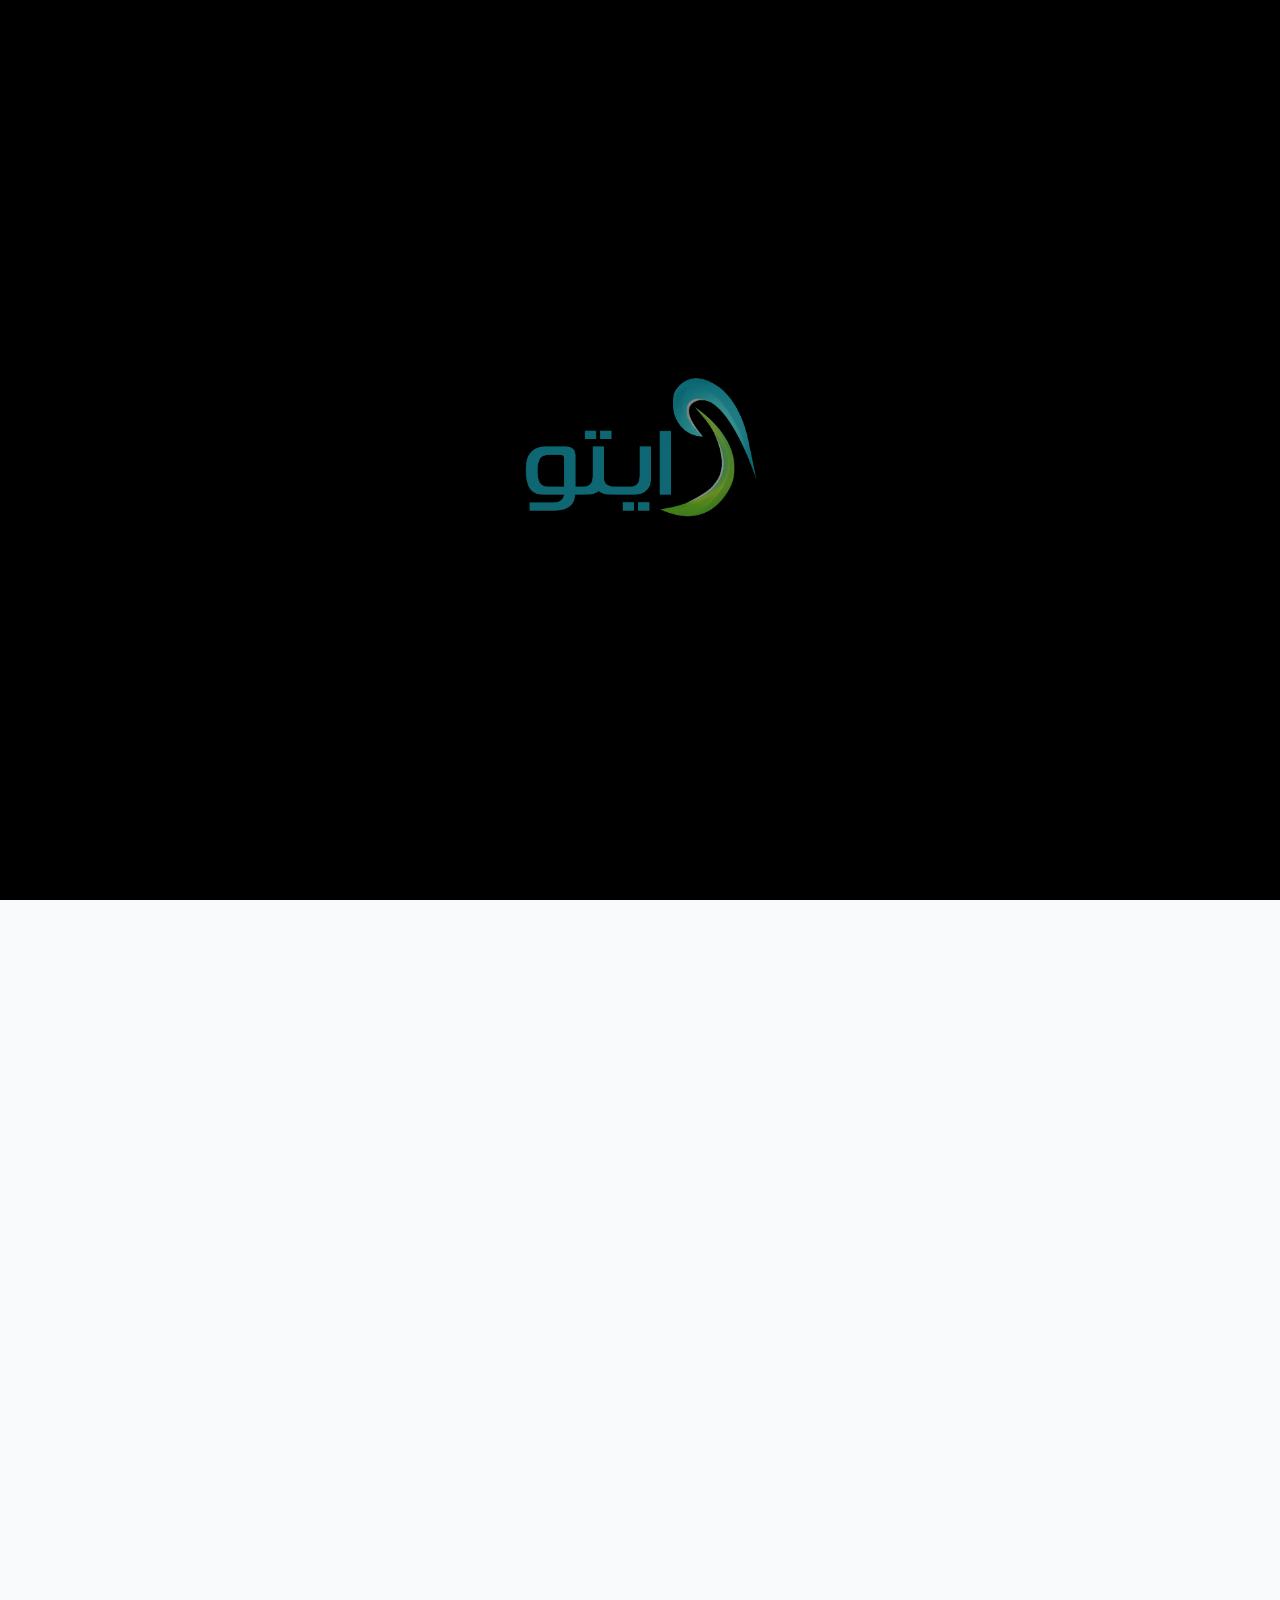
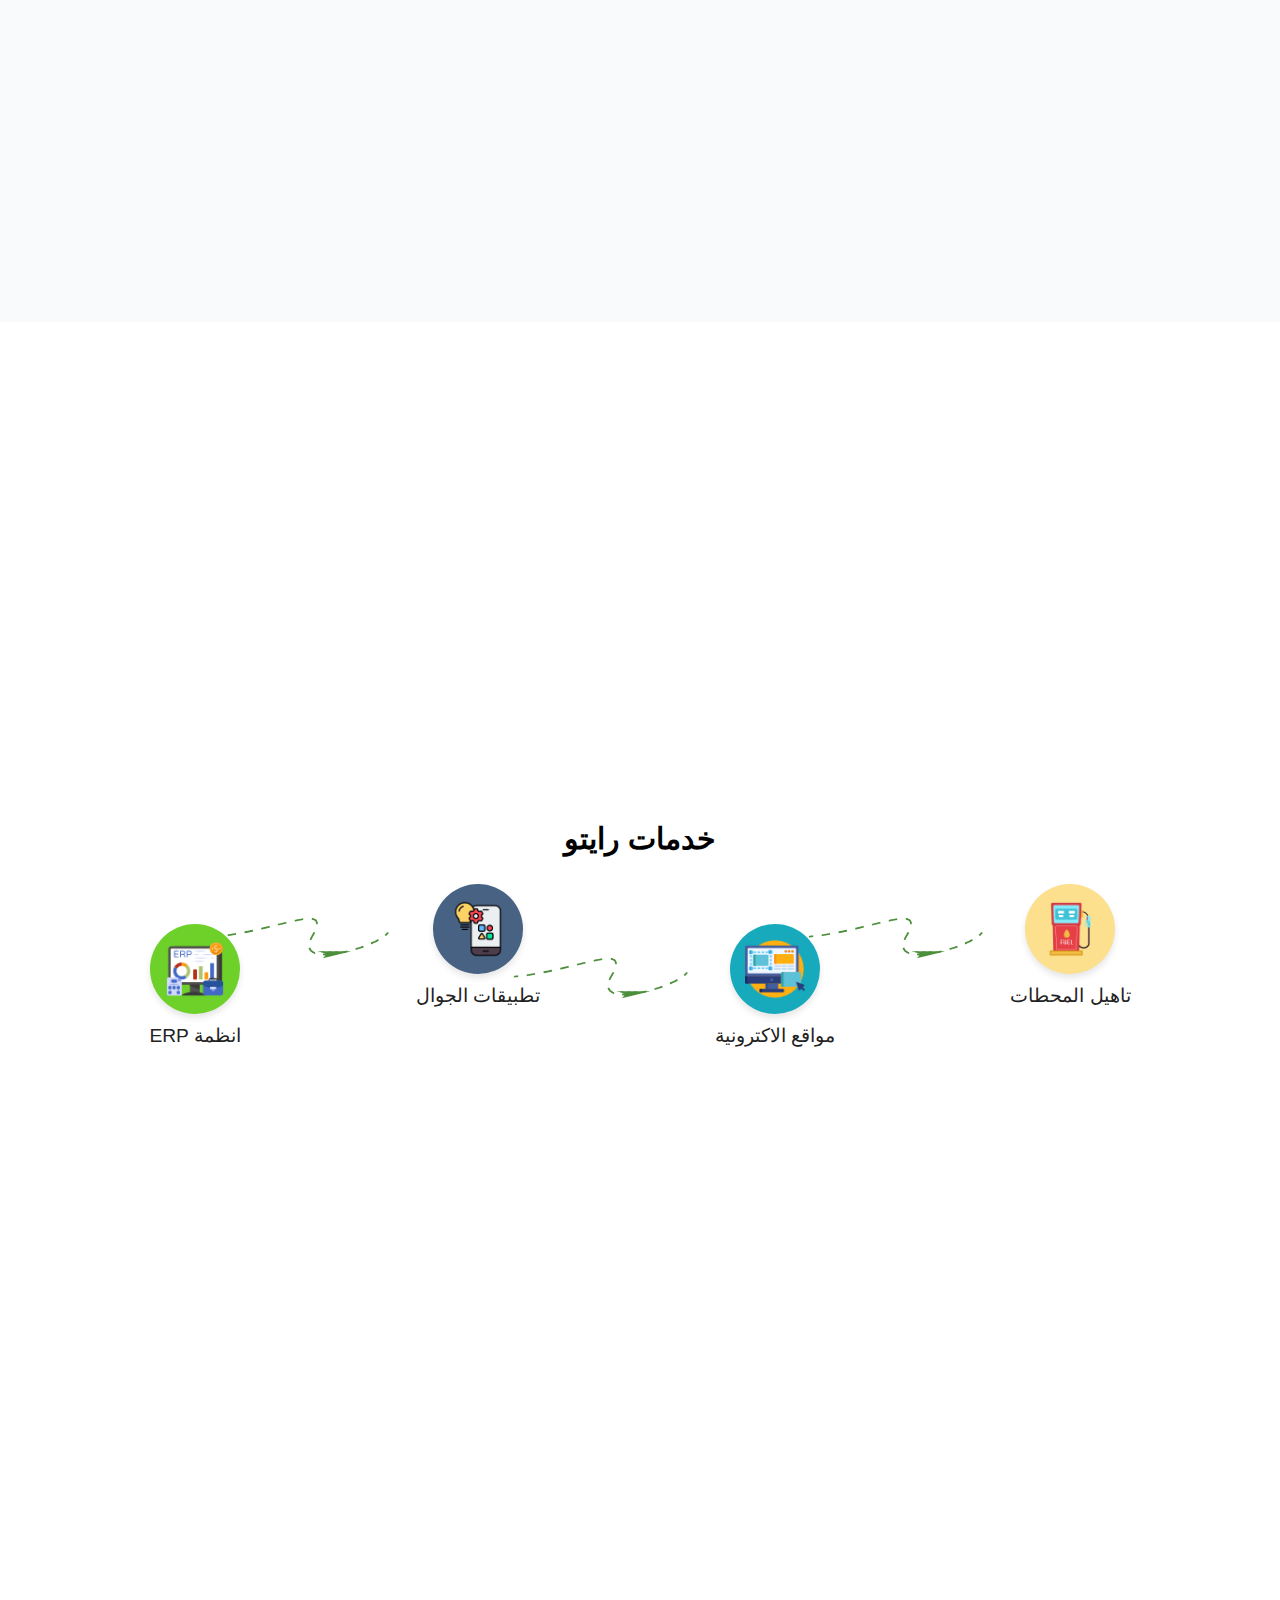
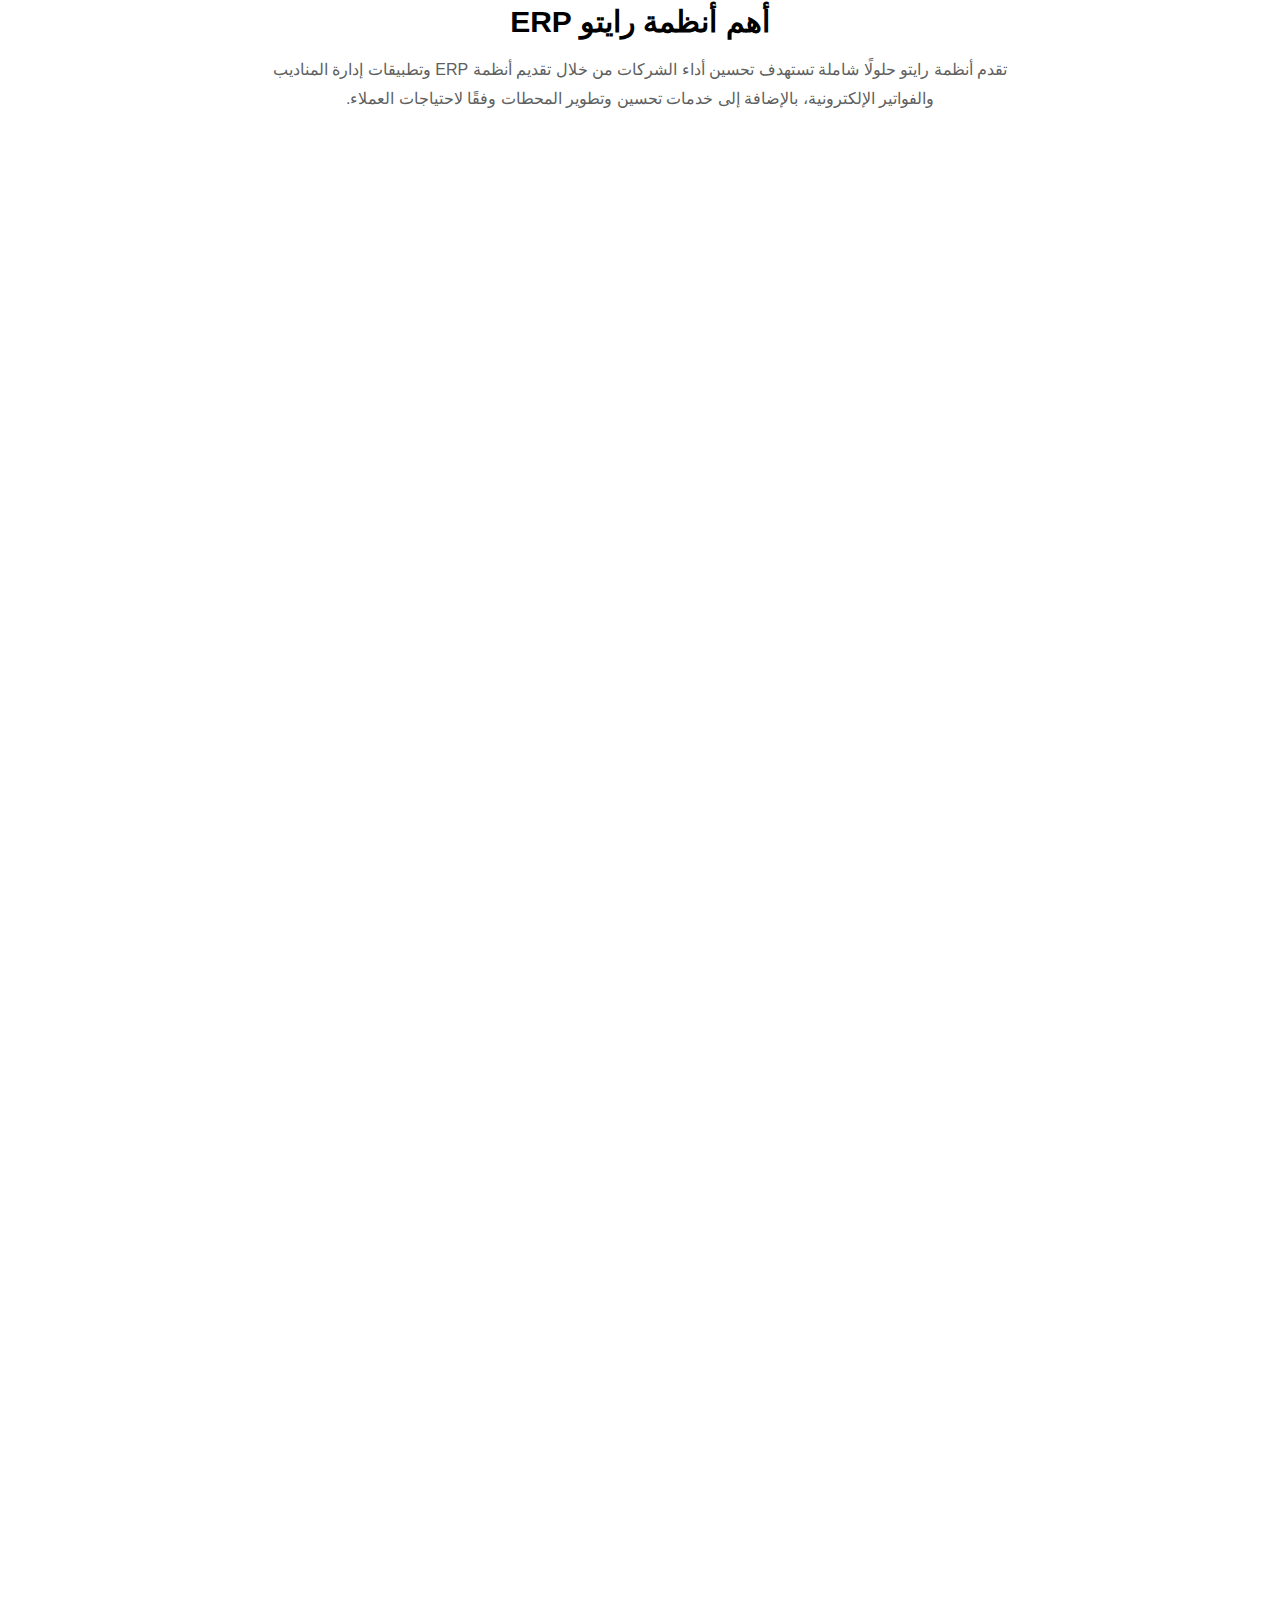
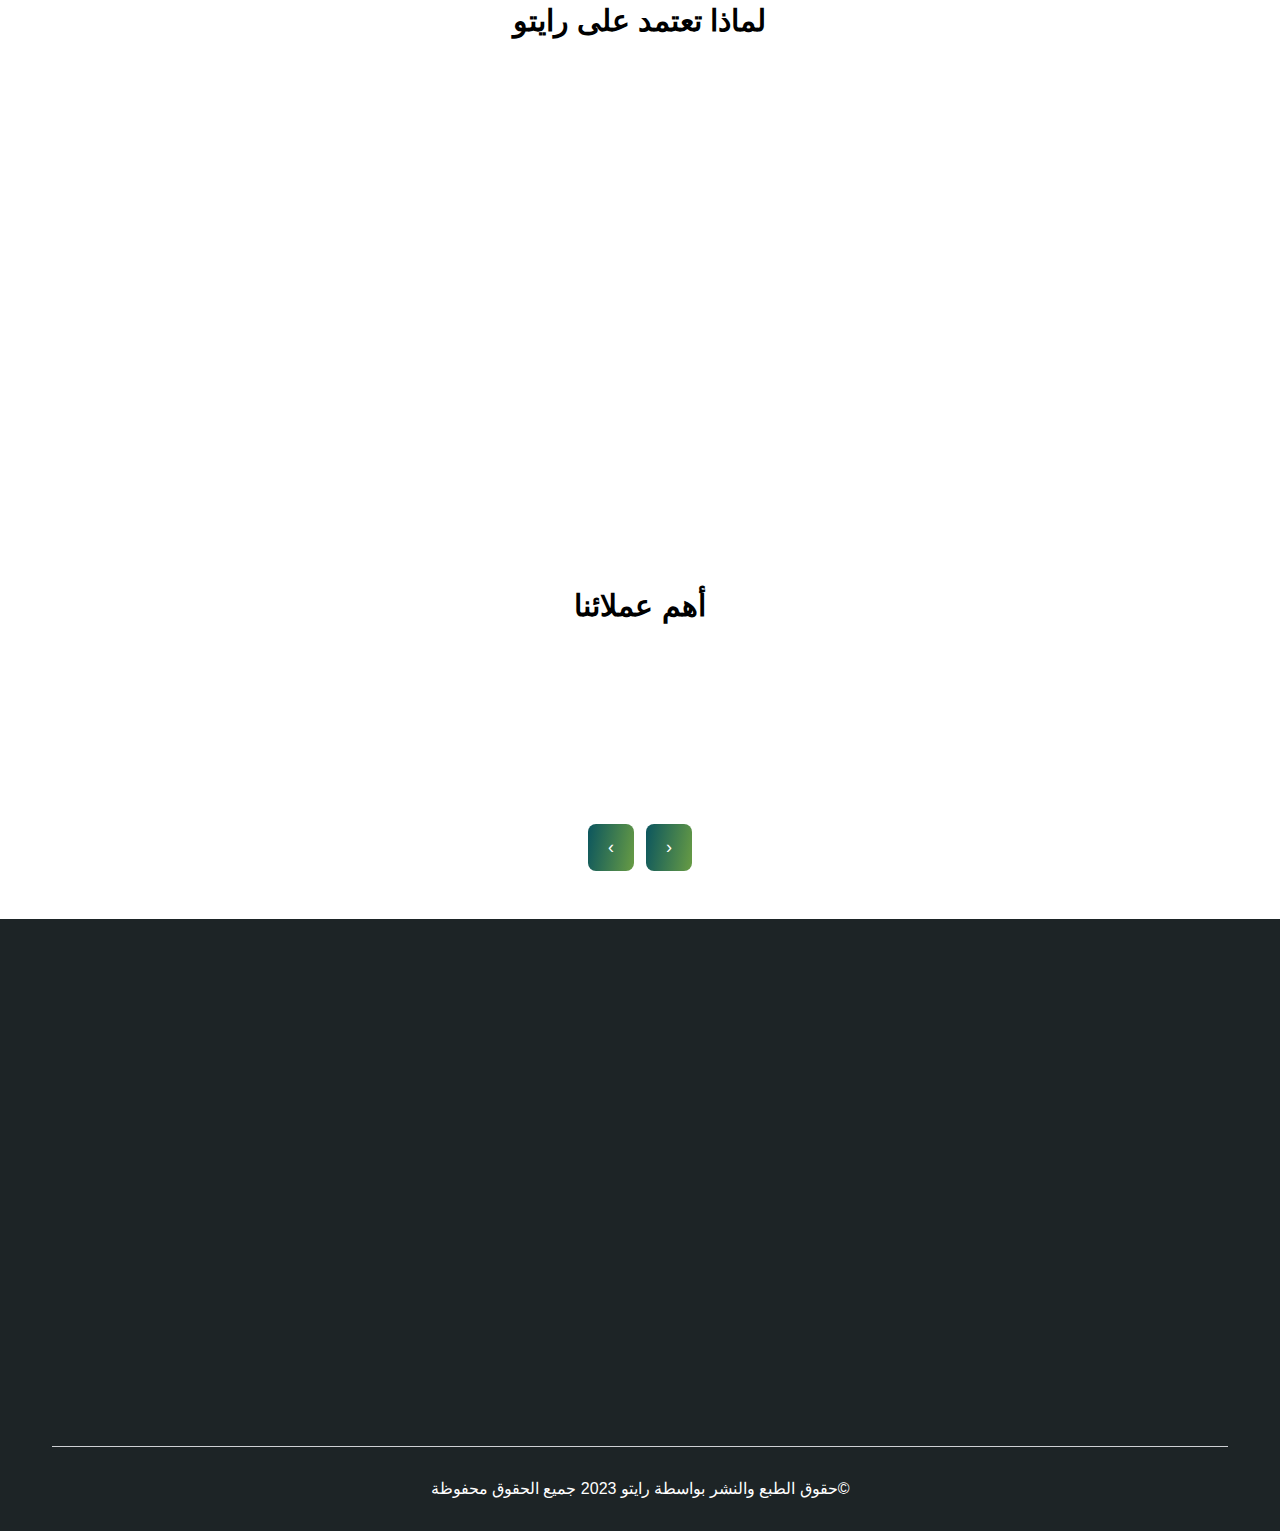
<file: index.html>
<!DOCTYPE html>
<html lang="ar" dir="rtl">
<head>
     <meta charset="UTF-8">
     <meta http-equiv="X-UA-Compatible" content="IE=edge">
     <meta name="viewport" content="width=device-width, initial-scale=1.0">
     <meta name="keywords" content="مع رايتو أحصل على حلول برمجية وأنظمة برمجية مبتكرة ">
     <meta name="description" content="اكتشف حلول برمجية مبتكرة وأنظمة برمجية متخصصة تلبي احتياجات شركتك مع رايتو. نحن نقدم حلولًا مخصصة لتحسين كفاءة العمليات وزيادة الإنتاجية.
     ">
     <meta name="author" content="hadeer hussein">
     <meta property="og:title" content="حلول برمجية مبتكرة وأنظمة برمجية متخصصة - شركة رايتو"/>
     <meta property="og:type" content="Website"/>
     <meta property="og:url" content="" />
     <meta property="og:image" content="assets/img/LOGO.png"/>
     <link href="assets/img/LOGO.png"  rel="shortcut icon"/>
     <title> أنظمة رايتو المحاسبية - Raito ERP systems</title>
     <link href="./assets/css/bootstrap.min.css"  rel="preload" as="style" onload="this.onload=null;this.rel='stylesheet'">
     <noscript><link href="./assets/css/bootstrap.min.css" rel="stylesheet"></noscript>

     <link rel="stylesheet" href="assets/css/owl.carousel.min.css" rel="stylesheet" media="print" onload="this.media='all'">
     <link rel="stylesheet" href="assets/css/owl.theme.default.min.css" >
     <link rel="stylesheet" href="https://unpkg.com/aos@next/dist/aos.css" rel="stylesheet" media="print" onload="this.media='all'">
     <noscript>
      <link href="https://raitotec.com/css/owl.carousel.min.css" rel="stylesheet">
      <link href="https://unpkg.com/dist/aos.css" rel="stylesheet">
  </noscript>
     <link href="./assets/font/font-awesome/css/all.css" rel="stylesheet" >
    <!-- Font Awesome CDN -->
    <link rel="stylesheet" href="https://cdnjs.cloudflare.com/ajax/libs/font-awesome/6.5.2/css/all.min.css" integrity="sha512-SnH5WK+bZxgPHs44uWIX+LLJAJ9/2PkPKZ5QiAj6Ta86w+fsb2TkcmfRyVX3pBnMFcV7oQPJkl9QevSCWr3W6A==" crossorigin="anonymous" referrerpolicy="no-referrer" />
    <!-- باقي الـ CSS أو الـ Scripts -->
     <link href="./assets/css/style.css" rel="stylesheet" >
     <link href="./assets/css/style-en.css" rel="stylesheet">
     <link href="./assets/css/style-system.css" rel="stylesheet"><!--لينك خاص بالتصميم الجديد-->

     
    
</head>
<body>
     <!-------------------------start-loading-pag------------------------->
     <div class="component-stert">
          <div class="component--intro status--loaded">
              <img src="./assets/img/logoar.webp" alt="logo" loading="lazy">
          </div>
      </div>
      <!---------------------------end-loading-pag------------------------->
     <!--nav-->
     <nav class="navbar navbar-expand-xl bg-body-tertiary fixed-top navber-index">
      <div class="container">
        <a class="navbar-brand" href="index.html">
           <img src="./assets/img/logoar.webp" alt="logo">
        </a>
        <button class="navbar-toggler" type="button" data-bs-toggle="collapse" data-bs-target="#navbarSupportedContent" aria-controls="navbarSupportedContent" aria-expanded="false" aria-label="Toggle navigation">
          <span class="navbar-toggler-icon"></span>
        </button>
        <div class="collapse navbar-collapse" id="navbarSupportedContent">
          <ul class="navbar-nav me-auto mb-2 mb-lg-0 align-items-center">
            <li class="nav-item">
              <a class="nav-link" aria-current="page" href="index.html">الرئيسية</a>
            </li>
            <li class="nav-item">
              <a class="nav-link" href="about.html">من نحن</a>
            </li>
            
           <li class="nav-item dropdown">
            <a class="nav-link dropdown-toggle" href="Services.html">
              الخدمات
            </a>
              <ul class="dropdown-menu">
                <li><a class="dropdown-item" href="services-web.html">تصميم المواقع الاكترونية </a></li>
              <li><a class="dropdown-item" href="services-mobile.html">تصميم تطبيقات الجوال  </a></li>
              </ul>
            </li>
            <li class="nav-item dropdown">
              <a class="nav-link dropdown-toggle" href="Programs.html" role="button">
                البرامج
              </a>
              <ul class="dropdown-menu">
                <li><a class="dropdown-item" href="Programs-Asset-system-tow.html">    برنامج ادارة الاصول  والصيانة</a></li>

                <li><a class="dropdown-item" href="Programs-Accounting.html"> برنامج المحاسبة</a></li>
                <li><a class="dropdown-item" href="Programs-stores.html">  برنامج ادارة المخازن </a></li>
                <li><a class="dropdown-item" href="Programs-delegates.html">  برنامج ادارة المناديب  </a></li>
                <li><a class="dropdown-item" href="Programs-Personnel.html">  برنامج ادارة   المحطات  </a></li>
             
              </ul>
            </li>
            <li class="nav-item">
                <a class="nav-link" href="prices.html"> اسعارنا</a>
           </li>
           <li class="nav-item">
                <a class="nav-link" href="Blog.html">المدونة</a>
              </li>
            <li class="nav-item nav-login-lang">
              <a class="nav-link" href="contact.html">تواصل معنا</a>
            </li>
            <!-- <li class="nav-item nav-login-lang">
                <a class="nav-link" href="login.html">  تسجيل الدخول</a>
           </li> -->
           <li class="nav-item lang-item">
                <!-- <a class="nav-link" href="#"> en</a> -->
                <div class="language-switcher">
                  <button class="lang-btn btn" id="arabic-btn" title="Switch to Arabic" >
                    <img src="./assets/Asset-system/icon/Flag-Saudi-Arabia.webp" alt="Arabic" loading="lazy" />
                  </button>
                  <button class="lang-btn btn" id="english-btn" title="Switch to english" style="display: none;">
                    <img src="./assets/Asset-system/icon/united-kingdom.png" alt="English" loading="lazy" />
                  </button>
                </div>
           </li>
          
          </ul>
         
        </div>
      </div>
    </nav>
     <!--end-nav-->
     <!--carousel-->
     <section id="home" class="hero-section">
      <div class="container" style="position:relative;">
        <div class="row align-items-center min-vh-80">
          <div class="col-lg-6 order-md-1 order-2 carousel-caption-left" style="position:relative;">
            <div class="absolute-section">
            <h2 class="hero-title mb-3 mt-5 my-lg-5">
              نظام <span class="text-gradient">ERP</span> شامل
              <br />
              تخصيص مرن، دعم فني<br />  مستمر
            </h2>
            <p class="hero-description mb-3 mb-lg-5">
              برنامج رائد ERP هو الحل الأمثل الذي يلبي احتياجات إدارة أعمالك،
              تم تطويره باستخدام أحدث التقنيات المتقدمة لضمان السرعة والأداء
              الأمثل. فريق دعم البرنامج يعمل بمعايا التطور المستمر كضمان
              للنجاح منذ بداية تأسيسه!
            </p>
            <div class="hero-buttons">
              <a href="#" class="btn btn-primary btn-lg demo-btn">
                <i class="fas fa-play"></i>
                نسخة تجريبية
              </a>
              <a class="btn btn-success btn-lg whatsapp-btn" href="https://wa.me/966538499438">
                <i class="fab fa-whatsapp fs-4"></i>
                تواصل واتساب
              </a>
            </div>
            </div>
          </div>
          <div class="col-lg-6 order-md-2 order-1 img-slider-carousel" style="position:relative;">
            <img src="./assets/Asset-system/سلايدر الموقع/مقاس 2 png.png" class="d-block w-100 min-vh-80" alt="slider" loading="lazy">
            <!-- Accessories -->
            <div class="accessory calculator">
              <i class="fas fa-calculator"></i>
            </div>
            <div class="accessory gear">
              <i class="fas fa-cog"></i>
            </div>
            <div class="accessory chart">
              <i class="fas fa-chart-bar"></i>
            </div>
            <div class="accessory gas">
              <i class="fas fa-gas-pump"></i>
            </div>
          </div>
        </div>
        <div class="floating-element floating-1" data-speed="2">
          <i class="fas fa-chart-pie"></i>
        </div>
        <div class="floating-element floating-2" data-speed="3">
          <i class="fas fa-shopping-cart"></i>
        </div>
        <div class="floating-element floating-3" data-speed="1.5">
          <i class="fas fa-handshake"></i>
        </div>
        <div class="floating-element floating-4" data-speed="2.5">
          <i class="fas fa-cogs"></i>
        </div>
        <div class="floating-element floating-5" data-speed="2.5">
          <i class="fas fa-boxes"></i>
        </div>
      </div>
     </section>
     <!--end-carousel-->
     <section id="features" class="features-section section-padding">
      <div class="container">
        <div class="row">
          <div class="col-12 text-center mb-3">
            <h1 class="section-title mb-3">
              <span class="fw-extrabold z-1" style="position: relative;">
                خدمات رايتو
                <img src="assets/Asset-system/section-title-icon.png" alt="laptop charging" class="section-title-img position-absolute object-fit-contain bottom-0 z-n1">
              </span>
            </h1>
            <p class="section-subtitle">
              حلول متكاملة لإدارة أعمالك بكفاءة عالية
            </p>
          </div>
        </div>
            <!-- Main Content -->
          <div class="main-content">
                    <!-- Category Filters -->
            <div class="filter-section aos-init aos-animate" data-aos="fade-up" data-aos-delay="100">
              <div class="text-center mb-4">
                <!-- <h4 class="filter-title">تصفية حسب الفئة</h4> -->
                <div class="filter-buttons">
                  <button class="btn filter-btn active" data-filter="all">
                    <i class="fas fa-th-large me-1"></i>
                    الكل
                  </button>
                  <button class="btn filter-btn" data-filter="management">
                    <i class="fas fa-users-cog me-1"></i>
                    الإدارة
                  </button>
                  <button class="btn filter-btn" data-filter="finance">
                    <i class="fas fa-coins me-1"></i>
                    المالية
                  </button>
                  <button class="btn filter-btn" data-filter="marketing">
                    <i class="fas fa-bullhorn me-1"></i>
                    التسويق
                  </button>
                  <button class="btn filter-btn" data-filter="digital">
                    <i class="fas fa-laptop me-1"></i>
                    الرقمية
                  </button>
                  <button class="btn filter-btn" data-filter="analytics">
                    <i class="fas fa-chart-line me-1"></i>
                    التحليلات
                  </button>
                </div>
                <div class="search-container mx-auto">
                  <input
                    type="text"
                    class="form-control search-input"
                    placeholder="ابحث عن الخدمة التي تريدها..."
                  />
                  <i class="fas fa-search search-icon"></i>
                </div>
              </div>
            </div>
            <!-- Dashboard Sections -->
             <div class="row justify-content-center">
              <div class="col-xl-9 col-xxl-8 text-center">
                <div class="row g-4" id="dashboardGrid">
                  <!-- الاشتراكات -->
                  <div class="col-lg-2 col-md-3 col-sm-4 col-6 aos-init aos-animate"  data-aos="fade-up" data-aos-delay="200">
                    <div class="dashboard-card" data-category="management">
                      <div class="card-icon gradient-orange">
                        <i class="fas fa-users"></i>
                      </div>
                      <h6 class="card-title">الاشتراكات</h6>
                      <a href="#" class="card-overlay">
                        <p>إدارة اشتراكات العملاء</p>
                      </a>
                    </div>
                  </div>
    
                  <!-- الاستوديو -->
                  <div class="col-lg-2 col-md-3 col-sm-4 col-6 aos-init aos-animate"  data-aos="fade-up" data-aos-delay="250">
                    <div class="dashboard-card" data-category="creative">
                      <div class="card-icon gradient-blue">
                        <i class="fas fa-video"></i>
                      </div>
                      <h6 class="card-title">الاستوديو</h6>
                      <a href="#" class="card-overlay">
                        <p>إنتاج ومونتاج المحتوى</p>
                      </a>
                    </div>
                  </div>
    
                  <!-- إدارة علاقات العملاء -->
                  <div class="col-lg-2 col-md-3 col-sm-4 col-6 aos-init aos-animate"  data-aos="fade-up" data-aos-delay="300">
                    <div class="dashboard-card" data-category="management">
                      <div class="card-icon gradient-teal">
                        <i class="fas fa-handshake"></i>
                      </div>
                      <h6 class="card-title">إدارة علاقات العملاء</h6>
                      <a href="#" class="card-overlay">
                        <p>CRM متكامل للعملاء</p>
                      </a>
                    </div>
                  </div>
    
                  <!-- التوقيع الإلكتروني -->
                  <div class="col-lg-2 col-md-3 col-sm-4 col-6 aos-init aos-animate"  data-aos="fade-up" data-aos-delay="350">
                    <div class="dashboard-card" data-category="digital">
                      <div class="card-icon gradient-blue-dark">
                        <i class="fas fa-signature"></i>
                      </div>
                      <h6 class="card-title">التوقيع الإلكتروني</h6>
                      <a href="#" class="card-overlay">
                        <p>توقيع المستندات إلكترونياً</p>
                      </a>
                    </div>
                  </div>
    
                  <!-- المعرفة -->
                  <div class="col-lg-2 col-md-3 col-sm-4 col-6 aos-init aos-animate"  data-aos="fade-up" data-aos-delay="400">
                    <div class="dashboard-card" data-category="knowledge">
                      <div class="card-icon gradient-purple">
                        <i class="fas fa-bookmark"></i>
                      </div>
                      <h6 class="card-title">المعرفة</h6>
                      <a href="#" class="card-overlay">
                        <p>قاعدة معلومات شاملة</p>
                      </a>
                    </div>
                  </div>
    
                  <!-- المحاسبة -->
                  <div class="col-lg-2 col-md-3 col-sm-4 col-6 aos-init aos-animate"  data-aos="fade-up" data-aos-delay="450">
                    <div class="dashboard-card" data-category="finance">
                      <div class="card-icon gradient-yellow">
                        <i class="fas fa-calculator"></i>
                      </div>
                      <h6 class="card-title">المحاسبة</h6>
                      <a href="#" class="card-overlay">
                        <p>إدارة مالية متكاملة</p>
                      </a>
                    </div>
                  </div>
    
                  <!-- الجداول الزمنية -->
                  <div class="col-lg-2 col-md-3 col-sm-4 col-6 aos-init aos-animate"  data-aos="fade-up" data-aos-delay="200">
                    <div class="dashboard-card" data-category="planning">
                      <div class="card-icon gradient-dark-blue">
                        <i class="fas fa-clock"></i>
                      </div>
                      <h6 class="card-title">الجداول الزمنية</h6>
                      <a href="#" class="card-overlay">
                        <p>تخطيط وجدولة المهام</p>
                      </a>
                    </div>
                  </div>
    
                  <!-- المشروع -->
                  <div class="col-lg-2 col-md-3 col-sm-4 col-6 aos-init aos-animate"  data-aos="fade-up" data-aos-delay="250">
                    <div class="dashboard-card" data-category="management">
                      <div class="card-icon gradient-green">
                        <i class="fas fa-tasks"></i>
                      </div>
                      <h6 class="card-title">المشروع</h6>
                      <a href="#" class="card-overlay">
                        <p>إدارة المشاريع بكفاءة</p>
                      </a>
                    </div>
                  </div>
    
                  <!-- المستندات -->
                  <div class="col-lg-2 col-md-3 col-sm-4 col-6 aos-init aos-animate"  data-aos="fade-up" data-aos-delay="300">
                    <div class="dashboard-card" data-category="digital">
                      <div class="card-icon gradient-orange-red">
                        <i class="fas fa-folder-open"></i>
                      </div>
                      <h6 class="card-title">المستندات</h6>
                      <a href="#" class="card-overlay">
                        <p>أرشفة ومشاركة الملفات</p>
                      </a>
                    </div>
                  </div>
    
                  <!-- المنافسة -->
                  <div class="col-lg-2 col-md-3 col-sm-4 col-6 aos-init aos-animate"  data-aos="fade-up" data-aos-delay="350">
                    <div class="dashboard-card" data-category="analytics">
                      <div class="card-icon gradient-red">
                        <i class="fas fa-chart-line"></i>
                      </div>
                      <h6 class="card-title">المنافسة</h6>
                      <a href="#" class="card-overlay">
                        <p>تحليل السوق والمنافسين</p>
                      </a>
                    </div>
                  </div>
    
                  <!-- نقطة البيع -->
                  <div class="col-lg-2 col-md-3 col-sm-4 col-6 aos-init aos-animate"  data-aos="fade-up" data-aos-delay="400">
                    <div class="dashboard-card" data-category="sales">
                      <div class="card-icon gradient-purple-pink">
                        <i class="fas fa-cash-register"></i>
                      </div>
                      <h6 class="card-title">نقطة البيع</h6>
                      <a href="#" class="card-overlay">
                        <p>نظام POS متكامل</p>
                      </a>
                    </div>
                  </div>
    
                  <!-- التأخير -->
                  <div class="col-lg-2 col-md-3 col-sm-4 col-6 aos-init aos-animate"  data-aos="fade-up" data-aos-delay="450">
                    <div class="dashboard-card" data-category="planning">
                      <div class="card-icon gradient-teal-blue">
                        <i class="fas fa-stopwatch"></i>
                      </div>
                      <h6 class="card-title">التأخير</h6>
                      <a href="#" class="card-overlay">
                        <p>متابعة التأخيرات</p>
                      </a>
                    </div>
                  </div>
    
                  <!-- التسويق الإلكتروني -->
                  <div class="col-lg-2 col-md-3 col-sm-4 col-6 aos-init aos-animate"  data-aos="fade-up" data-aos-delay="200">
                    <div class="dashboard-card" data-category="marketing">
                      <div class="card-icon gradient-blue-light">
                        <i class="fas fa-paper-plane"></i>
                      </div>
                      <h6 class="card-title">التسويق الإلكتروني</h6>
                      <a href="#" class="card-overlay">
                        <p>حملات تسويقية ذكية</p>
                      </a>
                    </div>
                  </div>
    
                  <!-- التسويق الاجتماعي -->
                  <div class="col-lg-2 col-md-3 col-sm-4 col-6 aos-init aos-animate"  data-aos="fade-up" data-aos-delay="250">
                    <div class="dashboard-card" data-category="marketing">
                      <div class="card-icon gradient-pink">
                        <i class="fas fa-heart"></i>
                      </div>
                      <h6 class="card-title">التسويق الاجتماعي</h6>
                      <a href="#" class="card-overlay">
                        <p>إدارة وسائل التواصل</p>
                      </a>
                    </div>
                  </div>
    
                  <!-- الموقع الإلكتروني -->
                  <div class="col-lg-2 col-md-3 col-sm-4 col-6 aos-init aos-animate"  data-aos="fade-up" data-aos-delay="300">
                    <div class="dashboard-card" data-category="digital">
                      <div class="card-icon gradient-cyan">
                        <i class="fas fa-globe"></i>
                      </div>
                      <h6 class="card-title">الموقع الإلكتروني</h6>
                      <a href="#" class="card-overlay">
                        <p>بناء مواقع احترافية</p>
                      </a>
                    </div>
                  </div>
    
                  <!-- مكتب المساعدة -->
                  <div class="col-lg-2 col-md-3 col-sm-4 col-6 aos-init aos-animate"  data-aos="fade-up" data-aos-delay="350">
                    <div class="dashboard-card" data-category="support">
                      <div class="card-icon gradient-green-light">
                        <i class="fas fa-life-ring"></i>
                      </div>
                      <h6 class="card-title">مكتب المساعدة</h6>
                      <a href="#" class="card-overlay">
                        <p>دعم فني متميز</p>
                      </a>
                    </div>
                  </div>
    
                  <!-- التخطيط -->
                  <div class="col-lg-2 col-md-3 col-sm-4 col-6 aos-init aos-animate"  data-aos="fade-up" data-aos-delay="400">
                    <div class="dashboard-card" data-category="planning">
                      <div class="card-icon gradient-orange-yellow">
                        <i class="fas fa-map"></i>
                      </div>
                      <h6 class="card-title">التخطيط</h6>
                      <a href="#" class="card-overlay">
                        <p>تخطيط استراتيجي شامل</p>
                      </a>
                    </div>
                  </div>
    
                  <!-- الخدمة الميدانية -->
                  <div class="col-lg-2 col-md-3 col-sm-4 col-6 aos-init aos-animate"  data-aos="fade-up" data-aos-delay="450">
                    <div class="dashboard-card" data-category="service">
                      <div class="card-icon gradient-yellow-orange">
                        <i class="fas fa-tools"></i>
                      </div>
                      <h6 class="card-title">الخدمة الميدانية</h6>
                      <a href="#" class="card-overlay">
                        <p>خدمات ميدانية متطورة</p>
                      </a>
                    </div>
                  </div>
    
                  <!-- لوحة البيانات -->
                  <div class="col-lg-2 col-md-3 col-sm-4 col-6 aos-init aos-animate"  data-aos="fade-up" data-aos-delay="200">
                    <div class="dashboard-card" data-category="analytics">
                      <div class="card-icon gradient-purple-dark">
                        <i class="fas fa-chart-pie"></i>
                      </div>
                      <h6 class="card-title">لوحة البيانات</h6>
                      <a href="#" class="card-overlay">
                        <p>تحليلات ذكية للبيانات</p>
                      </a>
                    </div>
                  </div>
    
                  <!-- الموارد البشرية -->
                  <div class="col-lg-2 col-md-3 col-sm-4 col-6 aos-init aos-animate"  data-aos="fade-up" data-aos-delay="250">
                    <div class="dashboard-card" data-category="hr">
                      <div class="card-icon gradient-indigo">
                        <i class="fas fa-user-tie"></i>
                      </div>
                      <h6 class="card-title">الموارد البشرية</h6>
                      <a href="#" class="card-overlay">
                        <p>إدارة شاملة للموظفين</p>
                      </a>
                    </div>
                  </div>
    
                  <!-- المبيعات -->
                  <div class="col-lg-2 col-md-3 col-sm-4 col-6 aos-init aos-animate"  data-aos="fade-up" data-aos-delay="300">
                    <div class="dashboard-card" data-category="sales">
                      <div class="card-icon gradient-blue-purple">
                        <i class="fas fa-chart-bar"></i>
                      </div>
                      <h6 class="card-title">المبيعات</h6>
                      <a href="#" class="card-overlay">
                        <p>تتبع وإدارة المبيعات</p>
                      </a>
                    </div>
                  </div>
    
                  <!-- التصنيع -->
                  <div class="col-lg-2 col-md-3 col-sm-4 col-6 aos-init aos-animate"  data-aos="fade-up" data-aos-delay="350">
                    <div class="dashboard-card" data-category="manufacturing">
                      <div class="card-icon gradient-teal-green">
                        <i class="fas fa-cogs"></i>
                      </div>
                      <h6 class="card-title">التصنيع</h6>
                      <a href="#" class="card-overlay">
                        <p>إدارة عمليات الإنتاج</p>
                      </a>
                    </div>
                  </div>
    
                  <!-- المخزون -->
                  <div class="col-lg-2 col-md-3 col-sm-4 col-6 aos-init aos-animate"  data-aos="fade-up" data-aos-delay="400">
                    <div class="dashboard-card" data-category="inventory">
                      <div class="card-icon gradient-orange-dark">
                        <i class="fas fa-boxes"></i>
                      </div>
                      <h6 class="card-title">المخزون</h6>
                      <a href="#" class="card-overlay">
                        <p>تتبع المخزون بدقة</p>
                      </a>
                    </div>
                  </div>
    
                  <!-- المشتريات -->
                  <div class="col-lg-2 col-md-3 col-sm-4 col-6 aos-init aos-animate"  data-aos="fade-up" data-aos-delay="450">
                    <div class="dashboard-card" data-category="purchase">
                      <div class="card-icon gradient-purple-blue">
                        <i class="fas fa-shopping-cart"></i>
                      </div>
                      <h6 class="card-title">المشتريات</h6>
                      <a href="#" class="card-overlay">
                        <p>إدارة متكاملة للمشتريات</p>
                      </a>
                    </div>
                  </div>
                </div>
              </div>
             </div>
          </div>

      </div>
    </section>
     <!--about-->
     <section class="component-about pt-5 pb-5">
      <div class="container">
        <div class="row g-4 row-cols-lg-2 row-cols-md-2 row-cols-1  mx-0">
          <div class="col content-column mt-4">
            <h5 class="mb-2 aos-init aos-animate" data-aos="fade-up" data-aos-delay="100">من نحن</h5>
            <h2 class="mb-2 aos-init aos-animate" data-aos="fade-up" data-aos-delay="200">
              نبذة عن الشركة
            </h2>
            <p data-aos="fade-up" data-aos-delay="300" class="aos-init aos-animate p-decerption mt-3">
              
            
              شركة رايتو للبرمجيات هي شركة تقنية رائدة تقدم منتجات وخدمات عالية الجودة لعملائها في جميع أنحاء العالم، تلتزم الشركة بالابتكار والتميز التقني، وتهدف لمساعدة عملائها على تحقيق أهدافهم، كما تمتلك الشركة فريقًا موهوبًا من المتخصصين في تطوير البرمجيات وتصميم الواجهات وإدارة المشاريع، وتستخدم الشركة أحدث التقنيات والأدوات لتطوير حلول برمجية مبتكرة ومخصصة تلبي متطلبات السوق الحالية والمستقبلية.
            </p>
            
            <div class="btn-box mb-lg-0 mb-4 aos-init pt-4" data-aos="fade-up" data-aos-delay="300"><a class="p-2 px-3 button-stert button-mor" target="_blank" href="about.html">قراة المزيد</a></div>
          </div>
          <div class="col video-column aos-init aos-animate" data-aos="fade-up" data-aos-delay="400">
            <div class="video-box">
              <div class="video-date">
                <div class="div-button">
                    <div id="myBtn"></div>
                </div>
                <video  loop="" id="myVideo" poster="https://raitotec.com/public/assets_site/img/video_cover.webp" style="object-fit:cover;">
                    <source src="https://raitotec.com/public/attachments/aboutUs/1702904407988.mp4" type="video/mp4">
                    <track kind="captions" src="https://raitotec.com/public/attachments/aboutUs/captions.vtt" srclang="ar" label="العربية" default="">

                  </video>
            
              </div> 
            </div>
           </div>
          
        </div>
        </div>
      </div>
   
    <!--about-us-->
   
     </section>
     <!--end-about-->
     <section class="component-about component-services pt-5 pb-5">
      <div class="container">
            <div class="row mx-0 justify-content-center">
              <div class="col-md-8 text-center">
                <h2 class="title-title">   خدمات رايتو </h2>
               
              </div>
          </div>
          <div class="steps-container pt-5">
            <div class="step">
              <a href="#" class="icon-container">
                <img src="./assets/Asset-system/fuel.png" loading="lazy" alt="Discover Icon" />
              </a>
              <h3>تاهيل المحطات</h3>
            
            </div>
        
            <div class="step">
              <a href="#" class="icon-container">
                <img src="./assets/Asset-system/ux.png" loading="lazy" alt="Discover Icon" />
              </a>
              <h3>مواقع الاكترونية</h3>
          
            </div>
            
            <div class="step">
              <a href="#" class="icon-container">
                <img src="./assets/Asset-system/app-development.png" loading="lazy" alt="Discover Icon" />

              </a>
              <h3>تطبيقات الجوال</h3>
          
            </div>
            <div class="step">
              <a href="#" class="icon-container">
                <img src="./assets/Asset-system/erp.png" loading="lazy" alt="Discover Icon" />
              </a>
              <h3> انظمة ERP</h3>
          
            </div>
          </div>
      </div>
     </section>
       <!--about-->
       <section class="component-about pt-5 pb-5">
        <div class="container">
          <div class="row g-4 row-cols-lg-2 row-cols-md-2 row-cols-1  mx-0">
            <div class="col content-column mt-4">
              <h5 class="mb-2 aos-init aos-animate" data-aos="fade-up" data-aos-delay="100"> نبذة عن<h5>
              <h2 class="mb-2 aos-init aos-animate" data-aos="fade-up" data-aos-delay="200">
                تأهيل محطات الوقود
              </h2>
              <p data-aos="fade-up" data-aos-delay="300" class="aos-init aos-animate p-decerption mt-3">
                
              
                حن نقدم حلولًا متكاملة لتحويل المحطات العادية إلى محطات ذكية باستخدام أحدث التقنيات البرمجية والأجهزة المخصصة لهذا الغرض. نحن نعمل على تنفيذ أنظمة ERP المتكاملة لإدارة ورصد عمليات المحطة بشكل شامل، بما في ذلك إدارة المبيعات والمخزون والمحاسبة والموارد البشرية والعملاء.
              
              
              </p>
              
              <div class="btn-box mb-lg-0 mb-4 aos-init pt-4" data-aos="fade-up" data-aos-delay="300"><a class="p-2 px-3 button-stert button-mor" target="_blank" href="about.html">قراة المزيد</a></div>
            </div>
            <div class="col video-column aos-init aos-animate" data-aos="fade-up" data-aos-delay="400">
              <div class="video-box">
                <div class="video-date">
                  <div class="div-button">
                      <div id="myBtn"></div>
                  </div>
                  <video  loop="" id="myVideo" poster="https://raitotec.com/public/assets_site/img/video_cover.webp" style="object-fit:cover;">
                      <source src="https://raitotec.com/public/attachments/aboutUs/1702904407988.mp4" type="video/mp4">
                      <track kind="captions" src="https://raitotec.com/public/attachments/aboutUs/captions.vtt" srclang="ar" label="العربية" default="">
  
                    </video>
              
                </div> 
              </div>
             </div>
            
          </div>
          </div>
        </div>
     
      <!--about-us-->
     
       </section>
       <!--end-about-->
     <!--services-->
      <section class="component-services pt-5 pb-5">
        <div class="container">
          <div class="row mx-0 justify-content-center">
             <div class="col-md-8 text-center">
                <h2 class="title-title"> أهم أنظمة رايتو ERP</h2>
                <p class="pt-3 p-decerption">
                  تقدم أنظمة رايتو حلولًا شاملة تستهدف تحسين أداء الشركات من خلال تقديم أنظمة ERP وتطبيقات إدارة المناديب والفواتير الإلكترونية، بالإضافة إلى خدمات تحسين وتطوير المحطات وفقًا لاحتياجات العملاء.
                </p>
             </div>
          </div>

          <div class="content-solut mt-5">
            <div class="col aos-init aos-animate" data-aos="fade-up" data-aos-anchor-placement="center-bottom">
                 <div class="item-solut ">
                      <div class="content-content-soult d-flex">
                           <div class="img-it-solut">
                                <img src="./assets/Asset-system/control-panel.png" loading="lazy"  alt="المحاسبة العامة" class="icon">
                             </div>
                             <div class="p-md-3 p-1">
                              <h3 class="title-s fw-bold">  المحاسبة العامة</h3>
                              <p class="pt-2 p-decerption">
                                نقدم لكم برامج المحاسبة لكافة المنشأت، ويتم من خلال هذه البرامج إدارة المدفوعات - القيـود اليوميـة - الايداعات - التحويلات البنكية بيـن الحسابات- تسوية الحسابات البنكية الشــركات وغيرها.
  
                              </p>
                             </div>
                          
                      </div>
                        
                 </div> 
            </div>
            <div class="col aos-init aos-animate" data-aos="fade-up" data-aos-anchor-placement="center-bottom">
                 <div class="item-solut ">
                      <div class="content-content-soult d-flex">
                              <div class="img-it-solut">
                                <img src="./assets/Asset-system/control-panel.png" loading="lazy"  alt="المحاسبة العامة" class="icon">
                              </div>
                             <div class="p-md-3 p-1">
                              <h6 class="title-s fw-bold">     إدارة المخزون</h6>
                             <p class="pt-2 p-decerption">
                              يمكـن مـن خلال نظـام رايتو ERP السـحابي إدارة كل مـن عمليـات أقسـام المخـزون و التصنيع و المشتريات والمبيعات ويتميز هذا النظام بأنه مترابط مـع تطبيـق الجـوال الخاص بمندوبي المبيعات (نقاط البيع المتحركة)
                             </p>
                             </div>
                      </div>
                        
                 </div> 
            </div>
            <div class="col aos-init aos-animate" data-aos="fade-up" data-aos-anchor-placement="center-bottom">
                 <div class="item-solut ">
                      <div class="content-content-soult d-flex">
                           <div class="img-it-solut">
                            <img src="./assets/Asset-system/control-panel.png" loading="lazy"  alt="المحاسبة العامة" class="icon">
                          </div>
                             <div class="p-md-3 p-1">
                              <h6 class="title-s fw-bold"> برنامج إدارة المناديب</h6>
                             <p class="pt-2 p-decerption">
                              نؤسس لك برنامج يساعدك على على إدارة وتتبع مبيعاتك عبر المندوبين في منشأتك بكل سهولة وذلك من خلال توفير ميزة تسجيل فواتير المبيعات والمردودات مع تطبيق كل سياسات المنشأة الخاصة بالعملاء والأسعار عند إصدار الفاتورة.                             </p>
                             </div>    
                            
                            
                            </div>
                        
                 </div> 
            </div>
            <div class="col aos-init" data-aos="fade-up" data-aos-anchor-placement="center-bottom">
                 <div class="item-solut ">
                      <div class="content-content-soult d-flex">
                           <div class="img-it-solut">
                            <img src="./assets/Asset-system/control-panel.png" loading="lazy"  alt="المحاسبة العامة" class="icon">
                             </div>
                             <div class="p-md-3 p-1">
                              <h6 class="title-s fw-bold">       برنامج إدارة الموارد البشرية</h6>
                              <p class="pt-2 p-decerption">ننشئ لك برنامج يساعد في إدارة جميع بيانات الموظفين بكفاءة في ملف تعريف واحد، بالإضافة إلى تنظيم دورة العهدة من البداية إلى النهاية، ويساعدك البرنامج في إعداد استراتيجية المكافآت والعقوبات، ومتابعة تدفقات عمل الموارد البشرية.</p>
                             </div>
                          
                      </div>
                        
                 </div> 
            </div>
            <div class="col aos-init" data-aos="fade-up" data-aos-anchor-placement="center-bottom">
                 <div class="item-solut ">
                      <div class="content-content-soult d-flex">
                           <div class="img-it-solut">
                            <img src="./assets/Asset-system/control-panel.png" loading="lazy"  alt="المحاسبة العامة" class="icon">
                             </div>
                             <div class="p-md-3 p-1">
                              <h6 class="title-s fw-bold">  برامج إدارة المبيعات
                              </h6>
                              <p class="pt-2 p-decerption">
                                نقدم برنامج نقط البيع POS الذي يعزز الأنشطة التجارية ويساهم في زيادة الأرباح، ويعتبر هذا البرنامج نظام مبيعات متكامل يوفر حلولاً شاملة لتسهيل عملية البيع وجميع الجوانب المرتبطة بها
                              </p>
                             </div>
                           
                      </div>
                        
                 </div> 
            </div>
            <div class="col aos-init" data-aos="fade-up" data-aos-anchor-placement="center-bottom">
                 <div class="item-solut ">
                      <div class="content-content-soult d-flex">
                           <div class="img-it-solut">
                            <img src="./assets/Asset-system/control-panel.png" loading="lazy"  alt="المحاسبة العامة" class="icon">
                             </div>
                             <div class="p-md-3 p-1">
                              <h6 class="title-s fw-bold"> برنامج إدارة الصيانة</h6>
                              <p class="pt-2 p-decerption">
                                احصل على برنامج إدارة صيانة يوفر لك تجربة استخدام سهلة وواجهة مريحة، لتنظيم ومتابعة صيانة الأصول بفعالية، وتقليل الأعطال المفاجئة، وتحسين كفاءة عملياتك اليومية
                              </p>
                             </div>
                      </div>
                        
                 </div> 
            </div>
            <div class="col aos-init" data-aos="fade-up" data-aos-anchor-placement="center-bottom">
              <div class="item-solut ">
                   <div class="content-content-soult d-flex">
                        <div class="img-it-solut">
                          <img src="./assets/Asset-system/control-panel.png" loading="lazy"  alt="المحاسبة العامة" class="icon">
                        </div>
                          <div class="p-md-3 p-1">
                           <h6 class="title-s"> برامج أخرى</h6>
                           <p class="pt-2 p-decerption">
                            في رايتو نقدم الكثير من البرامج الأخرى، مثل برامج إدارة الأصول الذي يستخدم في تنظيم تلك الأصول وإدارتها، بالإضافة إلى برامج لإدارة المدارس وبرامج لإدارة العقارات، كما تتوفر أنظمة لإدارة المحاماة وغيرها.                           </p>
                          </div>
                   </div>
                     
              </div> 
         </div>
       </div>
        </div>
      </section>
     <!--ens-services-->
   
    
    <section class="pt-5 pb-5">
      <div class="container">
        <div class="row mx-0 justify-content-center">
          <div class="col-md-8 text-center">
            <h3 class="title-title"> 
             لماذا تعتمد على رايتو
            </h3>
        
          </div>
        </div>

            <div class="mt-4 row mx-0 row-cols-lg-4 row-cols-md-3 row-cols-1 g-4">
           
              <div class="col aos-init" data-aos="fade-up" data-aos-anchor-placement="center-bottom">
                <div class=" card-depends about-item-best p-3">
                  <img class="img-repet" src="./assets/Asset-system/icon/services-1.svg" alt="Assets" loading="lazy">
                  <div class="item-asset pt-3">
                    <h4 class="title-asset">
                     	دعم فني مجاني دايمًا معاك
                    </h4>
                 
                  </div>
                </div>
              </div>
              <div class=" col aos-init"  data-aos="fade-up" data-aos-anchor-placement="center-bottom"> 
                <div class="card-depends about-item-best p-3">
                  <img class="img-repet" src="./assets/Asset-system/icon/Assets/Assets-2.png" alt="Assets" loading="lazy">
                  <div class="item-asset pt-3">
                    <h4 class="title-asset">
                      	نعدّل النظام مجاني عشان يناسبك
                    </h4>
               
                  </div>
                </div>
               
                </div>
              <div class="col aos-init"  data-aos="fade-up" data-aos-anchor-placement="center-bottom">
                <div class="card-depends about-item-best p-3">
                  <img class="img-repet" src="./assets/Asset-system/icon/Assets/Assets-3.png" alt="Assets" loading="lazy">
                  <div class="item-asset pt-3">
                    <h6 class="title-asset">
                     	الوصول من أي مكان وفي أي وقت 
                    </h6>
                   
                  </div>
                </div> 
             
                </div>
              <div class="col aos-init"  data-aos="fade-up" data-aos-anchor-placement="center-bottom"> 
                <div class="card-depends about-item-best p-3">
                  <img class="img-repet" src="./assets/Asset-system/icon/decision-making/إدارة المصاريف.png" loading="lazy" alt="Assets">
                  <div class="item-asset pt-3">
                    <h6 class="title-asset">
                     	سعر مناسب ليك

                    </h6>
                
                  </div>
                </div> 
                                 
              </div>
              <div class="col aos-init"  data-aos="fade-up" data-aos-anchor-placement="center-bottom"> 
                <div class="card-depends about-item-best p-3">
                  <img class="img-repet" src="./assets/Asset-system/icon/Assets/Assets-4.png" alt="Assets" loading="lazy">
                  <div class="item-asset pt-3">
                    <h6 class="title-asset">
                     	تحليلات ذكية بذكاء اصطناعي

                    </h6>
                
                  </div>
                </div> 
                                 
              </div>
              <div class="col aos-init"  data-aos="fade-up" data-aos-anchor-placement="center-bottom"> 
                <div class="card-depends about-item-best p-3">
                  <img class="img-repet" src="./assets/Asset-system/icon/Assets/Assets-4.png" alt="Assets" loading="lazy">
                  <div class="item-asset pt-3">
                    <h6 class="title-asset">
                     	متوافق مع المعايير الحكومية

                    </h6>
                
                  </div>
                </div> 
                                 
              </div>
              <div class="col aos-init"  data-aos="fade-up" data-aos-anchor-placement="center-bottom"> 
                <div class="card-depends about-item-best p-3">
                  <img class="img-repet" src="./assets/Asset-system/icon/application/application-1.png" alt="Assets" loading="lazy">
                  <div class="item-asset pt-3">
                    <h6 class="title-asset">
                      	نظام يشتغل مع كل الأجهزة والأنظمة

                    </h6>
                
                  </div>
                </div> 
                                 
              </div>
              <div class="col aos-init"  data-aos="fade-up" data-aos-anchor-placement="center-bottom"> 
                <div class="card-depends about-item-best p-3">
                  <img class="img-repet" src="./assets/Asset-system/icon/Assets/Assets-4.png" alt="Assets" loading="lazy">
                  <div class="item-asset pt-3">
                    <h6 class="title-asset">
                    	كل التقارير اللي تحتاجها جاهزة

                    </h6>
                
                  </div>
                </div> 
                                 
              </div>
          

            </div>
           
         
          
         
      </div>
     </section>
    <!--custumer-img-->
    <section class="component-custemer mt-5 pb-5" role="region" aria-labelledby="customer-title">
      <div class="text-center">
        <h2 class="title-title">    أهم عملائنا </h2>
  
    </div>
      <div class="owl-carousel component-team-new pt-5">
             
                  <div class="ms-3 me-5">
                        <img src="./assets/img/hader01.webp" alt="custemer" loading="lazy">
                  </div>
                  <div class="ms-3 me-5">
                        <img src="./assets/img/hader02.webp" alt="custemer" loading="lazy">
                  </div>
                  <div class="ms-3 me-5">
                      <img src="./assets/img/hader03.webp" alt="custemer" loading="lazy">
                  </div>
                  <div class="ms-3 me-5">
                    <img src="./assets/img/hader04.webp" alt="custemer" loading="lazy">
                </div>
                  <div class="ms-3 me-5">
                        <img src="./assets/img/hader05.webp" alt="custemer" loading="lazy">
                  </div>
                  <div class="ms-3 me-5">
                      <img src="./assets/img/hader06.webp" alt="custemer" loading="lazy">
                  </div>
                  <div class="ms-3 me-5">
                    <img src="./assets/img/hader07.webp" alt="custemer" loading="lazy">
                  </div>
                  <div class="ms-3 me-5">
                    <img src="./assets/img/hader08.webp" alt="custemer" loading="lazy">
                  </div>
                  <div class="ms-3 me-5">
                    <img src="./assets/img/hader09.webp" alt="custemer" loading="lazy">
                  </div>
                  <div class="ms-3 me-5">
                    <img src="./assets/img/hader10.webp" alt="custemer" loading="lazy">
                  </div>
                  <div class="ms-3 me-5">
                    <img src="./assets/img/hader11.webp" alt="custemer" loading="lazy">
                  </div>
                  <div class="ms-3 me-5">
                    <img src="./assets/img/hader12.webp" alt="custemer" loading="lazy">
                  </div>
                  <div class="ms-3 me-5">
                    <img src="./assets/img/hader13.webp" alt="custemer"loading="lazy">
                  </div>
                  <div class="ms-3 me-5">
                    <img src="./assets/img/hader14.png" alt="custemer" loading="lazy">
                  </div>
      </div>
    </section>
     <!--custumer-img-->

      
      <footer class="component-footer  pt-55">
        <div class="container">
          <div class="row mx-0 pb-55 row-footer">
              <div class="col-lg-4 ">
                <div class="aos-init aos-animate"data-aos="fade-up" data-aos-delay="30">
                  <div class="logo-footer">
                    <a href="index.html">
                      <img class="img-footer-logo" src="./assets/img/logoar.webp"alt="logo" loading="lazy">
                    </a>
                  </div>
                
                  <p class="p-footer pt-4">
                    
                    نحن شركة رائدة في مجال تطوير الحلول المحاسبية ERP، نقدم حلولًا مبتكرة ومخصصة للشركات لتلبية احتياجاتها الفريدة، كما نعتمد على التقنيات السحابية الحديثة، تتميز خدماتنا بالأمان العالي والدعم الفني المتميز، نلتزم بتقديم حلول عالية الجودة، اكتشف كيف يمكن لشركتك الاستفادة من خبرتنا وانضم إلى قائمة
                    عملائنا المرموقة.
  
                  </p>
                  <div class="a-google">
                    <a href="https://apps.apple.com/us/developer/raitotec/id1545363149">
                      <img src="./assets/img/app_store.svg" alt="app" loading="lazy">
                    </a>
                    <a href="https://play.google.com/store/apps/developer?id=Raitotec&hl=ar&gl=US">
                      <img src="./assets/img/google_play.svg" alt="google" loading="lazy">
                    </a>
                  </div>
                </div>
               
              </div>
              <div class="col-lg-2">
                
              <div class="aos-init aos-animate" data-aos="fade-up" data-aos-delay="40">
                <h4 class="title-footer">عناوين سريعة
                </h4>
                <ul class="footer-nav pt-4">
                  <li><a href="index.html">الرئيسية</a></li>
                  <li><a href="about.html">من نحن </a></li>
                  <li><a href="Services.html">خدمات  </a></li>
                  <li><a href="prices.html">الأسعار</a></li>
                  <li><a href="Blog.html">المدونة</a></li>
                  <li><a href="contact.html">تواصل معنا</a></li>
              </ul>
              </div>
                
              </div>
              <div class="col-lg-3">
                <div class="aos-init aos-animate" data-aos="fade-up" data-aos-delay="50">
                  <h4 class="title-footer">تواصل معنا</h4>
                  <div class="pt-4">
                    <div class="contact-content mb-2">
                      <a class="content-box" href="https://maps.app.goo.gl/YTLGN9WXiyjrZhZK9">
                          <i class="fa fa-location-dot"></i>
                          الرياض ، المملكة العربية السعودية ، 4000
                          طريق دائري 12993 ، 27              
                      </a>
                    </div>
                    <div class="contact-content mb-2">
                      <a href="tel:+966538499438" class="content-box">
                          <i class="fa fa-phone"></i>
                          <span>966538499438+</span>
                      </a>
                    </div>
                    <div class="contact-content mb-2">
                      <a href="mailto:info@raitotec.com" class="content-box">
                          <i class="fas fa-envelope"></i>
                          info@raitotec.com
                      </a>
                  </div>
                  </div>
                </div>
               
              </div>
              <div class="col-lg-3">
                <div class="aos-init aos-animate" data-aos="fade-up" data-aos-delay="60">
                  <h4 class="title-footer">وسائل التواصل الاجتماعى
                  </h4>
                  <ul class="footer-nav pt-4">
                    <li><a href="https://twitter.com/raitotec" target="_blank"><i class="fab fa-twitter"></i>تويتر</a></li>
                    <li><a href="https://www.facebook.com/Raitotec" target="_blank">  <i class="fab fa-facebook-f"></i>فيسبوك</a></li>
                    <li><a href="https://www.youtube.com/@Raitotec" target="_blank"><i class="fa-brands fa-youtube"></i>يوتيوب</a></li>
                    <li><a href="https://www.instagram.com/raitotec1/" target="_blank"><i class="fab fa-instagram"></i>انستجرام</a></li>
                    <li><a href="https://www.linkedin.com/in/raito-erp-software-830920234/" target="_blank"> <i class="fab fa-linkedin-in"></i>لينكدأن</a></li>
                    <li><a href="https://wa.me/+966539387625?text=I'm%20interested%20in%20your%20website" target="_blank"><i class="fab fa-whatsapp"></i>واتساب</a></li>
                    <li><a href="https://www.linkedin.com/in/raito-erp-software-830920234/" target="_blank"> <i class="fa-brands fa-snapchat"></i>سناب شات</a></li>
                </ul>
                </div>
                  
              </div>
          </div>
          <div class="footer-copyright">

                    <div class="text text-center">
                        <p class="mb-0">©حقوق الطبع والنشر بواسطة رايتو 2023 جميع الحقوق محفوظة </p>
                    </div>
          </div>
          <div class="shape-footer">
            <img class="shape-right" src="./assets/img/shap.webp" alt="shape" loading="lazy">
          </div>
        </div>
      </footer>
     
        <!--whatsapp-->
        <div class="compoent-price-hadder">
          <div class="back">
                <a href="https://wa.me/966538499438" class="img-whatsapp px-2" title="تواصل واتساب"> 
                  <img src="./assets/Asset-system/icon/whatsapp.png" alt="whatsapp" loading="lazy">
                 </a>
          </div>
          
        </div>
    
       <!--advertisements-->
     <script src="./assets/js/jquery.js" ></script>
     <script src="assets/js/owl.carousel.min.js"async ></script>
     <script src="https://cdn.jsdelivr.net/npm/bootstrap@5.3.0/dist/js/bootstrap.bundle.min.js"></script>
     <script src="./assets/js/bootstrap.bundle.min.js" async></script>
     <script src="https://unpkg.com/aos@next/dist/aos.js" ></script>
     <script src="./assets/js/loade.js" ></script>
     <script src="./assets/js/chang-langth.js" ></script>
   <script>
      document.addEventListener("DOMContentLoaded", function () {
      // Initialize Bootstrap Tooltips
        function initializeTooltips() {
          const tooltipTriggerList = [].slice.call(
            document.querySelectorAll('[data-bs-toggle="tooltip"]')
          );
          const tooltipList = tooltipTriggerList.map(function (tooltipTriggerEl) {
            return new bootstrap.Tooltip(tooltipTriggerEl, {
              placement: "top",
              trigger: "hover",
            });
          });
        }
      });
   </script>
    <script>
    // Initialize floating elements
    initializeFloatingElements();
    </script>
    <script>
            document.addEventListener("DOMContentLoaded", function () {
        // Search functionality
        const searchInput = document.querySelector(".search-input");
        const dashboardCards = document.querySelectorAll(".dashboard-card");
        const filterButtons = document.querySelectorAll(".filter-btn");

                // Search feature
        searchInput.addEventListener("input", function () {
          const searchTerm = this.value.toLowerCase().trim();

          dashboardCards.forEach((card) => {
            const cardTitle = card
              .querySelector(".card-title")
              .textContent.toLowerCase();
            const cardOverlay = card
              .querySelector(".card-overlay p")
              .textContent.toLowerCase();

            if (
              cardTitle.includes(searchTerm) ||
              cardOverlay.includes(searchTerm)
            ) {
              card.style.display = "block";
              card.classList.remove("fade-out");
              card.classList.add("fade-in");
            } else {
              card.classList.add("fade-out");
              card.classList.remove("fade-in");
              setTimeout(() => {
                if (card.classList.contains("fade-out")) {
                  card.style.display = "none";
                }
              }, 300);
            }
          });
        });

                // Filter functionality
        filterButtons.forEach((button) => {
          button.addEventListener("click", function () {
            // Remove active class from all buttons
            filterButtons.forEach((btn) => btn.classList.remove("active"));
            // Add active class to clicked button
            this.classList.add("active");

            const filterValue = this.getAttribute("data-filter");

            dashboardCards.forEach((card) => {
              const cardCategory = card.getAttribute("data-category");

              if (filterValue === "all" || cardCategory === filterValue) {
                card.style.display = "block";
                card.classList.remove("fade-out");
                card.classList.add("fade-in");
              } else {
                card.classList.add("fade-out");
                card.classList.remove("fade-in");
                setTimeout(() => {
                  if (card.classList.contains("fade-out")) {
                    card.style.display = "none";
                  }
                }, 300);
              }
            });
          });
        });

                // Card click animation
        dashboardCards.forEach((card) => {
          card.addEventListener("click", function () {
            // Add click effect
            this.style.transform = "scale(0.95)";
            setTimeout(() => {
              this.style.transform = "";
            }, 150);

            // Add ripple effect
            const ripple = document.createElement("div");
            ripple.classList.add("ripple");
            this.appendChild(ripple);

            setTimeout(() => {
              ripple.remove();
            }, 600);
          });
        });

                // Intersection Observer for scroll animations
        const observerOptions = {
          threshold: 0.1,
          rootMargin: "0px 0px -50px 0px",
        };

        const observer = new IntersectionObserver(function (entries) {
          entries.forEach((entry) => {
            if (entry.isIntersecting) {
              entry.target.style.animationDelay = Math.random() * 0.5 + "s";
              entry.target.classList.add("animate-in");
            }
          });
        }, observerOptions);

        dashboardCards.forEach((card) => {
          observer.observe(card);
        });

        // Keyboard navigation
        document.addEventListener("keydown", function (e) {
          // Press '/' to focus search
          if (e.key === "/") {
            e.preventDefault();
            searchInput.focus();
          }

          // Press Escape to clear search
          if (e.key === "Escape") {
            searchInput.value = "";
            searchInput.blur();
            // Show all cards
            dashboardCards.forEach((card) => {
              card.style.display = "block";
              card.classList.remove("fade-out");
              card.classList.add("fade-in");
            });
          }
        });

                // Add loading animation to cards on page load
        dashboardCards.forEach((card, index) => {
          card.style.opacity = "0";
          card.style.transform = "translateY(20px)";

          setTimeout(() => {
            card.style.transition = "all 0.6s ease";
            card.style.opacity = "1";
            card.style.transform = "translateY(0)";
          }, index * 50);
        });

                // Dynamic background particles
        createBackgroundParticles();

                function createBackgroundParticles() {
          const particleCount = 50;

          for (let i = 0; i < particleCount; i++) {
            createParticle();
          }
        }

        function createParticle() {
          const particle = document.createElement("div");
          particle.className = "particle";
          particle.style.cssText = `
            position: fixed;
            width: 4px;
            height: 4px;
            background: rgba(255, 255, 255, 0.1);
            border-radius: 50%;
            pointer-events: none;
            z-index: -1;
            animation: float ${Math.random() * 6 + 4}s infinite linear;
            left: ${Math.random() * 100}vw;
            animation-delay: ${Math.random() * 6}s;
        `;

          document.body.appendChild(particle);

          // Remove particle after animation
          setTimeout(() => {
            particle.remove();
            createParticle(); // Create new particle
          }, (Math.random() * 6 + 4) * 1000);
        }
            });
                  // Performance optimization: Debounce search
      function debounce(func, wait) {
        let timeout;
        return function executedFunction(...args) {
          const later = () => {
            clearTimeout(timeout);
            func(...args);
          };
          clearTimeout(timeout);
          timeout = setTimeout(later, wait);
        };
      }

      // Service Worker for caching (Progressive Web App)
      if ("serviceWorker" in navigator) {
        window.addEventListener("load", () => {
          navigator.serviceWorker
            .register("/sw.js")
            .then((registration) => {
              console.log("SW registered: ", registration);
            })
            .catch((registrationError) => {
              console.log("SW registration failed: ", registrationError);
            });
        });
      }
    </script>
    </body>
</html>
</file>
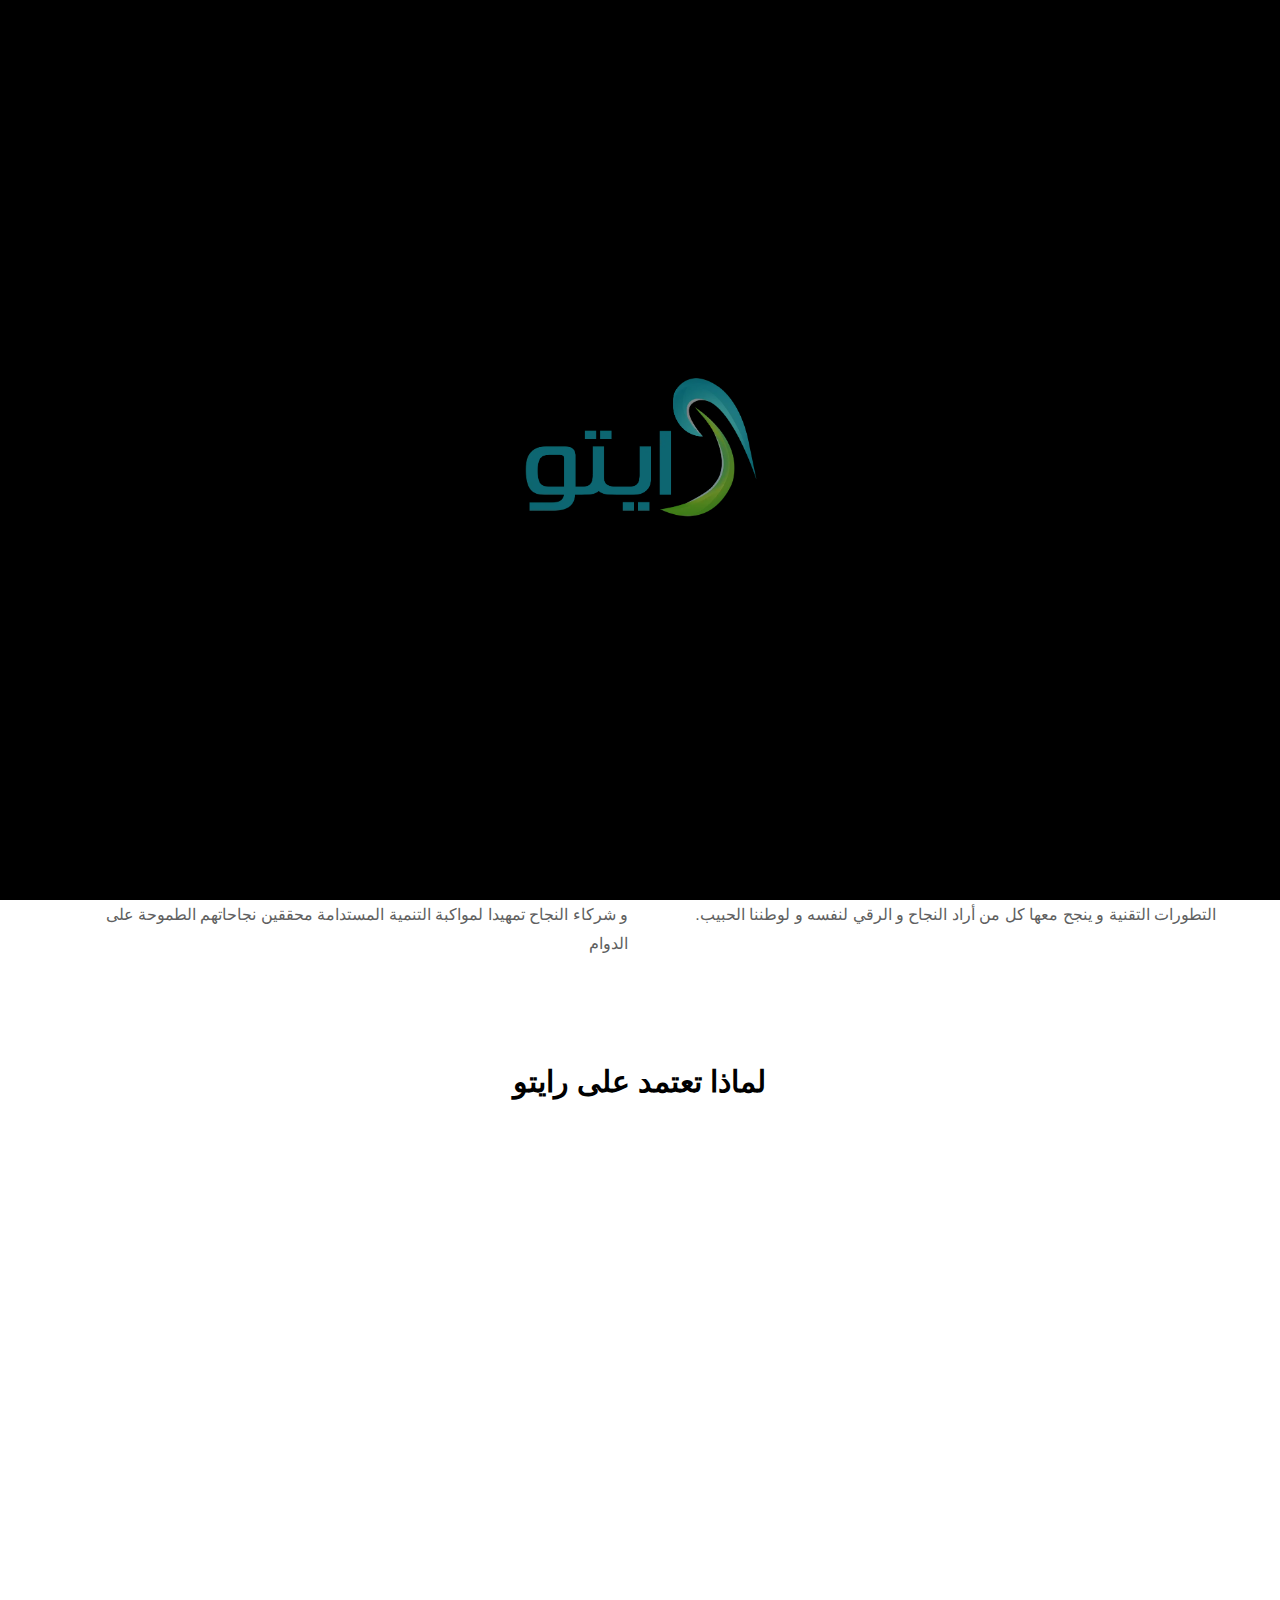
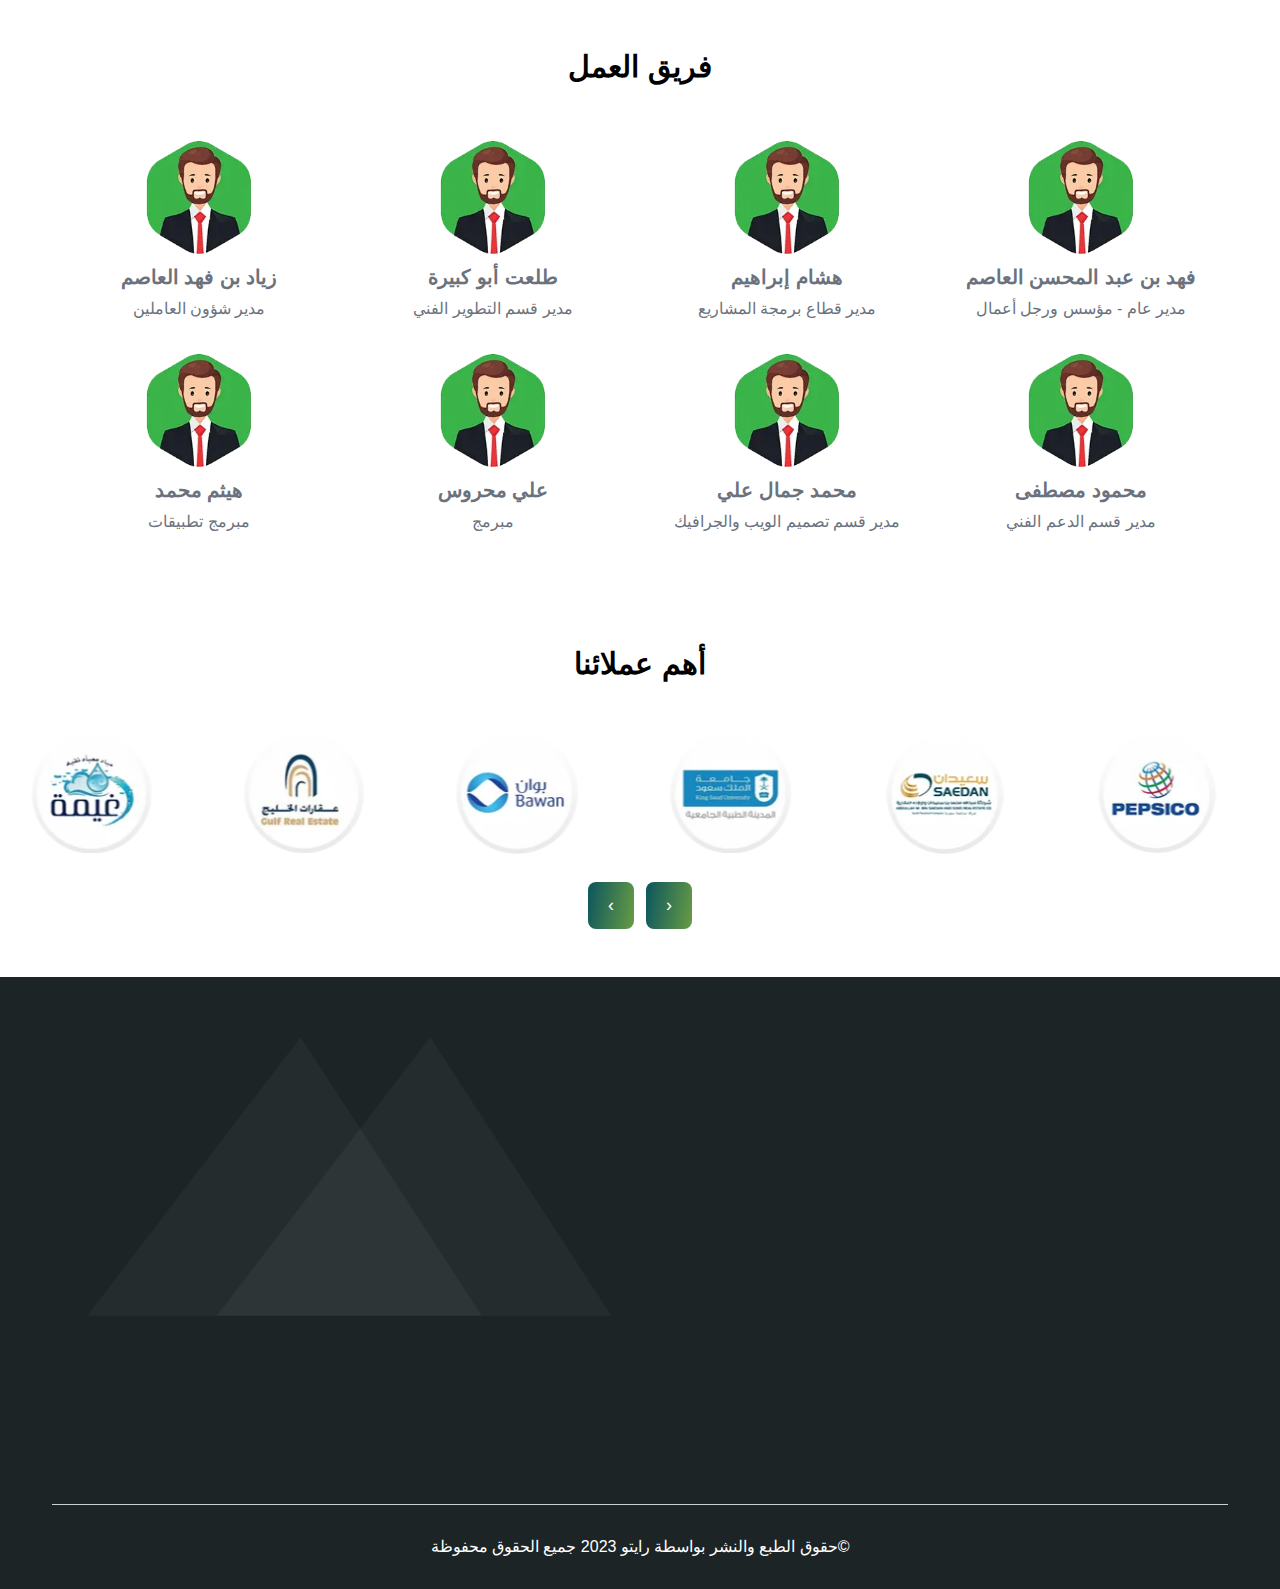
<file: about.html>
<!DOCTYPE html>
<html lang="ar" dir="rtl">
  <head>
    <meta charset="UTF-8">
    <meta http-equiv="X-UA-Compatible" content="IE=edge">
    <meta name="viewport" content="width=device-width, initial-scale=1.0">
    <meta name="keywords" content="من نحن - شركة رايتو | حلول برمجية وأنظمة برمجية مبتكرة">
    <meta name="description" content="نحن شركة رايتو المتخصصة في تقديم حلول برمجية وأنظمة برمجية مبتكرة لتلبية احتياجات عملك. نقدم تصميم وتطوير برامج مخصصة، وتنفيذ أنظمة متكاملة، وحلول تحسين الأداء.">
    <meta name="author" content="hadeer hussein">
    <meta property="og:title" content="من نحن - شركة رايتو | حلول برمجية وأنظمة برمجية مبتكرة"/>
    <meta property="og:type" content="Website"/>
    <meta property="og:url" content="" />
    <meta property="og:image" content="assets/img/LOGO.png"/>
    <link href="assets/img/LOGO.png"  rel="shortcut icon"/>
    <title> أنظمة رايتو المحاسبية - Raito ERP systems</title>
    <link href="./assets/css/bootstrap.min.css" rel="stylesheet">
    <link rel="stylesheet" href="assets/css/owl.carousel.min.css">
    <link rel="stylesheet" href="assets/css/owl.theme.default.min.css">
    <link rel="stylesheet" href="https://unpkg.com/aos@next/dist/aos.css" />
    <link href="./assets/font/font-awesome/css/all.css" rel="stylesheet">
    <link href="./assets/css/style.css" rel="stylesheet">

    <link href="./assets/css/style-en.css" rel="stylesheet">
    <link href="./assets/css/style-system.css" rel="stylesheet"><!--لينك خاص بالتصميم الجديد-->

   
</head>
<body>
     <!-------------------------start-loading-pag------------------------->
     <div class="component-stert">
          <div class="component--intro status--loaded">
              <img src="./assets/img/logoar.webp" alt="logo" loading="lazy">
          </div>
      </div>
      <!---------------------------end-loading-pag------------------------->
     <!--nav-->
     <nav class="navbar navbar-expand-xl bg-body-tertiary fixed-top navber-index">
      <div class="container">
        <a class="navbar-brand" href="index.html">
           <img src="./assets/img/logoar.webp" alt="logo">
        </a>
        <button class="navbar-toggler" type="button" data-bs-toggle="collapse" data-bs-target="#navbarSupportedContent" aria-controls="navbarSupportedContent" aria-expanded="false" aria-label="Toggle navigation">
          <span class="navbar-toggler-icon"></span>
        </button>
        <div class="collapse navbar-collapse" id="navbarSupportedContent">
          <ul class="navbar-nav me-auto mb-2 mb-lg-0 align-items-center">
            <li class="nav-item">
              <a class="nav-link" aria-current="page" href="index.html">الرئيسية</a>
            </li>
            <li class="nav-item">
              <a class="nav-link" href="about.html">من نحن</a>
            </li>
            
           <li class="nav-item dropdown">
            <a class="nav-link dropdown-toggle" href="Services.html">
              الخدمات
            </a>
              <ul class="dropdown-menu">
                <li><a class="dropdown-item" href="services-web.html">تصميم المواقع الاكترونية </a></li>
              <li><a class="dropdown-item" href="services-mobile.html">تصميم تطبيقات الجوال  </a></li>
              </ul>
            </li>
            <li class="nav-item dropdown">
              <a class="nav-link dropdown-toggle" href="Programs.html" role="button">
                البرامج
              </a>
              <ul class="dropdown-menu">
                <li><a class="dropdown-item" href="Programs-Asset-system-tow.html">    برنامج ادارة الاصول  والصيانة</a></li>

                <li><a class="dropdown-item" href="Programs-Accounting.html"> برنامج المحاسبة</a></li>
                <li><a class="dropdown-item" href="Programs-stores.html">  برنامج ادارة المخازن </a></li>
                <li><a class="dropdown-item" href="Programs-delegates.html">  برنامج ادارة المناديب  </a></li>
                <li><a class="dropdown-item" href="Programs-Personnel.html">  برنامج ادارة   المحطات  </a></li>
             
              </ul>
            </li>
            <li class="nav-item">
                <a class="nav-link" href="prices.html"> اسعارنا</a>
           </li>
           <li class="nav-item">
                <a class="nav-link" href="Blog.html">المدونة</a>
              </li>
            <li class="nav-item nav-login-lang">
              <a class="nav-link" href="contact.html">تواصل معنا</a>
            </li>
            <!-- <li class="nav-item nav-login-lang">
                <a class="nav-link" href="login.html">  تسجيل الدخول</a>
           </li> -->
           <li class="nav-item lang-item">
                <!-- <a class="nav-link" href="#"> en</a> -->
                <div class="language-switcher">
                  <button class="lang-btn btn" id="arabic-btn" title="Switch to Arabic" >
                    <img src="./assets/Asset-system/icon/Flag-Saudi-Arabia.webp" alt="Arabic" loading="lazy" />
                  </button>
                  <button class="lang-btn btn" id="english-btn" title="Switch to english" style="display: none;">
                    <img src="./assets/Asset-system/icon/united-kingdom.png" alt="English" loading="lazy" />
                  </button>
                </div>
           </li>
          
          </ul>
         
        </div>
      </div>
    </nav>
     <!--end-nav-->
     <section class="component-hadeer">
      <img src="./assets/Asset-system/pngwing.com (1).png" alt="img" loading="lazy">

      <div class="container">
          <h2 class="page-title"> من نحن</h2>
      </div>
     </section>
      <!--about-->
      <section class="component-about pt-5 pb-5">
        <div class="container">
          <div class="row g-4 row-cols-lg-2 row-cols-md-2 row-cols-1  mx-0">
            <div class="col content-column mt-4">
              <h5 class="mb-2 aos-init aos-animate" data-aos="fade-up" data-aos-delay="100">من نحن</h5>
              <h2 class="mb-2 aos-init aos-animate" data-aos="fade-up" data-aos-delay="200">
                نبذة عن الشركة
              </h2>
              <p data-aos="fade-up" data-aos-delay="300" class="aos-init aos-animate p-decerption mt-3">
                
              
                شركة رايتو للبرمجيات هي شركة تقنية رائدة تقدم منتجات وخدمات عالية الجودة لعملائها في جميع أنحاء العالم، تلتزم الشركة بالابتكار والتميز التقني، وتهدف لمساعدة عملائها على تحقيق أهدافهم، كما تمتلك الشركة فريقًا موهوبًا من المتخصصين في تطوير البرمجيات وتصميم الواجهات وإدارة المشاريع، وتستخدم الشركة أحدث التقنيات والأدوات لتطوير حلول برمجية مبتكرة ومخصصة تلبي متطلبات السوق الحالية والمستقبلية.
              </p>
              
            </div>
            <div class="col video-column aos-init aos-animate" data-aos="fade-up" data-aos-delay="400">
              <div class="video-box">
                <div class="video-date">
                  <div class="div-button">
                      <div id="myBtn"></div>
                  </div>
                  <video  loop="" id="myVideo" poster="https://raitotec.com/public/assets_site/img/video_cover.webp" style="object-fit:cover;">
                      <source src="https://raitotec.com/public/attachments/aboutUs/1702904407988.mp4" type="video/mp4">
                      <track kind="captions" src="https://raitotec.com/public/attachments/aboutUs/captions.vtt" srclang="ar" label="العربية" default="">
  
                    </video>
              
                </div> 
              </div>
             </div>
            
          </div>
        </div>
       </section>
       <!--end-about-->
       <!--vision-->
       <section class="component-vision pt-5 pb-5">
          <div class="container">
             <div class="row mx-0 row-cols-lg-2 row-cols-1 g-4">
                  <div class="col">
                    <img class="img-vision" src="./assets/img/mission.webp" alt="vision">
                    <h4 class="title-title pt-2 aos-init"data-aos="fade-up" data-aos-delay="300">رؤيتنا</h4>
                    <p class="p-decerption pt-4">التطوير التقني ليس حكراً أن يستفيد منه كل فرد، و قد عقدنا العزم أن يصل لأحدث التطورات التقنية و ينجح معها كل من أراد النجاح و الرقي لنفسه و لوطننا الحبيب.
                    </p>
                  </div>
                  <div class="col">

                    <img class="img-vision"src="./assets/img/vision.webp" alt="mission">
                    <h4 class="title-title pt-2 aos-init"data-aos="fade-up" data-aos-delay="300">رسالتنا</h4>
                    <p class="p-decerption pt-4"> 

طرح التقنية المعلوماتية بأسهل و أوضح طريقة وأكثرها إتقان و ملائمة و إنتاجية لعملائنا و شركاء النجاح تمهيدا لمواكبة التنمية المستدامة محققين نجاحاتهم الطموحة على الدوام

                    </p>
                  </div>
             </div>
          </div>
       </section>
       <!--vision-->
         <!--ens-services-->
   
    
    <section class="pt-5 pb-5">
      <div class="container">
        <div class="row mx-0 justify-content-center">
          <div class="col-md-8 text-center">
            <h3 class="title-title"> 
             لماذا تعتمد على رايتو
            </h3>
        
          </div>
        </div>

            <div class="mt-4 row mx-0 row-cols-lg-4 row-cols-md-3 row-cols-1 g-4">
           
              <div class="col aos-init" data-aos="fade-up" data-aos-anchor-placement="center-bottom">
                <div class=" card-depends about-item-best p-3">
                  <img class="img-repet" src="./assets/Asset-system/icon/services-1.svg" alt="Assets">
                  <div class="item-asset pt-3">
                    <h4 class="title-asset">
                     	دعم فني مجاني دايمًا معاك
                    </h4>
                 
                  </div>
                </div>
              </div>
              <div class=" col aos-init"  data-aos="fade-up" data-aos-anchor-placement="center-bottom"> 
                <div class="card-depends about-item-best p-3">
                  <img class="img-repet" src="./assets/Asset-system/icon/Assets/Assets-2.png" alt="Assets">
                  <div class="item-asset pt-3">
                    <h4 class="title-asset">
                      	نعدّل النظام مجاني عشان يناسبك
                    </h4>
               
                  </div>
                </div>
               
                </div>
              <div class="col aos-init"  data-aos="fade-up" data-aos-anchor-placement="center-bottom">
                <div class="card-depends about-item-best p-3">
                  <img class="img-repet" src="./assets/Asset-system/icon/Assets/Assets-3.png" alt="Assets">
                  <div class="item-asset pt-3">
                    <h6 class="title-asset">
                     	الوصول من أي مكان وفي أي وقت 
                    </h6>
                   
                  </div>
                </div> 
             
                </div>
              <div class="col aos-init"  data-aos="fade-up" data-aos-anchor-placement="center-bottom"> 
                <div class="card-depends about-item-best p-3">
                  <img class="img-repet" src="./assets/Asset-system/icon/decision-making/إدارة المصاريف.png" alt="Assets">
                  <div class="item-asset pt-3">
                    <h6 class="title-asset">
                     	سعر مناسب ليك

                    </h6>
                
                  </div>
                </div> 
                                 
              </div>
              <div class="col aos-init"  data-aos="fade-up" data-aos-anchor-placement="center-bottom"> 
                <div class="card-depends about-item-best p-3">
                  <img class="img-repet" src="./assets/Asset-system/icon/Assets/Assets-4.png" alt="Assets">
                  <div class="item-asset pt-3">
                    <h6 class="title-asset">
                     	تحليلات ذكية بذكاء اصطناعي

                    </h6>
                
                  </div>
                </div> 
                                 
              </div>
              <div class="col aos-init"  data-aos="fade-up" data-aos-anchor-placement="center-bottom"> 
                <div class="card-depends about-item-best p-3">
                  <img class="img-repet" src="./assets/Asset-system/icon/Assets/Assets-4.png" alt="Assets" loading="lazy">
                  <div class="item-asset pt-3">
                    <h6 class="title-asset">
                     	متوافق مع المعايير الحكومية

                    </h6>
                
                  </div>
                </div> 
                                 
              </div>
              <div class="col aos-init"  data-aos="fade-up" data-aos-anchor-placement="center-bottom"> 
                <div class="card-depends about-item-best p-3">
                  <img class="img-repet" src="./assets/Asset-system/icon/application/application-1.png" alt="Assets" loading="lazy">
                  <div class="item-asset pt-3">
                    <h6 class="title-asset">
                      	نظام يشتغل مع كل الأجهزة والأنظمة

                    </h6>
                
                  </div>
                </div> 
                                 
              </div>
              <div class="col aos-init"  data-aos="fade-up" data-aos-anchor-placement="center-bottom"> 
                <div class="card-depends about-item-best p-3">
                  <img class="img-repet" src="./assets/Asset-system/icon/Assets/Assets-4.png" alt="Assets" loading="lazy">
                  <div class="item-asset pt-3">
                    <h6 class="title-asset">
                    	كل التقارير اللي تحتاجها جاهزة

                    </h6>
                
                  </div>
                </div> 
                                 
              </div>
          

            </div>
           
         
          
         
      </div>
     </section>
       <!---->
     
     <!--team-->
     <section class="component-team pt-5 pb-5">
       <div class="container">
          <div class="text-center">
            <h2 class="title-title ">فريق العمل</h2>
          </div>
         <div class="row mx-0 row-cols-lg-4 row-cols-md-2 row-cols-1 g-2 pt-5">
           <!---->
            <div class="col">
              <div class="component-team text-center">
                 <img class="img-team" src="./assets/img/ceo.webp" alt="ceo">
                 <h6 class="title-tem pt-1"> فهد بن عبد المحسن العاصم
                </h6>
                 <p class="p-team pt-2">  مدير عام - مؤسس ورجل أعمال
                 </p>
              </div>
            </div>
            <!---->
             <!---->
             <div class="col">
              <div class="component-team text-center">
                 <img class="img-team" src="./assets/img/ceo.webp" alt="ceo">
                 <h6 class="title-tem pt-1">هشام إبراهيم</h6>
                 <p class="p-team pt-2">مدير قطاع برمجة المشاريع

                 </p>
              </div>
            </div>
            <!---->
             <!---->
             <div class="col">
              <div class="component-team text-center">
                 <img class="img-team" src="./assets/img/ceo.webp" alt="ceo">
                 <h6 class="title-tem pt-1"> طلعت أبو كبيرة</h6>
                 <p class="p-team pt-2">   مدير قسم التطوير الفني
                 </p>
              </div>
            </div>
            <!---->
             <!---->
             <div class="col">
              <div class="component-team text-center">
                 <img class="img-team" src="./assets/img/ceo.webp" alt="ceo">
                 <h6 class="title-tem pt-1"> زياد بن فهد العاصم
                </h6>
                 <p class="p-team pt-2"> مدير شؤون العاملين </p>
              </div>
            </div>
            <!---->
            <!---->
            <div class="col">
              <div class="component-team text-center">
                 <img class="img-team" src="./assets/img/ceo.webp" alt="ceo">
                 <h6 class="title-tem pt-1">  محمود مصطفى
                </h6>
                 <p class="p-team pt-2">   مدير قسم الدعم الفني

                 </p>
              </div>
            </div>
            <!---->
            <!---->
            <div class="col">
              <div class="component-team text-center">
                 <img class="img-team" src="./assets/img/ceo.webp" alt="ceo">
                 <h6 class="title-tem pt-1">  محمد جمال علي
                </h6>
                 <p class="p-team pt-2">   مدير قسم تصميم الويب والجرافيك

                 </p>
              </div>
            </div>
            <!---->
            <!---->
            <div class="col">
              <div class="component-team text-center">
                 <img class="img-team" src="./assets/img/ceo.webp" alt="ceo">
                 <h6 class="title-tem pt-1">  علي محروس
                </h6>
                 <p class="p-team pt-2">  مبرمج

                 </p>
              </div>
            </div>
            <!---->
            <!---->
            <div class="col">
              <div class="component-team text-center">
                 <img class="img-team" src="./assets/img/ceo.webp" alt="ceo">
                 <h6 class="title-tem pt-1"> هيثم محمد
                </h6>
                 <p class="p-team pt-2">   مبرمج تطبيقات

                 </p>
              </div>
            </div>
            <!---->
         </div>
       </div>
     </section>
     <!--team-->
     <!--custumer-img-->
     <section class="component-custemer mt-5 pb-5">
      <div class="text-center">
        <h2 class="title-title">    أهم عملائنا </h2>
  
    </div>
      <div class="owl-carousel component-team-new pt-5">
             
                  <div class="ms-3 me-5">
                        <img src="./assets/img/hader01.webp" alt="custemer">
                  </div>
                  <div class="ms-3 me-5">
                        <img src="./assets/img/hader02.webp" alt="custemer">
                  </div>
                  <div class="ms-3 me-5">
                      <img src="./assets/img/hader03.webp" alt="custemer">
                  </div>
                  <div class="ms-3 me-5">
                    <img src="./assets/img/hader04.webp" alt="custemer">
                </div>
                  <div class="ms-3 me-5">
                        <img src="./assets/img/hader05.webp" alt="custemer">
                  </div>
                  <div class="ms-3 me-5">
                      <img src="./assets/img/hader06.webp" alt="custemer">
                  </div>
                  <div class="ms-3 me-5">
                    <img src="./assets/img/hader07.webp" alt="custemer">
                  </div>
                  <div class="ms-3 me-5">
                    <img src="./assets/img/hader08.webp" alt="custemer">
                  </div>
                  <div class="ms-3 me-5">
                    <img src="./assets/img/hader09.webp" alt="custemer">
                  </div>
                  <div class="ms-3 me-5">
                    <img src="./assets/img/hader10.webp" alt="custemer">
                  </div>
                  <div class="ms-3 me-5">
                    <img src="./assets/img/hader11.webp" alt="custemer">
                  </div>
                  <div class="ms-3 me-5">
                    <img src="./assets/img/hader12.webp" alt="custemer">
                  </div>
                  <div class="ms-3 me-5">
                    <img src="./assets/img/hader13.webp" alt="custemer">
                  </div>
                  <div class="ms-3 me-5">
                    <img src="./assets/img/hader14.png" alt="custemer">
                  </div>
      </div>
    </section>
     <!--custumer-img-->
    
    
    
   <footer class="component-footer  pt-55">
    <div class="container">
      <div class="row mx-0 pb-55 row-footer">
          <div class="col-lg-4 ">
            <div class="aos-init aos-animate"data-aos="fade-up" data-aos-delay="30">
              <div class="logo-footer">
                <a href="index.html">
                  <img class="img-footer-logo" src="./assets/img/logoar.webp"alt="logo">
                </a>
              </div>
            
              <p class="p-footer pt-4">
                
                نحن شركة رائدة في مجال تطوير الحلول المحاسبية ERP، نقدم حلولًا مبتكرة ومخصصة للشركات لتلبية احتياجاتها الفريدة، كما نعتمد على التقنيات السحابية الحديثة، تتميز خدماتنا بالأمان العالي والدعم الفني المتميز، نلتزم بتقديم حلول عالية الجودة، اكتشف كيف يمكن لشركتك الاستفادة من خبرتنا وانضم إلى قائمة
                عملائنا المرموقة.

              </p>
              <div class="a-google">
                <a href="https://apps.apple.com/us/developer/raitotec/id1545363149">
                  <img src="./assets/img/app_store.svg" alt="app">
                </a>
                <a href="https://play.google.com/store/apps/developer?id=Raitotec&hl=ar&gl=US">
                  <img src="./assets/img/google_play.svg" alt="google">
                </a>
              </div>
            </div>
           
          </div>
          <div class="col-lg-2">
            
          <div class="aos-init aos-animate" data-aos="fade-up" data-aos-delay="40">
            <h4 class="title-footer">عناوين سريعة
            </h4>
            <ul class="footer-nav pt-4">
              <li><a href="index.html">الرئيسية</a></li>
              <li><a href="about.html">من نحن </a></li>
              <li><a href="Services.html">خدمات  </a></li>
              <li><a href="prices.html">الأسعار</a></li>
              <li><a href="Blog.html">المدونة</a></li>
              <li><a href="contact.html">تواصل معنا</a></li>
          </ul>
          </div>
            
          </div>
          <div class="col-lg-3">
            <div class="aos-init aos-animate" data-aos="fade-up" data-aos-delay="50">
              <h4 class="title-footer">تواصل معنا</h4>
              <div class="pt-4">
                <div class="contact-content mb-2">
                  <a class="content-box" href="https://maps.app.goo.gl/YTLGN9WXiyjrZhZK9">
                      <i class="fa fa-location-dot"></i>
                      الرياض ، المملكة العربية السعودية ، 4000
                      طريق دائري 12993 ، 27              
                  </a>
                </div>
                <div class="contact-content mb-2">
                  <a href="tel:+966538499438" class="content-box">
                      <i class="fa fa-phone"></i>
                      <span>966538499438+</span>
                  </a>
                </div>
                <div class="contact-content mb-2">
                  <a href="mailto:info@raitotec.com" class="content-box">
                      <i class="fas fa-envelope"></i>
                      info@raitotec.com
                  </a>
              </div>
              </div>
            </div>
           
          </div>
          <div class="col-lg-3">
            <div class="aos-init aos-animate" data-aos="fade-up" data-aos-delay="60">
              <h4 class="title-footer">وسائل التواصل الاجتماعى
              </h4>
              <ul class="footer-nav pt-4">
                <li><a href="https://twitter.com/raitotec" target="_blank"><i class="fab fa-twitter"></i>تويتر</a></li>
                <li><a href="https://www.facebook.com/Raitotec" target="_blank">  <i class="fab fa-facebook-f"></i>فيسبوك</a></li>
                <li><a href="https://www.youtube.com/@Raitotec" target="_blank"><i class="fa-brands fa-youtube"></i>يوتيوب</a></li>
                <li><a href="https://www.instagram.com/raitotec1/" target="_blank"><i class="fab fa-instagram"></i>انستجرام</a></li>
                <li><a href="https://www.linkedin.com/in/raito-erp-software-830920234/" target="_blank"> <i class="fab fa-linkedin-in"></i>لينكدأن</a></li>
                <li><a href="https://wa.me/+966539387625?text=I'm%20interested%20in%20your%20website" target="_blank"><i class="fab fa-whatsapp"></i>واتساب</a></li>
                <li><a href="https://www.linkedin.com/in/raito-erp-software-830920234/" target="_blank"> <i class="fa-brands fa-snapchat"></i>سناب شات</a></li>
            </ul>
            </div>
              
          </div>
      </div>
      <div class="footer-copyright">

                <div class="text text-center">
                    <p class="mb-0">©حقوق الطبع والنشر بواسطة رايتو 2023 جميع الحقوق محفوظة </p>
                </div>
      </div>
      <div class="shape-footer">
        <img class="shape-right" src="./assets/img/shap.webp" alt="shape">
      </div>
    </div>
  </footer>
    <!--whatsapp-->
    <div class="compoent-price-hadder">
      <div class="back">
            <a href="https://wa.me/966538499438" class="img-whatsapp px-2" title="تواصل واتساب"> 
              <img src="./assets/Asset-system/icon/whatsapp.png" alt="whatsapp" loading="lazy">
             </a>
      </div>
      
    </div>
     <!--advertisements-->
     <script src="./assets/js/jquery.js"></script>
     <script src="assets/js/owl.carousel.min.js"></script>
     <script src="./assets/js/bootstrap.bundle.min.js"></script>
     <script src="https://unpkg.com/aos@next/dist/aos.js"></script>
     <script src="./assets/js/loade.js"></script>
     <script src="./assets/js/chang-langth.js" ></script>
  
</body>
</html>
</file>
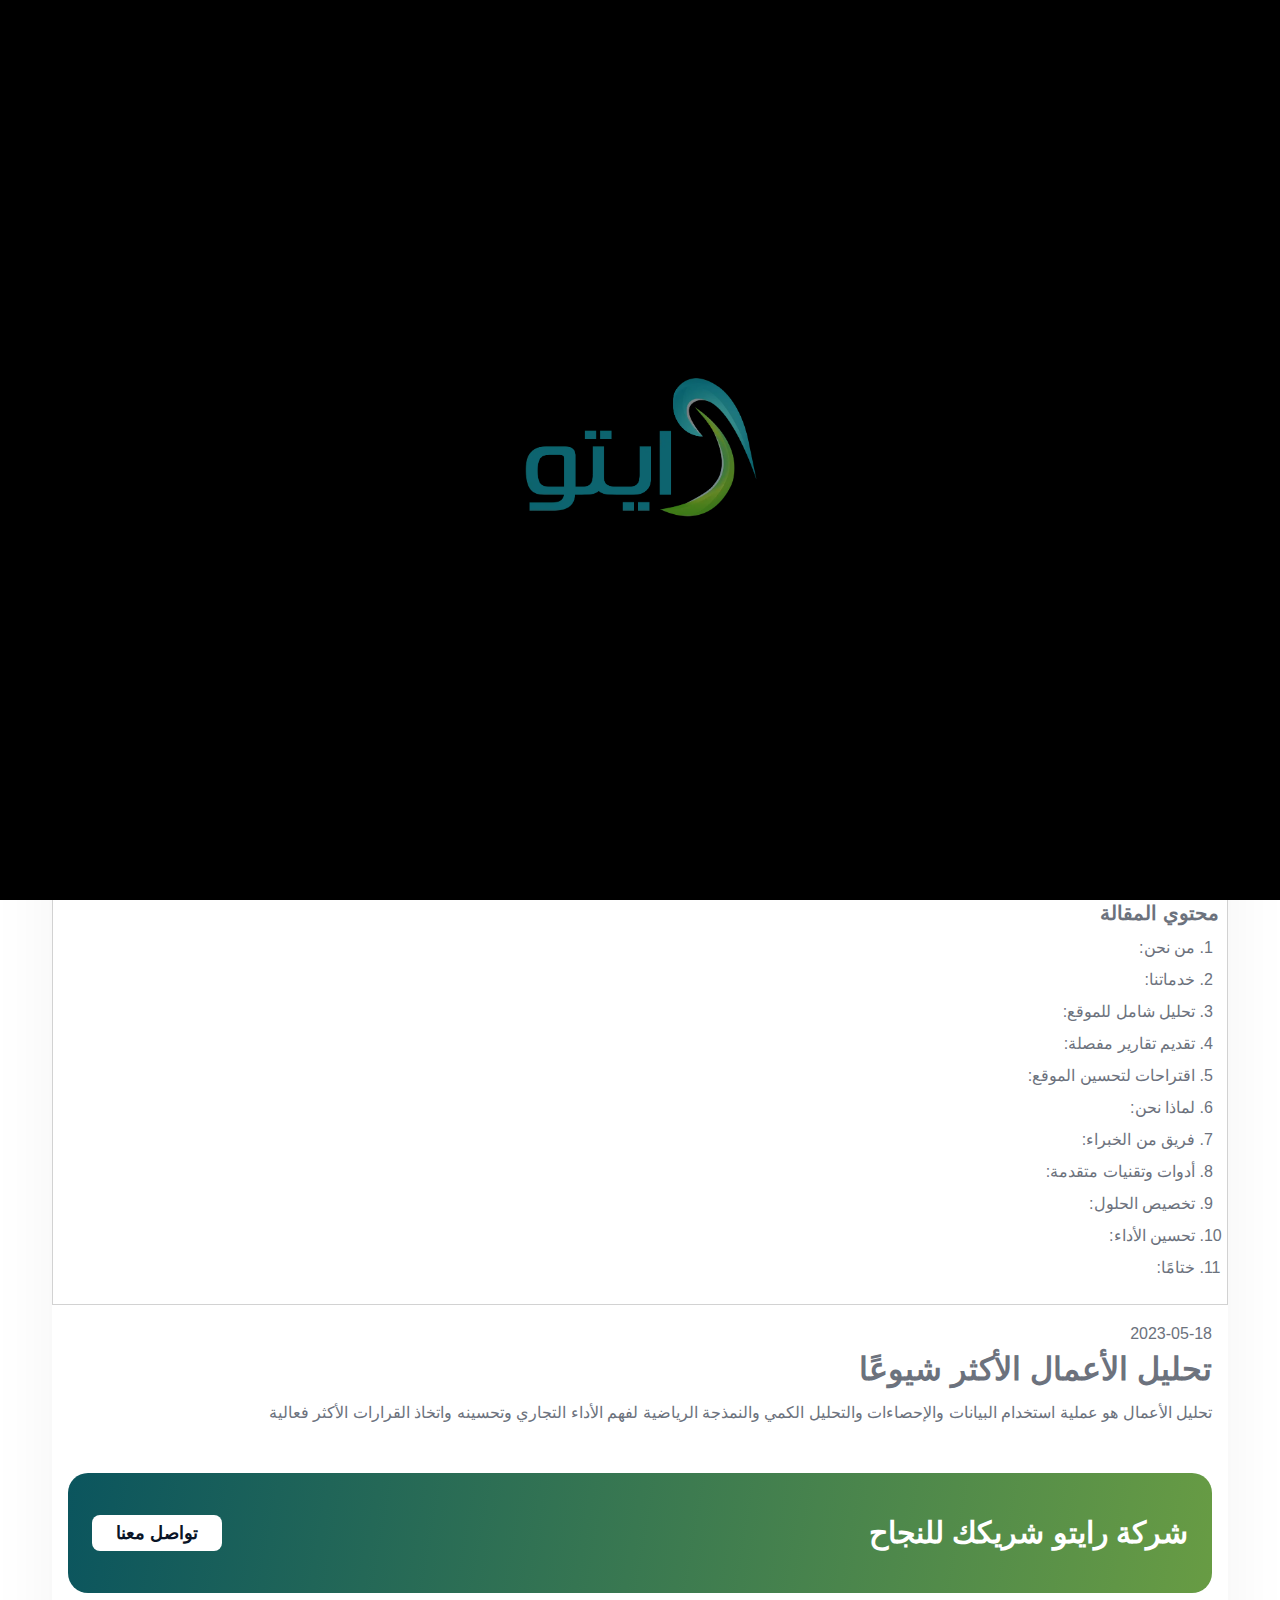
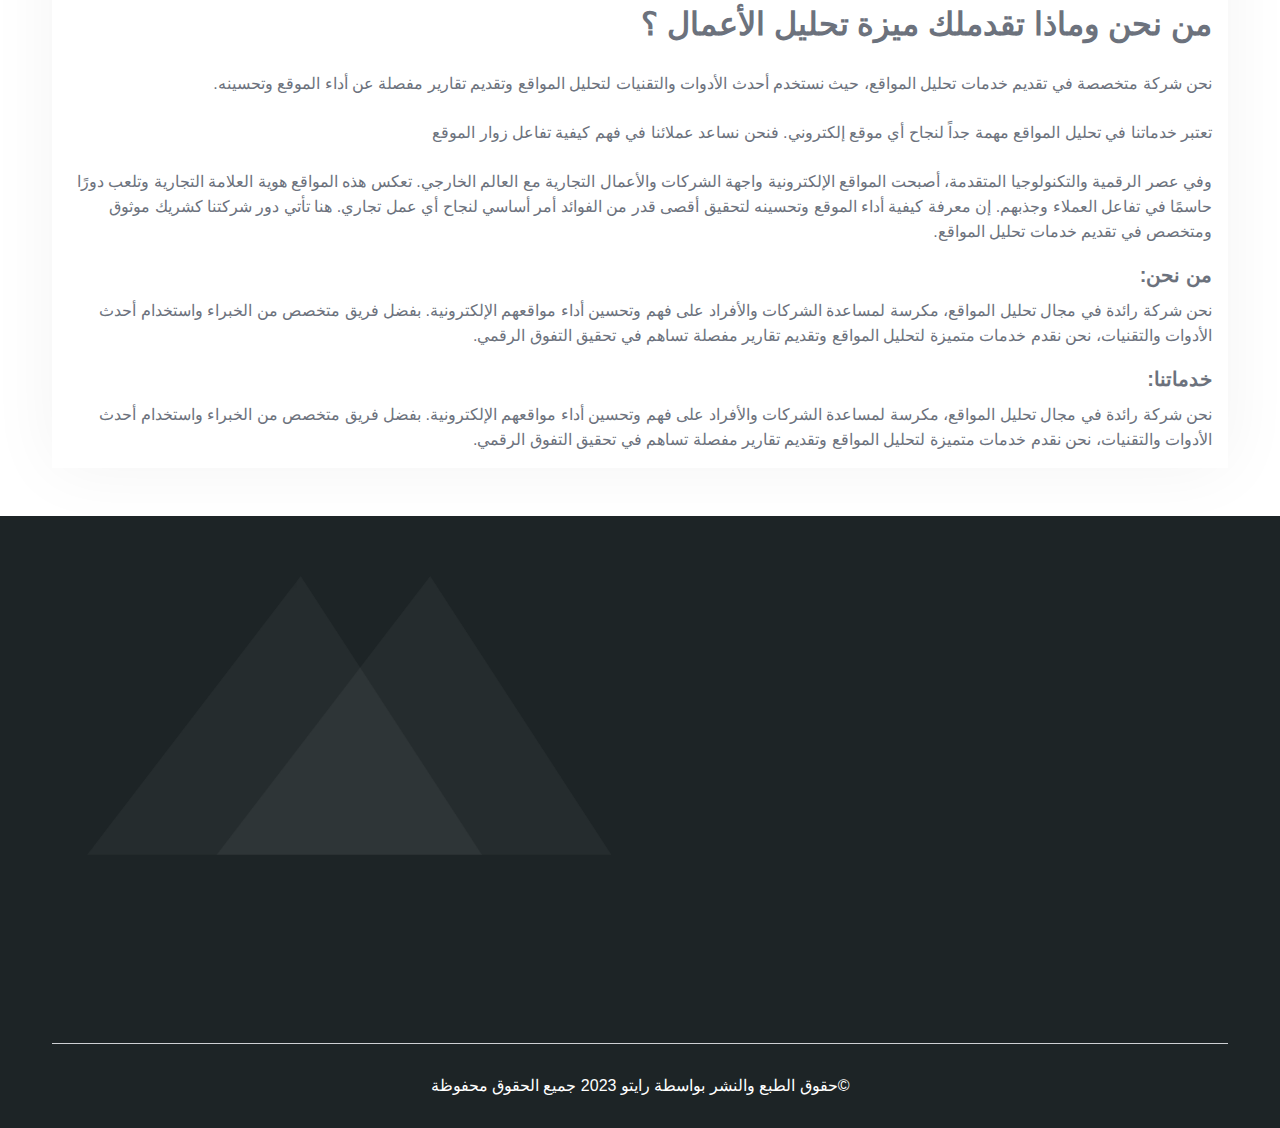
<file: blog-defintion.html>
<!DOCTYPE html>
<html lang="ar" dir="rtl">
  <head>
    <meta charset="UTF-8">
    <meta http-equiv="X-UA-Compatible" content="IE=edge">
    <meta name="viewport" content="width=device-width, initial-scale=1.0">
    <meta name="keywords" content="">
    <meta name="description" content="">
    <meta name="author" content="hadeer hussein">
    <meta property="og:title" content=""/>
    <meta property="og:type" content="Website"/>
    <meta property="og:url" content="" />
    <meta property="og:image" content="assets/img/LOGO.png"/>
    <link href="assets/img/LOGO.png"  rel="shortcut icon"/>
    <title> أنظمة رايتو المحاسبية - Raito ERP systems</title>
    <link href="./assets/css/bootstrap.min.css" rel="stylesheet">
    <link rel="stylesheet" href="assets/css/owl.carousel.min.css">
    <link rel="stylesheet" href="assets/css/owl.theme.default.min.css">
    <link rel="stylesheet" href="https://unpkg.com/aos@next/dist/aos.css" />
    <link href="./assets/font/font-awesome/css/all.css" rel="stylesheet">
    <link href="./assets/css/style.css" rel="stylesheet">
    <link href="./assets/css/style-en.css" rel="stylesheet">
    <link href="./assets/css/style-system.css" rel="stylesheet"><!--لينك خاص بالتصميم الجديد-->

</head>
<body>
     <!-------------------------start-loading-pag------------------------->
     <div class="component-stert">
          <div class="component--intro status--loaded">
              <img src="./assets/img/logoar.webp" alt="logo" loading="lazy">
          </div>
      </div>
      <!---------------------------end-loading-pag------------------------->
     <!--nav-->
     <nav class="navbar navbar-expand-xl bg-body-tertiary fixed-top navber-index">
      <div class="container">
        <a class="navbar-brand" href="index.html">
           <img src="./assets/img/logoar.webp" alt="logo">
        </a>
        <button class="navbar-toggler" type="button" data-bs-toggle="collapse" data-bs-target="#navbarSupportedContent" aria-controls="navbarSupportedContent" aria-expanded="false" aria-label="Toggle navigation">
          <span class="navbar-toggler-icon"></span>
        </button>
        <div class="collapse navbar-collapse" id="navbarSupportedContent">
          <ul class="navbar-nav me-auto mb-2 mb-lg-0 align-items-center">
            <li class="nav-item">
              <a class="nav-link" aria-current="page" href="index.html">الرئيسية</a>
            </li>
            <li class="nav-item">
              <a class="nav-link" href="about.html">من نحن</a>
            </li>
            
           <li class="nav-item dropdown">
            <a class="nav-link dropdown-toggle" href="Services.html">
              الخدمات
            </a>
              <ul class="dropdown-menu">
                <li><a class="dropdown-item" href="services-web.html">تصميم المواقع الاكترونية </a></li>
              <li><a class="dropdown-item" href="services-mobile.html">تصميم تطبيقات الجوال  </a></li>
              </ul>
            </li>
            <li class="nav-item dropdown">
              <a class="nav-link dropdown-toggle" href="Programs.html" role="button">
                البرامج
              </a>
              <ul class="dropdown-menu">
                <li><a class="dropdown-item" href="Programs-Asset-system-tow.html">    برنامج ادارة الاصول  والصيانة</a></li>

                <li><a class="dropdown-item" href="Programs-Accounting.html"> برنامج المحاسبة</a></li>
                <li><a class="dropdown-item" href="Programs-stores.html">  برنامج ادارة المخازن </a></li>
                <li><a class="dropdown-item" href="Programs-delegates.html">  برنامج ادارة المناديب  </a></li>
                <li><a class="dropdown-item" href="Programs-Personnel.html">  برنامج ادارة   المحطات  </a></li>
             
              </ul>
            </li>
            <li class="nav-item">
                <a class="nav-link" href="prices.html"> اسعارنا</a>
           </li>
           <li class="nav-item">
                <a class="nav-link" href="Blog.html">المدونة</a>
              </li>
            <li class="nav-item nav-login-lang">
              <a class="nav-link" href="contact.html">تواصل معنا</a>
            </li>
            <!-- <li class="nav-item nav-login-lang">
                <a class="nav-link" href="login.html">  تسجيل الدخول</a>
           </li> -->
           <li class="nav-item lang-item">
                <!-- <a class="nav-link" href="#"> en</a> -->
                <div class="language-switcher">
                  <button class="lang-btn btn" id="arabic-btn" title="Switch to Arabic" >
                    <img src="./assets/Asset-system/icon/Flag-Saudi-Arabia.webp" alt="Arabic" loading="lazy" />
                  </button>
                  <button class="lang-btn btn" id="english-btn" title="Switch to english" style="display: none;">
                    <img src="./assets/Asset-system/icon/united-kingdom.png" alt="English" loading="lazy" />
                  </button>
                </div>
           </li>
          
          </ul>
         
        </div>
      </div>
    </nav>
     <!--end-nav-->
     <section class="component-hadeer">
      <img src="./assets/Asset-system/pngwing.com (1).png" alt="img" loading="lazy">

      <div class="container">
          <h2 class="page-title">  المدونة</h2>
      </div>
     </section>
      <!--about-->
      <!---->
      <section class="component-blog pt-5 pb-5">
        <div class="container">
              <!--start-->
             
                <div class="card card-blog card-definti-blog">
                          <div class="img-blog-date">
                              <img class="blog-img" src="./assets/img//test_720.png" alt="Blog">
                          
                          </div>
                          <div class="defintion-blog p-2">
                            <strong class="title-card">محتوي المقالة</strong>
                            <ul class="toc_list px-4 pt-2">
                              <li>
                                 <a href="#0">من نحن:</a>
                              </li>
                              <li>
                                 <a href="#1">
                                     خدماتنا:
                                 </a>
                              </li>
                              <li>
                                 <a href="#2">
                                     تحليل شامل للموقع:
                                 </a>
                              </li>
                              <li>
                                 <a href="#3">
                                     تقديم تقارير مفصلة:
                                 </a>
                              </li>
                              <li>
                                 <a href="#4">
                                     اقتراحات لتحسين الموقع:
                                 </a>
                              </li>
                              <li>
                                 <a href="#5">
                                     لماذا نحن:
                                 </a>
                              </li>
                              <li>
                                 <a href="#6">
                                     فريق من الخبراء:
                                 </a>
                              </li>
                              <li>
                                 <a href="#7">
                                     أدوات وتقنيات متقدمة:
                                 </a>
                              </li>
                              <li>
                                 <a href="#8">
                                     تخصيص الحلول:
                                 </a>
                              </li>
                              <li>
                                 <a href="#9">
                                     تحسين الأداء:
                                 </a>
                              </li>
                              <li>
                                 <a href="#10">
                                     ختامًا:
                                 </a>
                              </li>
                             </ul>
                          </div>
                          <div class="card-body">
                            
                            <div class="date pb-2">
                            
                                <i class="far fa-calendar-alt mx-2"></i>2023-05-18 
                            </div>
                              <h6 class="title-card fs-2">تحليل الأعمال الأكثر شيوعًا</h6>
                              <p class="title-p pt-3">
                                تحليل الأعمال هو عملية استخدام البيانات والإحصاءات والتحليل الكمي والنمذجة الرياضية لفهم الأداء التجاري وتحسينه واتخاذ القرارات الأكثر فعالية        

                              </p>
                              <section class="content-project content-project-blog mt-5">
                                <div class="container">
                                   <div class="row mx-0 row-cols-lg-2 row-cols-md-2 row-cols-1 justify-content-between align-items-center">
                                      <div class="col defintion-abver">
                                        <h6>  
                                          شركة رايتو شريكك للنجاح
                          
                                       </h6>
                                      
                                      </div>
                                      <div class="col text-start">
                                       <a href="contact.html" class="p-2 px-4 button-wiet">  تواصل معنا</a>
                                      </div>
                                   </div>
                                  
                                </div>
                             </section>
                             <h5 class="title-card fs-2 pt-3 mb-4">من نحن وماذا تقدملك ميزة تحليل الأعمال ؟
                            </h5>
                            <p class="title-p pt-2">
                              نحن شركة متخصصة في تقديم خدمات تحليل المواقع، حيث نستخدم أحدث الأدوات والتقنيات لتحليل المواقع وتقديم تقارير مفصلة عن أداء الموقع وتحسينه.      
                            </p>
                            <p class="title-p pt-2">
                              تعتبر خدماتنا في تحليل المواقع مهمة جداً لنجاح أي موقع إلكتروني. فنحن نساعد عملائنا في فهم كيفية تفاعل زوار الموقع            
                            
                            </p>
                            <p class="title-p pt-2">
                              وفي عصر الرقمية والتكنولوجيا المتقدمة، أصبحت المواقع الإلكترونية واجهة الشركات والأعمال التجارية مع العالم الخارجي. تعكس هذه المواقع هوية العلامة التجارية وتلعب دورًا حاسمًا في تفاعل العملاء وجذبهم. إن معرفة كيفية أداء الموقع وتحسينه لتحقيق أقصى قدر من الفوائد أمر أساسي لنجاح أي عمل تجاري. هنا تأتي دور شركتنا كشريك موثوق ومتخصص في تقديم خدمات تحليل المواقع.

                            </p>
                            <strong id="0" class="title-id title-card">من نحن:</strong>
                            <p class="title-p pt-2">
                              نحن شركة رائدة في مجال تحليل المواقع، مكرسة لمساعدة الشركات والأفراد على فهم وتحسين أداء مواقعهم الإلكترونية. بفضل فريق متخصص من الخبراء واستخدام أحدث الأدوات والتقنيات، نحن نقدم خدمات متميزة لتحليل المواقع وتقديم تقارير مفصلة تساهم في تحقيق التفوق الرقمي.
                            </p>
                            <strong id="1" class="title-id title-card">خدماتنا: </strong>
                            <p class="title-p pt-2">
                              نحن شركة رائدة في مجال تحليل المواقع، مكرسة لمساعدة الشركات والأفراد على فهم وتحسين أداء مواقعهم الإلكترونية. بفضل فريق متخصص من الخبراء واستخدام أحدث الأدوات والتقنيات، نحن نقدم خدمات متميزة لتحليل المواقع وتقديم تقارير مفصلة تساهم في تحقيق التفوق الرقمي.
                            </p>
                          </div>                 
                </div>
                    

        </div>
           
      </section>
    
   <footer class="component-footer  pt-55">
    <div class="container">
      <div class="row mx-0 pb-55 row-footer">
          <div class="col-lg-4 ">
            <div class="aos-init aos-animate"data-aos="fade-up" data-aos-delay="30">
              <div class="logo-footer">
                <a href="index.html">
                  <img class="img-footer-logo" src="./assets/img/logoar.webp"alt="logo">
                </a>
              </div>
            
              <p class="p-footer pt-4">
                
                نحن شركة رائدة في مجال تطوير الحلول المحاسبية ERP، نقدم حلولًا مبتكرة ومخصصة للشركات لتلبية احتياجاتها الفريدة، كما نعتمد على التقنيات السحابية الحديثة، تتميز خدماتنا بالأمان العالي والدعم الفني المتميز، نلتزم بتقديم حلول عالية الجودة، اكتشف كيف يمكن لشركتك الاستفادة من خبرتنا وانضم إلى قائمة
                عملائنا المرموقة.

              </p>
              <div class="a-google">
                <a href="https://apps.apple.com/us/developer/raitotec/id1545363149">
                  <img src="./assets/img/app_store.svg" alt="app">
                </a>
                <a href="https://play.google.com/store/apps/developer?id=Raitotec&hl=ar&gl=US">
                  <img src="./assets/img/google_play.svg" alt="google">
                </a>
              </div>
            </div>
           
          </div>
          <div class="col-lg-2">
            
          <div class="aos-init aos-animate" data-aos="fade-up" data-aos-delay="40">
            <h4 class="title-footer">عناوين سريعة
            </h4>
            <ul class="footer-nav pt-4">
              <li><a href="index.html">الرئيسية</a></li>
              <li><a href="about.html">من نحن </a></li>
              <li><a href="Services.html">خدمات  </a></li>
              <li><a href="prices.html">الأسعار</a></li>
              <li><a href="Blog.html">المدونة</a></li>
              <li><a href="contact.html">تواصل معنا</a></li>
          </ul>
          </div>
            
          </div>
          <div class="col-lg-3">
            <div class="aos-init aos-animate" data-aos="fade-up" data-aos-delay="50">
              <h4 class="title-footer">تواصل معنا</h4>
              <div class="pt-4">
                <div class="contact-content mb-2">
                  <a class="content-box" href="https://maps.app.goo.gl/YTLGN9WXiyjrZhZK9">
                      <i class="fa fa-location-dot"></i>
                      الرياض ، المملكة العربية السعودية ، 4000
                      طريق دائري 12993 ، 27              
                  </a>
                </div>
                <div class="contact-content mb-2">
                  <a href="tel:+966538499438" class="content-box">
                      <i class="fa fa-phone"></i>
                      <span>966538499438+</span>
                  </a>
                </div>
                <div class="contact-content mb-2">
                  <a href="mailto:info@raitotec.com" class="content-box">
                      <i class="fas fa-envelope"></i>
                      info@raitotec.com
                  </a>
              </div>
              </div>
            </div>
           
          </div>
          <div class="col-lg-3">
            <div class="aos-init aos-animate" data-aos="fade-up" data-aos-delay="60">
              <h4 class="title-footer">وسائل التواصل الاجتماعى
              </h4>
              <ul class="footer-nav pt-4">
                <li><a href="https://twitter.com/raitotec" target="_blank"><i class="fab fa-twitter"></i>تويتر</a></li>
                <li><a href="https://www.facebook.com/Raitotec" target="_blank">  <i class="fab fa-facebook-f"></i>فيسبوك</a></li>
                <li><a href="https://www.youtube.com/@Raitotec" target="_blank"><i class="fa-brands fa-youtube"></i>يوتيوب</a></li>
                <li><a href="https://www.instagram.com/raitotec1/" target="_blank"><i class="fab fa-instagram"></i>انستجرام</a></li>
                <li><a href="https://www.linkedin.com/in/raito-erp-software-830920234/" target="_blank"> <i class="fab fa-linkedin-in"></i>لينكدأن</a></li>
                <li><a href="https://wa.me/+966539387625?text=I'm%20interested%20in%20your%20website" target="_blank"><i class="fab fa-whatsapp"></i>واتساب</a></li>
                <li><a href="https://www.linkedin.com/in/raito-erp-software-830920234/" target="_blank"> <i class="fa-brands fa-snapchat"></i>سناب شات</a></li>
            </ul>
            </div>
              
          </div>
      </div>
      <div class="footer-copyright">

                <div class="text text-center">
                    <p class="mb-0">©حقوق الطبع والنشر بواسطة رايتو 2023 جميع الحقوق محفوظة </p>
                </div>
      </div>
      <div class="shape-footer">
        <img class="shape-right" src="./assets/img/shap.webp" alt="shape">
      </div>
    </div>
  </footer>
    <!--whatsapp-->
    <div class="compoent-price-hadder">
      <div class="back">
            <a href="https://wa.me/966538499438" class="img-whatsapp px-2" title="تواصل واتساب"> 
              <img src="./assets/Asset-system/icon/whatsapp.png" alt="whatsapp" loading="lazy">
             </a>
      </div>
      
    </div>
     <!--advertisements-->
   <script src="./assets/js/jquery.js"></script>
   <script src="assets/js/owl.carousel.min.js"></script>
   <script src="./assets/js/bootstrap.bundle.min.js"></script>
   <script src="https://unpkg.com/aos@next/dist/aos.js"></script>
   <script src="./assets/js/loade.js"></script>
</body>
</html>
</file>
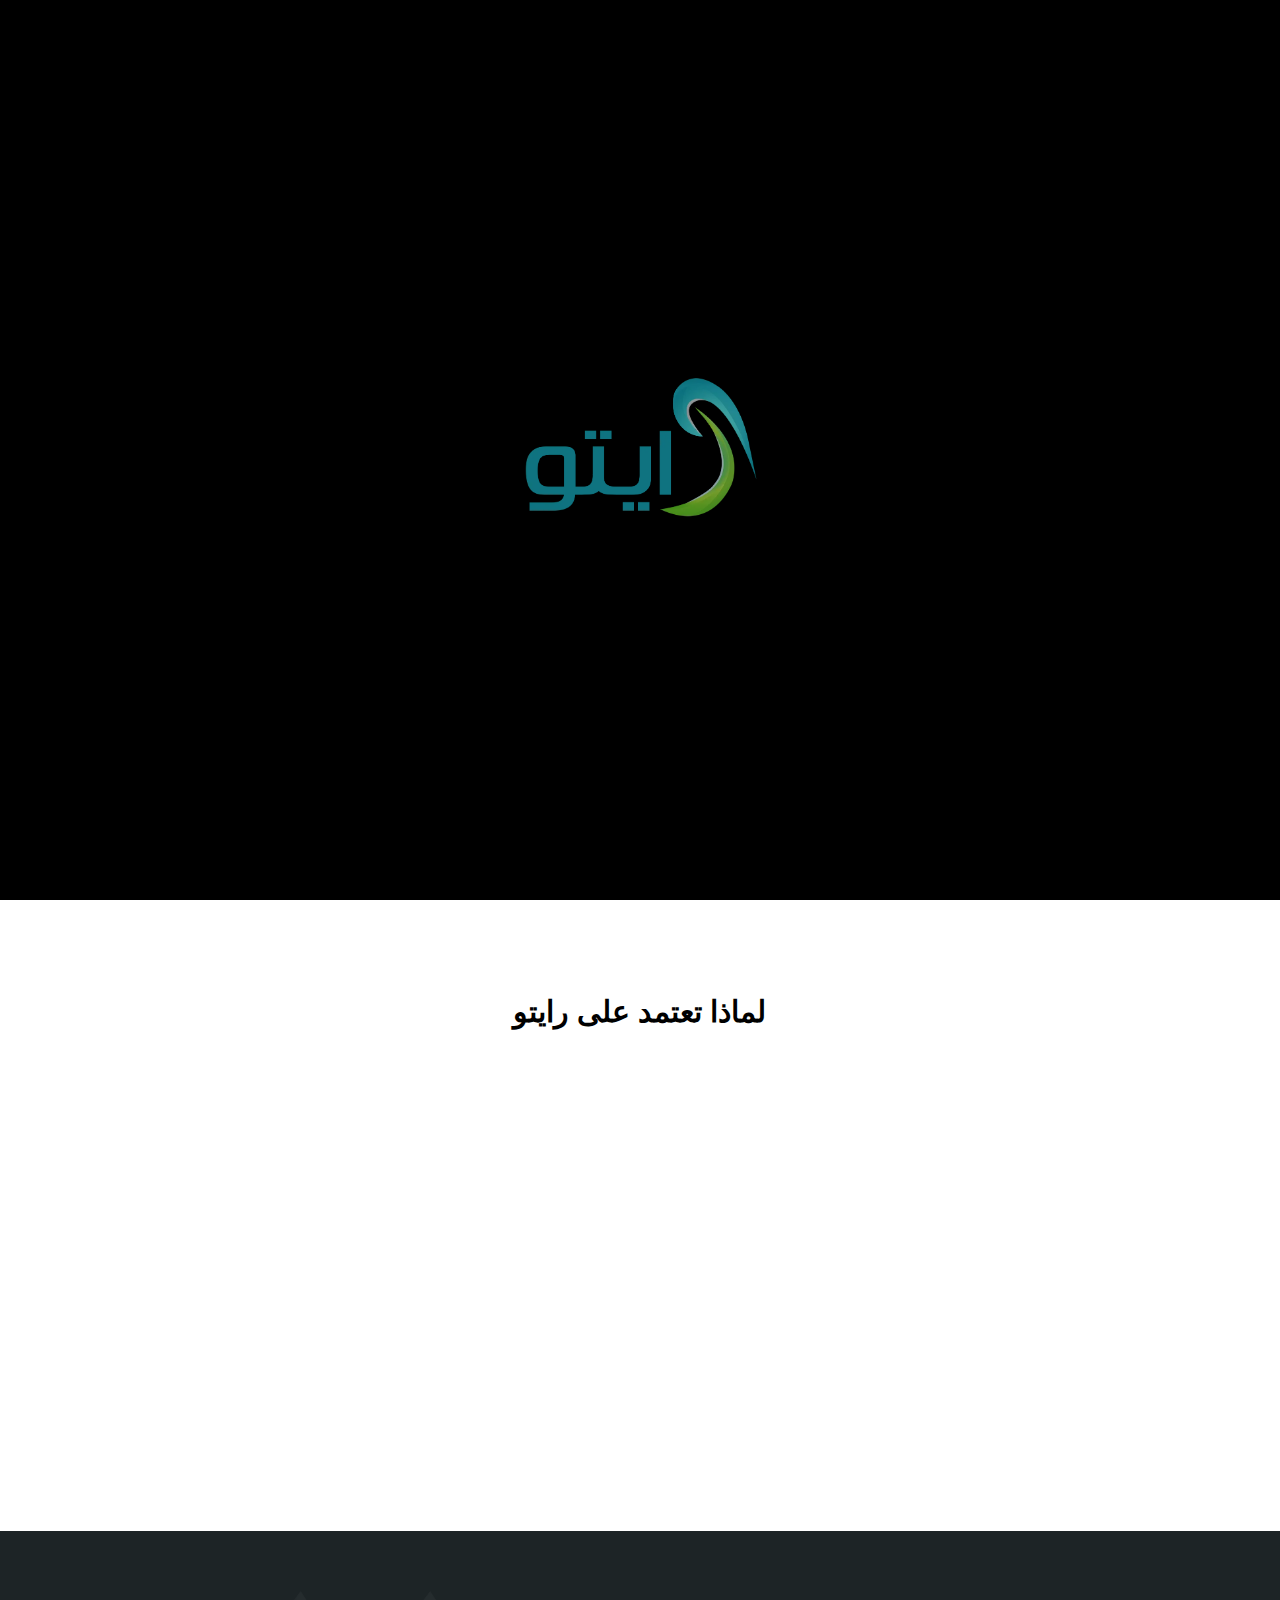
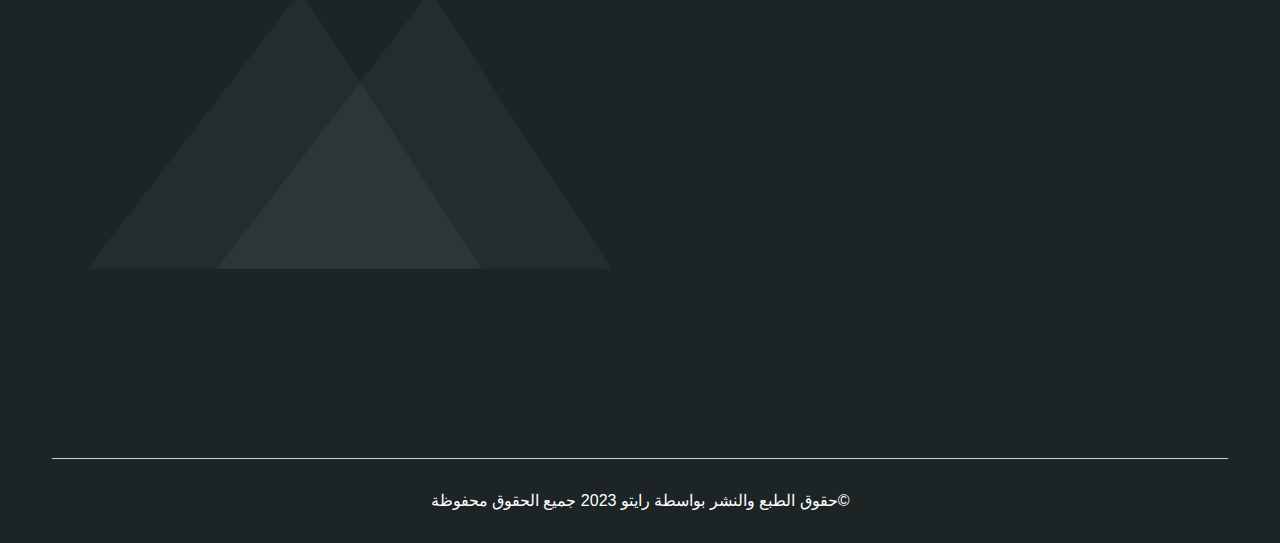
<file: Blog.html>
<!DOCTYPE html>
<html lang="ar" dir="rtl">
  <head>
    <meta charset="UTF-8">
    <meta http-equiv="X-UA-Compatible" content="IE=edge">
    <meta name="viewport" content="width=device-width, initial-scale=1.0">
    <meta name="keywords" content="المدونة | نصائح وأفكار حول الحلول البرمجية">
    <meta name="description" content="استكشف مقالاتنا الممتعة والمفيدة في مدونة رايتو، حيث نقدم نصائح وأفكار حول حلول البرمجة بالإضافة إلى الأنظمة البرمجية وحول تطبيقات الجوال والمواقع الإلكترونية">
    <meta name="author" content="hadeer hussein">
    <meta property="og:title" content="مدونة رايتو للحلول البرمجية والأنظمة البرمجية"/>
    <meta property="og:type" content="Website"/>
    <meta property="og:url" content="" />
    <meta property="og:image" content="assets/img/LOGO.png"/>
    <link href="assets/img/LOGO.png"  rel="shortcut icon"/>
    <title> أنظمة رايتو المحاسبية - Raito ERP systems</title>
    <link href="./assets/css/bootstrap.min.css" rel="stylesheet">
    <link rel="stylesheet" href="assets/css/owl.carousel.min.css">
    <link rel="stylesheet" href="assets/css/owl.theme.default.min.css">
    <link rel="stylesheet" href="https://unpkg.com/aos@next/dist/aos.css" />
    <link href="./assets/font/font-awesome/css/all.css" rel="stylesheet">
    <link href="./assets/css/style.css" rel="stylesheet">
    <link href="./assets/css/style-en.css" rel="stylesheet">
    <link href="./assets/css/style-system.css" rel="stylesheet"><!--لينك خاص بالتصميم الجديد-->

</head>
<body>
     <!-------------------------start-loading-pag------------------------->
     <div class="component-stert">
          <div class="component--intro status--loaded">
              <img src="./assets/img/logoar.webp" alt="logo" loading="lazy">
          </div>
      </div>
      <!---------------------------end-loading-pag------------------------->
     <!--nav-->
     <nav class="navbar navbar-expand-xl bg-body-tertiary fixed-top navber-index">
      <div class="container">
        <a class="navbar-brand" href="index.html">
           <img src="./assets/img/logoar.webp" alt="logo">
        </a>
        <button class="navbar-toggler" type="button" data-bs-toggle="collapse" data-bs-target="#navbarSupportedContent" aria-controls="navbarSupportedContent" aria-expanded="false" aria-label="Toggle navigation">
          <span class="navbar-toggler-icon"></span>
        </button>
        <div class="collapse navbar-collapse" id="navbarSupportedContent">
          <ul class="navbar-nav me-auto mb-2 mb-lg-0 align-items-center">
            <li class="nav-item">
              <a class="nav-link" aria-current="page" href="index.html">الرئيسية</a>
            </li>
            <li class="nav-item">
              <a class="nav-link" href="about.html">من نحن</a>
            </li>
            
           <li class="nav-item dropdown">
            <a class="nav-link dropdown-toggle" href="Services.html">
              الخدمات
            </a>
              <ul class="dropdown-menu">
                <li><a class="dropdown-item" href="services-web.html">تصميم المواقع الاكترونية </a></li>
              <li><a class="dropdown-item" href="services-mobile.html">تصميم تطبيقات الجوال  </a></li>
              </ul>
            </li>
            <li class="nav-item dropdown">
              <a class="nav-link dropdown-toggle" href="Programs.html" role="button">
                البرامج
              </a>
              <ul class="dropdown-menu">
                <li><a class="dropdown-item" href="Programs-Asset-system-tow.html">    برنامج ادارة الاصول  والصيانة</a></li>

                <li><a class="dropdown-item" href="Programs-Accounting.html"> برنامج المحاسبة</a></li>
                <li><a class="dropdown-item" href="Programs-stores.html">  برنامج ادارة المخازن </a></li>
                <li><a class="dropdown-item" href="Programs-delegates.html">  برنامج ادارة المناديب  </a></li>
                <li><a class="dropdown-item" href="Programs-Personnel.html">  برنامج ادارة   المحطات  </a></li>
             
              </ul>
            </li>
            <li class="nav-item">
                <a class="nav-link" href="prices.html"> اسعارنا</a>
           </li>
           <li class="nav-item">
                <a class="nav-link" href="Blog.html">المدونة</a>
              </li>
            <li class="nav-item nav-login-lang">
              <a class="nav-link" href="contact.html">تواصل معنا</a>
            </li>
            <!-- <li class="nav-item nav-login-lang">
                <a class="nav-link" href="login.html">  تسجيل الدخول</a>
           </li> -->
           <li class="nav-item lang-item">
                <!-- <a class="nav-link" href="#"> en</a> -->
                <div class="language-switcher">
                  <button class="lang-btn btn" id="arabic-btn" title="Switch to Arabic" >
                    <img src="./assets/Asset-system/icon/Flag-Saudi-Arabia.webp" alt="Arabic" loading="lazy" />
                  </button>
                  <button class="lang-btn btn" id="english-btn" title="Switch to english" style="display: none;">
                    <img src="./assets/Asset-system/icon/united-kingdom.png" alt="English" loading="lazy" />
                  </button>
                </div>
           </li>
          
          </ul>
         
        </div>
      </div>
    </nav>
     <!--end-nav-->
     <section class="component-hadeer">
      <img src="./assets/Asset-system/pngwing.com (1).png" alt="img" loading="lazy">

      <div class="container">
          <h2 class="page-title">  المدونة</h2>
      </div>
     </section>
      <!--about-->
      <!---->
      <section class="component-blog pt-5 pb-5">
        <div class="container">
            
                  <div class="component-serch">
                    <h4 class="title-serch">بحث</h4>
                    <form action="" method="GET" role="search" class="mt-2">
                      <div class="input-group">
                          <input type="search" class="form_control" placeholder="بحث...." name="search" value="" required="">
                          <button type="submit" class="search-btn"><i class="fas fa-search"></i></button>
                      </div>
                  </form>
                  </div>
                  <div class="row row-cols-lg-3 row-cols-md-2 row-cols-1 mx-0 pt-5">
                      <!--start-->
                        <div class="col col-serves aos-init aos-animate d-flex" data-aos="fade-up" data-aos-delay="20">
                          <div class="card card-blog">
                              <a href="blog-defintion.html">
                                    <div class="img-blog-date">
                                        <img class="blog-img" src="./assets/img/test_720.png" alt="Blog">
                                        <div class="date-time">
                                              <div class="number-time">25</div>
                                              <div>Sep</div>
                                        </div>
                                    </div>
                                    <div class="card-body">
                                      <div class="date">
                                      
                                          <i class="far fa-calendar-alt mx-2"></i>2023-05-18 
                                      </div>
                                        <h6 class="title-card">تحليل الأعمال الأكثر شيوعًا</h6>
                                        <p class="title-p">
                                          تحليل الأعمال هو عملية استخدام البيانات والإحصاءات والتحليل الكمي والنمذجة الرياضية لفهم الأداء التج...
        
        
                                        </p>
                                      
                                    </div>
                                    <div class="component-Know">
                                        <a class="btn btn-primar px-3 link-more" href="blog-defintion.html">
                                          قرأة المزيد 
                                        </a>
                                    </div> 
                              </a>
                                                          
                          </div>
                        </div>
                    <!--end-->
                    <!--start-->
                    <div class="col col-serves aos-init aos-animate d-flex" data-aos="fade-up" data-aos-delay="20">
                      <div class="card card-blog">
                          <a href="blog-defintion.html">
                                <div class="img-blog-date">
                                    <img class="blog-img" src="./assets/img/Blog-design.webp" alt="Blog">
                                    <div class="date-time">
                                          <div class="number-time">25</div>
                                          <div>Sep</div>
                                    </div>
                                </div>
                                <div class="card-body">
                                  <div class="date">
                                      
                                    <i class="far fa-calendar-alt mx-2"></i>2023-05-18 
                                </div>
                                    <h6 class="title-card">   تصميم مواقع</h6>
                                    <p class="title-p">
                                      نحن نقوم باستخدام الأساليب الحديثة في تصميم وتطوير الواجهات الأمامية والخلفية، واستخدام التصميم الإب...
        
                                    </p>
                                  
                                </div>
                                <div class="component-Know">
                                    <a class="btn btn-primar px-3 link-more" href="blog-defintion.html">
                                      قرأة المزيد 
                                    </a>
                                </div> 
                          </a>
                                                      
                      </div>
                    </div>
                    <!--end-->
                    <!--start-->
                    <div class="col col-serves aos-init aos-animate d-flex"data-aos="fade-up"data-aos-delay="20">
                      <div class="card card-blog">
                          <a href="blog-defintion.html">
                                <div class="img-blog-date">
                                    <img class="blog-img" src="./assets/img/bolog3.webp" alt="Blog">
                                    <div class="date-time">
                                          <div class="number-time">25</div>
                                          <div>Sep</div>
                                    </div>
                                </div>
                                <div class="card-body">
                                  <div class="date">
                                      
                                    <i class="far fa-calendar-alt mx-2"></i>2023-05-18 
                                </div>
                                    <h6 class="title-card">    الاستضافة السحابية</h6>
                                    <p class="title-p">
                                      نعتمد على ربط عدد من خوادم الويب ببعضها البعض لتكوين شبكة متصلة من خوادم الاستضافة السحابية
        
        
                                    </p>
                                  
                                </div>
                                <div class="component-Know">
                                    <a class="btn btn-primar px-3 link-more" href="blog-defintion.html">
                                      قرأة المزيد 
                                    </a>
                                </div> 
                          </a>
                                                      
                      </div>
                    </div>
                    <!--end-->
                  </div>
                
          
        </div>
           
      </section>
      <section class="pt-5 pb-5">
        <div class="container">
          <div class="row mx-0 justify-content-center">
            <div class="col-md-8 text-center">
              <h3 class="title-title"> 
               لماذا تعتمد على رايتو
              </h3>
          
            </div>
          </div>
  
              <div class="mt-4 row mx-0 row-cols-lg-4 row-cols-md-3 row-cols-1 g-4">
             
                <div class="col aos-init" data-aos="fade-up" data-aos-anchor-placement="center-bottom">
                  <div class=" card-depends about-item-best p-3">
                    <img class="img-repet" src="./assets/Asset-system/icon/services-1.svg" alt="Assets">
                    <div class="item-asset pt-3">
                      <h4 class="title-asset">
                         دعم فني مجاني دايمًا معاك
                      </h4>
                   
                    </div>
                  </div>
                </div>
                <div class=" col aos-init"  data-aos="fade-up" data-aos-anchor-placement="center-bottom"> 
                  <div class="card-depends about-item-best p-3">
                    <img class="img-repet" src="./assets/Asset-system/icon/Assets/Assets-2.png" alt="Assets">
                    <div class="item-asset pt-3">
                      <h4 class="title-asset">
                          نعدّل النظام مجاني عشان يناسبك
                      </h4>
                 
                    </div>
                  </div>
                 
                  </div>
                <div class="col aos-init"  data-aos="fade-up" data-aos-anchor-placement="center-bottom">
                  <div class="card-depends about-item-best p-3">
                    <img class="img-repet" src="./assets/Asset-system/icon/Assets/Assets-3.png" alt="Assets">
                    <div class="item-asset pt-3">
                      <h6 class="title-asset">
                         الوصول من أي مكان وفي أي وقت 
                      </h6>
                     
                    </div>
                  </div> 
               
                  </div>
                <div class="col aos-init"  data-aos="fade-up" data-aos-anchor-placement="center-bottom"> 
                  <div class="card-depends about-item-best p-3">
                    <img class="img-repet" src="./assets/Asset-system/icon/decision-making/إدارة المصاريف.png" alt="Assets">
                    <div class="item-asset pt-3">
                      <h6 class="title-asset">
                         سعر مناسب ليك
  
                      </h6>
                  
                    </div>
                  </div> 
                                   
                </div>
                <div class="col aos-init"  data-aos="fade-up" data-aos-anchor-placement="center-bottom"> 
                  <div class="card-depends about-item-best p-3">
                    <img class="img-repet" src="./assets/Asset-system/icon/Assets/Assets-4.png" alt="Assets">
                    <div class="item-asset pt-3">
                      <h6 class="title-asset">
                         تحليلات ذكية بذكاء اصطناعي
  
                      </h6>
                  
                    </div>
                  </div> 
                                   
                </div>
                <div class="col aos-init"  data-aos="fade-up" data-aos-anchor-placement="center-bottom"> 
                  <div class="card-depends about-item-best p-3">
                    <img class="img-repet" src="./assets/Asset-system/icon/Assets/Assets-4.png" alt="Assets" loading="lazy">
                    <div class="item-asset pt-3">
                      <h6 class="title-asset">
                         متوافق مع المعايير الحكومية
  
                      </h6>
                  
                    </div>
                  </div> 
                                   
                </div>
                <div class="col aos-init"  data-aos="fade-up" data-aos-anchor-placement="center-bottom"> 
                  <div class="card-depends about-item-best p-3">
                    <img class="img-repet" src="./assets/Asset-system/icon/application/application-1.png" alt="Assets" loading="lazy">
                    <div class="item-asset pt-3">
                      <h6 class="title-asset">
                          نظام يشتغل مع كل الأجهزة والأنظمة
  
                      </h6>
                  
                    </div>
                  </div> 
                                   
                </div>
                <div class="col aos-init"  data-aos="fade-up" data-aos-anchor-placement="center-bottom"> 
                  <div class="card-depends about-item-best p-3">
                    <img class="img-repet" src="./assets/Asset-system/icon/Assets/Assets-4.png" alt="Assets" loading="lazy">
                    <div class="item-asset pt-3">
                      <h6 class="title-asset">
                        كل التقارير اللي تحتاجها جاهزة
  
                      </h6>
                  
                    </div>
                  </div> 
                                   
                </div>
            
  
              </div>
             
           
            
           
        </div>
       </section>
   <footer class="component-footer  pt-55">
    <div class="container">
      <div class="row mx-0 pb-55 row-footer">
          <div class="col-lg-4 ">
            <div class="aos-init aos-animate"data-aos="fade-up" data-aos-delay="30">
              <div class="logo-footer">
                <a href="index.html">
                  <img class="img-footer-logo" src="./assets/img/logoar.webp"alt="logo">
                </a>
              </div>
            
              <p class="p-footer pt-4">
                
                نحن شركة رائدة في مجال تطوير الحلول المحاسبية ERP، نقدم حلولًا مبتكرة ومخصصة للشركات لتلبية احتياجاتها الفريدة، كما نعتمد على التقنيات السحابية الحديثة، تتميز خدماتنا بالأمان العالي والدعم الفني المتميز، نلتزم بتقديم حلول عالية الجودة، اكتشف كيف يمكن لشركتك الاستفادة من خبرتنا وانضم إلى قائمة
                عملائنا المرموقة.

              </p>
              <div class="a-google">
                <a href="https://apps.apple.com/us/developer/raitotec/id1545363149">
                  <img src="./assets/img/app_store.svg" alt="app">
                </a>
                <a href="https://play.google.com/store/apps/developer?id=Raitotec&hl=ar&gl=US">
                  <img src="./assets/img/google_play.svg" alt="google">
                </a>
              </div>
            </div>
           
          </div>
          <div class="col-lg-2">
            
          <div class="aos-init aos-animate" data-aos="fade-up" data-aos-delay="40">
            <h4 class="title-footer">عناوين سريعة
            </h4>
            <ul class="footer-nav pt-4">
              <li><a href="index.html">الرئيسية</a></li>
              <li><a href="about.html">من نحن </a></li>
              <li><a href="Services.html">خدمات  </a></li>
              <li><a href="prices.html">الأسعار</a></li>
              <li><a href="Blog.html">المدونة</a></li>
              <li><a href="contact.html">تواصل معنا</a></li>
          </ul>
          </div>
            
          </div>
          <div class="col-lg-3">
            <div class="aos-init aos-animate" data-aos="fade-up" data-aos-delay="50">
              <h4 class="title-footer">تواصل معنا</h4>
              <div class="pt-4">
                <div class="contact-content mb-2">
                  <a class="content-box" href="https://maps.app.goo.gl/YTLGN9WXiyjrZhZK9">
                      <i class="fa fa-location-dot"></i>
                      الرياض ، المملكة العربية السعودية ، 4000
                      طريق دائري 12993 ، 27              
                  </a>
                </div>
                <div class="contact-content mb-2">
                  <a href="tel:+966538499438" class="content-box">
                      <i class="fa fa-phone"></i>
                      <span>966538499438+</span>
                  </a>
                </div>
                <div class="contact-content mb-2">
                  <a href="mailto:info@raitotec.com" class="content-box">
                      <i class="fas fa-envelope"></i>
                      info@raitotec.com
                  </a>
              </div>
              </div>
            </div>
           
          </div>
          <div class="col-lg-3">
            <div class="aos-init aos-animate" data-aos="fade-up" data-aos-delay="60">
              <h4 class="title-footer">وسائل التواصل الاجتماعى
              </h4>
              <ul class="footer-nav pt-4">
                <li><a href="https://twitter.com/raitotec" target="_blank"><i class="fab fa-twitter"></i>تويتر</a></li>
                <li><a href="https://www.facebook.com/Raitotec" target="_blank">  <i class="fab fa-facebook-f"></i>فيسبوك</a></li>
                <li><a href="https://www.youtube.com/@Raitotec" target="_blank"><i class="fa-brands fa-youtube"></i>يوتيوب</a></li>
                <li><a href="https://www.instagram.com/raitotec1/" target="_blank"><i class="fab fa-instagram"></i>انستجرام</a></li>
                <li><a href="https://www.linkedin.com/in/raito-erp-software-830920234/" target="_blank"> <i class="fab fa-linkedin-in"></i>لينكدأن</a></li>
                <li><a href="https://wa.me/+966539387625?text=I'm%20interested%20in%20your%20website" target="_blank"><i class="fab fa-whatsapp"></i>واتساب</a></li>
                <li><a href="https://www.linkedin.com/in/raito-erp-software-830920234/" target="_blank"> <i class="fa-brands fa-snapchat"></i>سناب شات</a></li>
            </ul>
            </div>
              
          </div>
      </div>
      <div class="footer-copyright">

                <div class="text text-center">
                    <p class="mb-0">©حقوق الطبع والنشر بواسطة رايتو 2023 جميع الحقوق محفوظة </p>
                </div>
      </div>
      <div class="shape-footer">
        <img class="shape-right" src="./assets/img/shap.webp" alt="shape">
      </div>
    </div>
  </footer>
    <!--whatsapp-->
    <div class="compoent-price-hadder">
      <div class="back">
            <a href="https://wa.me/966538499438" class="img-whatsapp px-2" title="تواصل واتساب"> 
              <img src="./assets/Asset-system/icon/whatsapp.png" alt="whatsapp" loading="lazy">
             </a>
      </div>
      
    </div>
     <!--advertisements-->
     <script src="./assets/js/jquery.js"></script>
     <script src="assets/js/owl.carousel.min.js"></script>
     <script src="./assets/js/bootstrap.bundle.min.js"></script>
     <script src="https://unpkg.com/aos@next/dist/aos.js"></script>
     <script src="./assets/js/loade.js"></script>
     <script src="./assets/js/chang-langth.js" ></script>
</body>
</html>
</file>
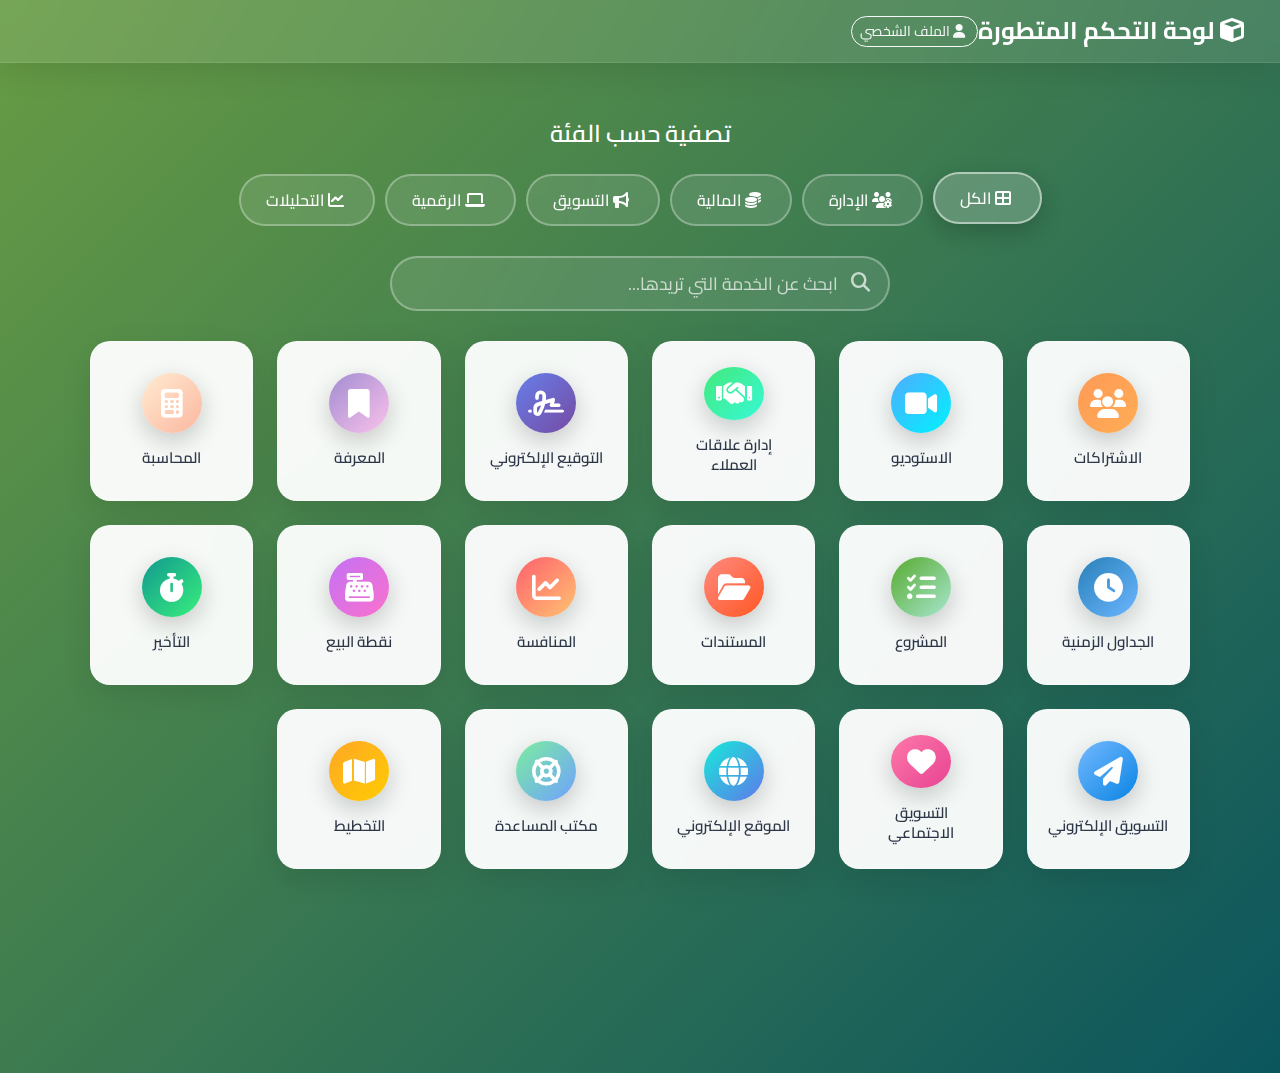
<file: card.html>
<!DOCTYPE html>
<html lang="ar" dir="rtl">
  <head>
    <meta charset="UTF-8" />
    <meta name="viewport" content="width=device-width, initial-scale=1.0" />
    <title>لوحة التحكم المتطورة</title>
    <link
      href="https://cdn.jsdelivr.net/npm/bootstrap@5.3.0/dist/css/bootstrap.min.css"
      rel="stylesheet"
    />
    <link
      href="https://cdnjs.cloudflare.com/ajax/libs/font-awesome/6.4.0/css/all.min.css"
      rel="stylesheet"
    />
    <link rel="preconnect" href="https://fonts.googleapis.com" />
    <link rel="preconnect" href="https://fonts.gstatic.com" crossorigin />
    <link
      href="https://fonts.googleapis.com/css2?family=Cairo:wght@300;400;500;600;700&display=swap"
      rel="stylesheet"
    />
    <style>
      /* Custom Font */
      * {
        font-family: "Cairo", sans-serif;
      }

      /* Global Styles */
      body {
        background: linear-gradient(135deg, #428315cc 0%, #0b555e 100%);
        min-height: 100vh;
        margin: 0;
        direction: rtl;
      }

      /* Custom Navbar */
      .custom-navbar {
        background: rgba(255, 255, 255, 0.1);
        backdrop-filter: blur(20px);
        border-bottom: 1px solid rgba(255, 255, 255, 0.1);
        box-shadow: 0 8px 32px rgba(0, 0, 0, 0.1);
      }

      .navbar-brand {
        color: white !important;
        font-size: 1.5rem;
        font-weight: 700;
      }

      /* Main Content */
      .main-content {
        margin-top: 100px;
        padding: 20px;
      }

      /* Hero Section */
      .hero-section {
        background: rgba(255, 255, 255, 0.1);
        border-radius: 20px;
        padding: 60px 20px;
        backdrop-filter: blur(20px);
        border: 1px solid rgba(255, 255, 255, 0.2);
        margin-bottom: 40px;
        box-shadow: 0 20px 40px rgba(0, 0, 0, 0.1);
      }

      .hero-title {
        color: white;
        font-size: 3rem;
        font-weight: 700;
        text-shadow: 2px 2px 4px rgba(0, 0, 0, 0.3);
      }

      .hero-subtitle {
        color: rgba(255, 255, 255, 0.9);
        font-size: 1.2rem;
        margin-bottom: 30px;
      }

      /* Search Container */
      .search-container {
        position: relative;
        max-width: 500px;
        margin: 30px auto;
      }

      .search-input {
        height: 55px;
        border-radius: 50px;
        border: 2px solid rgba(255, 255, 255, 0.3);
        background: rgba(255, 255, 255, 0.1);
        color: white;
        font-size: 1.1rem;
        padding-right: 50px;
        backdrop-filter: blur(20px);
        transition: all 0.3s ease;
      }

      .search-input:focus {
        background: rgba(255, 255, 255, 0.2);
        border-color: rgba(255, 255, 255, 0.5);
        box-shadow: 0 0 20px rgba(255, 255, 255, 0.3);
        outline: none;
      }

      .search-input::placeholder {
        color: rgba(255, 255, 255, 0.7);
      }

      .search-icon {
        position: absolute;
        right: 20px;
        top: 50%;
        transform: translateY(-50%);
        color: rgba(255, 255, 255, 0.7);
        font-size: 1.2rem;
      }

      /* Dashboard Cards */
      .dashboard-card {
        background: rgba(255, 255, 255, 0.95);
        border-radius: 20px;
        padding: 25px 20px;
        text-align: center;
        transition: all 0.4s ease;
        cursor: pointer;
        position: relative;
        overflow: hidden;
        border: 1px solid rgba(255, 255, 255, 0.3);
        backdrop-filter: blur(20px);
        box-shadow: 0 10px 30px rgba(0, 0, 0, 0.1);
        height: 160px;
        display: flex;
        flex-direction: column;
        align-items: center;
        justify-content: center;
      }

      .dashboard-card:hover {
        transform: translateY(-10px) scale(1.05);
        box-shadow: 0 20px 50px rgba(0, 0, 0, 0.2);
        background: rgba(255, 255, 255, 1);
      }

      .dashboard-card::before {
        content: "";
        position: absolute;
        top: 0;
        left: 0;
        right: 0;
        height: 4px;
        background: linear-gradient(135deg, #428315cc 0%, #0b555e 100%);
        transform: scaleX(0);
        transition: transform 0.3s ease;
      }

      .dashboard-card:hover::before {
        transform: scaleX(1);
      }

      /* Card Icons */
      .card-icon {
        width: 60px;
        height: 60px;
        border-radius: 50%;
        display: flex;
        align-items: center;
        justify-content: center;
        margin: 0 auto 15px;
        font-size: 1.8rem;
        color: white;
        box-shadow: 0 8px 25px rgba(0, 0, 0, 0.2);
        transition: all 0.3s ease;
      }

      .dashboard-card:hover .card-icon {
        transform: rotateY(360deg) scale(1.1);
        box-shadow: 0 12px 35px rgba(0, 0, 0, 0.3);
      }

      /* Gradient Classes */
      .gradient-orange {
        background: linear-gradient(135deg, #ff9a56, #ffad56);
      }
      .gradient-blue {
        background: linear-gradient(135deg, #4facfe, #00f2fe);
      }
      .gradient-teal {
        background: linear-gradient(135deg, #43e97b, #38f9d7);
      }
      .gradient-blue-dark {
        background: linear-gradient(135deg, #667eea, #764ba2);
      }
      .gradient-purple {
        background: linear-gradient(135deg, #a18cd1, #fbc2eb);
      }
      .gradient-yellow {
        background: linear-gradient(135deg, #ffecd2, #fcb69f);
      }
      .gradient-dark-blue {
        background: linear-gradient(135deg, #2980b9, #6bb6ff);
      }
      .gradient-green {
        background: linear-gradient(135deg, #56ab2f, #a8e6cf);
      }
      .gradient-orange-red {
        background: linear-gradient(135deg, #ff8a80, #ff5722);
      }
      .gradient-red {
        background: linear-gradient(135deg, #ff5f6d, #ffc371);
      }
      .gradient-purple-pink {
        background: linear-gradient(135deg, #c471f5, #fa71cd);
      }
      .gradient-teal-blue {
        background: linear-gradient(135deg, #11998e, #38ef7d);
      }
      .gradient-blue-light {
        background: linear-gradient(135deg, #74b9ff, #0984e3);
      }
      .gradient-pink {
        background: linear-gradient(135deg, #fd79a8, #e84393);
      }
      .gradient-cyan {
        background: linear-gradient(135deg, #17ead9, #6078ea);
      }
      .gradient-green-light {
        background: linear-gradient(135deg, #7bed9f, #70a1ff);
      }
      .gradient-orange-yellow {
        background: linear-gradient(135deg, #ffa726, #ffcc02);
      }
      .gradient-yellow-orange {
        background: linear-gradient(135deg, #f0932b, #eb4d4b);
      }
      .gradient-purple-dark {
        background: linear-gradient(135deg, #6c5ce7, #a29bfe);
      }
      .gradient-indigo {
        background: linear-gradient(135deg, #5f27cd, #00d2d3);
      }
      .gradient-blue-purple {
        background: linear-gradient(135deg, #3742fa, #2f3542);
      }
      .gradient-teal-green {
        background: linear-gradient(135deg, #0be881, #05c46b);
      }
      .gradient-orange-dark {
        background: linear-gradient(135deg, #ff3838, #ff9500);
      }
      .gradient-purple-blue {
        background: linear-gradient(135deg, #833ab4, #405de6);
      }

      /* Card Title */
      .card-title {
        color: #2d3748;
        font-weight: 600;
        font-size: 0.95rem;
        margin: 0;
        line-height: 1.3;
        transition: all 0.3s ease;
      }

      .dashboard-card:hover .card-title {
        color: #1a202c;
        transform: translateY(-2px);
      }

      /* Card Overlay */
      .card-overlay {
        position: absolute;
        top: 0;
        left: 0;
        right: 0;
        bottom: 0;
        background: linear-gradient(135deg, #428315cc 0%, #0b555e 100%);
        color: white;
        display: flex;
        align-items: center;
        justify-content: center;
        opacity: 0;
        transform: scale(0.8);
        transition: all 0.3s ease;
        border-radius: 20px;
      }

      .dashboard-card:hover .card-overlay {
        opacity: 1;
        transform: scale(1);
      }

      .card-overlay p {
        font-size: 1rem;
        font-weight: 500;
        text-align: center;
        margin: 0;
      }

      /* Filter Section */
      .filter-section {
        text-align: center;
      }

      .filter-title {
        color: white;
        font-weight: 600;
        margin-bottom: 25px;
      }

      .filter-buttons {
        display: flex;
        flex-wrap: wrap;
        justify-content: center;
        gap: 10px;
      }

      .filter-btn {
        background: rgba(255, 255, 255, 0.1);
        border: 2px solid rgba(255, 255, 255, 0.3);
        color: white;
        border-radius: 50px;
        padding: 12px 25px;
        font-weight: 500;
        transition: all 0.3s ease;
        backdrop-filter: blur(20px);
      }

      .filter-btn:hover,
      .filter-btn.active {
        background: rgba(255, 255, 255, 0.2);
        border-color: rgba(255, 255, 255, 0.5);
        color: white;
        transform: translateY(-2px);
        box-shadow: 0 8px 25px rgba(0, 0, 0, 0.2);
      }

      /* Animation Classes */
      .fade-out {
        opacity: 0;
        transform: scale(0.8);
        transition: all 0.3s ease;
      }

      .fade-in {
        opacity: 1;
        transform: scale(1);
        transition: all 0.3s ease;
      }

      /* Responsive Design */
      @media (max-width: 768px) {
        .hero-title {
          font-size: 2rem;
        }

        .hero-subtitle {
          font-size: 1rem;
        }

        .search-input {
          height: 50px;
          font-size: 1rem;
        }

        .dashboard-card {
          height: 140px;
          padding: 20px 15px;
        }

        .card-icon {
          width: 50px;
          height: 50px;
          font-size: 1.5rem;
        }

        .card-title {
          font-size: 0.9rem;
        }

        .filter-buttons {
          flex-direction: column;
          align-items: center;
        }

        .filter-btn {
          width: 200px;
        }
      }

      @media (max-width: 576px) {
        .main-content {
          padding: 10px;
        }

        .hero-section {
          padding: 40px 15px;
        }

        .hero-title {
          font-size: 1.8rem;
        }

        .dashboard-card {
          height: 120px;
          padding: 15px 10px;
        }

        .card-icon {
          width: 45px;
          height: 45px;
          font-size: 1.3rem;
          margin-bottom: 10px;
        }

        .card-title {
          font-size: 0.8rem;
        }
      }

      /* Loading Animation */
      .loading {
        display: inline-block;
        width: 20px;
        height: 20px;
        border: 3px solid rgba(255, 255, 255, 0.3);
        border-radius: 50%;
        border-top-color: #fff;
        animation: spin 1s ease-in-out infinite;
      }

      @keyframes spin {
        to {
          transform: rotate(360deg);
        }
      }

      /* Custom Scrollbar */
      ::-webkit-scrollbar {
        width: 8px;
      }

      ::-webkit-scrollbar-track {
        background: rgba(255, 255, 255, 0.1);
      }

      ::-webkit-scrollbar-thumb {
        background: rgba(255, 255, 255, 0.3);
        border-radius: 4px;
      }

      ::-webkit-scrollbar-thumb:hover {
        background: rgba(255, 255, 255, 0.5);
      }
    </style>
  </head>
  <body>
    <!-- Header -->
    <nav class="navbar navbar-expand-lg fixed-top custom-navbar">
      <div class="container-fluid">
        <a class="navbar-brand fw-bold" href="#">
          <i class="fas fa-cube me-2"></i>
          لوحة التحكم المتطورة
        </a>
        <div class="navbar-nav ms-auto">
          <div class="nav-item">
            <button class="btn btn-outline-light btn-sm rounded-pill">
              <i class="fas fa-user me-1"></i>
              الملف الشخصي
            </button>
          </div>
        </div>
      </div>
    </nav>

    <!-- Main Content -->
    <div class="container main-content">
              <!-- Category Filters -->
      <div class="filter-section">
        <div class="text-center mb-4">
          <h4 class="filter-title">تصفية حسب الفئة</h4>
          <div class="filter-buttons">
            <button class="btn filter-btn active" data-filter="all">
              <i class="fas fa-th-large me-1"></i>
              الكل
            </button>
            <button class="btn filter-btn" data-filter="management">
              <i class="fas fa-users-cog me-1"></i>
              الإدارة
            </button>
            <button class="btn filter-btn" data-filter="finance">
              <i class="fas fa-coins me-1"></i>
              المالية
            </button>
            <button class="btn filter-btn" data-filter="marketing">
              <i class="fas fa-bullhorn me-1"></i>
              التسويق
            </button>
            <button class="btn filter-btn" data-filter="digital">
              <i class="fas fa-laptop me-1"></i>
              الرقمية
            </button>
            <button class="btn filter-btn" data-filter="analytics">
              <i class="fas fa-chart-line me-1"></i>
              التحليلات
            </button>
          </div>
          <div class="search-container mx-auto">
            <input
              type="text"
              class="form-control search-input"
              placeholder="ابحث عن الخدمة التي تريدها..."
            />
            <i class="fas fa-search search-icon"></i>
          </div>
        </div>
      </div>
      <!-- Dashboard Sections -->
      <div class="row g-4" id="dashboardGrid">
        <!-- الاشتراكات -->
        <div class="col-lg-2 col-md-3 col-sm-4 col-6">
          <div class="dashboard-card" data-category="management">
            <div class="card-icon gradient-orange">
              <i class="fas fa-users"></i>
            </div>
            <h6 class="card-title">الاشتراكات</h6>
            <div class="card-overlay">
              <p>إدارة اشتراكات العملاء</p>
            </div>
          </div>
        </div>

        <!-- الاستوديو -->
        <div class="col-lg-2 col-md-3 col-sm-4 col-6">
          <div class="dashboard-card" data-category="creative">
            <div class="card-icon gradient-blue">
              <i class="fas fa-video"></i>
            </div>
            <h6 class="card-title">الاستوديو</h6>
            <div class="card-overlay">
              <p>إنتاج ومونتاج المحتوى</p>
            </div>
          </div>
        </div>

        <!-- إدارة علاقات العملاء -->
        <div class="col-lg-2 col-md-3 col-sm-4 col-6">
          <div class="dashboard-card" data-category="management">
            <div class="card-icon gradient-teal">
              <i class="fas fa-handshake"></i>
            </div>
            <h6 class="card-title">إدارة علاقات العملاء</h6>
            <div class="card-overlay">
              <p>CRM متكامل للعملاء</p>
            </div>
          </div>
        </div>

        <!-- التوقيع الإلكتروني -->
        <div class="col-lg-2 col-md-3 col-sm-4 col-6">
          <div class="dashboard-card" data-category="digital">
            <div class="card-icon gradient-blue-dark">
              <i class="fas fa-signature"></i>
            </div>
            <h6 class="card-title">التوقيع الإلكتروني</h6>
            <div class="card-overlay">
              <p>توقيع المستندات إلكترونياً</p>
            </div>
          </div>
        </div>

        <!-- المعرفة -->
        <div class="col-lg-2 col-md-3 col-sm-4 col-6">
          <div class="dashboard-card" data-category="knowledge">
            <div class="card-icon gradient-purple">
              <i class="fas fa-bookmark"></i>
            </div>
            <h6 class="card-title">المعرفة</h6>
            <div class="card-overlay">
              <p>قاعدة معلومات شاملة</p>
            </div>
          </div>
        </div>

        <!-- المحاسبة -->
        <div class="col-lg-2 col-md-3 col-sm-4 col-6">
          <div class="dashboard-card" data-category="finance">
            <div class="card-icon gradient-yellow">
              <i class="fas fa-calculator"></i>
            </div>
            <h6 class="card-title">المحاسبة</h6>
            <div class="card-overlay">
              <p>إدارة مالية متكاملة</p>
            </div>
          </div>
        </div>

        <!-- الجداول الزمنية -->
        <div class="col-lg-2 col-md-3 col-sm-4 col-6">
          <div class="dashboard-card" data-category="planning">
            <div class="card-icon gradient-dark-blue">
              <i class="fas fa-clock"></i>
            </div>
            <h6 class="card-title">الجداول الزمنية</h6>
            <div class="card-overlay">
              <p>تخطيط وجدولة المهام</p>
            </div>
          </div>
        </div>

        <!-- المشروع -->
        <div class="col-lg-2 col-md-3 col-sm-4 col-6">
          <div class="dashboard-card" data-category="management">
            <div class="card-icon gradient-green">
              <i class="fas fa-tasks"></i>
            </div>
            <h6 class="card-title">المشروع</h6>
            <div class="card-overlay">
              <p>إدارة المشاريع بكفاءة</p>
            </div>
          </div>
        </div>

        <!-- المستندات -->
        <div class="col-lg-2 col-md-3 col-sm-4 col-6">
          <div class="dashboard-card" data-category="digital">
            <div class="card-icon gradient-orange-red">
              <i class="fas fa-folder-open"></i>
            </div>
            <h6 class="card-title">المستندات</h6>
            <div class="card-overlay">
              <p>أرشفة ومشاركة الملفات</p>
            </div>
          </div>
        </div>

        <!-- المنافسة -->
        <div class="col-lg-2 col-md-3 col-sm-4 col-6">
          <div class="dashboard-card" data-category="analytics">
            <div class="card-icon gradient-red">
              <i class="fas fa-chart-line"></i>
            </div>
            <h6 class="card-title">المنافسة</h6>
            <div class="card-overlay">
              <p>تحليل السوق والمنافسين</p>
            </div>
          </div>
        </div>

        <!-- نقطة البيع -->
        <div class="col-lg-2 col-md-3 col-sm-4 col-6">
          <div class="dashboard-card" data-category="sales">
            <div class="card-icon gradient-purple-pink">
              <i class="fas fa-cash-register"></i>
            </div>
            <h6 class="card-title">نقطة البيع</h6>
            <div class="card-overlay">
              <p>نظام POS متكامل</p>
            </div>
          </div>
        </div>

        <!-- التأخير -->
        <div class="col-lg-2 col-md-3 col-sm-4 col-6">
          <div class="dashboard-card" data-category="planning">
            <div class="card-icon gradient-teal-blue">
              <i class="fas fa-stopwatch"></i>
            </div>
            <h6 class="card-title">التأخير</h6>
            <div class="card-overlay">
              <p>متابعة التأخيرات</p>
            </div>
          </div>
        </div>

        <!-- التسويق الإلكتروني -->
        <div class="col-lg-2 col-md-3 col-sm-4 col-6">
          <div class="dashboard-card" data-category="marketing">
            <div class="card-icon gradient-blue-light">
              <i class="fas fa-paper-plane"></i>
            </div>
            <h6 class="card-title">التسويق الإلكتروني</h6>
            <div class="card-overlay">
              <p>حملات تسويقية ذكية</p>
            </div>
          </div>
        </div>

        <!-- التسويق الاجتماعي -->
        <div class="col-lg-2 col-md-3 col-sm-4 col-6">
          <div class="dashboard-card" data-category="marketing">
            <div class="card-icon gradient-pink">
              <i class="fas fa-heart"></i>
            </div>
            <h6 class="card-title">التسويق الاجتماعي</h6>
            <div class="card-overlay">
              <p>إدارة وسائل التواصل</p>
            </div>
          </div>
        </div>

        <!-- الموقع الإلكتروني -->
        <div class="col-lg-2 col-md-3 col-sm-4 col-6">
          <div class="dashboard-card" data-category="digital">
            <div class="card-icon gradient-cyan">
              <i class="fas fa-globe"></i>
            </div>
            <h6 class="card-title">الموقع الإلكتروني</h6>
            <div class="card-overlay">
              <p>بناء مواقع احترافية</p>
            </div>
          </div>
        </div>

        <!-- مكتب المساعدة -->
        <div class="col-lg-2 col-md-3 col-sm-4 col-6">
          <div class="dashboard-card" data-category="support">
            <div class="card-icon gradient-green-light">
              <i class="fas fa-life-ring"></i>
            </div>
            <h6 class="card-title">مكتب المساعدة</h6>
            <div class="card-overlay">
              <p>دعم فني متميز</p>
            </div>
          </div>
        </div>

        <!-- التخطيط -->
        <div class="col-lg-2 col-md-3 col-sm-4 col-6">
          <div class="dashboard-card" data-category="planning">
            <div class="card-icon gradient-orange-yellow">
              <i class="fas fa-map"></i>
            </div>
            <h6 class="card-title">التخطيط</h6>
            <div class="card-overlay">
              <p>تخطيط استراتيجي شامل</p>
            </div>
          </div>
        </div>

        <!-- الخدمة الميدانية -->
        <div class="col-lg-2 col-md-3 col-sm-4 col-6">
          <div class="dashboard-card" data-category="service">
            <div class="card-icon gradient-yellow-orange">
              <i class="fas fa-tools"></i>
            </div>
            <h6 class="card-title">الخدمة الميدانية</h6>
            <div class="card-overlay">
              <p>خدمات ميدانية متطورة</p>
            </div>
          </div>
        </div>

        <!-- لوحة البيانات -->
        <div class="col-lg-2 col-md-3 col-sm-4 col-6">
          <div class="dashboard-card" data-category="analytics">
            <div class="card-icon gradient-purple-dark">
              <i class="fas fa-chart-pie"></i>
            </div>
            <h6 class="card-title">لوحة البيانات</h6>
            <div class="card-overlay">
              <p>تحليلات ذكية للبيانات</p>
            </div>
          </div>
        </div>

        <!-- الموارد البشرية -->
        <div class="col-lg-2 col-md-3 col-sm-4 col-6">
          <div class="dashboard-card" data-category="hr">
            <div class="card-icon gradient-indigo">
              <i class="fas fa-user-tie"></i>
            </div>
            <h6 class="card-title">الموارد البشرية</h6>
            <div class="card-overlay">
              <p>إدارة شاملة للموظفين</p>
            </div>
          </div>
        </div>

        <!-- المبيعات -->
        <div class="col-lg-2 col-md-3 col-sm-4 col-6">
          <div class="dashboard-card" data-category="sales">
            <div class="card-icon gradient-blue-purple">
              <i class="fas fa-chart-bar"></i>
            </div>
            <h6 class="card-title">المبيعات</h6>
            <div class="card-overlay">
              <p>تتبع وإدارة المبيعات</p>
            </div>
          </div>
        </div>

        <!-- التصنيع -->
        <div class="col-lg-2 col-md-3 col-sm-4 col-6">
          <div class="dashboard-card" data-category="manufacturing">
            <div class="card-icon gradient-teal-green">
              <i class="fas fa-cogs"></i>
            </div>
            <h6 class="card-title">التصنيع</h6>
            <div class="card-overlay">
              <p>إدارة عمليات الإنتاج</p>
            </div>
          </div>
        </div>

        <!-- المخزون -->
        <div class="col-lg-2 col-md-3 col-sm-4 col-6">
          <div class="dashboard-card" data-category="inventory">
            <div class="card-icon gradient-orange-dark">
              <i class="fas fa-boxes"></i>
            </div>
            <h6 class="card-title">المخزون</h6>
            <div class="card-overlay">
              <p>تتبع المخزون بدقة</p>
            </div>
          </div>
        </div>

        <!-- المشتريات -->
        <div class="col-lg-2 col-md-3 col-sm-4 col-6">
          <div class="dashboard-card" data-category="purchase">
            <div class="card-icon gradient-purple-blue">
              <i class="fas fa-shopping-cart"></i>
            </div>
            <h6 class="card-title">المشتريات</h6>
            <div class="card-overlay">
              <p>إدارة متكاملة للمشتريات</p>
            </div>
          </div>
        </div>
      </div>
    </div>

    <!-- Bootstrap JS -->
    <script src="https://cdn.jsdelivr.net/npm/bootstrap@5.3.0/dist/js/bootstrap.bundle.min.js"></script>
    <script>
      document.addEventListener("DOMContentLoaded", function () {
        // Search functionality
        const searchInput = document.querySelector(".search-input");
        const dashboardCards = document.querySelectorAll(".dashboard-card");
        const filterButtons = document.querySelectorAll(".filter-btn");

        // Search feature
        searchInput.addEventListener("input", function () {
          const searchTerm = this.value.toLowerCase().trim();

          dashboardCards.forEach((card) => {
            const cardTitle = card
              .querySelector(".card-title")
              .textContent.toLowerCase();
            const cardOverlay = card
              .querySelector(".card-overlay p")
              .textContent.toLowerCase();

            if (
              cardTitle.includes(searchTerm) ||
              cardOverlay.includes(searchTerm)
            ) {
              card.style.display = "block";
              card.classList.remove("fade-out");
              card.classList.add("fade-in");
            } else {
              card.classList.add("fade-out");
              card.classList.remove("fade-in");
              setTimeout(() => {
                if (card.classList.contains("fade-out")) {
                  card.style.display = "none";
                }
              }, 300);
            }
          });
        });

        // Filter functionality
        filterButtons.forEach((button) => {
          button.addEventListener("click", function () {
            // Remove active class from all buttons
            filterButtons.forEach((btn) => btn.classList.remove("active"));
            // Add active class to clicked button
            this.classList.add("active");

            const filterValue = this.getAttribute("data-filter");

            dashboardCards.forEach((card) => {
              const cardCategory = card.getAttribute("data-category");

              if (filterValue === "all" || cardCategory === filterValue) {
                card.style.display = "block";
                card.classList.remove("fade-out");
                card.classList.add("fade-in");
              } else {
                card.classList.add("fade-out");
                card.classList.remove("fade-in");
                setTimeout(() => {
                  if (card.classList.contains("fade-out")) {
                    card.style.display = "none";
                  }
                }, 300);
              }
            });
          });
        });

        // Card click animation
        dashboardCards.forEach((card) => {
          card.addEventListener("click", function () {
            // Add click effect
            this.style.transform = "scale(0.95)";
            setTimeout(() => {
              this.style.transform = "";
            }, 150);

            // Add ripple effect
            const ripple = document.createElement("div");
            ripple.classList.add("ripple");
            this.appendChild(ripple);

            setTimeout(() => {
              ripple.remove();
            }, 600);
          });
        });

        // Intersection Observer for scroll animations
        const observerOptions = {
          threshold: 0.1,
          rootMargin: "0px 0px -50px 0px",
        };

        const observer = new IntersectionObserver(function (entries) {
          entries.forEach((entry) => {
            if (entry.isIntersecting) {
              entry.target.style.animationDelay = Math.random() * 0.5 + "s";
              entry.target.classList.add("animate-in");
            }
          });
        }, observerOptions);

        dashboardCards.forEach((card) => {
          observer.observe(card);
        });

        // Navbar scroll effect
        window.addEventListener("scroll", function () {
          const navbar = document.querySelector(".custom-navbar");
          if (window.scrollY > 100) {
            navbar.style.background = "rgba(255, 255, 255, 0.2)";
            navbar.style.backdropFilter = "blur(25px)";
          } else {
            navbar.style.background = "rgba(255, 255, 255, 0.1)";
            navbar.style.backdropFilter = "blur(20px)";
          }
        });

        // Keyboard navigation
        document.addEventListener("keydown", function (e) {
          // Press '/' to focus search
          if (e.key === "/") {
            e.preventDefault();
            searchInput.focus();
          }

          // Press Escape to clear search
          if (e.key === "Escape") {
            searchInput.value = "";
            searchInput.blur();
            // Show all cards
            dashboardCards.forEach((card) => {
              card.style.display = "block";
              card.classList.remove("fade-out");
              card.classList.add("fade-in");
            });
          }
        });

        // Add loading animation to cards on page load
        dashboardCards.forEach((card, index) => {
          card.style.opacity = "0";
          card.style.transform = "translateY(20px)";

          setTimeout(() => {
            card.style.transition = "all 0.6s ease";
            card.style.opacity = "1";
            card.style.transform = "translateY(0)";
          }, index * 50);
        });

        // Dynamic background particles
        createBackgroundParticles();

        function createBackgroundParticles() {
          const particleCount = 50;

          for (let i = 0; i < particleCount; i++) {
            createParticle();
          }
        }

        function createParticle() {
          const particle = document.createElement("div");
          particle.className = "particle";
          particle.style.cssText = `
            position: fixed;
            width: 4px;
            height: 4px;
            background: rgba(255, 255, 255, 0.1);
            border-radius: 50%;
            pointer-events: none;
            z-index: -1;
            animation: float ${Math.random() * 6 + 4}s infinite linear;
            left: ${Math.random() * 100}vw;
            animation-delay: ${Math.random() * 6}s;
        `;

          document.body.appendChild(particle);

          // Remove particle after animation
          setTimeout(() => {
            particle.remove();
            createParticle(); // Create new particle
          }, (Math.random() * 6 + 4) * 1000);
        }

        // Add CSS animation for particles
        const style = document.createElement("style");
        style.textContent = `
        @keyframes float {
            0% {
                transform: translateY(100vh) rotate(0deg);
                opacity: 0;
            }
            10% {
                opacity: 1;
            }
            90% {
                opacity: 1;
            }
            100% {
                transform: translateY(-100vh) rotate(360deg);
                opacity: 0;
            }
        }
        
        .animate-in {
            animation: slideInUp 0.6s ease forwards;
        }
        
        @keyframes slideInUp {
            from {
                opacity: 0;
                transform: translateY(30px);
            }
            to {
                opacity: 1;
                transform: translateY(0);
            }
        }
        
        .ripple {
            position: absolute;
            border-radius: 50%;
            background: rgba(255, 255, 255, 0.3);
            transform: scale(0);
            animation: ripple-animation 0.6s linear;
            width: 100px;
            height: 100px;
            left: 50%;
            top: 50%;
            margin-left: -50px;
            margin-top: -50px;
        }
        
        @keyframes ripple-animation {
            to {
                transform: scale(4);
                opacity: 0;
            }
        }
    `;
        document.head.appendChild(style);
      });

      // Performance optimization: Debounce search
      function debounce(func, wait) {
        let timeout;
        return function executedFunction(...args) {
          const later = () => {
            clearTimeout(timeout);
            func(...args);
          };
          clearTimeout(timeout);
          timeout = setTimeout(later, wait);
        };
      }

      // Service Worker for caching (Progressive Web App)
      if ("serviceWorker" in navigator) {
        window.addEventListener("load", () => {
          navigator.serviceWorker
            .register("/sw.js")
            .then((registration) => {
              console.log("SW registered: ", registration);
            })
            .catch((registrationError) => {
              console.log("SW registration failed: ", registrationError);
            });
        });
      }
    </script>
  </body>
</html>
</file>
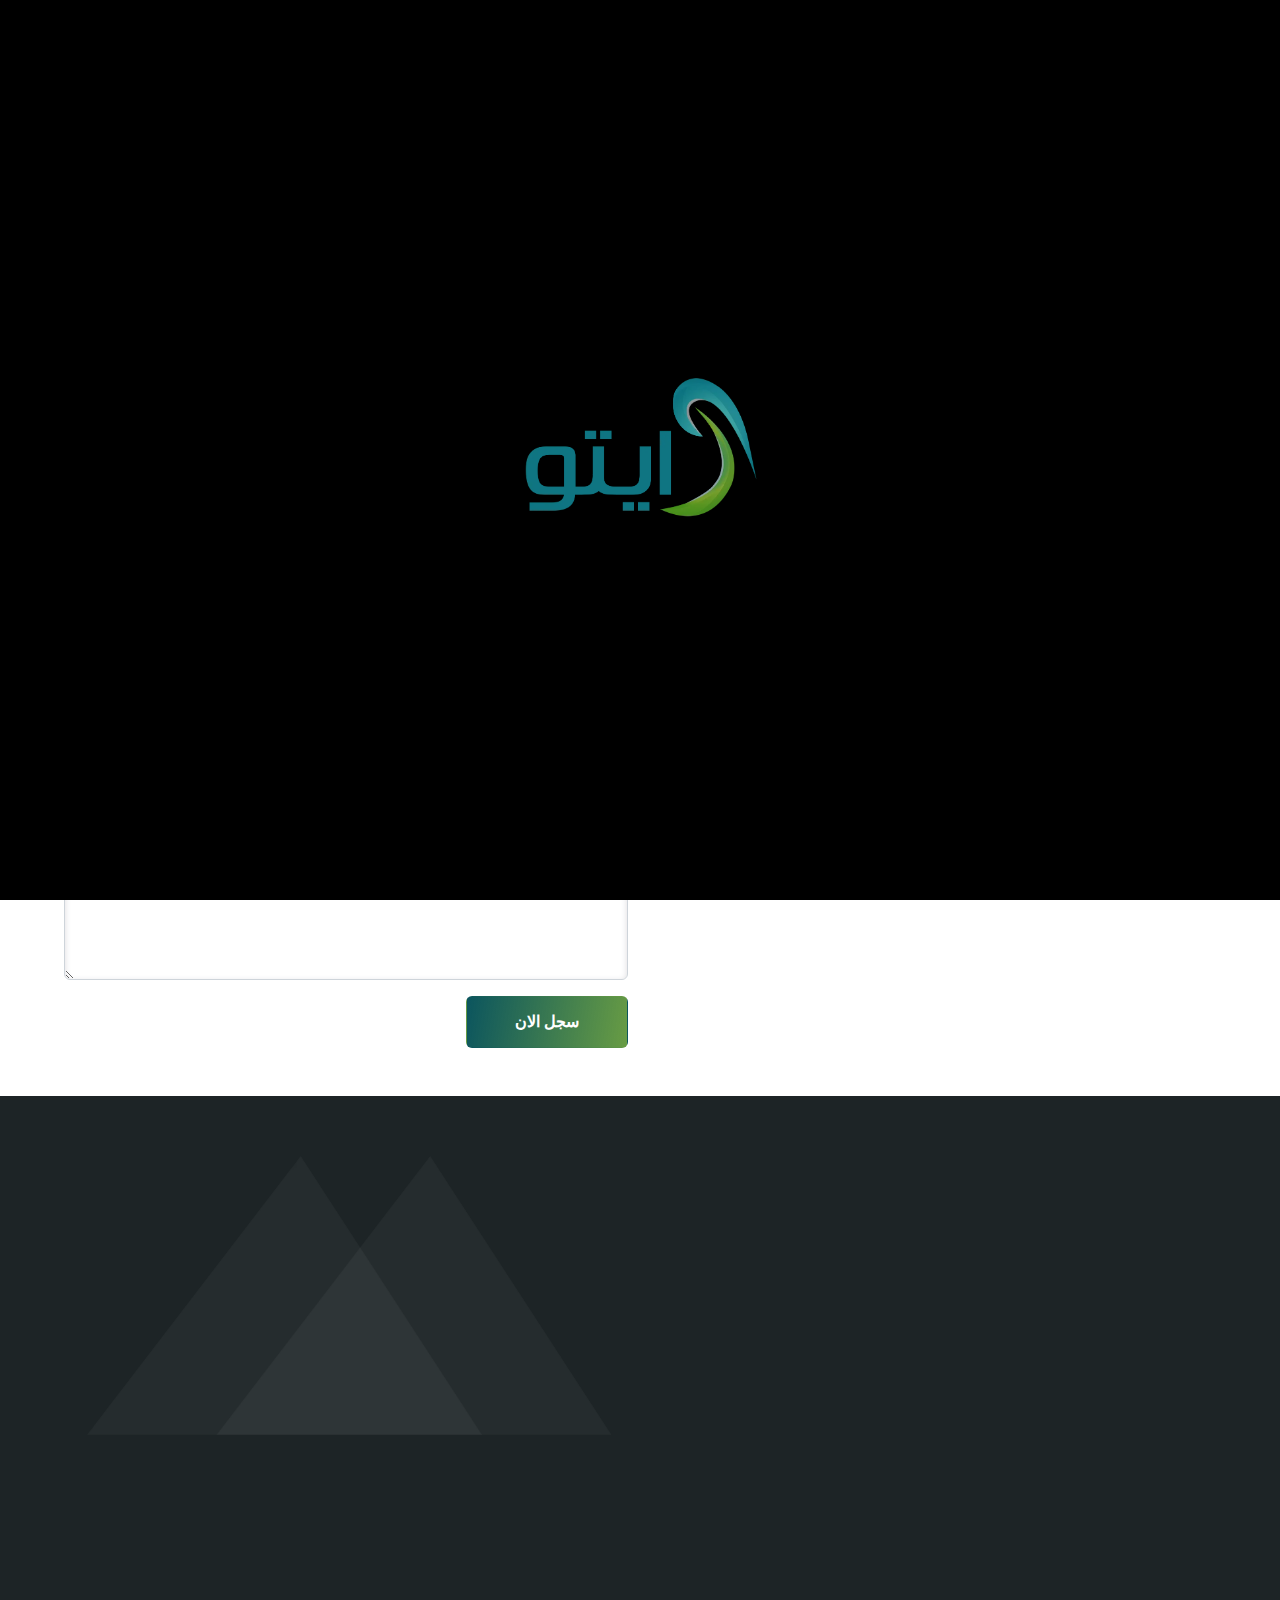
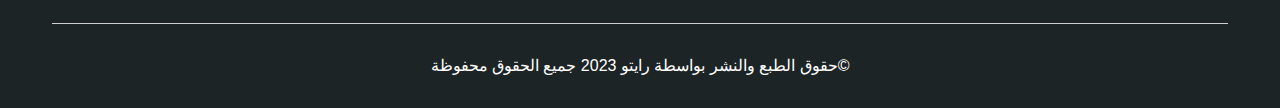
<file: contact.html>
<!DOCTYPE html>
<html lang="ar" dir="rtl">
  <head>
    <meta charset="UTF-8">
    <meta http-equiv="X-UA-Compatible" content="IE=edge">
    <meta name="viewport" content="width=device-width, initial-scale=1.0">
    <meta name="keywords" content="تواصل معنا واستفد من حلول برمجية وأنظمة برمجية مخصص">
    <meta name="description" content="اتصل بفريق رايتو للحصول على الدعم المتعلق بحلول برمجية وأنظمة برمجية، نحن نقدم خدمة العملاء الممتازة والاستشارات المخصصة لمساعدتك في تحقيق أهدافك التقنية.
    ">
    <meta name="author" content="hadeer hussein">
    <meta property="og:title" content="تواصل معنا | شركة رايتو لحلول برمجية وأنظمة برمجية
    "/>
    <meta property="og:type" content="Website"/>
    <meta property="og:url" content="" />
    <meta property="og:image" content="assets/img/LOGO.png"/>
    <link href="assets/img/LOGO.png"  rel="shortcut icon"/>
    <title> أنظمة رايتو المحاسبية - Raito ERP systems</title>
    <link href="./assets/css/bootstrap.min.css" rel="stylesheet">
    <link rel="stylesheet" href="assets/css/owl.carousel.min.css">
    <link rel="stylesheet" href="assets/css/owl.theme.default.min.css">
    <link rel="stylesheet" href="https://unpkg.com/aos@next/dist/aos.css" />
    <link href="./assets/font/font-awesome/css/all.css" rel="stylesheet">
    <link href="./assets/css/style.css" rel="stylesheet">
    <link href="./assets/css/style-en.css" rel="stylesheet">
    <link href="./assets/css/style-system.css" rel="stylesheet"><!--لينك خاص بالتصميم الجديد-->

</head>
<body>
     <!-------------------------start-loading-pag------------------------->
     <div class="component-stert">
          <div class="component--intro status--loaded">
              <img src="./assets/img/logoar.webp" alt="logo" loading="lazy">
          </div>
      </div>
      <!---------------------------end-loading-pag------------------------->
     <!--nav-->
     <nav class="navbar navbar-expand-xl bg-body-tertiary fixed-top navber-index">
      <div class="container">
        <a class="navbar-brand" href="index.html">
           <img src="./assets/img/logoar.webp" alt="logo">
        </a>
        <button class="navbar-toggler" type="button" data-bs-toggle="collapse" data-bs-target="#navbarSupportedContent" aria-controls="navbarSupportedContent" aria-expanded="false" aria-label="Toggle navigation">
          <span class="navbar-toggler-icon"></span>
        </button>
        <div class="collapse navbar-collapse" id="navbarSupportedContent">
          <ul class="navbar-nav me-auto mb-2 mb-lg-0 align-items-center">
            <li class="nav-item">
              <a class="nav-link" aria-current="page" href="index.html">الرئيسية</a>
            </li>
            <li class="nav-item">
              <a class="nav-link" href="about.html">من نحن</a>
            </li>
            
           <li class="nav-item dropdown">
            <a class="nav-link dropdown-toggle" href="Services.html">
              الخدمات
            </a>
              <ul class="dropdown-menu">
                <li><a class="dropdown-item" href="services-web.html">تصميم المواقع الاكترونية </a></li>
              <li><a class="dropdown-item" href="services-mobile.html">تصميم تطبيقات الجوال  </a></li>
              </ul>
            </li>
            <li class="nav-item dropdown">
              <a class="nav-link dropdown-toggle" href="Programs.html" role="button">
                البرامج
              </a>
              <ul class="dropdown-menu">
                <li><a class="dropdown-item" href="Programs-Asset-system-tow.html">    برنامج ادارة الاصول  والصيانة</a></li>

                <li><a class="dropdown-item" href="Programs-Accounting.html"> برنامج المحاسبة</a></li>
                <li><a class="dropdown-item" href="Programs-stores.html">  برنامج ادارة المخازن </a></li>
                <li><a class="dropdown-item" href="Programs-delegates.html">  برنامج ادارة المناديب  </a></li>
                <li><a class="dropdown-item" href="Programs-Personnel.html">  برنامج ادارة   المحطات  </a></li>
             
              </ul>
            </li>
            <li class="nav-item">
                <a class="nav-link" href="prices.html"> اسعارنا</a>
           </li>
           <li class="nav-item">
                <a class="nav-link" href="Blog.html">المدونة</a>
              </li>
            <li class="nav-item nav-login-lang">
              <a class="nav-link" href="contact.html">تواصل معنا</a>
            </li>
            <!-- <li class="nav-item nav-login-lang">
                <a class="nav-link" href="login.html">  تسجيل الدخول</a>
           </li> -->
           <li class="nav-item lang-item">
                <!-- <a class="nav-link" href="#"> en</a> -->
                <div class="language-switcher">
                  <button class="lang-btn btn" id="arabic-btn" title="Switch to Arabic" >
                    <img src="./assets/Asset-system/icon/Flag-Saudi-Arabia.webp" alt="Arabic" loading="lazy" />
                  </button>
                  <button class="lang-btn btn" id="english-btn" title="Switch to english" style="display: none;">
                    <img src="./assets/Asset-system/icon/united-kingdom.png" alt="English" loading="lazy" />
                  </button>
                </div>
           </li>
          
          </ul>
         
        </div>
      </div>
    </nav>
     <!--end-nav-->
     <!---->
     <section class="component-hadeer">
      <img src="./assets/Asset-system/pngwing.com (1).png" alt="img" loading="lazy">

        <div class="container">
            <h2 class="page-title">تواصل معنا</h2>
        </div>
     </section>
     <section class="content-content mt-5 pb-5">
        <div class="container">
          <div class="row mx-0 justify-content-center">
            <div class="col-md-8 text-center">
               <h6 class="title-title">   جاهزون لدعم عملك على مدار 24 ساعة </h6>
               <p class="pt-3 p-decerption">
                نمتلك قسم كامل من خدمة العملاء يساعدك طوال اليوم، إذا أردت أن تطرح سؤالًا بخصوص الحلول البرمجية أو الأنظمة المحاسبية، لا تتردد في التواصل معنا.               </p>
            </div>
         </div>
          
           <div class="row mx-0 row-cols-lg-2 row-cols-1 pt-5">
              <div class="col">
                <h6  class="title-title">معلومات  الاتصال</h6>
                <div class="component-contents pt-5">
                  <div class="contact-content-c mb-3">
                    <a class="content-box" href="https://maps.app.goo.gl/YTLGN9WXiyjrZhZK9">
                      
                        <i class="fa fa-location-dot"></i>
                        الرياض ، المملكة العربية السعودية ، 4000
                        طريق دائري 12993 ، 27              
                    </a>
                  </div>
                  <div class="contact-content-c mb-3">
                    <a href="tel:+966538499438" class="content-box">
                        <i class="fa fa-phone"></i>
                        <span>966538499438+</span>
                    </a>
                  </div>
                  <div class="contact-content-c mb-3">
                    <a href="mailto:info@raitotec.com" class="content-box">
                        <i class="fas fa-envelope"></i>
                        info@raitotec.com
                    </a>
                  </div>
                </div>
               
              </div>
              <div class="col">
                <form class="form-content">
                  <div class="mb-3">
                    <label for="exampleInput" class="form-label">الأسم بالكامل<span>*</span></label>
                    <input type="text" class="form-control" id="exampleInput">
                  </div>
                  <div class="mb-3">
                    <label for="exampleInputEmail1" class="form-label">البريد الالكتروني <span>*</span></label>
                    <input type="email" class="form-control" id="exampleInputEmail1" aria-describedby="emailHelp">
                  </div>
                  <div class="mb-3">
                    <label for="exampleInput" class="form-label"> نوع المشروع <span>*</span></label>

                    <select class="form-select" aria-label="Default select example">
                      <option selected>Open this select menu</option>
                      <option value="1">One</option>
                      <option value="2">Two</option>
                      <option value="3">Three</option>
                    </select>
                  </div>
                  <div class="mb-3">
                    <label for="exampleInput" class="form-label"> الجوال<span>*</span></label>
                    <input type="phone" class="form-control" id="exampleInput">
                  </div>
                  <div class="mb-3">
                    <label for="exampleInput" class="form-label"> وصف المشروع<span>*</span></label>
                    <textarea class="form-control" placeholder="Leave a comment here" id="floatingTextarea2" rows="6"></textarea>

                  </div>
                  <button type="submit" class="btn btn-primar  px-5 pt-3 pb-3">سجل الان</button>
                </form>
              </div>
           </div>
        </div>
     </section>
    
    <footer class="component-footer  pt-55">
      <div class="container">
        <div class="row mx-0 pb-55 row-footer">
            <div class="col-lg-4 ">
              <div class="aos-init aos-animate"data-aos="fade-up" data-aos-delay="30">
                <div class="logo-footer">
                  <a href="index.html">
                    <img class="img-footer-logo" src="./assets/img/logoar.webp"alt="logo">
                  </a>
                </div>
              
                <p class="p-footer pt-4">
                  
                  نحن شركة رائدة في مجال تطوير الحلول المحاسبية ERP، نقدم حلولًا مبتكرة ومخصصة للشركات لتلبية احتياجاتها الفريدة، كما نعتمد على التقنيات السحابية الحديثة، تتميز خدماتنا بالأمان العالي والدعم الفني المتميز، نلتزم بتقديم حلول عالية الجودة، اكتشف كيف يمكن لشركتك الاستفادة من خبرتنا وانضم إلى قائمة
                  عملائنا المرموقة.

                </p>
                <div class="a-google">
                  <a href="https://apps.apple.com/us/developer/raitotec/id1545363149">
                    <img src="./assets/img/app_store.svg" alt="app">
                  </a>
                  <a href="https://play.google.com/store/apps/developer?id=Raitotec&hl=ar&gl=US">
                    <img src="./assets/img/google_play.svg" alt="google">
                  </a>
                </div>
              </div>
             
            </div>
            <div class="col-lg-2">
              
            <div class="aos-init aos-animate" data-aos="fade-up" data-aos-delay="40">
              <h4 class="title-footer">عناوين سريعة
              </h4>
              <ul class="footer-nav pt-4">
                <li><a href="index.html">الرئيسية</a></li>
                <li><a href="about.html">من نحن </a></li>
                <li><a href="Services.html">خدمات  </a></li>
                <li><a href="prices.html">الأسعار</a></li>
                <li><a href="Blog.html">المدونة</a></li>
                <li><a href="contact.html">تواصل معنا</a></li>
            </ul>
            </div>
              
            </div>
            <div class="col-lg-3">
              <div class="aos-init aos-animate" data-aos="fade-up" data-aos-delay="50">
                <h4 class="title-footer">تواصل معنا</h4>
                <div class="pt-4">
                  <div class="contact-content mb-2">
                    <a class="content-box" href="https://maps.app.goo.gl/YTLGN9WXiyjrZhZK9">
                        <i class="fa fa-location-dot"></i>
                        الرياض ، المملكة العربية السعودية ، 4000
                        طريق دائري 12993 ، 27              
                    </a>
                  </div>
                  <div class="contact-content mb-2">
                    <a href="tel:+966538499438" class="content-box">
                        <i class="fa fa-phone"></i>
                        <span>966538499438+</span>
                    </a>
                  </div>
                  <div class="contact-content mb-2">
                    <a href="mailto:info@raitotec.com" class="content-box">
                        <i class="fas fa-envelope"></i>
                        info@raitotec.com
                    </a>
                </div>
                </div>
              </div>
             
            </div>
            <div class="col-lg-3">
              <div class="aos-init aos-animate" data-aos="fade-up" data-aos-delay="60">
                <h4 class="title-footer">وسائل التواصل الاجتماعى
                </h4>
                <ul class="footer-nav pt-4">
                  <li><a href="https://twitter.com/raitotec" target="_blank"><i class="fab fa-twitter"></i>تويتر</a></li>
                  <li><a href="https://www.facebook.com/Raitotec" target="_blank">  <i class="fab fa-facebook-f"></i>فيسبوك</a></li>
                  <li><a href="https://www.youtube.com/@Raitotec" target="_blank"><i class="fa-brands fa-youtube"></i>يوتيوب</a></li>
                  <li><a href="https://www.instagram.com/raitotec1/" target="_blank"><i class="fab fa-instagram"></i>انستجرام</a></li>
                  <li><a href="https://www.linkedin.com/in/raito-erp-software-830920234/" target="_blank"> <i class="fab fa-linkedin-in"></i>لينكدأن</a></li>
                  <li><a href="https://wa.me/+966539387625?text=I'm%20interested%20in%20your%20website" target="_blank"><i class="fab fa-whatsapp"></i>واتساب</a></li>
                  <li><a href="https://www.linkedin.com/in/raito-erp-software-830920234/" target="_blank"> <i class="fa-brands fa-snapchat"></i>سناب شات</a></li>
              </ul>
              </div>
                
            </div>
        </div>
        <div class="footer-copyright">

                  <div class="text text-center">
                      <p class="mb-0">©حقوق الطبع والنشر بواسطة رايتو 2023 جميع الحقوق محفوظة </p>
                  </div>
        </div>
        <div class="shape-footer">
          <img class="shape-right" src="./assets/img/shap.webp" alt="shape">
        </div>
      </div>
    </footer>
     <!--whatsapp-->
     <div class="compoent-price-hadder">
      <div class="back">
            <a href="https://wa.me/966538499438" class="img-whatsapp px-2" title="تواصل واتساب"> 
              <img src="./assets/Asset-system/icon/whatsapp.png" alt="whatsapp" loading="lazy">
             </a>
      </div>
      
    </div>
     <!--advertisements-->
     <script src="./assets/js/jquery.js"></script>
     <script src="assets/js/owl.carousel.min.js"></script>
     <script src="./assets/js/bootstrap.bundle.min.js"></script>
     <script src="https://unpkg.com/aos@next/dist/aos.js"></script>
     <script src="./assets/js/loade.js"></script>
     <script src="./assets/js/chang-langth.js" ></script>
</body>
</html>
</file>
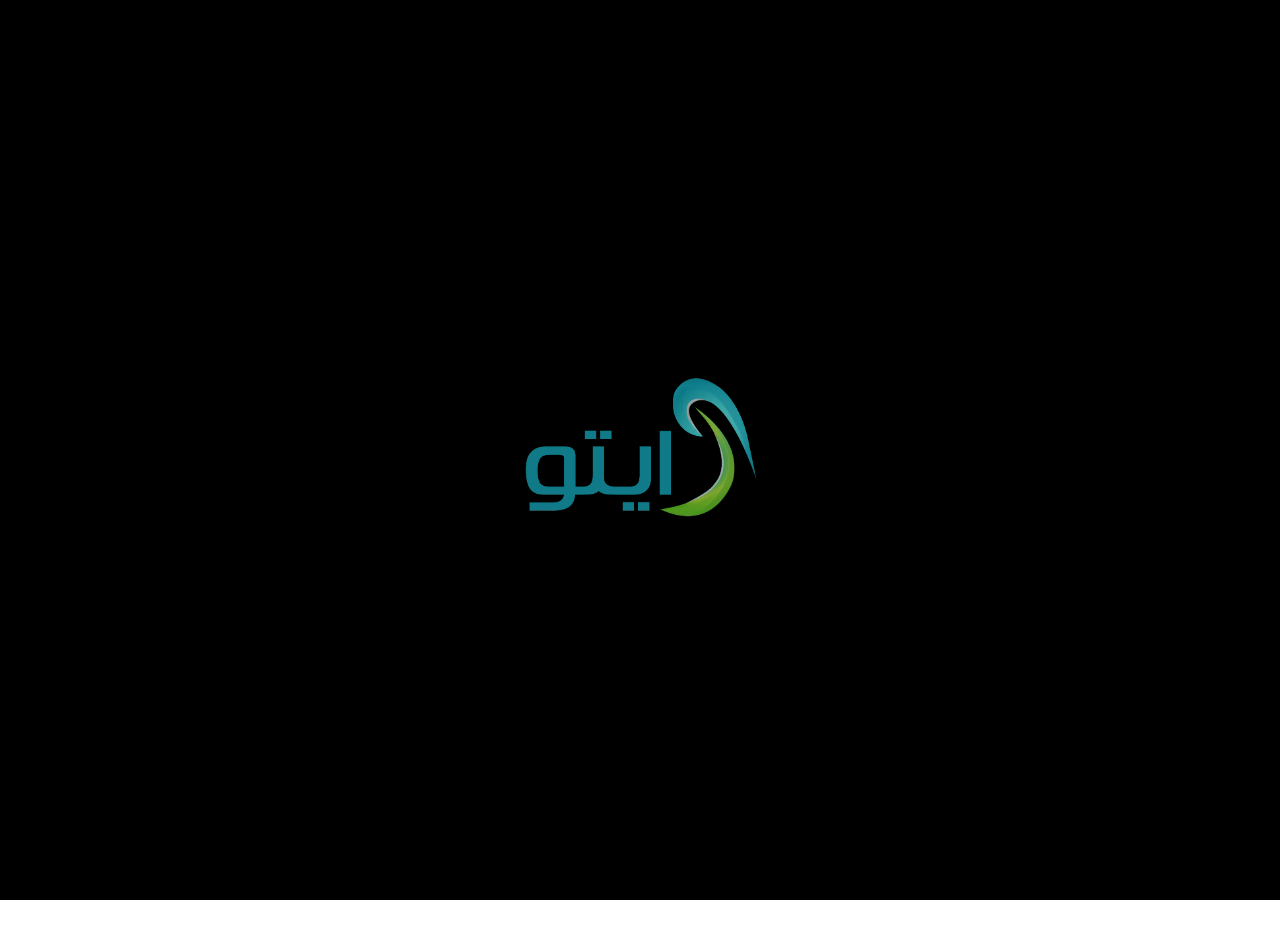
<file: login.html>
<!DOCTYPE html>
<html lang="ar" dir="rtl">
  <head>
    <meta charset="UTF-8">
    <meta http-equiv="X-UA-Compatible" content="IE=edge">
    <meta name="viewport" content="width=device-width, initial-scale=1.0">
    <meta name="keywords" content="">
    <meta name="description" content="">
    <meta name="author" content="hadeer hussein">
    <meta property="og:title" content=""/>
    <meta property="og:type" content="Website"/>
    <meta property="og:url" content="" />
    <meta property="og:image" content="assets/img/LOGO.png"/>
    <link href="assets/img/LOGO.png"  rel="shortcut icon"/>
    <title> أنظمة رايتو المحاسبية - Raito ERP systems</title>
    <link href="./assets/css/bootstrap.min.css" rel="stylesheet">
    <link rel="stylesheet" href="assets/css/owl.carousel.min.css">
    <link rel="stylesheet" href="assets/css/owl.theme.default.min.css">
    <link rel="stylesheet" href="https://unpkg.com/aos@next/dist/aos.css" />
    <link href="./assets/font/font-awesome/css/all.css" rel="stylesheet">
    <link href="./assets/css/style.css" rel="stylesheet">
    <link href="./assets/css/style-en.css" rel="stylesheet">
</head>
<body>
     <!-------------------------start-loading-pag------------------------->
     <div class="component-stert">
          <div class="component--intro status--loaded">
              <img src="./assets/img/logoar.webp" alt="logo">
          </div>
      </div>
      <!---------------------------end-loading-pag------------------------->

     <section class="content-content mt-5 pb-5">
        <div class="container">
          
           <div class="row mx-0 row-cols-lg-2 row-cols-1 row-login">
              
              <div class="col pt-5">
                <div class="mx-auto text-center">
                  <a href="index.html">
                    <img class="logo-login"src="./assets/img/logoar.webp" alt="logo">
                  </a>
                  <h2 class="pt-3 title-login">مرحبا بك مجددا</h2>
                  <p class="pt-3 p-login">مرحبًا بعودتك! الرجاء إدخال التفاصيل الخاصة بك</p>
                </div>
                
                <form class="form-content col-md-8 mx-auto pt-3">
                  
                  <div class="mb-3">
                    <label for="exampleInputEmail1" class="form-label">البريد الالكتروني <span>*</span></label>
                    <input type="email" class="form-control" id="exampleInputEmail1" aria-describedby="emailHelp">
                  </div>
                 
                  <div class="mb-3">
                    <label for="exampleInput" class="form-label"> كلمة المرور<span>*</span></label>
                    <input type="password" class="form-control" id="exampleInput">
                  </div>
                  <div class="text-center">
                    <button type="submit" class="btn btn-primar  px-5 pt-2 pb-2"> تسجيل دخول</button>

                  </div>
                </form>
                <p class="p-login text-center pt-3">ليس لديك  حساب <a href="register.html" class="mx-2  link-login">سجل هنا</a></p>
              </div>
              <div class="col px-0">
                <img class="w-100 img-login"src="./assets/img/login.png" alt="login">
               
              </div>
           </div>
        </div>
     </section>
    
  
    
     <!--advertisements-->
   <script src="./assets/js/jquery.js"></script>
   <script src="assets/js/owl.carousel.min.js"></script>
   <script src="./assets/js/bootstrap.bundle.min.js"></script>
   <script src="https://unpkg.com/aos@next/dist/aos.js"></script>
   <script src="./assets/js/loade.js"></script>
</body>
</html>
</file>
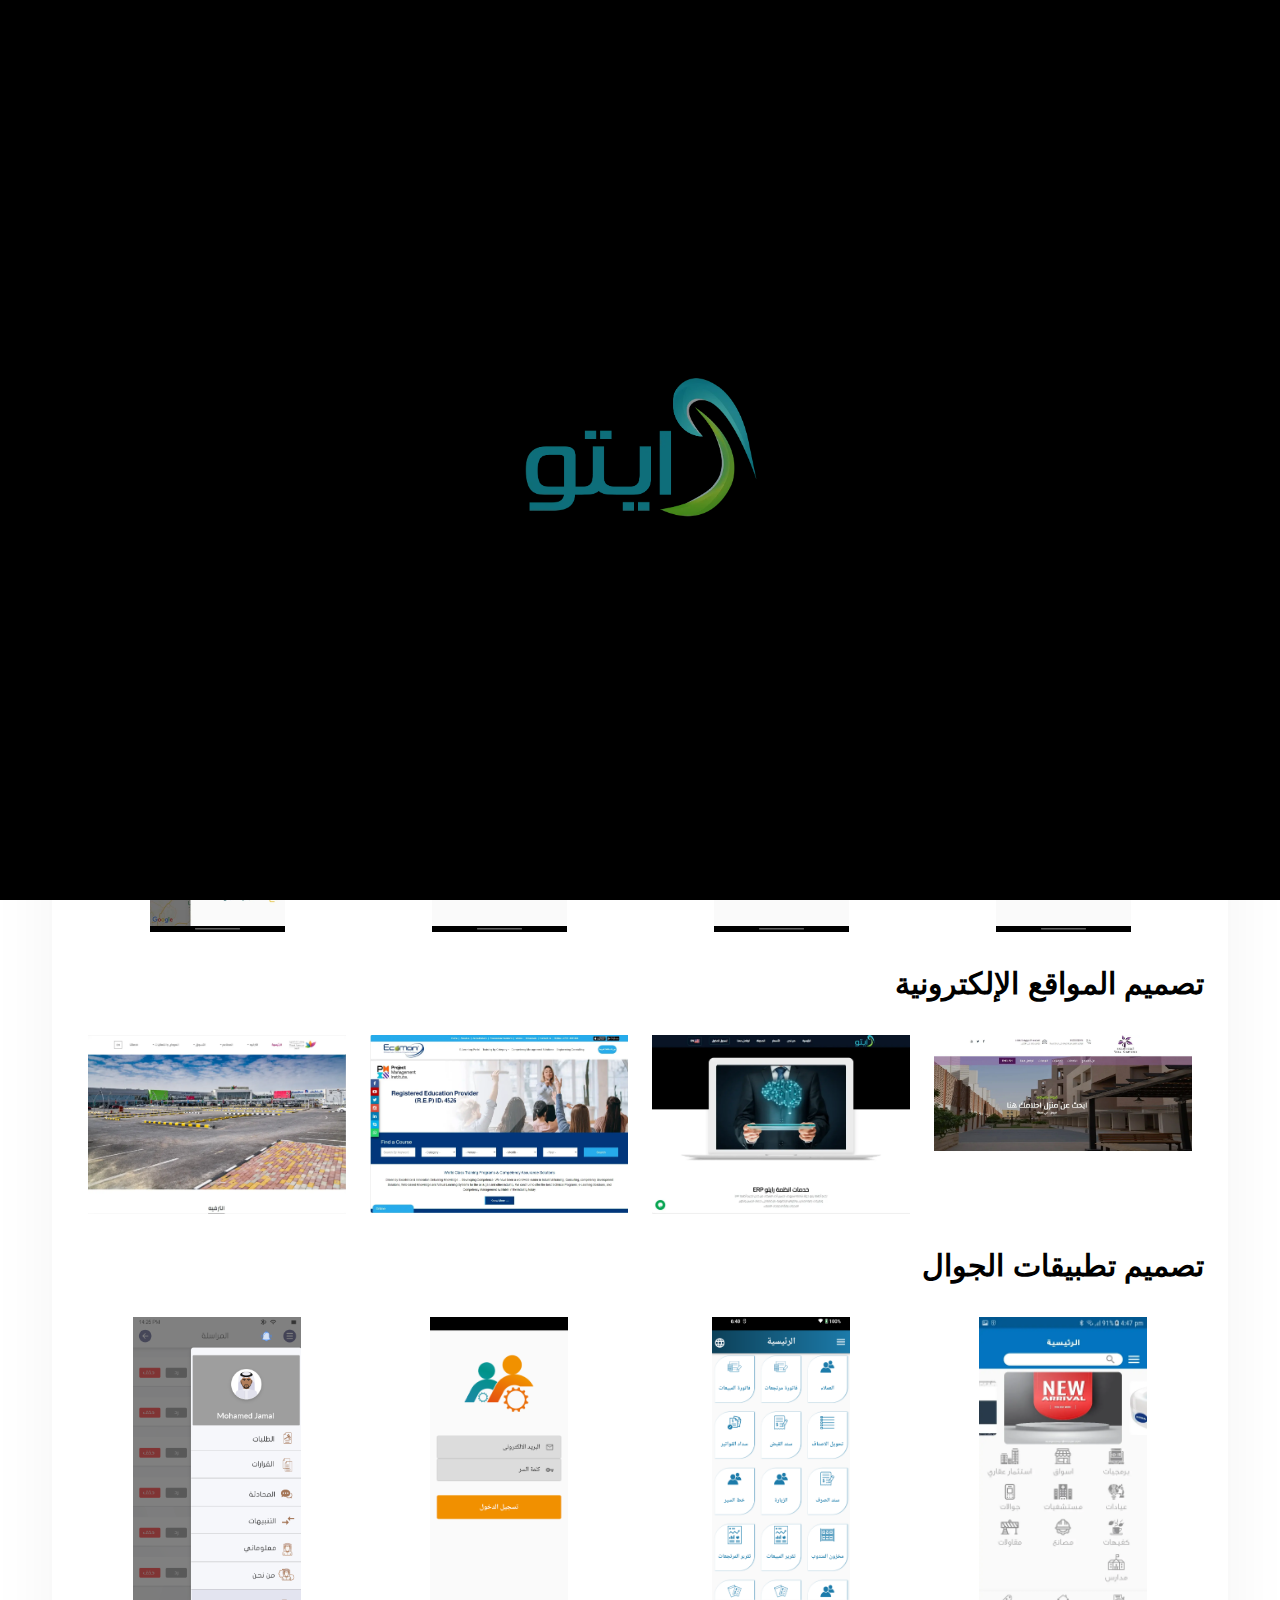
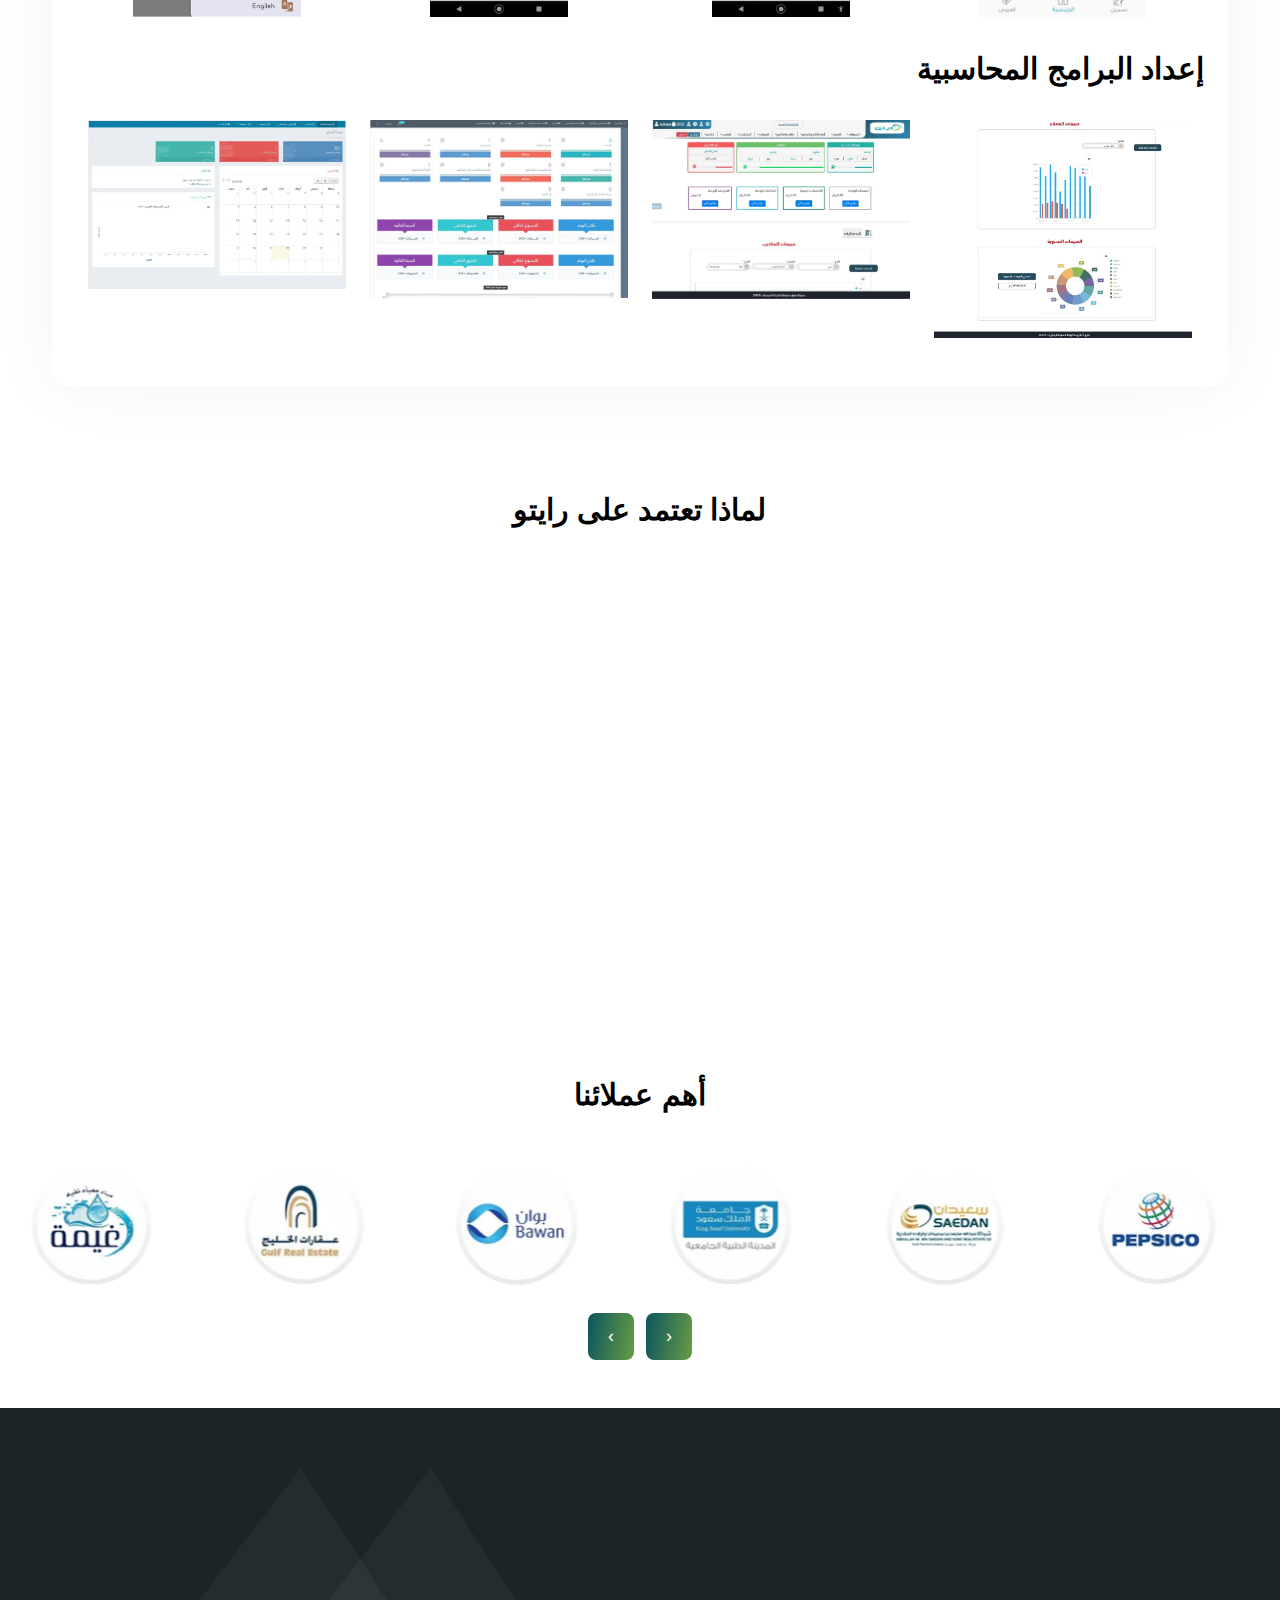
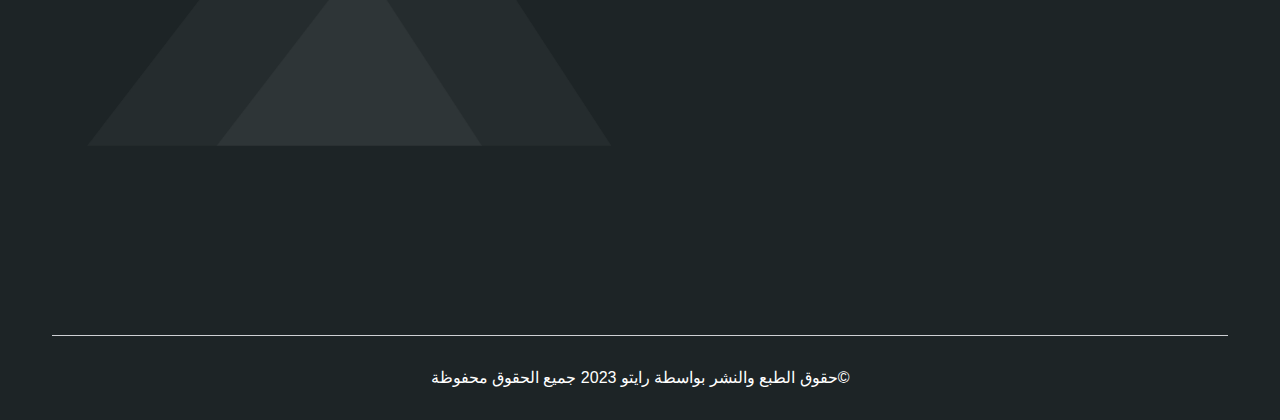
<file: Our-business.html>
<!DOCTYPE html>
<html lang="ar" dir="rtl">
  <head>
    <meta charset="UTF-8">
    <meta http-equiv="X-UA-Compatible" content="IE=edge">
    <meta name="viewport" content="width=device-width, initial-scale=1.0">
    <meta name="keywords" content="نماذج أعمال شركة رايتو للخدمات البرمجية">
    <meta name="description" content="استعرض نماذج أعمال رايتو وتعرّف على حلولنا البرمجية المبتكرة والأنظمة البرمجية المخصصة التي نقدمها. اكتشف قدراتنا في تطوير البرمجيات وتصميم الحلول التقنية">
    <meta name="author" content="hadeer hussein">
    <meta property="og:title" content="نماذج أعمال رايتو | للحلول البرمجية والأنظمة البرمجية 

    "/>
    <meta property="og:type" content="Website"/>
    <meta property="og:url" content="" />
    <meta property="og:image" content="assets/img/LOGO.png"/>
    <link href="assets/img/LOGO.png"  rel="shortcut icon"/>
    <title> أنظمة رايتو المحاسبية - Raito ERP systems</title>
    <link href="./assets/css/bootstrap.min.css" rel="stylesheet">
    <link rel="stylesheet" href="assets/css/owl.carousel.min.css">
    <link rel="stylesheet" href="assets/css/owl.theme.default.min.css">
    <link rel="stylesheet" href="https://unpkg.com/aos@next/dist/aos.css" />
    <link href="./assets/font/font-awesome/css/all.css" rel="stylesheet">
    <link href="./assets/css/style.css" rel="stylesheet">
    <link href="./assets/css/style-en.css" rel="stylesheet">
    <link href="./assets/css/style-system.css" rel="stylesheet"><!--لينك خاص بالتصميم الجديد-->

</head>
<body>
     <!-------------------------start-loading-pag------------------------->
     <div class="component-stert">
          <div class="component--intro status--loaded">
              <img src="./assets/img/logoar.webp" alt="logo" loading="lazy">
          </div>
      </div>
      <!---------------------------end-loading-pag------------------------->
     <!--nav-->
     <nav class="navbar navbar-expand-xl bg-body-tertiary fixed-top navber-index">
      <div class="container">
        <a class="navbar-brand" href="index.html">
           <img src="./assets/img/logoar.webp" alt="logo">
        </a>
        <button class="navbar-toggler" type="button" data-bs-toggle="collapse" data-bs-target="#navbarSupportedContent" aria-controls="navbarSupportedContent" aria-expanded="false" aria-label="Toggle navigation">
          <span class="navbar-toggler-icon"></span>
        </button>
        <div class="collapse navbar-collapse" id="navbarSupportedContent">
          <ul class="navbar-nav me-auto mb-2 mb-lg-0 align-items-center">
            <li class="nav-item">
              <a class="nav-link" aria-current="page" href="index.html">الرئيسية</a>
            </li>
            <li class="nav-item">
              <a class="nav-link" href="about.html">من نحن</a>
            </li>
            
           <li class="nav-item dropdown">
            <a class="nav-link dropdown-toggle" href="Services.html">
              الخدمات
            </a>
              <ul class="dropdown-menu">
                <li><a class="dropdown-item" href="services-web.html">تصميم المواقع الاكترونية </a></li>
              <li><a class="dropdown-item" href="services-mobile.html">تصميم تطبيقات الجوال  </a></li>
              </ul>
            </li>
            <li class="nav-item dropdown">
              <a class="nav-link dropdown-toggle" href="Programs.html" role="button">
                البرامج
              </a>
              <ul class="dropdown-menu">
                <li><a class="dropdown-item" href="Programs-Asset-system-tow.html">    برنامج ادارة الاصول  والصيانة</a></li>

                <li><a class="dropdown-item" href="Programs-Accounting.html"> برنامج المحاسبة</a></li>
                <li><a class="dropdown-item" href="Programs-stores.html">  برنامج ادارة المخازن </a></li>
                <li><a class="dropdown-item" href="Programs-delegates.html">  برنامج ادارة المناديب  </a></li>
                <li><a class="dropdown-item" href="Programs-Personnel.html">  برنامج ادارة   المحطات  </a></li>
             
              </ul>
            </li>
            <li class="nav-item">
                <a class="nav-link" href="prices.html"> اسعارنا</a>
           </li>
           <li class="nav-item">
                <a class="nav-link" href="Blog.html">المدونة</a>
              </li>
            <li class="nav-item nav-login-lang">
              <a class="nav-link" href="contact.html">تواصل معنا</a>
            </li>
            <!-- <li class="nav-item nav-login-lang">
                <a class="nav-link" href="login.html">  تسجيل الدخول</a>
           </li> -->
           <li class="nav-item lang-item">
                <!-- <a class="nav-link" href="#"> en</a> -->
                <div class="language-switcher">
                  <button class="lang-btn btn" id="arabic-btn" title="Switch to Arabic" >
                    <img src="./assets/Asset-system/icon/Flag-Saudi-Arabia.webp" alt="Arabic" loading="lazy" />
                  </button>
                  <button class="lang-btn btn" id="english-btn" title="Switch to english" style="display: none;">
                    <img src="./assets/Asset-system/icon/united-kingdom.png" alt="English" loading="lazy" />
                  </button>
                </div>
           </li>
          
          </ul>
         
        </div>
      </div>
    </nav>
     <!--end-nav-->
     <section class="component-hadeer">
      <img src="./assets/Asset-system/pngwing.com (1).png" alt="img" loading="lazy">

      <div class="container">
          <h2 class="page-title">  نماذج أعمالنا 
          </h2>
      </div>
     </section>
     <!---->
     <section class="component-content pt-5 pb-5">
      <div class="container">
        <h2 class="title-title">  نبذة عن أعمالنا </h2>
        <p class="pt-3 p-decerption">
          رايتو هي شركة تطوير برمجيات احترافية، قدمت الشركة الكثير من الأعمال في مجالات متعددة، ومن أهم تلك المجالات تصميم وتنفيذ الأنظمة البرمجية ERP بالإضافة إلى تصميم تطبيقات الجوال و تصميم المواقع الإلكترونية وغيرها من الخدمات في مجال الأنظمة البرمجية.        
        
        </p>
      
         <div class="component-content-or mt-5">
          <h2 class="title-title text-center"> أهم نماذج أعمالنا</h2>
          <div class="component-or p-4 mt-5">
              
            <h3 class="title-title text-end">تأهيل المحطات</h3>
            <div class="row mx-0 row-cols-lg-4 row-cols-md-2 row-cols-1 g-4 pt-4 pb-4">
              <div class="col">
                <img class="img-or"src="./assets/img/setion-our.webp" alt="ststions">
              </div>
              <div class="col">
                <img class="img-or"src="./assets/img/setion-our2.webp" alt="ststions">
              </div>
              <div class="col">
                <img class="img-or"src="./assets/img/setion-our3.webp" alt="ststions">
              </div>
              <div class="col">
                <img class="img-or"src="./assets/img/setion-our4.webp" alt="ststions">
              </div>
            </div>
            <h3 class="title-title text-end"> تصميم المواقع الإلكترونية
            </h3>
            <div class="row mx-0 row-cols-lg-4 row-cols-md-2 row-cols-1 g-4 pt-4 pb-4">
              <div class="col">
                <img class="img-or"src="./assets/img/web-our1.webp" alt="web">
              </div>
              <div class="col">
                <img class="img-or"src="./assets/img/web-our2.webp" alt="web">
              </div>
              <div class="col">
                <img class="img-or"src="./assets/img/web-our3.webp" alt="web">
              </div>
              <div class="col">
                <img class="img-or"src="./assets/img/web-our4.webp" alt="web">
              </div>
            </div>
            <h3 class="title-title text-end"> تصميم تطبيقات الجوال
            </h3>
            <div class="row mx-0 row-cols-lg-4 row-cols-md-2 row-cols-1 g-4 pt-4 pb-4">
              <div class="col">
                <img class="img-or"src="./assets/img/mobile-our.webp" alt="web">
              </div>
              <div class="col">
                <img class="img-or"src="./assets/img/mobile-our2.webp" alt="web">
              </div>
              <div class="col">
                <img class="img-or"src="./assets/img/mobile-our3.webp" alt="web">
              </div>
              <div class="col">
                <img class="img-or"src="./assets/img/mobile-our4.webp" alt="web">
              </div>
            </div>
            <h3 class="title-title text-end">   إعداد البرامج المحاسبية
            </h3>
            <div class="row mx-0 row-cols-lg-4 row-cols-md-2 row-cols-1 g-4 pt-4 pb-4">
              <div class="col">
                <img class="img-or"src="./assets/img/pagreem-our2.webp" alt="management">
              </div>
              <div class="col">
                <img class="img-or"src="./assets/img/pagrem-our.webp" alt="management">
              </div>
              <div class="col">
                <img class="img-or"src="./assets/img/pagrem-our3.webp" alt="management">
              </div>
              <div class="col">
                <img class="img-or"src="./assets/img/pagrem-our4.webp" alt="management">
              </div>
            </div>
          </div>
         </div>
            
           
         
       
      </div>
     </section>
     <!---->
       
    
    <section class="pt-5 pb-5">
      <div class="container">
        <div class="row mx-0 justify-content-center">
          <div class="col-md-8 text-center">
            <h3 class="title-title"> 
             لماذا تعتمد على رايتو
            </h3>
        
          </div>
        </div>

            <div class="mt-4 row mx-0 row-cols-lg-4 row-cols-md-3 row-cols-1 g-4">
           
              <div class="col aos-init" data-aos="fade-up" data-aos-anchor-placement="center-bottom">
                <div class=" card-depends about-item-best p-3">
                  <img class="img-repet" src="./assets/Asset-system/icon/services-1.svg" alt="Assets">
                  <div class="item-asset pt-3">
                    <h4 class="title-asset">
                     	دعم فني مجاني دايمًا معاك
                    </h4>
                 
                  </div>
                </div>
              </div>
              <div class=" col aos-init"  data-aos="fade-up" data-aos-anchor-placement="center-bottom"> 
                <div class="card-depends about-item-best p-3">
                  <img class="img-repet" src="./assets/Asset-system/icon/Assets/Assets-2.png" alt="Assets">
                  <div class="item-asset pt-3">
                    <h4 class="title-asset">
                      	نعدّل النظام مجاني عشان يناسبك
                    </h4>
               
                  </div>
                </div>
               
                </div>
              <div class="col aos-init"  data-aos="fade-up" data-aos-anchor-placement="center-bottom">
                <div class="card-depends about-item-best p-3">
                  <img class="img-repet" src="./assets/Asset-system/icon/Assets/Assets-3.png" alt="Assets">
                  <div class="item-asset pt-3">
                    <h6 class="title-asset">
                     	الوصول من أي مكان وفي أي وقت 
                    </h6>
                   
                  </div>
                </div> 
             
                </div>
              <div class="col aos-init"  data-aos="fade-up" data-aos-anchor-placement="center-bottom"> 
                <div class="card-depends about-item-best p-3">
                  <img class="img-repet" src="./assets/Asset-system/icon/decision-making/إدارة المصاريف.png" alt="Assets">
                  <div class="item-asset pt-3">
                    <h6 class="title-asset">
                     	سعر مناسب ليك

                    </h6>
                
                  </div>
                </div> 
                                 
              </div>
              <div class="col aos-init"  data-aos="fade-up" data-aos-anchor-placement="center-bottom"> 
                <div class="card-depends about-item-best p-3">
                  <img class="img-repet" src="./assets/Asset-system/icon/Assets/Assets-4.png" alt="Assets">
                  <div class="item-asset pt-3">
                    <h6 class="title-asset">
                     	تحليلات ذكية بذكاء اصطناعي

                    </h6>
                
                  </div>
                </div> 
                                 
              </div>
              <div class="col aos-init"  data-aos="fade-up" data-aos-anchor-placement="center-bottom"> 
                <div class="card-depends about-item-best p-3">
                  <img class="img-repet" src="./assets/Asset-system/icon/Assets/Assets-4.png" alt="Assets" loading="lazy">
                  <div class="item-asset pt-3">
                    <h6 class="title-asset">
                     	متوافق مع المعايير الحكومية

                    </h6>
                
                  </div>
                </div> 
                                 
              </div>
              <div class="col aos-init"  data-aos="fade-up" data-aos-anchor-placement="center-bottom"> 
                <div class="card-depends about-item-best p-3">
                  <img class="img-repet" src="./assets/Asset-system/icon/application/application-1.png" alt="Assets" loading="lazy">
                  <div class="item-asset pt-3">
                    <h6 class="title-asset">
                      	نظام يشتغل مع كل الأجهزة والأنظمة

                    </h6>
                
                  </div>
                </div> 
                                 
              </div>
              <div class="col aos-init"  data-aos="fade-up" data-aos-anchor-placement="center-bottom"> 
                <div class="card-depends about-item-best p-3">
                  <img class="img-repet" src="./assets/Asset-system/icon/Assets/Assets-4.png" alt="Assets" loading="lazy">
                  <div class="item-asset pt-3">
                    <h6 class="title-asset">
                    	كل التقارير اللي تحتاجها جاهزة

                    </h6>
                
                  </div>
                </div> 
                                 
              </div>
          

            </div>
           
         
          
         
      </div>
     </section>
     <!---->
       <!--custumer-img-->
    <section class="component-custemer mt-5 pb-5">
      <div class="text-center">
        <h2 class="title-title">    أهم عملائنا </h2>
  
    </div>
      <div class="owl-carousel component-team-new pt-5">
             
                  <div class="ms-3 me-5">
                        <img src="./assets/img/hader01.webp" alt="custemer">
                  </div>
                  <div class="ms-3 me-5">
                        <img src="./assets/img/hader02.webp" alt="custemer">
                  </div>
                  <div class="ms-3 me-5">
                      <img src="./assets/img/hader03.webp" alt="custemer">
                  </div>
                  <div class="ms-3 me-5">
                    <img src="./assets/img/hader04.webp" alt="custemer">
                </div>
                  <div class="ms-3 me-5">
                        <img src="./assets/img/hader05.webp" alt="custemer">
                  </div>
                  <div class="ms-3 me-5">
                      <img src="./assets/img/hader06.webp" alt="custemer">
                  </div>
                  <div class="ms-3 me-5">
                    <img src="./assets/img/hader07.webp" alt="custemer">
                  </div>
                  <div class="ms-3 me-5">
                    <img src="./assets/img/hader08.webp" alt="custemer">
                  </div>
                  <div class="ms-3 me-5">
                    <img src="./assets/img/hader09.webp" alt="custemer">
                  </div>
                  <div class="ms-3 me-5">
                    <img src="./assets/img/hader10.webp" alt="custemer">
                  </div>
                  <div class="ms-3 me-5">
                    <img src="./assets/img/hader11.webp" alt="custemer">
                  </div>
                  <div class="ms-3 me-5">
                    <img src="./assets/img/hader12.webp" alt="custemer">
                  </div>
                  <div class="ms-3 me-5">
                    <img src="./assets/img/hader13.webp" alt="custemer">
                  </div>
                  <div class="ms-3 me-5">
                    <img src="./assets/img/hader14.png" alt="custemer">
                  </div>
      </div>
    </section>
     <!--custumer-img-->

     <footer class="component-footer  pt-55">
      <div class="container">
        <div class="row mx-0 pb-55 row-footer">
            <div class="col-lg-4 ">
              <div class="aos-init aos-animate"data-aos="fade-up" data-aos-delay="30">
                <div class="logo-footer">
                  <a href="index.html">
                    <img class="img-footer-logo" src="./assets/img/logoar.webp"alt="logo">
                  </a>
                </div>
              
                <p class="p-footer pt-4">
                  
                  نحن شركة رائدة في مجال تطوير الحلول المحاسبية ERP، نقدم حلولًا مبتكرة ومخصصة للشركات لتلبية احتياجاتها الفريدة، كما نعتمد على التقنيات السحابية الحديثة، تتميز خدماتنا بالأمان العالي والدعم الفني المتميز، نلتزم بتقديم حلول عالية الجودة، اكتشف كيف يمكن لشركتك الاستفادة من خبرتنا وانضم إلى قائمة
                  عملائنا المرموقة.

                </p>
                <div class="a-google">
                  <a href="https://apps.apple.com/us/developer/raitotec/id1545363149">
                    <img src="./assets/img/app_store.svg" alt="app">
                  </a>
                  <a href="https://play.google.com/store/apps/developer?id=Raitotec&hl=ar&gl=US">
                    <img src="./assets/img/google_play.svg" alt="google">
                  </a>
                </div>
              </div>
             
            </div>
            <div class="col-lg-2">
              
            <div class="aos-init aos-animate" data-aos="fade-up" data-aos-delay="40">
              <h4 class="title-footer">عناوين سريعة
              </h4>
              <ul class="footer-nav pt-4">
                <li><a href="index.html">الرئيسية</a></li>
                <li><a href="about.html">من نحن </a></li>
                <li><a href="Services.html">خدمات  </a></li>
                <li><a href="prices.html">الأسعار</a></li>
                <li><a href="Blog.html">المدونة</a></li>
                <li><a href="contact.html">تواصل معنا</a></li>
            </ul>
            </div>
              
            </div>
            <div class="col-lg-3">
              <div class="aos-init aos-animate" data-aos="fade-up" data-aos-delay="50">
                <h4 class="title-footer">تواصل معنا</h4>
                <div class="pt-4">
                  <div class="contact-content mb-2">
                    <a class="content-box" href="https://maps.app.goo.gl/YTLGN9WXiyjrZhZK9">
                        <i class="fa fa-location-dot"></i>
                        الرياض ، المملكة العربية السعودية ، 4000
                        طريق دائري 12993 ، 27              
                    </a>
                  </div>
                  <div class="contact-content mb-2">
                    <a href="tel:+966538499438" class="content-box">
                        <i class="fa fa-phone"></i>
                        <span>966538499438+</span>
                    </a>
                  </div>
                  <div class="contact-content mb-2">
                    <a href="mailto:info@raitotec.com" class="content-box">
                        <i class="fas fa-envelope"></i>
                        info@raitotec.com
                    </a>
                </div>
                </div>
              </div>
             
            </div>
            <div class="col-lg-3">
              <div class="aos-init aos-animate" data-aos="fade-up" data-aos-delay="60">
                <h4 class="title-footer">وسائل التواصل الاجتماعى
                </h4>
                <ul class="footer-nav pt-4">
                  <li><a href="https://twitter.com/raitotec" target="_blank"><i class="fab fa-twitter"></i>تويتر</a></li>
                  <li><a href="https://www.facebook.com/Raitotec" target="_blank">  <i class="fab fa-facebook-f"></i>فيسبوك</a></li>
                  <li><a href="https://www.youtube.com/@Raitotec" target="_blank"><i class="fa-brands fa-youtube"></i>يوتيوب</a></li>
                  <li><a href="https://www.instagram.com/raitotec1/" target="_blank"><i class="fab fa-instagram"></i>انستجرام</a></li>
                  <li><a href="https://www.linkedin.com/in/raito-erp-software-830920234/" target="_blank"> <i class="fab fa-linkedin-in"></i>لينكدأن</a></li>
                  <li><a href="https://wa.me/+966539387625?text=I'm%20interested%20in%20your%20website" target="_blank"><i class="fab fa-whatsapp"></i>واتساب</a></li>
                  <li><a href="https://www.linkedin.com/in/raito-erp-software-830920234/" target="_blank"> <i class="fa-brands fa-snapchat"></i>سناب شات</a></li>
              </ul>
              </div>
                
            </div>
        </div>
        <div class="footer-copyright">

                  <div class="text text-center">
                      <p class="mb-0">©حقوق الطبع والنشر بواسطة رايتو 2023 جميع الحقوق محفوظة </p>
                  </div>
        </div>
        <div class="shape-footer">
          <img class="shape-right" src="./assets/img/shap.webp" alt="shape">
        </div>
      </div>
    </footer>
    
     <!--advertisements-->
     <script src="./assets/js/jquery.js"></script>
     <script src="assets/js/owl.carousel.min.js"></script>
     <script src="./assets/js/bootstrap.bundle.min.js"></script>
     <script src="https://unpkg.com/aos@next/dist/aos.js"></script>
     <script src="./assets/js/loade.js"></script>
     <script src="./assets/js/chang-langth.js" ></script>
</body>
</html>
</file>
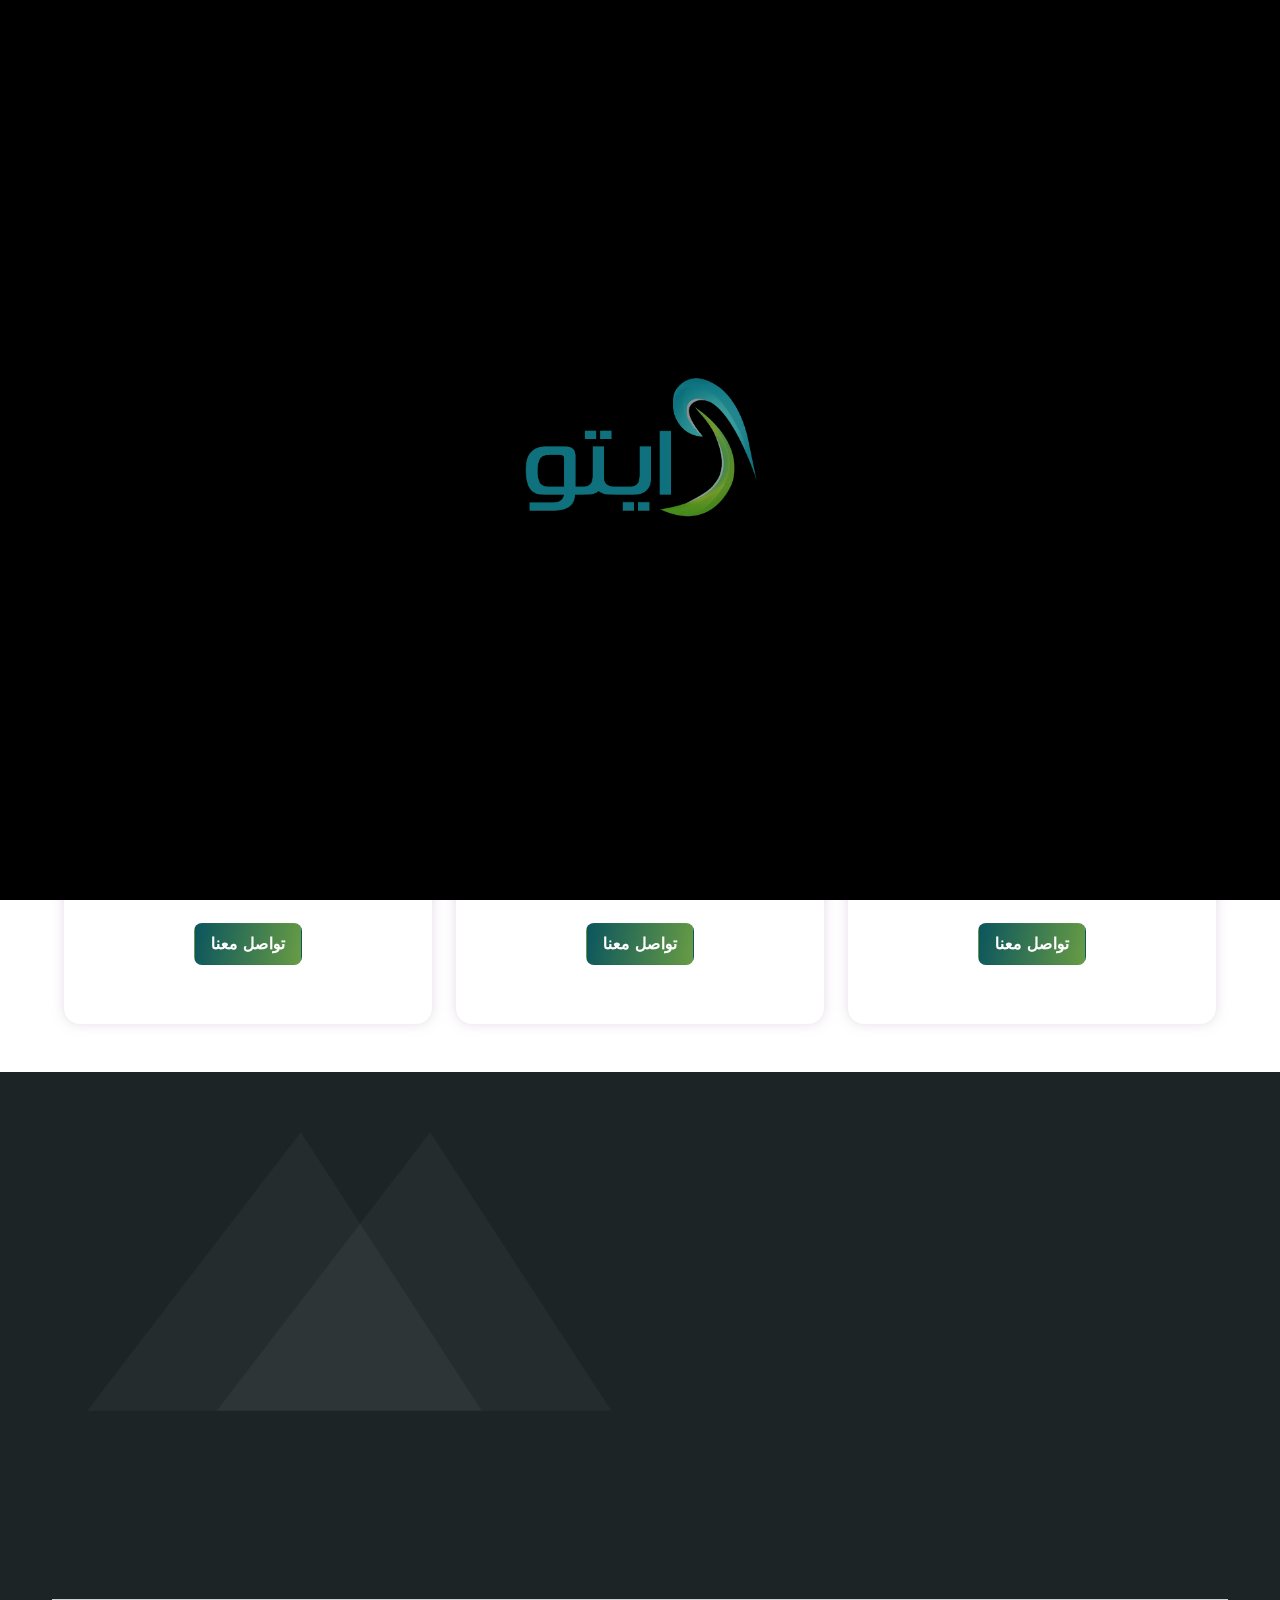
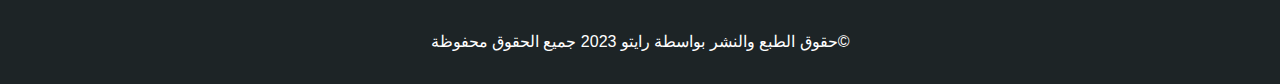
<file: prices.html>
<!DOCTYPE html>
<html lang="ar" dir="rtl">
  <head>
    <meta charset="UTF-8">
    <meta http-equiv="X-UA-Compatible" content="IE=edge">
    <meta name="viewport" content="width=device-width, initial-scale=1.0">
    <meta name="keywords" content="">
    <meta name="description" content="">
    <meta name="author" content="hadeer hussein">
    <meta property="og:title" content=""/>
    <meta property="og:type" content="Website"/>
    <meta property="og:url" content="" />
    <meta property="og:image" content="assets/img/LOGO.png"/>
    <link href="assets/img/LOGO.png"  rel="shortcut icon"/>
    <title> أنظمة رايتو المحاسبية - Raito ERP systems</title>
    <link href="./assets/css/bootstrap.min.css" rel="stylesheet">
    <link rel="stylesheet" href="assets/css/owl.carousel.min.css">
    <link rel="stylesheet" href="assets/css/owl.theme.default.min.css">
    <link rel="stylesheet" href="https://unpkg.com/aos@next/dist/aos.css" />
    <link href="./assets/font/font-awesome/css/all.css" rel="stylesheet">
    <link href="./assets/css/style.css" rel="stylesheet">

    <link href="./assets/css/style-en.css" rel="stylesheet">
    <link href="./assets/css/style-system.css" rel="stylesheet"><!--لينك خاص بالتصميم الجديد-->

</head>
<body>
     <!-------------------------start-loading-pag------------------------->
     <div class="component-stert">
          <div class="component--intro status--loaded">
              <img src="./assets/img/logoar.webp" alt="logo" loading="lazy">
          </div>
      </div>
      <!---------------------------end-loading-pag------------------------->
     <!--nav-->
     <nav class="navbar navbar-expand-xl bg-body-tertiary fixed-top navber-index">
      <div class="container">
        <a class="navbar-brand" href="index.html">
           <img src="./assets/img/logoar.webp" alt="logo">
        </a>
        <button class="navbar-toggler" type="button" data-bs-toggle="collapse" data-bs-target="#navbarSupportedContent" aria-controls="navbarSupportedContent" aria-expanded="false" aria-label="Toggle navigation">
          <span class="navbar-toggler-icon"></span>
        </button>
        <div class="collapse navbar-collapse" id="navbarSupportedContent">
          <ul class="navbar-nav me-auto mb-2 mb-lg-0 align-items-center">
            <li class="nav-item">
              <a class="nav-link" aria-current="page" href="index.html">الرئيسية</a>
            </li>
            <li class="nav-item">
              <a class="nav-link" href="about.html">من نحن</a>
            </li>
            
           <li class="nav-item dropdown">
            <a class="nav-link dropdown-toggle" href="Services.html">
              الخدمات
            </a>
              <ul class="dropdown-menu">
                <li><a class="dropdown-item" href="services-web.html">تصميم المواقع الاكترونية </a></li>
              <li><a class="dropdown-item" href="services-mobile.html">تصميم تطبيقات الجوال  </a></li>
              </ul>
            </li>
            <li class="nav-item dropdown">
              <a class="nav-link dropdown-toggle" href="Programs.html" role="button">
                البرامج
              </a>
              <ul class="dropdown-menu">
                <li><a class="dropdown-item" href="Programs-Asset-system-tow.html">    برنامج ادارة الاصول  والصيانة</a></li>

                <li><a class="dropdown-item" href="Programs-Accounting.html"> برنامج المحاسبة</a></li>
                <li><a class="dropdown-item" href="Programs-stores.html">  برنامج ادارة المخازن </a></li>
                <li><a class="dropdown-item" href="Programs-delegates.html">  برنامج ادارة المناديب  </a></li>
                <li><a class="dropdown-item" href="Programs-Personnel.html">  برنامج ادارة   المحطات  </a></li>
             
              </ul>
            </li>
            <li class="nav-item">
                <a class="nav-link" href="prices.html"> اسعارنا</a>
           </li>
           <li class="nav-item">
                <a class="nav-link" href="Blog.html">المدونة</a>
              </li>
            <li class="nav-item nav-login-lang">
              <a class="nav-link" href="contact.html">تواصل معنا</a>
            </li>
            <!-- <li class="nav-item nav-login-lang">
                <a class="nav-link" href="login.html">  تسجيل الدخول</a>
           </li> -->
           <li class="nav-item lang-item">
                <!-- <a class="nav-link" href="#"> en</a> -->
                <div class="language-switcher">
                  <button class="lang-btn btn" id="arabic-btn" title="Switch to Arabic" >
                    <img src="./assets/Asset-system/icon/Flag-Saudi-Arabia.webp" alt="Arabic" loading="lazy" />
                  </button>
                  <button class="lang-btn btn" id="english-btn" title="Switch to english" style="display: none;">
                    <img src="./assets/Asset-system/icon/united-kingdom.png" alt="English" loading="lazy" />
                  </button>
                </div>
           </li>
          
          </ul>
         
        </div>
      </div>
    </nav>
     <!--end-nav-->
     <section class="component-hadeer">
     <img src="./assets/Asset-system/pngwing.com (1).png" alt="img" loading="lazy">
      <div class="container">
          <h1 class="page-title">  الاسعار</h1>
      </div>
     </section>
     <section class="component-prices pt-5 pb-5 aos-init aos-animate" data-aos-delay="30" data-aos="fade-up">
     
      <div class="container">
        <div class="text-center">
         
          <p class="fs-4 mt-3 p-decerption mb-3">Popular Pricing Package</p>
          <div class="switcher text-center">
            <button id="monthly" class="btn toggle-btn active">شهري</button>
            <button id="yearly" class="btn toggle-btn">سنوي</button>
          </div>
        </div>
       
         <div class="row mx-0 row-cols-lg-3 g-4 row-cols-md-2 row-cols-1 mt-4">
            <div class="col col-peicess" >
              
              <div class="price_box_inner p-md-4 p-2 h-100 " >
                <div class="component-decient">
                  <p>
                   خصم
                   <br>
                   <span> 15%</span>
                  
                  </p>
               </div>
                <div class="nk-pricing-head pb-2 text-center">
                  <h3 class="pt-3 fs-4">الباقة الشاملة</h3>
                  <h4 class="price-component fs-5 mt-4">
                    <span class="span-price" data-monthly="200" data-yearly="2000">200</span> ريال
                    <span>/شهريا</span>
                  </h4>

                </div>
                <ul class="nk-pricing-body mt-4">
                  <li class="mb-3  p-decerption"> 
                    <img src="./assets/Asset-system/accept.png" alt="chack" loading="lazy">

                    عدد الفواتير:لانهائي
                  </li>
                  <li class="mb-3  p-decerption">
                    <img src="./assets/Asset-system/accept.png" alt="chack" loading="lazy">
                    التقارير:الأساسية والمتقدمة وتحليلة
                  </li>
                  <li class="mb-3  p-decerption">
                    <img src="./assets/Asset-system/accept.png" alt="chack" loading="lazy">
                    لوحة التحكم:متطورة
                  </li>
                  <li class="mb-3  p-decerption"> 
                    <img src="./assets/Asset-system/accept.png" alt="chack" loading="lazy">

                    عدد الفواتير:لانهائي
                  </li>
                  <li class="mb-3  p-decerption">
                    <img src="./assets/Asset-system/accept.png" alt="chack" loading="lazy">
                    التقارير:الأساسية والمتقدمة وتحليلة
                  </li>
                  <li class="mb-3  p-decerption">
                    <img src="./assets/Asset-system/accept.png" alt="chack" loading="lazy">
                    لوحة التحكم:متطورة
                  </li>
                
                </ul>
                <div class="text-center">
                  <a href="contact.html" class="btn button-mor p-2 px-3 button-stert ">تواصل معنا</a>
                </div>
              </div>
            </div>
            <div class="col col-peicess">
              <div class="price_box_inner p-md-4 p-2 h-100">
                <div class="nk-pricing-head pb-2 text-center">
                  <h3 class="pt-3 fs-4">الباقة المتقدمة</h3>
                  <h4 class="price-component fs-5 mt-4">
                    <span class="span-price" data-monthly="150" data-yearly="1500">150</span> ريال
                    <span>/شهريا</span>
                  </h4>
                </div>
                <ul class="nk-pricing-body mt-4">
                  <li class="mb-3  p-decerption"> 
                    <img src="./assets/Asset-system/accept.png" alt="chack" loading="lazy">

                    عدد الفواتير:لانهائي
                  </li>
                  <li class="mb-3  p-decerption">
                    <img src="./assets/Asset-system/accept.png" alt="chack" loading="lazy">
                    التقارير:الأساسية والمتقدمة وتحليلة
                  </li>
                  <li class="mb-3  p-decerption">
                    <img src="./assets/Asset-system/accept.png" alt="chack" loading="lazy">
                    لوحة التحكم:متطورة
                  </li>
                 
                
                </ul>
                <div class="text-center">
                  <a href="contact.html" class="btn button-mor p-2 px-3 button-stert ">تواصل معنا</a>
                </div>
              </div>
            </div>
            <div class="col col-peicess">
              <div class="price_box_inner p-md-4 p-2 h-100">
                <div class="nk-pricing-head pb-2 text-center">
                  <h3 class="pt-3 fs-4">الباقة الاساسية</h3>
                  <h4 class="price-component fs-5 mt-4">
                    <span class="span-price" data-monthly="100" data-yearly="1000">100</span> ريال
                    <span>/شهريا</span>
                  </h4>
                </div>
                <ul class="nk-pricing-body mt-4">
                  <li class="mb-3  p-decerption"> 
                    <img src="./assets/Asset-system/accept.png" alt="chack" loading="lazy">

                    عدد الفواتير:لانهائي
                  </li>
                  <li class="mb-3  p-decerption">
                    <img src="./assets/Asset-system/accept.png" alt="chack" loading="lazy">
                    التقارير:الأساسية والمتقدمة وتحليلة
                  </li>
                  <li class="mb-3  p-decerption">
                    <img src="./assets/Asset-system/accept.png" alt="chack" loading="lazy">
                    لوحة التحكم:متطورة
                  </li>
                  <li class="mb-3  p-decerption"> 
                    <img src="./assets/Asset-system/accept.png" alt="chack" loading="lazy">

                    عدد الفواتير:لانهائي
                  </li>
               
                
                </ul>
                <div class="text-center">
                  <a href="contact.html" class="btn button-mor p-2 px-3 button-stert ">تواصل معنا</a>
                </div>
              </div>
            </div>
         </div>
       </div>
     </section>

    
   <footer class="component-footer  pt-55">
    <div class="container">
      <div class="row mx-0 pb-55 row-footer">
          <div class="col-lg-4 ">
            <div class="aos-init aos-animate"data-aos="fade-up" data-aos-delay="30">
              <div class="logo-footer">
                <a href="index.html">
                  <img class="img-footer-logo" src="./assets/img/logoar.webp"alt="logo">
                </a>
              </div>
            
              <p class="p-footer pt-4">
                
                نحن شركة رائدة في مجال تطوير الحلول المحاسبية ERP، نقدم حلولًا مبتكرة ومخصصة للشركات لتلبية احتياجاتها الفريدة، كما نعتمد على التقنيات السحابية الحديثة، تتميز خدماتنا بالأمان العالي والدعم الفني المتميز، نلتزم بتقديم حلول عالية الجودة، اكتشف كيف يمكن لشركتك الاستفادة من خبرتنا وانضم إلى قائمة
                عملائنا المرموقة.

              </p>
              <div class="a-google">
                <a href="https://apps.apple.com/us/developer/raitotec/id1545363149">
                  <img src="./assets/img/app_store.svg" alt="app">
                </a>
                <a href="https://play.google.com/store/apps/developer?id=Raitotec&hl=ar&gl=US">
                  <img src="./assets/img/google_play.svg" alt="google">
                </a>
              </div>
            </div>
           
          </div>
          <div class="col-lg-2">
            
          <div class="aos-init aos-animate" data-aos="fade-up" data-aos-delay="40">
            <h4 class="title-footer">عناوين سريعة
            </h4>
            <ul class="footer-nav pt-4">
              <li><a href="index.html">الرئيسية</a></li>
              <li><a href="about.html">من نحن </a></li>
              <li><a href="Services.html">خدمات  </a></li>
              <li><a href="prices.html">الأسعار</a></li>
              <li><a href="Blog.html">المدونة</a></li>
              <li><a href="contact.html">تواصل معنا</a></li>
          </ul>
          </div>
            
          </div>
          <div class="col-lg-3">
            <div class="aos-init aos-animate" data-aos="fade-up" data-aos-delay="50">
              <h4 class="title-footer">تواصل معنا</h4>
              <div class="pt-4">
                <div class="contact-content mb-2">
                  <a class="content-box" href="https://maps.app.goo.gl/YTLGN9WXiyjrZhZK9">
                      <i class="fa fa-location-dot"></i>
                      الرياض ، المملكة العربية السعودية ، 4000
                      طريق دائري 12993 ، 27              
                  </a>
                </div>
                <div class="contact-content mb-2">
                  <a href="tel:+966538499438" class="content-box">
                      <i class="fa fa-phone"></i>
                      <span>966538499438+</span>
                  </a>
                </div>
                <div class="contact-content mb-2">
                  <a href="mailto:info@raitotec.com" class="content-box">
                      <i class="fas fa-envelope"></i>
                      info@raitotec.com
                  </a>
              </div>
              </div>
            </div>
           
          </div>
          <div class="col-lg-3">
            <div class="aos-init aos-animate" data-aos="fade-up" data-aos-delay="60">
              <h4 class="title-footer">وسائل التواصل الاجتماعى
              </h4>
              <ul class="footer-nav pt-4">
                <li><a href="https://twitter.com/raitotec" target="_blank"><i class="fab fa-twitter"></i>تويتر</a></li>
                <li><a href="https://www.facebook.com/Raitotec" target="_blank">  <i class="fab fa-facebook-f"></i>فيسبوك</a></li>
                <li><a href="https://www.youtube.com/@Raitotec" target="_blank"><i class="fa-brands fa-youtube"></i>يوتيوب</a></li>
                <li><a href="https://www.instagram.com/raitotec1/" target="_blank"><i class="fab fa-instagram"></i>انستجرام</a></li>
                <li><a href="https://www.linkedin.com/in/raito-erp-software-830920234/" target="_blank"> <i class="fab fa-linkedin-in"></i>لينكدأن</a></li>
                <li><a href="https://wa.me/+966539387625?text=I'm%20interested%20in%20your%20website" target="_blank"><i class="fab fa-whatsapp"></i>واتساب</a></li>
                <li><a href="https://www.linkedin.com/in/raito-erp-software-830920234/" target="_blank"> <i class="fa-brands fa-snapchat"></i>سناب شات</a></li>
            </ul>
            </div>
              
          </div>
      </div>
      <div class="footer-copyright">

                <div class="text text-center">
                    <p class="mb-0">©حقوق الطبع والنشر بواسطة رايتو 2023 جميع الحقوق محفوظة </p>
                </div>
      </div>
      <div class="shape-footer">
        <img class="shape-right" src="./assets/img/shap.webp" alt="shape">
      </div>
    </div>
  </footer>
    
     <!--advertisements-->
   <script src="./assets/js/jquery.js"></script>
   <script src="assets/js/owl.carousel.min.js"></script>
   <script src="./assets/js/bootstrap.bundle.min.js"></script>
   <script src="https://unpkg.com/aos@next/dist/aos.js"></script>
   <script src="./assets/js/loade.js"></script>
   <script src="./assets/js/chang-langth.js" ></script>
   <script src="./assets/js/prices.js" ></script>
</body>
</html>
</file>
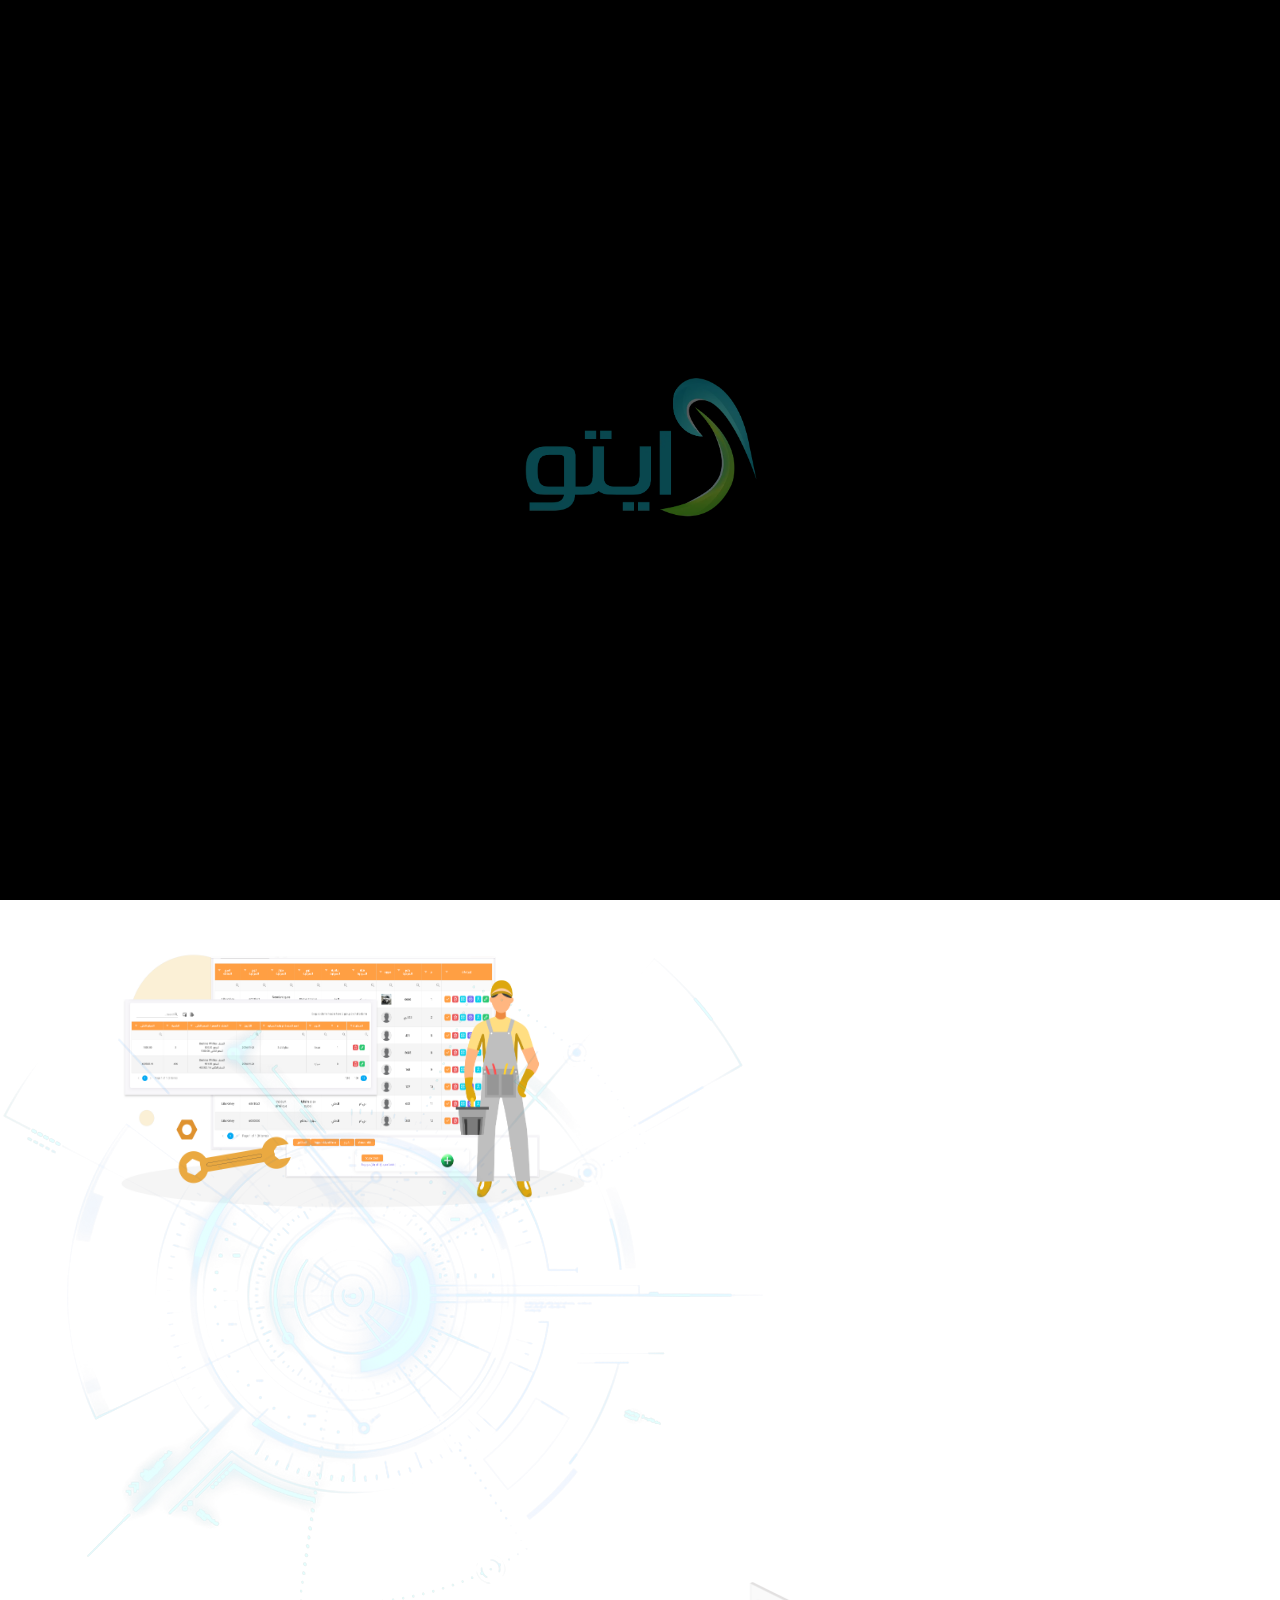
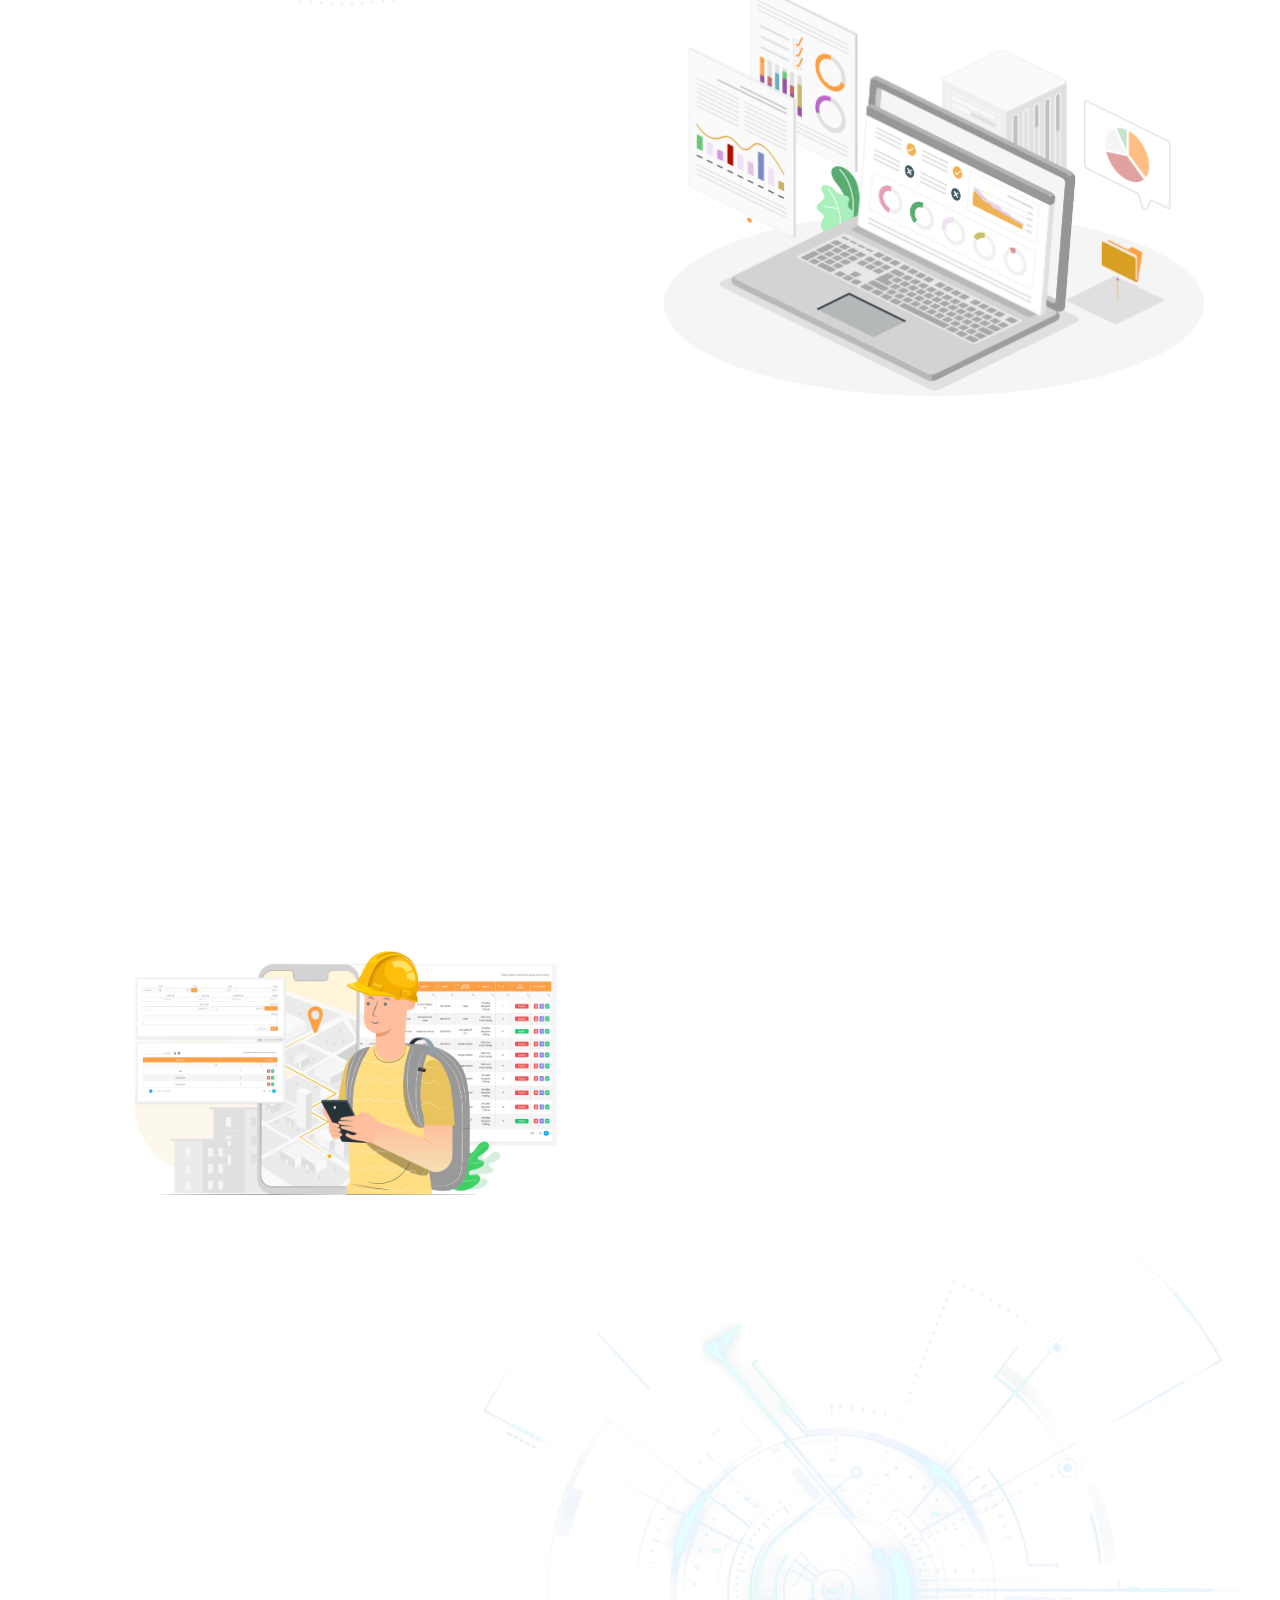
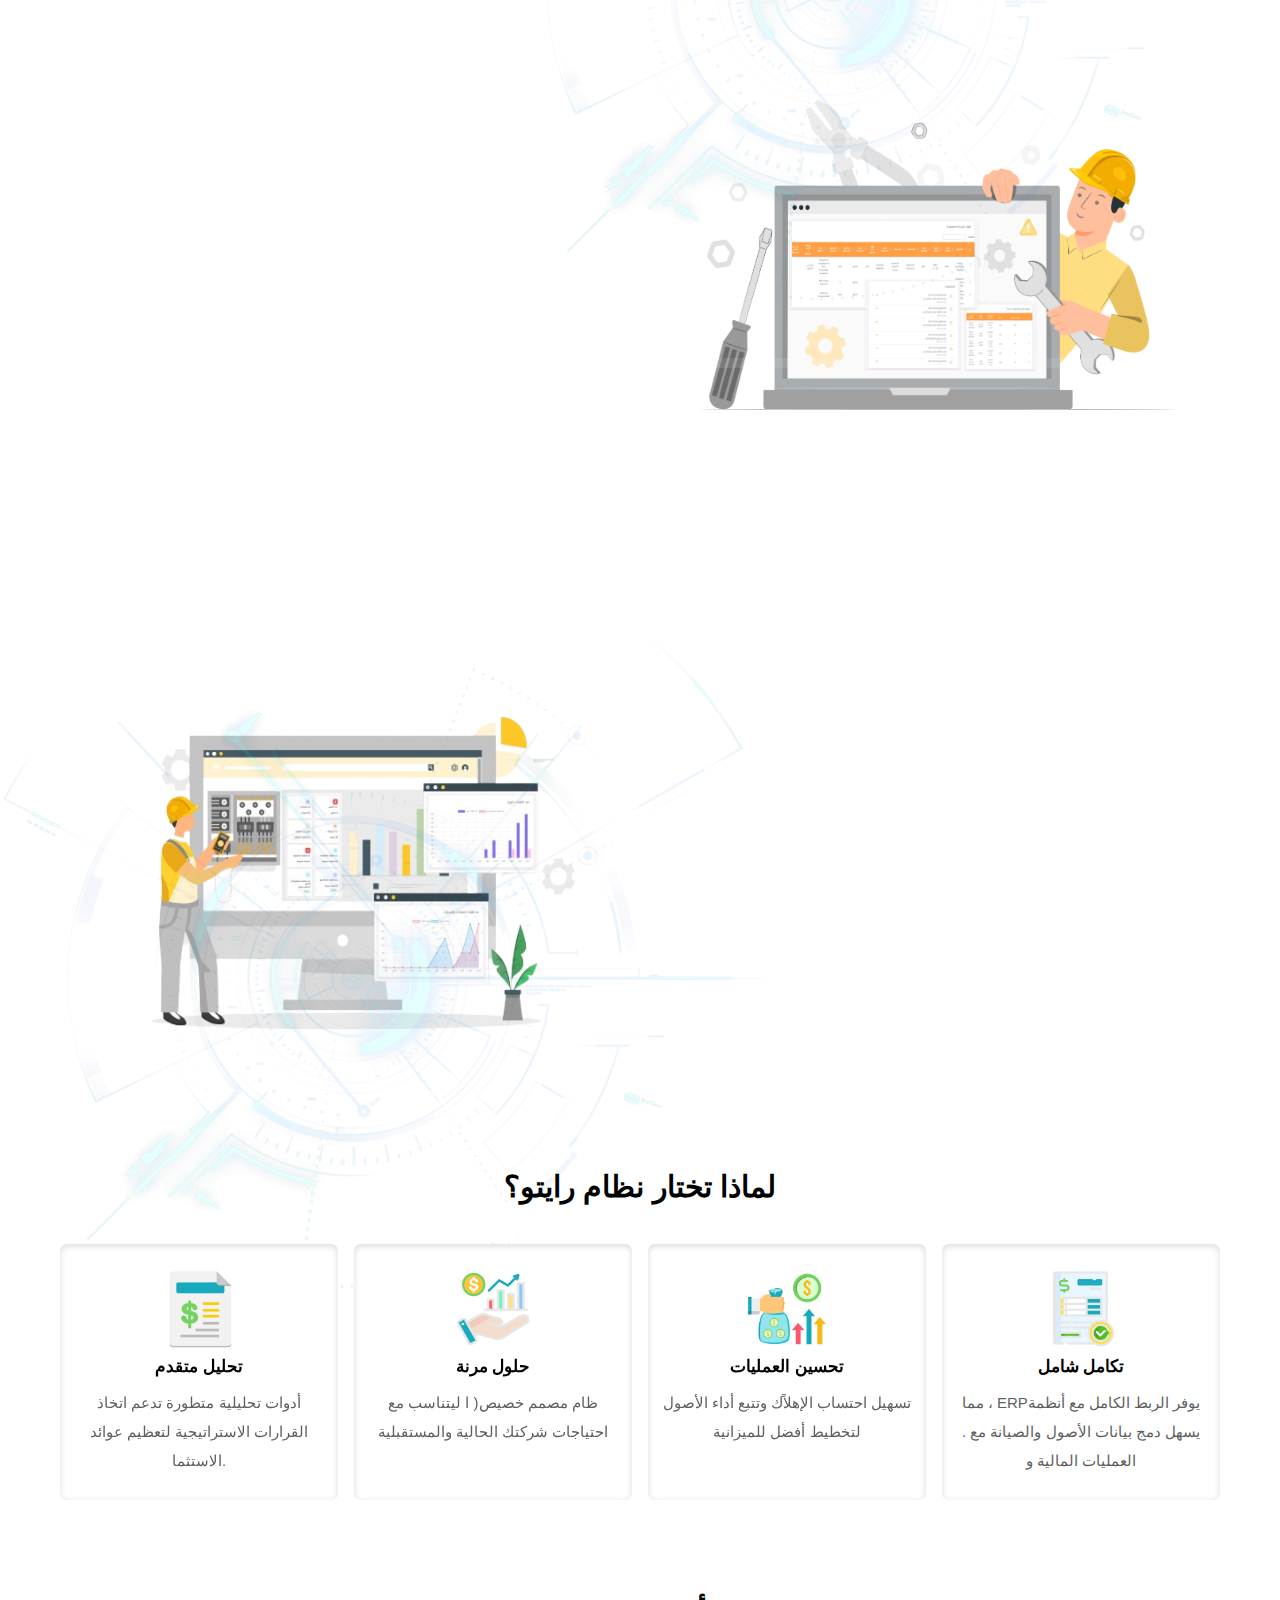
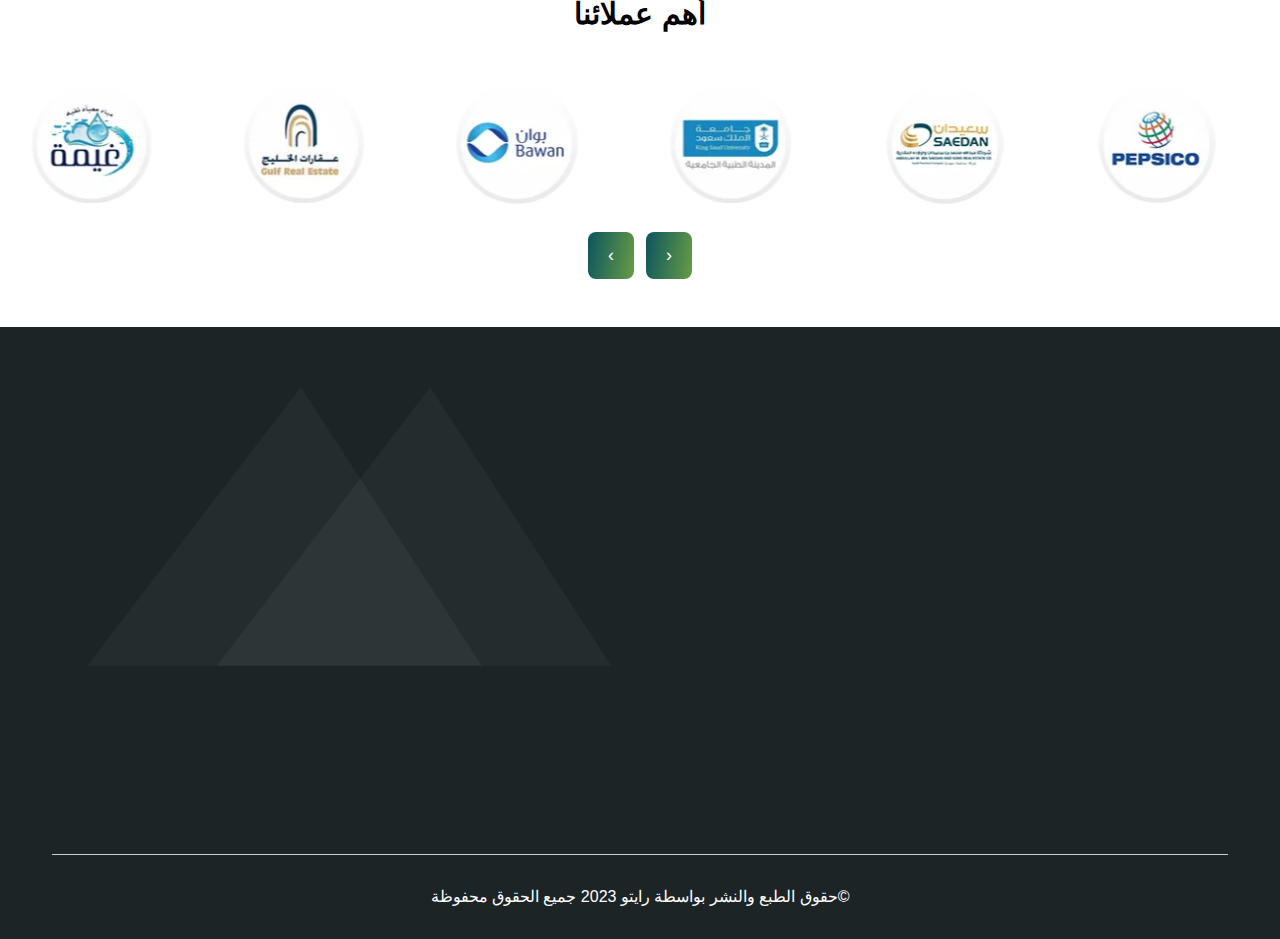
<file: Programs-Accounting.html>
<!DOCTYPE html>
<html lang="ar" dir="rtl">
  <head>
    <meta charset="UTF-8">
    <meta http-equiv="X-UA-Compatible" content="IE=edge">
    <meta name="viewport" content="width=device-width, initial-scale=1.0">
    <meta name="keywords" content="أحصل على أنظمة برمجية متقدمة ومبتكرة مع رايتو">
    <meta name="description" content="اكتشف أنظمة برمجية متقدمة ومبتكرة تلبي احتياجات عملك مع رايتو، نحن نقدم حلولًا مخصصة لتطوير وتنفيذ أنظمة برمجية متكاملة لتحسين كفاءة عملك.">
    <meta name="author" content="hadeer hussein">
    <meta property="og:title" content="شركة رايتو |  أنظمة برمجية متقدمة ومبتكرة "/>
    <meta property="og:type" content="Website"/>
    <meta property="og:url" content="" />
    <meta property="og:image" content="assets/img/LOGO.png"/>
    <link href="assets/img/LOGO.png"  rel="shortcut icon"/>
    <title> أنظمة رايتو المحاسبية - Raito ERP systems</title>
    <link href="./assets/css/bootstrap.min.css" rel="stylesheet">
    <link rel="stylesheet" href="assets/css/owl.carousel.min.css">
    <link rel="stylesheet" href="assets/css/owl.theme.default.min.css">
    <link rel="stylesheet" href="https://unpkg.com/aos@next/dist/aos.css" />
    <link href="./assets/font/font-awesome/css/all.css" rel="stylesheet">
    <link href="./assets/css/style.css" rel="stylesheet">
    <link href="./assets/css/style-en.css" rel="stylesheet">
    <link href="./assets/css/style-system.css" rel="stylesheet"><!--لينك خاص بالتصميم الجديد-->

</head>
<body>
     <!-------------------------start-loading-pag------------------------->
     <div class="component-stert">
          <div class="component--intro status--loaded">
              <img src="./assets/img/logoar.webp" alt="logo">
          </div>
      </div>
      <!---------------------------end-loading-pag------------------------->
     <!--nav-->
     <nav class="navbar navbar-expand-xl bg-body-tertiary fixed-top navber-index">
      <div class="container">
        <a class="navbar-brand" href="index.html">
           <img src="./assets/img/logoar.webp" alt="logo">
        </a>
        <button class="navbar-toggler" type="button" data-bs-toggle="collapse" data-bs-target="#navbarSupportedContent" aria-controls="navbarSupportedContent" aria-expanded="false" aria-label="Toggle navigation">
          <span class="navbar-toggler-icon"></span>
        </button>
        <div class="collapse navbar-collapse" id="navbarSupportedContent">
          <ul class="navbar-nav me-auto  mb-lg-0 align-items-center">
            <li class="nav-item">
              <a class="nav-link" aria-current="page" href="index.html">الرئيسية</a>
            </li>
            <li class="nav-item">
              <a class="nav-link" href="about.html">من نحن</a>
            </li>
            
           <li class="nav-item dropdown">
            <a class="nav-link dropdown-toggle" href="Services.html">
              الخدمات
            </a>
              <ul class="dropdown-menu">
                <li><a class="dropdown-item" href="services-web.html">تصميم المواقع الاكترونية </a></li>
              <li><a class="dropdown-item" href="services-mobile.html">تصميم تطبيقات الجوال  </a></li>
              </ul>
            </li>
            <li class="nav-item dropdown">
              <a class="nav-link dropdown-toggle" href="Programs.html" role="button">
                البرامج
              </a>
              <ul class="dropdown-menu">
                <li><a class="dropdown-item" href="Programs-Asset-system-tow.html">    برنامج ادارة الاصول  والصيانة</a></li>

                <li><a class="dropdown-item" href="Programs-Accounting.html"> برنامج المحاسبة</a></li>
                <li><a class="dropdown-item" href="Programs-stores.html">  برنامج ادارة المخازن </a></li>
                <li><a class="dropdown-item" href="Programs-delegates.html">  برنامج ادارة المناديب  </a></li>
                <li><a class="dropdown-item" href="Programs-Personnel.html">  برنامج ادارة   المحطات  </a></li>
             
              </ul>
            </li>
            <li class="nav-item">
                <a class="nav-link" href="prices.html"> اسعارنا</a>
           </li>
           <li class="nav-item">
                <a class="nav-link" href="Blog.html">المدونة</a>
              </li>
            <li class="nav-item nav-login-lang">
              <a class="nav-link" href="contact.html">تواصل معنا</a>
            </li>
            <!-- <li class="nav-item nav-login-lang">
                <a class="nav-link" href="login.html">  تسجيل الدخول</a>
           </li> -->
           <li class="nav-item lang-item">
                <!-- <a class="nav-link" href="#"> en</a> -->
                <div class="language-switcher">
                  <button class="lang-btn btn" id="arabic-btn" title="Switch to Arabic" >
                    <img src="./assets/Asset-system/icon/Flag-Saudi-Arabia.webp" alt="Arabic" loading="lazy" />
                  </button>
                  <button class="lang-btn btn" id="english-btn" title="Switch to english" style="display: none;">
                    <img src="./assets/Asset-system/icon/united-kingdom.png" alt="English" loading="lazy" />
                  </button>
                </div>
           </li>
          
          </ul>
         
        </div>
      </div>
    </nav>
     <!--end-nav-->
     <section class="component-hadeer">
      <img src="./assets/Asset-system/pngwing.com (1).png" alt="img" loading="lazy">

      <div class="container">
          <h2 class="page-title pt-5">  برنامج إدارة الحسابات</h2>
      </div>
     </section>
     <!---->
     <section class="component-content pt-5 pb-5">
        <div class="container">
          <div class="row mx-0 row-cols-lg-2 row-cols-1 g-4 justify-content-center align-items-center">
            <div class="col">
              <h2 class="title-title">     نبذة عن برنامج إدارة الحسابات</h2>
              <p class="pt-3 p-decerption">
                برنامج المحاسبة الخاص بنا يوفر مجموعة متنوعة من الميزات التي تسهل إدارة الأمور المالية بشكل شامل، يمكنك من خلال البرنامج أداء العديد من العمليات المالية بسهولة ودقة، بما في ذلك إدارة المدفوعات وتصنيف فواتير المصروفات وإجراء عمليات التسوية بالإضافة إلى إدارة الإيرادات والأصول وغيرها.
              </p>
            </div>
            <div class="col">
              <img class="w-100 img-system" src="./assets/img/management system.webp" alt="management"loading="lazy">
            </div>
            
          </div>
         
            
        </div>
     </section>
     <!---->
     <section class="component-work-accounting component-asset  mt-5">
        
        
      <h2 class="title-title text-center"> 
        المزايا الرئيسية للنظام
      </h2>
      <div class="component-programs pt-5">
        <div class="pattern pattern-top">
          <img src="assets/Asset-system/pngwing.com.png"alt="patern" loading="lazy">
       </div>
       <div class="pattern pattern-center">
        <img src="assets/Asset-system/pngwing.com.png"alt="patern" loading="lazy">
     </div>
        <div class="container">
          <div class="Advantages">
            
            <div class="row mx-0  mb-5 pb-4 g-5 align-items-center">
              <div class="col-12 col-md-8 col-lg-6 aos-init aos-animate" data-aos="fade-up" data-aos-duration="3000">
    
                <h2 class="title-title"> 
                  مميزات الإدارة والتحكم
                </h2>
             
                <div class="mt-4">
                 <ul>
                  <li class=" p-decerption">
                    <div class="d-flex ">
                      <img class="img-repet" src="./assets/Asset-system/icon/Assets/Assets-1.png" alt="Assets">
                      <div class="item-asset px-2">
                        <h6 class="title-asset">
                          الصلاحيات
                        </h6>
                       <p class="pt-1">
                        تقدر تخصص صلاحيات مرنة لكل مستخدم على النظام، مع تحكم كامل بالأدوار والمهام.
                       </p>
                      </div>
                    </div>
                   
                   
                
                  </li>
                  <li class=" p-decerption"> 
                    <div class="d-flex ">
                      <img class="img-repet" src="./assets/Asset-system/icon/Assets/Assets-2.png" alt="Assets">
                      <div class="item-asset px-2">
                        <h6 class="title-asset">
                          المشاريع
                        </h6>
                       <p class="pt-1">
                        تابع تقدم مشاريعك بكل سهولة، ونظم كل التفاصيل بشكل مرتب وواضح
                       </p>
                      </div>
                    </div>
                   
                    </li>
                  <li class=" p-decerption">
                    <div class="d-flex ">
                      <img class="img-repet" src="./assets/Asset-system/icon/Assets/Assets-3.png" alt="Assets">
                      <div class="item-asset px-2">
                        <h6 class="title-asset">
                          طلبات الموظفين
                        </h6>
                       <p class="pt-1">
                        إدارة بسيطة وفعالة لكل طلبات الموظفين مثل الإجازات والطلبات الإدارية.
                       </p>
                      </div>
                    </div> 
                 
                    </li>
                  <li class=" p-decerption"> 
                    <div class="d-flex ">
                      <img class="img-repet"  src="./assets/Asset-system/icon/Assets/Assets-4.png" alt="Assets">
                      <div class="item-asset px-2">
                        <h6 class="title-asset">
                          المهام

                        </h6>
                       <p class="pt-1">
                        وزع وتتبع المهام اليومية، وحدثها في الوقت الفعلي بدون أي تعقيد
                       </p>
                      </div>
                    </div> 
                                     
                  </li>
                  
                 </ul>
    
                </div>
               
              </div>
              <div class="col-12 col-md-4 col-lg-6">
                <img class="sales-img img-one animate-float-y" src="./assets/Asset-system/services-1.png" loading="lazy" alt="sales">
              </div>
             </div>
             <div class="row mx-0  mb-5 pb-4  g-5 align-items-center">
              <div class="col-12 col-md-8 col-lg-6 aos-init aos-animate" data-aos="fade-up" data-aos-duration="3000">
    
                <h2 class="title-title"> 
                  مميزات التقارير والتحليل المالي
                </h2>
             
                <div class="mt-4">
                 <ul>
                  <li class=" p-decerption">
                    <div class="d-flex ">
                      <img class="img-repet" src="./assets/Asset-system/icon/Financial/Financial-1.png" alt="Financial systems">
                      <div class="item-asset px-2">
                        <h6 class="title-asset">
                          القوائم المالية
                        </h6>
                       <p class="pt-1">
                        إعداد تلقائي لقائمة الدخل، الميزانية العمومية، والتدفقات النقدية.
                       </p>
                      </div>
                    </div>
                   
                  </li>
                  <li class=" p-decerption"> 
                    <div class="d-flex ">
                      <img class="img-repet" src="./assets/Asset-system/icon/Financial/Financial-2.png" alt="Financial systems ">
                      <div class="item-asset px-2">
                        <h6 class="title-asset">
                          التقارير الضريبية
                        </h6>
                       <p class="pt-1">
                        إنشاء تقارير دقيقة تتوافق مع متطلبات القوانين الضريبية                   
                       </p>
                      </div>
                    </div>
                
                    </li>
                    <li class=" p-decerption">
                      <div class="d-flex ">
                        <img class="img-repet" src="./assets/Asset-system/icon/decision-making/تقارير مالية وفنية متكاملة.png" alt="decision making">
                        <div class="item-asset px-2">
                          <h6 class="title-asset">
                            كشوف الحساب
  
                          </h6>
                         <p class="pt-1">
                          عرض شامل لكل الحركات المالية وأرصدة العملاء والموردين                
                         </p>
                        </div>
                      </div>
                   
                    </li>
                    <li class=" p-decerption">
                      <div class="d-flex ">
                        <img class="img-repet" src="./assets/Asset-system/icon/decision-making/تقارير مالية وفنية متكاملة.png" alt="decision making">
                        <div class="item-asset px-2">
                          <h6 class="title-asset">
                            تقارير مقارنة
  
                          </h6>
                         <p class="pt-1">
                          تحليل الأداء المالي بين فترات مختلفة بشكل تفصيلي.               
                         </p>
                        </div>
                      </div>
                   
                    </li>
                    <li class=" p-decerption">
                      <div class="d-flex ">
                        <img class="img-repet" src="./assets/Asset-system/icon/decision-making/تقارير مالية وفنية متكاملة.png" alt="decision making">
                        <div class="item-asset px-2">
                          <h6 class="title-asset">
                            النسب المحاسبية
  
                          </h6>
                         <p class="pt-1">
                          حساب وتحليل نسب مثل السيولة والمديونية بسهولة.                
                         </p>
                        </div>
                      </div>
                   
                    </li>
                    <li class=" p-decerption">
                      <div class="d-flex ">
                        <img class="img-repet" src="./assets/Asset-system/icon/decision-making/تقارير مالية وفنية متكاملة.png" alt="decision making">
                        <div class="item-asset px-2">
                          <h6 class="title-asset">
                            أعمار الديون
  
                          </h6>
                         <p class="pt-1">
                          تابع الديون المستحقة بناءً على فترات زمنية محددة.               
                         </p>
                        </div>
                      </div>
                   
                    </li>
                    <li class=" p-decerption">
                      <div class="d-flex ">
                        <img class="img-repet" src="./assets/Asset-system/icon/decision-making/تقارير مالية وفنية متكاملة.png" alt="decision making">
                        <div class="item-asset px-2">
                          <h6 class="title-asset">
                            تقرير التنبؤ المالي
  
                          </h6>
                         <p class="pt-1">
                          توقعات مالية مستقبلية مبنية على بيانات حقيقية.               
                         </p>
                        </div>
                      </div>
                   
                    </li>
                    <li class=" p-decerption">
                      <div class="d-flex ">
                        <img class="img-repet" src="./assets/Asset-system/icon/decision-making/تقارير مالية وفنية متكاملة.png" alt="decision making">
                        <div class="item-asset px-2">
                          <h6 class="title-asset">
                            تقرير تقييم المخاطر
  
                          </h6>
                         <p class="pt-1">
                          تقييم المخاطر المالية وتأثيرها على الأداء              
                         </p>
                        </div>
                      </div>
                   
                    </li>
                    <li class=" p-decerption">
                      <div class="d-flex ">
                        <img class="img-repet" src="./assets/Asset-system/icon/decision-making/تقارير مالية وفنية متكاملة.png" alt="decision making">
                        <div class="item-asset px-2">
                          <h6 class="title-asset">
                            تحليل الحساسية
  
                          </h6>
                         <p class="pt-1">
                          تحليل تأثير التغيرات على النتائج المالية.           
                         </p>
                        </div>
                      </div>
                   
                    </li>
                    <li class=" p-decerption">
                      <div class="d-flex ">
                        <img class="img-repet" src="./assets/Asset-system/icon/decision-making/تقارير مالية وفنية متكاملة.png" alt="decision making">
                        <div class="item-asset px-2">
                          <h6 class="title-asset">
                            أداء العمليات التشغيلية
  
                          </h6>
                         <p class="pt-1">
                          قياس كفاءة وربحية العمليات التشغيلية.             
                         </p>
                        </div>
                      </div>
                   
                    </li>
                 </ul>
    
                </div>
               
              </div>
              <div class="col-12 col-md-4 col-lg-6">
                <img class="sales-img img-one animate-float-y" src="./assets/Asset-system/services-2.png" loading="lazy" alt="sales">
              </div>
             </div>
             <div class="row mx-0  mb-5 pb-4  g-5 align-items-center">
              <div class="col-12 col-md-8 col-lg-6 aos-init aos-animate" data-aos="fade-up" data-aos-duration="3000">
    
                <h2 class="title-title"> 
                  مميزات تحليل الاستثمار والربحية 
                </h2>
             
                <div class="mt-4">
                 <ul>
                  <li class=" p-decerption">
                    <div class="d-flex ">
                      <img class="img-repet" src="./assets/Asset-system/icon/valuation/valuation-1.png" alt="valuation">
                      <div class="item-asset px-2">
                        <h6 class="title-asset">
                          WACC
                        </h6>
                       <p class="pt-1">
                        حساب تكلفة رأس المال من كل مصادر التمويل                 
                       </p>
                      </div>
                    </div>
                 
                  </li>
                  <li class=" p-decerption"> 
                    <div class="d-flex ">
                      <img class="img-repet" src="./assets/Asset-system/icon/valuation/valuation-2.png" alt="valuation">
                      <div class="item-asset px-2">
                        <h6 class="title-asset">
                          IRR
                        </h6>
                       <p class="pt-1">
                        قياس العائد الداخلي للمشاريع الاستثمارية   
               
                       </p>
                      </div>
                    </div>
               
                    </li>
                  <li class=" p-decerption"> 
                    <div class="d-flex ">
                      <img class="img-repet" src="./assets/Asset-system/icon/valuation/valuation-3.png" alt="valuation">
                      <div class="item-asset px-2">
                        <h6 class="title-asset">
                          RRR
                        </h6>
                       <p class="pt-1">
                        تحديد الحد الأدنى للعائد المطلوب على الاستثمار     
                                        
                       </p>
                      </div>
                    </div>

                    </li>
                  <li class=" p-decerption"> 
                    <div class="d-flex ">
                      <img class="img-repet" src="./assets/Asset-system/icon/valuation/valuation-4.png" alt="valuation">
                      <div class="item-asset px-2">
                        <h6 class="title-asset">
                          ROI
                        </h6>
                       <p class="pt-1">
                        معرفة الربحية من استثماراتك بسهولة.   
                                      
                       </p>
                      </div>
                    </div>
                   
                                      
                  </li>
                  <li class=" p-decerption"> 
                    <div class="d-flex ">
                      <img class="img-repet" src="./assets/Asset-system/icon/valuation/valuation-4.png" alt="valuation">
                      <div class="item-asset px-2">
                        <h6 class="title-asset">
                          ROA
                        </h6>
                       <p class="pt-1">
                        معرفة الربحية من استثماراتك بسهولة.   
                                      
                       </p>
                      </div>
                    </div>
                   
                                      
                  </li>
                  <li class=" p-decerption"> 
                    <div class="d-flex ">
                      <img class="img-repet" src="./assets/Asset-system/icon/valuation/valuation-4.png" alt="valuation">
                      <div class="item-asset px-2">
                        <h6 class="title-asset">
                          ROE
                        </h6>
                       <p class="pt-1">
                        تحديد عائد حقوق المساهمين
                                      
                       </p>
                      </div>
                    </div>
                   
                                      
                  </li>
                  <li class=" p-decerption"> 
                    <div class="d-flex ">
                      <img class="img-repet" src="./assets/Asset-system/icon/valuation/valuation-4.png" alt="valuation">
                      <div class="item-asset px-2">
                        <h6 class="title-asset">
                          EVA
                        </h6>
                       <p class="pt-1">
                        تقييم الربح بعد خصم تكلفة رأس المال  
                                      
                       </p>
                      </div>
                    </div>
                   
                                      
                  </li>
                  <li class=" p-decerption"> 
                    <div class="d-flex ">
                      <img class="img-repet" src="./assets/Asset-system/icon/valuation/valuation-4.png" alt="valuation">
                      <div class="item-asset px-2">
                        <h6 class="title-asset">
                          NPV
                        </h6>
                       <p class="pt-1">
                        تحديد جاذبية المشاريع المالية بصافي القيمة الحالية
                                      
                       </p>
                      </div>
                    </div>
                   
                                      
                  </li>
                  <li class=" p-decerption"> 
                    <div class="d-flex ">
                      <img class="img-repet" src="./assets/Asset-system/icon/valuation/valuation-4.png" alt="valuation">
                      <div class="item-asset px-2">
                        <h6 class="title-asset">
                          تحليل نقطة التعادل
                        </h6>
                       <p class="pt-1">
                        تحديد حجم المبيعات المطلوب لتغطية التكاليف.
                                      
                       </p>
                      </div>
                    </div>
                   
                                      
                  </li>
                 </ul>
    
                </div>
               
              </div>
              <div class="col-12 col-md-4 col-lg-6">
                <img class="sales-img img-one animate-float-y" src="./assets/Asset-system/services-3.png" loading="lazy" alt="sales">
              </div>
             </div>
             <div class="row mx-0  mb-5 pb-4  g-5 align-items-center">
              <div class="col-12 col-md-8 col-lg-6 aos-init aos-animate" data-aos="fade-up" data-aos-duration="3000">
    
                <h2 class="title-title"> 
                  مميزات المحاسبة المالية
                </h2>
             
                <div class="mt-4">
                 <ul>
                  <li class=" p-decerption">
                    <div class="d-flex ">
                      <img class="img-repet" src="./assets/Asset-system/icon/task-management/management-1.png" alt="management-1">
                      <div class="item-asset px-2">
                        <h6 class="title-asset">
                          قيود اليومية

                        </h6>
                       <p class="pt-1">
                        تسجيل دقيق لكل العمليات المحاسبية اليومية.                
                       </p>
                      </div>
                    </div>
                   
                  </li>
                  <li class=" p-decerption"> 
                    <div class="d-flex ">
                      <img class="img-repet" src="./assets/Asset-system/icon/task-management/management-2.png" alt="management-1">
                      <div class="item-asset px-2">
                        <h6 class="title-asset">
                          نسخ القيود
                        </h6>
                       <p class="pt-1">
                        تسهيل استخدام القيود المتكررة                   
                       </p>
                      </div>
                    </div>
                   
                    <p>
                                         
                    </p>
                    </li>
                  <li class=" p-decerption"> 
                    <div class="d-flex ">
                      <img class="img-repet" src="./assets/Asset-system/icon/task-management/management-3.png" alt="management-1">
                      <div class="item-asset px-2">
                        <h6 class="title-asset">
                          العملات

                        </h6>
                       <p class="pt-1">
                        دعم العملات المتعددة وتحويلها بأسعار محدثة.                 
                       </p>
                      </div>
                    </div>

                    
                    </li>
                  <li class=" p-decerption"> 
                    <div class="d-flex ">
                      <img class="img-repet" src="./assets/Asset-system/icon/task-management/management-4.png" alt="management-1">
                      <div class="item-asset px-2">
                        <h6 class="title-asset">
                          فاتورة الإيراد والمصروف
                        </h6>
                       <p class="pt-1">
                        إدارة الإيرادات والمصروفات بفعالية وربطها بالحسابات               
                       </p>
                      </div>
                    </div>
               
                  </li>
                  <li class=" p-decerption"> 
                    <div class="d-flex ">
                      <img class="img-repet" src="./assets/Asset-system/icon/task-management/management-4.png" alt="management-1">
                      <div class="item-asset px-2">
                        <h6 class="title-asset">
                          الشيكات
                        </h6>
                       <p class="pt-1">
                        إدارة شاملة لدورة حياة الشيكات.              
                       </p>
                      </div>
                    </div>
               
                  </li>
                  <li class=" p-decerption"> 
                    <div class="d-flex ">
                      <img class="img-repet" src="./assets/Asset-system/icon/task-management/management-4.png" alt="management-1">
                      <div class="item-asset px-2">
                        <h6 class="title-asset">
                          عقود التقسيط
                        </h6>
                       <p class="pt-1">
                        متابعة عقود التقسيط وجدولة مدفوعاتها.              
                       </p>
                      </div>
                    </div>
               
                  </li>
                  <li class=" p-decerption"> 
                    <div class="d-flex ">
                      <img class="img-repet" src="./assets/Asset-system/icon/task-management/management-4.png" alt="management-1">
                      <div class="item-asset px-2">
                        <h6 class="title-asset">
                          الموازنات التقديرية
                        </h6>
                       <p class="pt-1">
                        إعداد ومراقبة الموازنات لضبط الأهداف المالية.              
                       </p>
                      </div>
                    </div>
               
                  </li>
                 </ul>
    
                </div>
               
              </div>
              <div class="col-12 col-md-4 col-lg-6">
                <img class="sales-img img-one animate-float-y" src="./assets/Asset-system/services-4.png" loading="lazy" alt="sales">
              </div>
             </div>
             <div class="row mx-0  mb-5 pb-4  g-5 align-items-center">
              <div class="col-12 col-md-8 col-lg-6 aos-init aos-animate" data-aos="fade-up" data-aos-duration="3000">
    
                <h2 class="title-title"> 
                  مميزات المدفوعات والتحصيل
                </h2>
             
                <div class="mt-4">
                 <ul>
                  <li class=" p-decerption">
                    <div class="d-flex ">
                      <img class="img-repet" src="./assets/Asset-system/icon/decision-making/تقارير مالية وفنية متكاملة.png" alt="decision making">
                      <div class="item-asset px-2">
                        <h6 class="title-asset">
                          سند القبض

                        </h6>
                       <p class="pt-1">
                        توثيق عمليات القبض من العملاء بشكل سلس                 
                       </p>
                      </div>
                    </div>
                 
                  </li>
                  <li class=" p-decerption"> 
                    <div class="d-flex ">
                      <img class="img-repet" src="./assets/Asset-system/icon/decision-making/مقارنات الأداء.png" alt="decision making">
                      <div class="item-asset px-2">
                        <h6 class="title-asset">
                          سند الصرف


                        </h6>
                       <p class="pt-1">
                        إدارة عمليات الصرف النقدي أو البنكي بسلاسة             
                       </p>
                      </div>
                    </div>

                    </li>
                  <li class=" p-decerption"> 
                    <div class="d-flex ">
                      <img class="img-repet" src="./assets/Asset-system/icon/decision-making/إدارة المصاريف.png" alt="decision making">
                      <div class="item-asset px-2">
                        <h6 class="title-asset">
                          الإيداعات

                        </h6>
                       <p class="pt-1">
                        تتبع الإيداعات البنكية بسهولة.               
                       </p>
                      </div>
                    </div>
                   
                    
                    </li>
                    <li class=" p-decerption"> 
                      <div class="d-flex ">
                        <img class="img-repet" src="./assets/Asset-system/icon/decision-making/إدارة المصاريف.png" alt="decision making">
                        <div class="item-asset px-2">
                          <h6 class="title-asset">
                            المدفوعات
  
                          </h6>
                         <p class="pt-1">
                          نظام منظم لإدارة وتتبع جميع المدفوعات.               
                         </p>
                        </div>
                      </div>
                     
                      
                      </li>
                  
                 </ul>
    <p>تم تصميم النظام ليجمع بين السهولة والقوة في الأداء لضمان راحة المستخدم وتحقيق أفضل النتائج لعملك. </p>
                </div>
               
              </div>
              <div class="col-12 col-md-4 col-lg-6">
                <img class="sales-img img-one animate-float-y" src="./assets/Asset-system/services-5-removebg-preview.png" loading="lazy" alt="sales">
              </div>
             </div>
            
          </div>
         
        </div>
        <div class="pattern pattern-bootom">
          <img src="assets/Asset-system/pngwing.com.png"alt="patern" loading="lazy">
       </div>
      </div>
      
  </section>
    <!---->
      
    
     <section class="component-work-accounting  pb-5 ">
      <div class="container">
        <h2 class="title-title text-center"> 
          لماذا تختار نظام رايتو؟
        </h2>
        <div class="row mx-0 row-cols-lg-4 row-cols-md-2 row-cols-1 g-3 pt-2 mt-3 justify-content-center">
          <div class="col d-flex">
             <div class="about-item-best text-center">
               <img src="./assets/img/icon/Invoice.webp" alt="Invoice">
               <div class="px-1">
                 <h6 class="title-title">   
                  تكامل شامل
                 </h6>
                 <p class="p-decerption pt-1">
                  يوفر الربط الكامل مع أنظمةERP       ، مما يسهل دمج بيانات الأصول والصيانة مع
                  .  العمليات المالية و 
                
                </p>
               </div>
             </div>
          </div>
          <!---->
          <div class="col d-flex">
           <div class="about-item-best text-center">
             <img src="./assets/img/icon/Sales.webp" alt="Technical Support">
             <div class="px-1">
               <h6 class="title-title">       
                تحسين العمليات
               </h6>
               <p class="p-decerption pt-1">
                تسهيل احتساب الإهلاًك وتتبع أداء الأصول لتخطيط أفضل للميزانية
               </p>
             </div>
           </div>
          </div>
        <!---->
           <!---->
           <div class="col d-flex">
             <div class="about-item-best text-center">
               <img src="./assets/img/icon/Revenue-management.webp" alt="Technical Support">
               <div class="px-1">
                 <h6 class="title-title">       
                  حلول مرنة

                 </h6>
                 <p class="p-decerption pt-1">
                  ظام مصمم خصيص( ا ليتناسب مع احتياجات شركتك الحالية والمستقبلية
                 
                 </p>
               </div>
             </div>
          </div>
          <!---->
           <!---->
           <div class="col d-flex">
             <div class="about-item-best text-center">
               <img src="./assets/img/icon/Quotations.webp" alt="Technical Support">
               <div class="px-1">
                 <h6 class="title-title">       
                  تحليل متقدم


                 </h6>
                 <p class="p-decerption pt-1">
                  أدوات تحليلية متطورة تدعم اتخاذ القرارات الاستراتيجية لتعظيم عوائد
                  .الاستثما                   
                 </p>
               </div>
             </div>
          </div>
          <!---->
        
       
        </div>
       
      </div>
    </section>
     <!---->
  
  <!--custumer-img-->
  <section class="component-custemer mt-5 pb-5">
    <div class="text-center">
      <h2 class="title-title">    أهم عملائنا </h2>

  </div>
    <div class="owl-carousel component-team-new pt-5">
           
                <div class="ms-3 me-5">
                      <img src="./assets/img/hader01.webp" alt="custemer">
                </div>
                <div class="ms-3 me-5">
                      <img src="./assets/img/hader02.webp" alt="custemer">
                </div>
                <div class="ms-3 me-5">
                    <img src="./assets/img/hader03.webp" alt="custemer">
                </div>
                <div class="ms-3 me-5">
                  <img src="./assets/img/hader04.webp" alt="custemer">
              </div>
                <div class="ms-3 me-5">
                      <img src="./assets/img/hader05.webp" alt="custemer">
                </div>
                <div class="ms-3 me-5">
                    <img src="./assets/img/hader06.webp" alt="custemer">
                </div>
                <div class="ms-3 me-5">
                  <img src="./assets/img/hader07.webp" alt="custemer">
                </div>
                <div class="ms-3 me-5">
                  <img src="./assets/img/hader08.webp" alt="custemer">
                </div>
                <div class="ms-3 me-5">
                  <img src="./assets/img/hader09.webp" alt="custemer">
                </div>
                <div class="ms-3 me-5">
                  <img src="./assets/img/hader10.webp" alt="custemer">
                </div>
                <div class="ms-3 me-5">
                  <img src="./assets/img/hader11.webp" alt="custemer">
                </div>
                <div class="ms-3 me-5">
                  <img src="./assets/img/hader12.webp" alt="custemer">
                </div>
                <div class="ms-3 me-5">
                  <img src="./assets/img/hader13.webp" alt="custemer">
                </div>
                <div class="ms-3 me-5">
                  <img src="./assets/img/hader14.png" alt="custemer">
                </div>
    </div>
  </section>
   <!--custumer-img-->

    
     <footer class="component-footer  pt-55">
      <div class="container">
        <div class="row mx-0 pb-55 row-footer">
            <div class="col-lg-4 ">
              <div class="aos-init aos-animate"data-aos="fade-up" data-aos-delay="30">
                <div class="logo-footer">
                  <a href="index.html">
                    <img class="img-footer-logo" src="./assets/img/logoar.webp"alt="logo">
                  </a>
                </div>
              
                <p class="p-footer pt-4">
                  
                  نحن شركة رائدة في مجال تطوير الحلول المحاسبية ERP، نقدم حلولًا مبتكرة ومخصصة للشركات لتلبية احتياجاتها الفريدة، كما نعتمد على التقنيات السحابية الحديثة، تتميز خدماتنا بالأمان العالي والدعم الفني المتميز، نلتزم بتقديم حلول عالية الجودة، اكتشف كيف يمكن لشركتك الاستفادة من خبرتنا وانضم إلى قائمة
                  عملائنا المرموقة.

                </p>
                <div class="a-google">
                  <a href="https://apps.apple.com/us/developer/raitotec/id1545363149">
                    <img src="./assets/img/app_store.svg" alt="app">
                  </a>
                  <a href="https://play.google.com/store/apps/developer?id=Raitotec&hl=ar&gl=US">
                    <img src="./assets/img/google_play.svg" alt="google">
                  </a>
                </div>
              </div>
             
            </div>
            <div class="col-lg-2">
              
            <div class="aos-init aos-animate" data-aos="fade-up" data-aos-delay="40">
              <h4 class="title-footer">عناوين سريعة
              </h4>
              <ul class="footer-nav pt-4">
                <li><a href="index.html">الرئيسية</a></li>
                <li><a href="about.html">من نحن </a></li>
                <li><a href="Services.html">خدمات  </a></li>
                <li><a href="prices.html">الأسعار</a></li>
                <li><a href="Blog.html">المدونة</a></li>
                <li><a href="contact.html">تواصل معنا</a></li>
            </ul>
            </div>
              
            </div>
            <div class="col-lg-3">
              <div class="aos-init aos-animate" data-aos="fade-up" data-aos-delay="50">
                <h4 class="title-footer">تواصل معنا</h4>
                <div class="pt-4">
                  <div class="contact-content ">
                    <a class="content-box" href="https://maps.app.goo.gl/YTLGN9WXiyjrZhZK9">
                        <i class="fa fa-location-dot"></i>
                        الرياض ، المملكة العربية السعودية ، 4000
                        طريق دائري 12993 ، 27              
                    </a>
                  </div>
                  <div class="contact-content ">
                    <a href="tel:+966538499438" class="content-box">
                        <i class="fa fa-phone"></i>
                        <span>966538499438+</span>
                    </a>
                  </div>
                  <div class="contact-content ">
                    <a href="mailto:info@raitotec.com" class="content-box">
                        <i class="fas fa-envelope"></i>
                        info@raitotec.com
                    </a>
                </div>
                </div>
              </div>
             
            </div>
            <div class="col-lg-3">
              <div class="aos-init aos-animate" data-aos="fade-up" data-aos-delay="60">
                <h4 class="title-footer">وسائل التواصل الاجتماعى
                </h4>
                <ul class="footer-nav pt-4">
                  <li><a href="https://twitter.com/raitotec" target="_blank"><i class="fab fa-twitter"></i>تويتر</a></li>
                  <li><a href="https://www.facebook.com/Raitotec" target="_blank">  <i class="fab fa-facebook-f"></i>فيسبوك</a></li>
                  <li><a href="https://www.youtube.com/@Raitotec" target="_blank"><i class="fa-brands fa-youtube"></i>يوتيوب</a></li>
                  <li><a href="https://www.instagram.com/raitotec1/" target="_blank"><i class="fab fa-instagram"></i>انستجرام</a></li>
                  <li><a href="https://www.linkedin.com/in/raito-erp-software-830920234/" target="_blank"> <i class="fab fa-linkedin-in"></i>لينكدأن</a></li>
                  <li><a href="https://wa.me/+966539387625?text=I'm%20interested%20in%20your%20website" target="_blank"><i class="fab fa-whatsapp"></i>واتساب</a></li>
                  <li><a href="https://www.linkedin.com/in/raito-erp-software-830920234/" target="_blank"> <i class="fa-brands fa-snapchat"></i>سناب شات</a></li>
              </ul>
              </div>
                
            </div>
        </div>
        <div class="footer-copyright">

                  <div class="text text-center">
                      <p class="mb-0">©حقوق الطبع والنشر بواسطة رايتو 2023 جميع الحقوق محفوظة </p>
                  </div>
        </div>
        <div class="shape-footer">
          <img class="shape-right" src="./assets/img/shap.webp" alt="shape">
        </div>
      </div>
    </footer>
    
     <!--advertisements-->
   <script src="./assets/js/jquery.js"></script>
   <script src="assets/js/owl.carousel.min.js"></script>
   <script src="./assets/js/bootstrap.bundle.min.js"></script>
   <script src="https://unpkg.com/aos@next/dist/aos.js"></script>
   <script src="./assets/js/loade.js"></script>
</body>
</html>
</file>
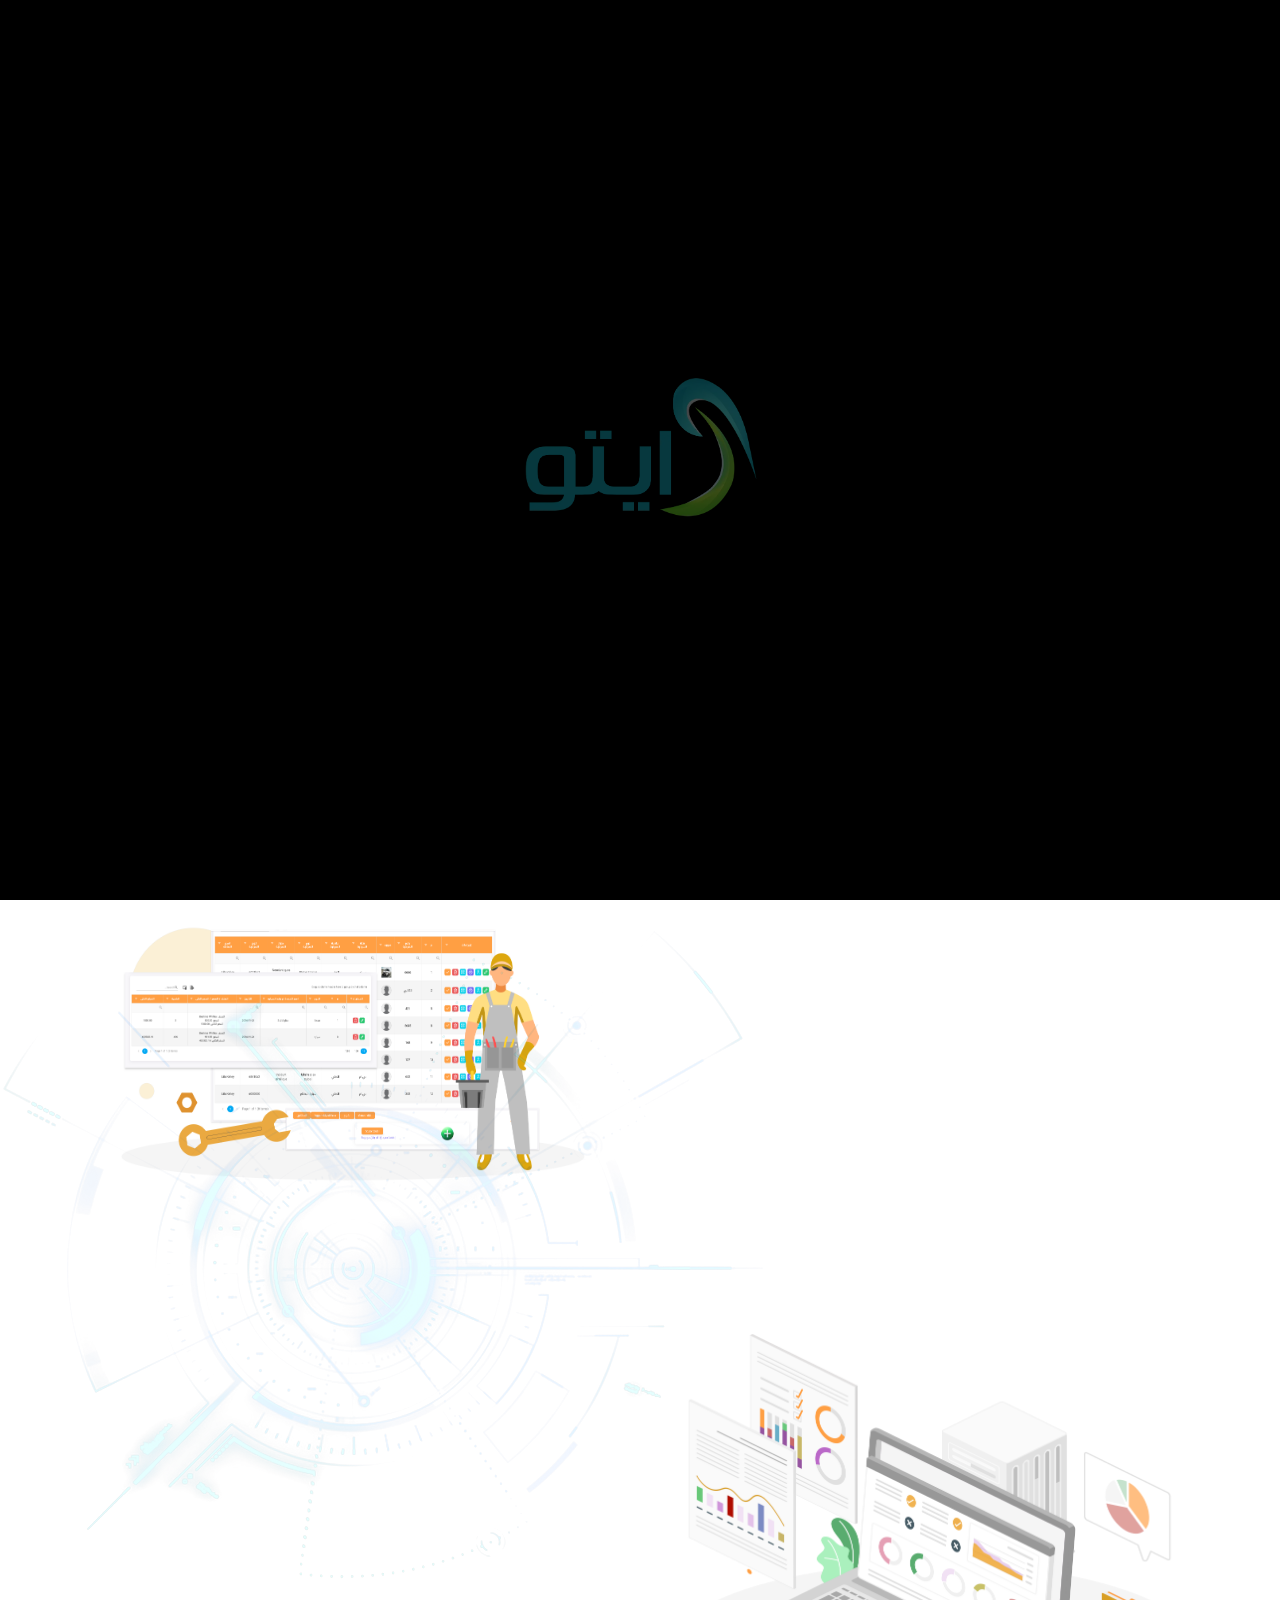
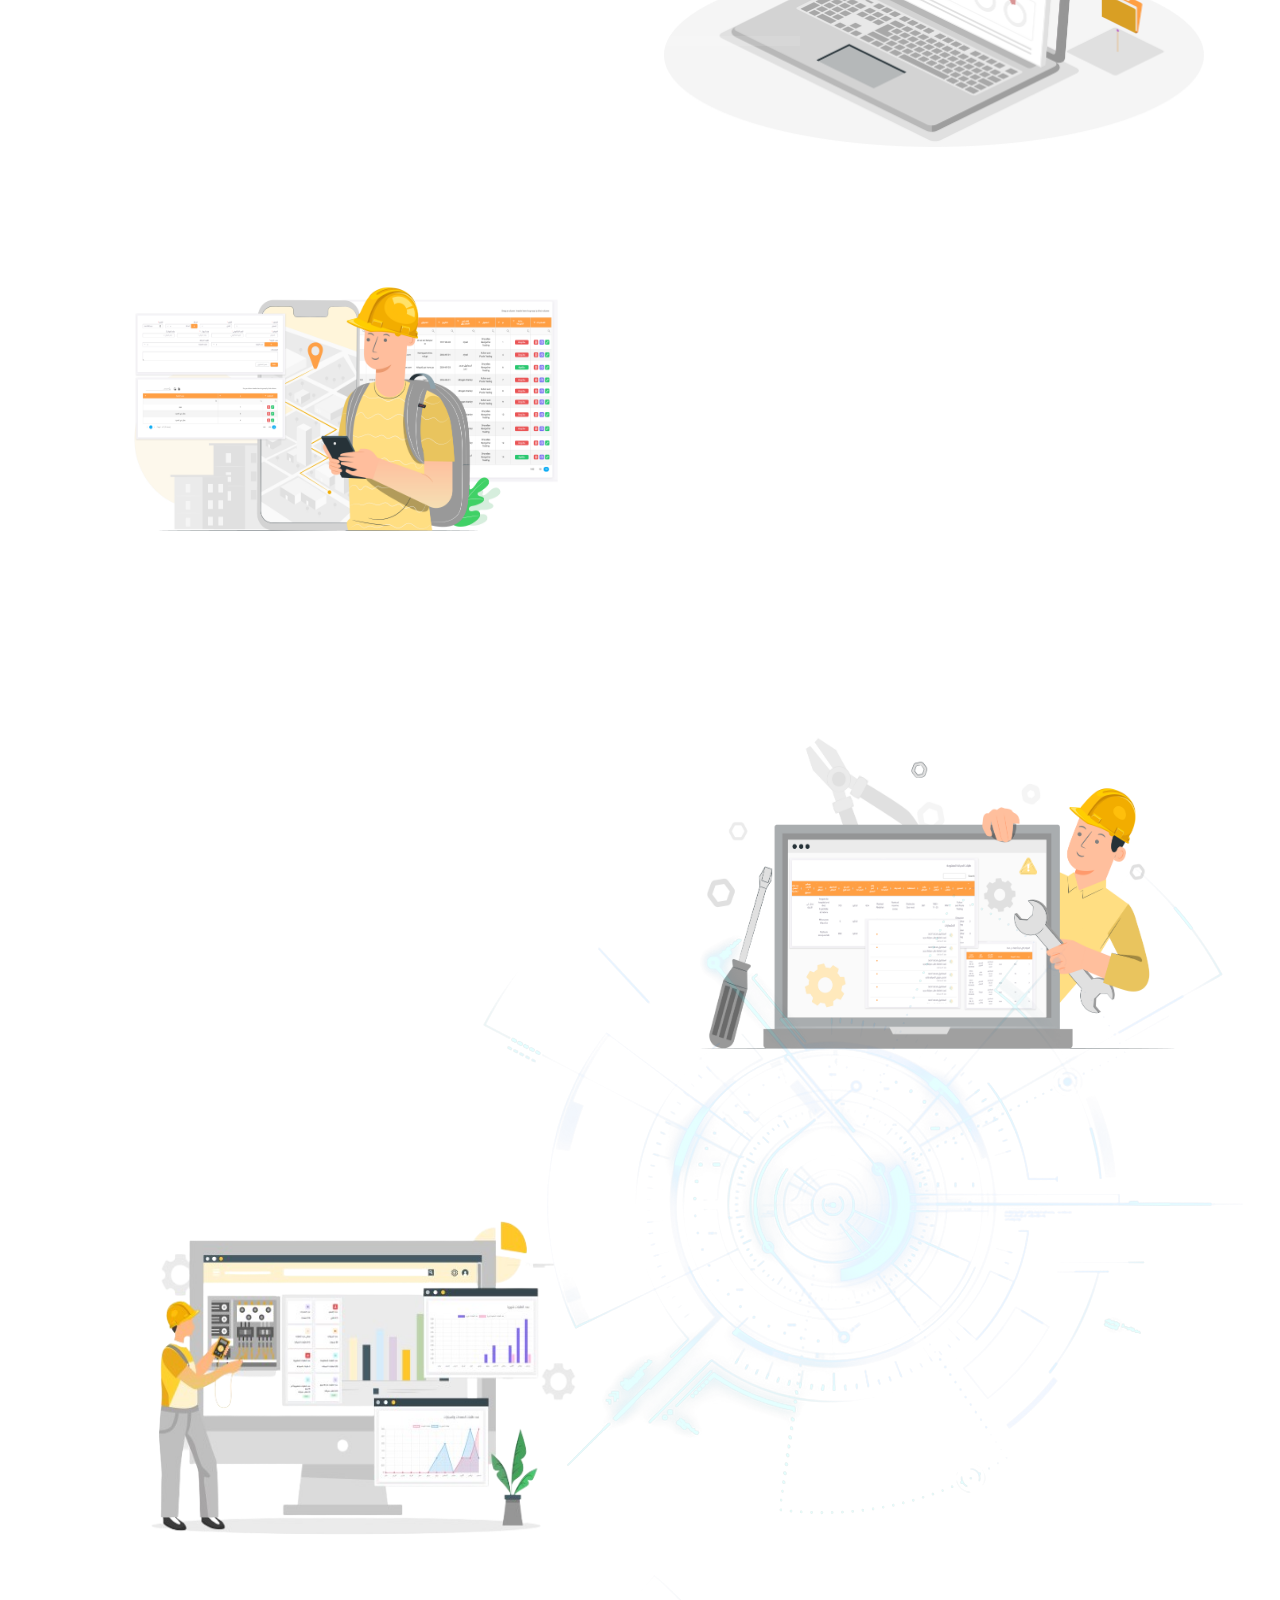
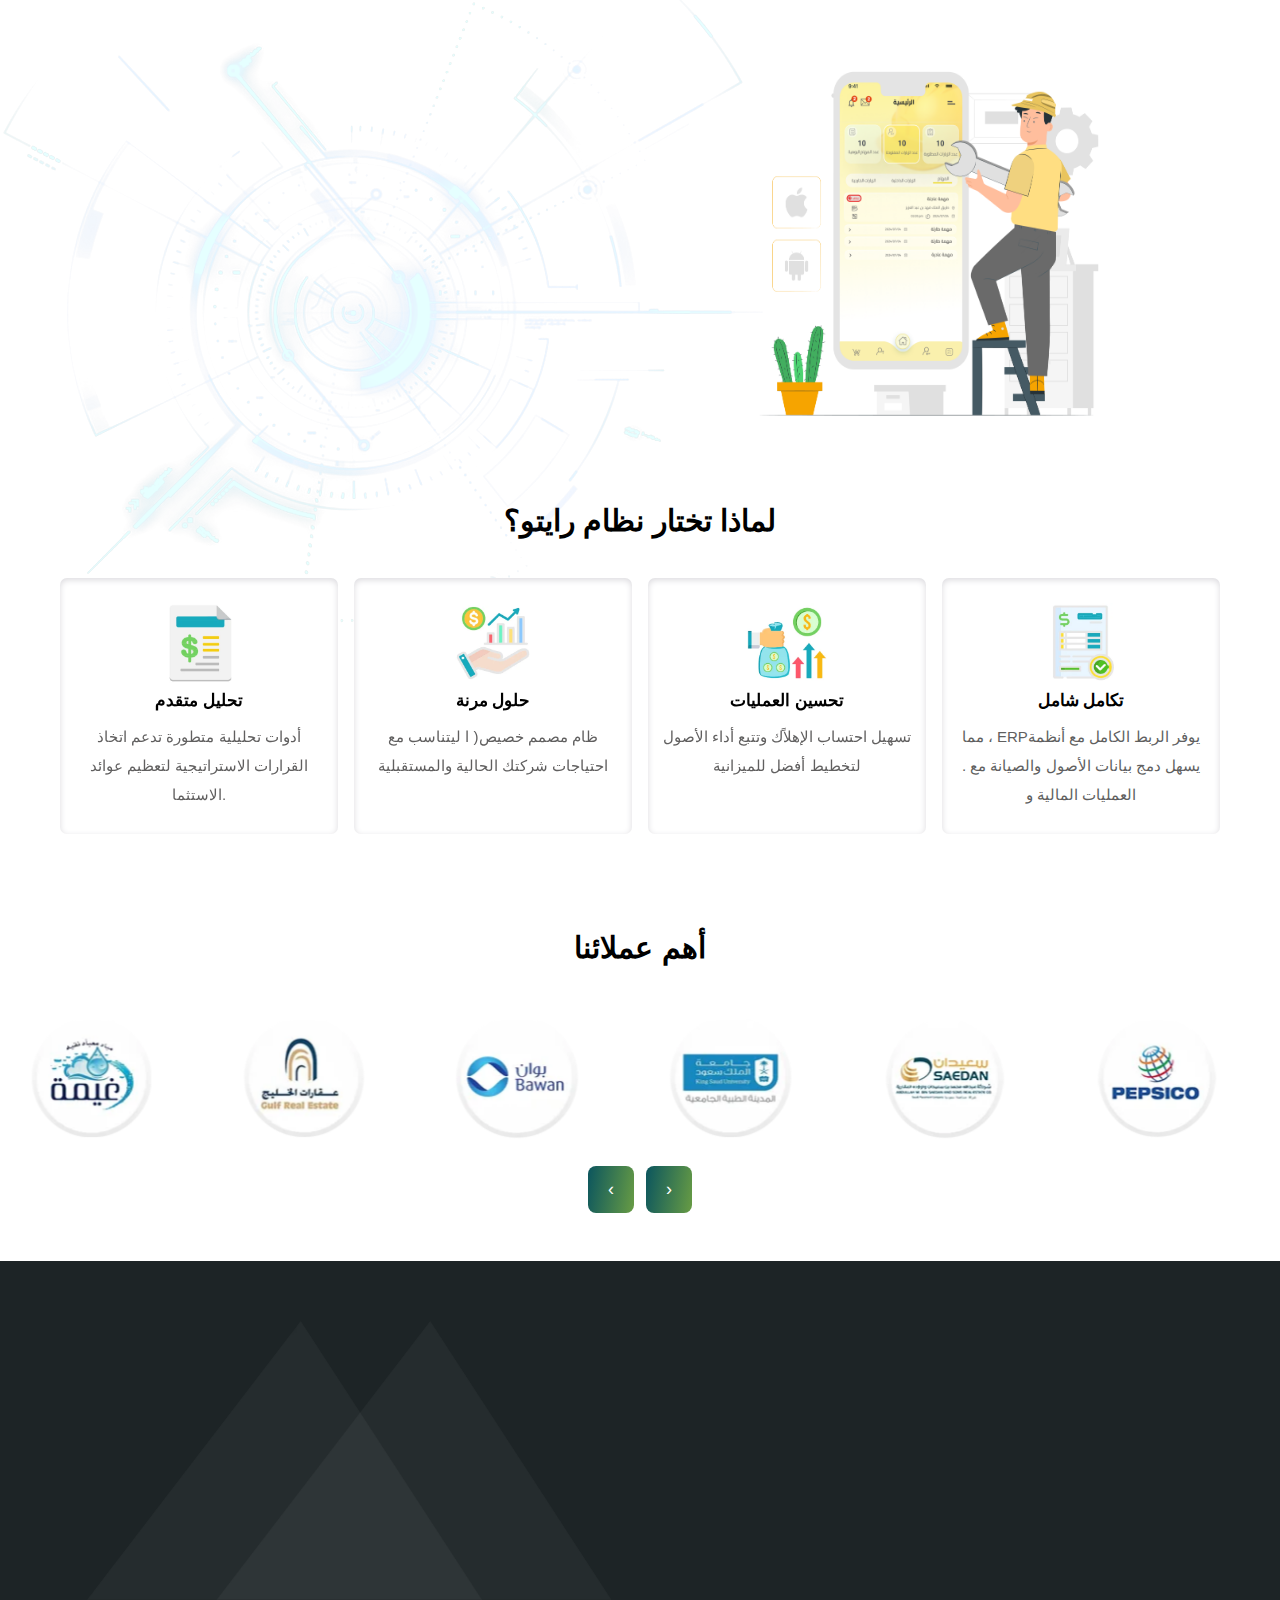
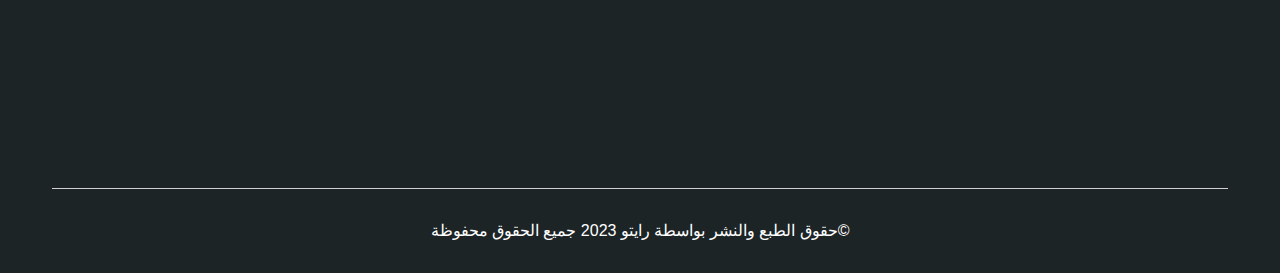
<file: Programs-Asset-system-tow.html>
<!DOCTYPE html>
<html lang="ar" dir="rtl">
  <head>
    <meta charset="UTF-8">
    <meta http-equiv="X-UA-Compatible" content="IE=edge">
    <meta name="viewport" content="width=device-width, initial-scale=1.0">
    <meta name="keywords" content="أحصل على أنظمة برمجية متقدمة ومبتكرة مع رايتو">
    <meta name="description" content="اكتشف أنظمة برمجية متقدمة ومبتكرة تلبي احتياجات عملك مع رايتو، نحن نقدم حلولًا مخصصة لتطوير وتنفيذ أنظمة برمجية متكاملة لتحسين كفاءة عملك.">
    <meta name="author" content="hadeer hussein">
    <meta property="og:title" content="شركة رايتو |  أنظمة برمجية متقدمة ومبتكرة "/>
    <meta property="og:type" content="Website"/>
    <meta property="og:url" content="" />
    <meta property="og:image" content="assets/img/LOGO.png"/>
    <link href="assets/img/LOGO.png"  rel="shortcut icon"/>
    <title> أنظمة رايتو المحاسبية - Raito ERP systems</title>
    <link href="./assets/css/bootstrap.min.css" rel="stylesheet">
    <link rel="stylesheet" href="assets/css/owl.carousel.min.css">
    <link rel="stylesheet" href="assets/css/owl.theme.default.min.css">
    <link rel="stylesheet" href="https://unpkg.com/aos@next/dist/aos.css" />
    <link href="./assets/font/font-awesome/css/all.css" rel="stylesheet">
    <link href="./assets/css/style.css" rel="stylesheet">
    <link href="./assets/css/style-en.css" rel="stylesheet">
    <link href="./assets/css/style-system.css" rel="stylesheet"><!--لينك خاص بالصفحة-->
</head>
<body>
     <!-------------------------start-loading-pag------------------------->
     <div class="component-stert">
          <div class="component--intro status--loaded">
              <img src="./assets/img/logoar.webp" alt="logo">
          </div>
      </div>
      <!---------------------------end-loading-pag------------------------->
     <!--nav-->
    <!--nav-->
    <nav class="navbar navbar-expand-xl bg-body-tertiary fixed-top navber-index">
      <div class="container">
        <a class="navbar-brand" href="index.html">
           <img src="./assets/img/logoar.webp" alt="logo">
        </a>
        <button class="navbar-toggler" type="button" data-bs-toggle="collapse" data-bs-target="#navbarSupportedContent" aria-controls="navbarSupportedContent" aria-expanded="false" aria-label="Toggle navigation">
          <span class="navbar-toggler-icon"></span>
        </button>
        <div class="collapse navbar-collapse" id="navbarSupportedContent">
          <ul class="navbar-nav me-auto mb-lg-0 align-items-center">
            <li class="nav-item">
              <a class="nav-link" aria-current="page" href="index.html">الرئيسية</a>
            </li>
            <li class="nav-item">
              <a class="nav-link" href="about.html">من نحن</a>
            </li>
            
           <li class="nav-item dropdown">
            <a class="nav-link dropdown-toggle" href="Services.html">
              الخدمات
            </a>
              <ul class="dropdown-menu">
                <li><a class="dropdown-item" href="services-web.html">تصميم المواقع الاكترونية </a></li>
              <li><a class="dropdown-item" href="services-mobile.html">تصميم تطبيقات الجوال  </a></li>
              </ul>
            </li>
            <li class="nav-item dropdown">
              <a class="nav-link dropdown-toggle" href="Programs.html" role="button">
                البرامج
              </a>
              <ul class="dropdown-menu">
                <li><a class="dropdown-item" href="Programs-Asset-system-tow.html">    برنامج ادارة الاصول  والصيانة</a></li>

                <li><a class="dropdown-item" href="Programs-Accounting.html"> برنامج المحاسبة</a></li>
                <li><a class="dropdown-item" href="Programs-stores.html">  برنامج ادارة المخازن </a></li>
                <li><a class="dropdown-item" href="Programs-delegates.html">  برنامج ادارة المناديب  </a></li>
                <li><a class="dropdown-item" href="Programs-Personnel.html">  برنامج ادارة   المحطات  </a></li>
             
              </ul>
            </li>
            <li class="nav-item">
                <a class="nav-link" href="prices.html"> اسعارنا</a>
           </li>
           <li class="nav-item">
                <a class="nav-link" href="Blog.html">المدونة</a>
              </li>
            <li class="nav-item nav-login-lang">
              <a class="nav-link" href="contact.html">تواصل معنا</a>
            </li>
            <!-- <li class="nav-item nav-login-lang">
                <a class="nav-link" href="login.html">  تسجيل الدخول</a>
           </li> -->
           <li class="nav-item lang-item">
                <!-- <a class="nav-link" href="#"> en</a> -->
                <div class="language-switcher">
                  <button class="lang-btn btn" id="arabic-btn" title="Switch to Arabic" >
                    <img src="./assets/Asset-system/icon/Flag-Saudi-Arabia.webp" alt="Arabic" loading="lazy" />
                  </button>
                  <button class="lang-btn btn" id="english-btn" title="Switch to english" style="display: none;">
                    <img src="./assets/Asset-system/icon/united-kingdom.png" alt="English" loading="lazy" />
                  </button>
                </div>
           </li>
          
          </ul>
         
        </div>
      </div>
    </nav>
 <!--end-nav-->
     <!--end-nav-->
     <section class="component-hadeer">
      <img src="./assets/Asset-system/pngwing.com (1).png" alt="img" loading="lazy">

      <div class="container">
          <h2 class="page-title pt-5">  برنامج إدارة الصيانة</h2>
      </div>
     </section>
     <!---->
     <section class="component-content pt-5 pb-5">
        <div class="container">
          <div class="row mx-0 row-cols-lg-2 row-cols-1 g-4 justify-content-center align-items-center">
            <div class="col">
              <h1 class="title-title">     نظام إدارة الأصول والصيانة من رايتو</h1>
              <p class="pt-3 p-decerption">
                يقدم نظام إدارة الأصول والصيانة المتكامل من رايتو حلاً متكاملاً لإدارة جميع أصول شركتك بفعالية، مع التركيز على تتبع الأصول، تحسين الصيانة، وتعزيز الأداء التشغيلي. يتميز النظام بالربط الكامل مع أنظمة ERP لضمان تكامل العمليات وسهولة احتساب الإهلاك، مما يوفر رؤية شاملة ودقيقة لكل جوانب إدارة الأصول      
              
              </p>
            </div>
            <div class="col">
              <img class="w-100 img-system" src="./assets/Asset-system/Artboard – 1.png" alt="system" loading="lazy">
            </div>
            
          </div>
         
            
        </div>
     </section>
   
      <section class="component-work-accounting component-asset  mt-5">
        
        
          <h2 class="title-title text-center"> 
            المزايا الرئيسية للنظام
          </h2>
          <div class="component-programs pt-5 ">
            <div class="pattern pattern-top">
              <img src="assets/Asset-system/pngwing.com.png"alt="patern" loading="lazy">
           </div>
           <div class="pattern pattern-center">
            <img src="assets/Asset-system/pngwing.com.png"alt="patern" loading="lazy">
         </div>
            <div class="container">
              <div class="Advantages">
                
                <div class="row mx-0  mb-5 pb-4 g-5 align-items-center">
                  <div class="col-12 col-md-8 col-lg-6 aos-init aos-animate" data-aos="fade-up" data-aos-duration="3000">
        
                    <h2 class="title-title"> 
                      إدارة الأصول بفعالية
                    </h2>
                 
                    <div class="mt-4">
                     <ul>
                      <li class="p-decerption">
                        <div class="d-flex ">
                          <img class="img-repet" src="./assets/Asset-system/icon/Assets/Assets-1.png" alt="Assets">
                          <div class="item-asset px-2">
                            <h6 class="title-asset">
                             تسجيل شامل للمعدات والشاحنات
                            </h6>
                           <p class="pt-1">
                             نظام مرن لتسجيل كافة بيانات المعدات والشاحنات، بما
     .      يشمل المواصفات الفنية، الأرقام التسلسلية، وحالة التامين
                           </p>
                          </div>
                        </div>
                       
                       
                    
                      </li>
                      <li class="p-decerption"> 
                        <div class="d-flex ">
                          <img class="img-repet" src="./assets/Asset-system/icon/Assets/Assets-2.png" alt="Assets">
                          <div class="item-asset px-2">
                            <h6 class="title-asset">
                              بيانات كارت التشغيل
                            </h6>
                           <p class="pt-1">
                            إنشاء بطاقات تشغيل تحتوي على جميع التفاصيل التشغيلية لكل
                            .أصل 
                           </p>
                          </div>
                        </div>
                       
                        </li>
                      <li class="p-decerption">
                        <div class="d-flex ">
                          <img class="img-repet" src="./assets/Asset-system/icon/Assets/Assets-3.png" alt="Assets">
                          <div class="item-asset px-2">
                            <h6 class="title-asset">
                              إدارة السائقين والمستخدمين  
                            </h6>
                           <p class="pt-1">
                            تتبع بيانات السائقين وربطهم بالأصول المشغK لة لتحقيق التنظيم

                           </p>
                          </div>
                        </div> 
                     
                        </li>
                      <li class="p-decerption"> 
                        <div class="d-flex ">
                          <img class="img-repet"  src="./assets/Asset-system/icon/Assets/Assets-4.png" alt="Assets">
                          <div class="item-asset px-2">
                            <h6 class="title-asset">
                              التأمين وإدارة التفويض
 
                            </h6>
                           <p class="pt-1">
                            تتبع التأمينات وإدارة التفويضات لتبسيط الإجراءات وضمان الامتثال

                           </p>
                          </div>
                        </div> 
                                         
                      </li>
                      
                     </ul>
        
                    </div>
                   
                  </div>
                  <div class="col-12 col-md-4 col-lg-6">
                    <img class="sales-img img-one animate-float-y" src="./assets/Asset-system/services-1.png" loading="lazy" alt="sales">
                  </div>
                 </div>
                 <div class="row mx-0  mb-5 pb-4  g-5 align-items-center">
                  <div class="col-12 col-md-8 col-lg-6 aos-init aos-animate" data-aos="fade-up" data-aos-duration="3000">
        
                    <h2 class="title-title"> 
                      التكامل مع الأنظمة المالية
                    </h2>
                 
                    <div class="mt-4">
                     <ul>
                      <li class="p-decerption">
                        <div class="d-flex ">
                          <img class="img-repet" src="./assets/Asset-system/icon/Financial/Financial-1.png" alt="Financial systems">
                          <div class="item-asset px-2">
                            <h6 class="title-asset">
                              ربط كامل مع نظامerp
                            </h6>
                           <p class="pt-1">
                            الربط السلس مع أنظمةERP    الخاصة بالشركة لتمكين عمليات
                            .    متكاملة تشمل إدارة الأصول والمحاسب 
                           </p>
                          </div>
                        </div>
                       
                      </li>
                      <li class="p-decerption"> 
                        <div class="d-flex ">
                          <img class="img-repet" src="./assets/Asset-system/icon/Financial/Financial-2.png" alt="Financial systems ">
                          <div class="item-asset px-2">
                            <h6 class="title-asset">
                              احتساب الإهلاك بدقة
                            </h6>
                           <p class="pt-1">
                            احتساب الإهلاًك التلقائي للأصول بناء( على العمر، الاستخدام، أو طرق
                            .  الإهلاًك المحاسبية المعتم      
                                                  
                           </p>
                          </div>
                        </div>
                    
                        </li>
                     
                      
                     </ul>
        
                    </div>
                   
                  </div>
                  <div class="col-12 col-md-4 col-lg-6">
                    <img class="sales-img img-one animate-float-y" src="./assets/Asset-system/services-2.png" loading="lazy" alt="sales">
                  </div>
                 </div>
                 <div class="row mx-0  mb-5 pb-4  g-5 align-items-center">
                  <div class="col-12 col-md-8 col-lg-6 aos-init aos-animate" data-aos="fade-up" data-aos-duration="3000">
        
                    <h2 class="title-title"> 
                      تتبع وتقييم الأصول
                    </h2>
                 
                    <div class="mt-4">
                     <ul>
                      <li class="p-decerption">
                        <div class="d-flex ">
                          <img class="img-repet" src="./assets/Asset-system/icon/valuation/valuation-1.png" alt="valuation">
                          <div class="item-asset px-2">
                            <h6 class="title-asset">
                              تتبع الموقع وتنقلات الأصول
                            </h6>
                           <p class="pt-1">
                            باستخدام تقنيةGPS     ، يمكنك متابعة مواقع أصولك وتحليل
                          . تاريخ تنقلاًته                    
                           </p>
                          </div>
                        </div>
                     
                      </li>
                      <li class="p-decerption"> 
                        <div class="d-flex ">
                          <img class="img-repet" src="./assets/Asset-system/icon/valuation/valuation-2.png" alt="valuation">
                          <div class="item-asset px-2">
                            <h6 class="title-asset">
                              إدارة دورة حياة الأصول
                            </h6>
                           <p class="pt-1">
                            تغطي دورة حياة الأصول من الشراء والتشغيل إلى البيع أو الشطب     
                   
                           </p>
                          </div>
                        </div>
                   
                        </li>
                      <li class="p-decerption"> 
                        <div class="d-flex ">
                          <img class="img-repet" src="./assets/Asset-system/icon/valuation/valuation-3.png" alt="valuation">
                          <div class="item-asset px-2">
                            <h6 class="title-asset">
                              إعادة التقييم والجرد 
                            </h6>
                           <p class="pt-1">
                            سهولة تنفيذ عمليات الجرد وإعادة تقييم الأصول حسب تغيرات السوق أو
                            .الأدا       
                                            
                           </p>
                          </div>
                        </div>
    
                        </li>
                      <li class="p-decerption"> 
                        <div class="d-flex ">
                          <img class="img-repet" src="./assets/Asset-system/icon/valuation/valuation-4.png" alt="valuation">
                          <div class="item-asset px-2">
                            <h6 class="title-asset">
                              إدارة الأصول غير الملموسة
                            </h6>
                           <p class="pt-1">
                            تسجيل وإدارة حقوق الملكية الفكرية والتراخيص والأصول
                            .الرقمي      
                                          
                           </p>
                          </div>
                        </div>
                       
                                          
                      </li>
                      
                     </ul>
        
                    </div>
                   
                  </div>
                  <div class="col-12 col-md-4 col-lg-6">
                    <img class="sales-img img-one animate-float-y" src="./assets/Asset-system/services-3.png" loading="lazy" alt="sales">
                  </div>
                 </div>
                 <div class="row mx-0  mb-5 pb-4  g-5 align-items-center">
                  <div class="col-12 col-md-8 col-lg-6 aos-init aos-animate" data-aos="fade-up" data-aos-duration="3000">
        
                    <h2 class="title-title"> 
                      الصيانة وإدارة المهام
                    </h2>
                 
                    <div class="mt-4">
                     <ul>
                      <li class="p-decerption">
                        <div class="d-flex ">
                          <img class="img-repet" src="./assets/Asset-system/icon/task-management/management-1.png" alt="management-1">
                          <div class="item-asset px-2">
                            <h6 class="title-asset">
                              الصيانة الوقائية والدورية

                            </h6>
                           <p class="pt-1">
                            جدولة الفحوصات الدورية وتنفيذ الفحص الوقائي لتقليل الأعطال
                            .  وزيادة كفاءة التشغي                   
                           </p>
                          </div>
                        </div>
                       
                      </li>
                      <li class="p-decerption"> 
                        <div class="d-flex ">
                          <img class="img-repet" src="./assets/Asset-system/icon/task-management/management-2.png" alt="management-1">
                          <div class="item-asset px-2">
                            <h6 class="title-asset">
                              إدارة فرق الصيانة والمهام
                            </h6>
                           <p class="pt-1">
                            تنظيم الفرق الداخلية والخارجية وتوزيع المهام بفاعلية                    
                           </p>
                          </div>
                        </div>
                       
                        <p>
                                             
                        </p>
                        </li>
                      <li class="p-decerption"> 
                        <div class="d-flex ">
                          <img class="img-repet" src="./assets/Asset-system/icon/task-management/management-3.png" alt="management-1">
                          <div class="item-asset px-2">
                            <h6 class="title-asset">
                              طلبات الصيانة وأوامر العمل

                            </h6>
                           <p class="pt-1">
                            معالجة الطلبات وتحويلها إلى أوامر عمل مخصصة لضمان
                            . التنفيذ السري                   
                           </p>
                          </div>
                        </div>

                        
                        </li>
                      <li class="p-decerption"> 
                        <div class="d-flex ">
                          <img class="img-repet" src="./assets/Asset-system/icon/task-management/management-4.png" alt="management-1">
                          <div class="item-asset px-2">
                            <h6 class="title-asset">
                              متابعة قطع الغيار والزيوت
                            </h6>
                           <p class="pt-1">
                            تتبع تغيير الإطارات والزيوت وجدولة تبديلها لضمان الأداء المثالي    
                   
                           </p>
                          </div>
                        </div>
                   
                      </li>
                      
                     </ul>
        
                    </div>
                   
                  </div>
                  <div class="col-12 col-md-4 col-lg-6">
                    <img class="sales-img img-one animate-float-y" src="./assets/Asset-system/services-4.png" loading="lazy" alt="sales">
                  </div>
                 </div>
                 <div class="row mx-0  mb-5 pb-4  g-5 align-items-center">
                  <div class="col-12 col-md-8 col-lg-6 aos-init aos-animate" data-aos="fade-up" data-aos-duration="3000">
        
                    <h2 class="title-title"> 
                      تحليل البيانات واتخاذ القرار
                    </h2>
                 
                    <div class="mt-4">
                     <ul>
                      <li class="p-decerption">
                        <div class="d-flex ">
                          <img class="img-repet" src="./assets/Asset-system/icon/decision-making/تقارير مالية وفنية متكاملة.png" alt="decision making">
                          <div class="item-asset px-2">
                            <h6 class="title-asset">
                              تقارير مالية وفنية متكاملة

                            </h6>
                           <p class="pt-1">
                            تقديم تقارير تحليلية شاملة تشمل الأداء الفني والتكاليف
                            .المحاسبية                  
                           </p>
                          </div>
                        </div>
                     
                      </li>
                      <li class="p-decerption"> 
                        <div class="d-flex ">
                          <img class="img-repet" src="./assets/Asset-system/icon/decision-making/مقارنات الأداء.png" alt="decision making">
                          <div class="item-asset px-2">
                            <h6 class="title-asset">
                              مقارنات الأداء


                            </h6>
                           <p class="pt-1">
                            إجراء مقارنة بين أصول مختلفة لتحديد الأداء الأفضل وتوجيه القرارات                     
                 
                           </p>
                          </div>
                        </div>

                        </li>
                      <li class="p-decerption"> 
                        <div class="d-flex ">
                          <img class="img-repet" src="./assets/Asset-system/icon/decision-making/إدارة المصاريف.png" alt="decision making">
                          <div class="item-asset px-2">
                            <h6 class="title-asset">
                              إدارة المصاريف

                            </h6>
                           <p class="pt-1">
                            تتبع التكاليف التشغيلية والصيانة لتحليل العائد على الاستثمار
                  
                           </p>
                          </div>
                        </div>
                       
                        
                        </li>
                    
                      
                     </ul>
        
                    </div>
                   
                  </div>
                  <div class="col-12 col-md-4 col-lg-6">
                    <img class="sales-img img-one animate-float-y" src="./assets/Asset-system/services-5-removebg-preview.png" loading="lazy" alt="sales">
                  </div>
                 </div>
                 <div class="row mx-0  mb-5 pb-4  g-5 align-items-center">
                  <div class="col-12 col-md-8 col-lg-6 aos-init aos-animate" data-aos="fade-up" data-aos-duration="3000">
        
                    <h2 class="title-title"> 
                      تطبيق ميداني للفنيين والمشغلين
                    </h2>
                 
                    <div class="mt-4">
                     <ul>

                      <li class="p-decerption">
                        <div class="d-flex ">
                          <img class="img-repet" src="./assets/Asset-system/icon/application/application-1.png" alt="application">
                          <div class="item-asset px-2">
                            <h6 class="title-asset">
                              تطبيق مخصص

                            </h6>
                           <p class="pt-1">
                            تطبيق ذكي يتيح للفنيين والمشغلين متابعة وتنفيذ المهام بسهولة من أي مكان
                 
                           </p>
                          </div>
                        </div>
                      
                      </li>
                      
                    
                      
                     </ul>
        
                    </div>
                   
                  </div>
                  <div class="col-12 col-md-4 col-lg-6">
                    <img class="sales-img img-one animate-float-y" src="./assets/Asset-system/services-6.png" loading="lazy" alt="sales">
                  </div>
                 </div>
              </div>
             
            </div>
            <div class="pattern pattern-bootom">
              <img src="assets/Asset-system/pngwing.com.png"alt="patern" loading="lazy">
           </div>
          </div>
          
      </section>
      <section class="component-work-accounting  pb-5">
        <div class="container">
          <h2 class="title-title text-center"> 
            لماذا تختار نظام رايتو؟
          </h2>
          <div class="row mx-0 row-cols-lg-4 row-cols-md-2 row-cols-1 g-3 pt-2 mt-3 justify-content-center">
            <div class="col d-flex">
               <div class="about-item-best text-center">
                 <img src="./assets/img/icon/Invoice.webp" alt="Invoice">
                 <div class="px-1">
                   <h6 class="title-title">   
                    تكامل شامل
                   </h6>
                   <p class="p-decerption pt-1">
                    يوفر الربط الكامل مع أنظمةERP       ، مما يسهل دمج بيانات الأصول والصيانة مع
                    .  العمليات المالية و 
                  
                  </p>
                 </div>
               </div>
            </div>
            <!---->
            <div class="col d-flex">
             <div class="about-item-best text-center">
               <img src="./assets/img/icon/Sales.webp" alt="Technical Support">
               <div class="px-1">
                 <h6 class="title-title">       
                  تحسين العمليات
                 </h6>
                 <p class="p-decerption pt-1">
                  تسهيل احتساب الإهلاًك وتتبع أداء الأصول لتخطيط أفضل للميزانية
                 </p>
               </div>
             </div>
            </div>
          <!---->
             <!---->
             <div class="col d-flex">
               <div class="about-item-best text-center">
                 <img src="./assets/img/icon/Revenue-management.webp" alt="Technical Support">
                 <div class="px-1">
                   <h6 class="title-title">       
                    حلول مرنة

                   </h6>
                   <p class="p-decerption pt-1">
                    ظام مصمم خصيص( ا ليتناسب مع احتياجات شركتك الحالية والمستقبلية
                   
                   </p>
                 </div>
               </div>
            </div>
            <!---->
             <!---->
             <div class="col d-flex">
               <div class="about-item-best text-center">
                 <img src="./assets/img/icon/Quotations.webp" alt="Technical Support">
                 <div class="px-1">
                   <h6 class="title-title">       
                    تحليل متقدم


                   </h6>
                   <p class="p-decerption pt-1">
                    أدوات تحليلية متطورة تدعم اتخاذ القرارات الاستراتيجية لتعظيم عوائد
                    .الاستثما                   
                   </p>
                 </div>
               </div>
            </div>
            <!---->
          
         
          </div>
         
        </div>
      </section>
   
   
   
  <!--custumer-img-->
  <section class="component-custemer mt-5 pb-5">
    <div class="text-center">
      <h2 class="title-title">    أهم عملائنا </h2>

  </div>
    <div class="owl-carousel component-team-new pt-5">
           
                <div class="ms-3 me-5">
                      <img src="./assets/img/hader01.webp" alt="custemer">
                </div>
                <div class="ms-3 me-5">
                      <img src="./assets/img/hader02.webp" alt="custemer">
                </div>
                <div class="ms-3 me-5">
                    <img src="./assets/img/hader03.webp" alt="custemer">
                </div>
                <div class="ms-3 me-5">
                  <img src="./assets/img/hader04.webp" alt="custemer">
              </div>
                <div class="ms-3 me-5">
                      <img src="./assets/img/hader05.webp" alt="custemer">
                </div>
                <div class="ms-3 me-5">
                    <img src="./assets/img/hader06.webp" alt="custemer">
                </div>
                <div class="ms-3 me-5">
                  <img src="./assets/img/hader07.webp" alt="custemer">
                </div>
                <div class="ms-3 me-5">
                  <img src="./assets/img/hader08.webp" alt="custemer">
                </div>
                <div class="ms-3 me-5">
                  <img src="./assets/img/hader09.webp" alt="custemer">
                </div>
                <div class="ms-3 me-5">
                  <img src="./assets/img/hader10.webp" alt="custemer">
                </div>
                <div class="ms-3 me-5">
                  <img src="./assets/img/hader11.webp" alt="custemer">
                </div>
                <div class="ms-3 me-5">
                  <img src="./assets/img/hader12.webp" alt="custemer">
                </div>
                <div class="ms-3 me-5">
                  <img src="./assets/img/hader13.webp" alt="custemer">
                </div>
                <div class="ms-3 me-5">
                  <img src="./assets/img/hader14.png" alt="custemer">
                </div>
    </div>
  </section>
   <!--custumer-img-->
  <!--Reviews customers-->
  <!-- <section class="mt-5 pb-5 pt-5 component-reviews" >
    <div class="text-center">
      <h2 class="title-title text-white">    اراء عملائنا </h2>

    </div>
    <div class="slider-reviews pt-5">
      <div id="carouselExampleIndicators" class="carousel slide custemer-reviews" data-bs-ride="carousel">
       
        <div class="carousel-inner">
          <div class="carousel-item active">
            <div class="slider-1 ">
              <div class="slider-img">
                <img src="./assets/img/ceo.webp" class="d-block" alt="...">
              </div>
             
              <div class="slider-title">
                <h6 class="fw-bold text-white fs-4">Dawaa Care Experts</h6>
              </div>
              <p class="fw-bold text-white py-3">فريق المبرمجين لديهم يتفهم طلب العميل جيدا</p>
            </div>
          
          </div>
          <div class="carousel-item">
            <div class="slider-1 ">
              <div class="slider-img">
                <img src="./assets/img/ceo.webp" class="d-block" alt="...">
              </div>
              <div class="slider-title">
                <h6  class="fw-bold text-white fs-4">Dawaa Care Experts</h6>
              </div>
              <p class="fw-bold py-3 text-white">
                "أعجبتني المرونة والتعديلات الممكنة في البرامج المحاسبية لديهم، حيث يمكن تخصيصها لتلبية احتياجات شركتي بالضبط"
              </p>
            </div>
          </div>
          <div class="carousel-item">
            <div class="slider-1 ">
              <div class="slider-img">
                <img src="./assets/img/ceo.webp" class="d-block" alt="...">
              </div>
              <div class="slider-title">
                <h6  class="fw-bold text-white fs-4">Dawaa Care Experts</h6>
              </div>
              <p class="fw-bold py-3 text-white">فريق المبرمجين لديهم يتفهم طلب العميل جيدا</p>
            </div>
          </div>
        </div>
        <button class="carousel-control-prev" type="button" data-bs-target="#carouselExampleIndicators" data-bs-slide="prev">
          <span class="carousel-control-prev-icon" aria-hidden="true"></span>
          <span class="visually-hidden">Previous</span>
        </button>
        <button class="carousel-control-next" type="button" data-bs-target="#carouselExampleIndicators" data-bs-slide="next">
          <span class="carousel-control-next-icon" aria-hidden="true"></span>
          <span class="visually-hidden">Next</span>
        </button>
      </div>
    </div>
  </section> -->
  <!--Reviews customers-->
     <!---->
     <!-- <section class="content-project">
      <div class="container">
         <div class="row mx-0 row-cols-lg-2 row-cols-md-2 row-cols-1 justify-content-between align-items-center">
            <div class="col defintion-abver">
              <h6>  
                لنبدأ مشروعك الآن!

             </h6>
             <p class="pt-3 mb-0">
              فريقنا المبدع إلى جانبك لتؤسس نظام ERP احترافي يساعدك على زيادة مبيعاتك وتحسين عملك.
            
            
            </p>
            </div>
            <div class="col text-start col-button-con">
             <a href="contact.html" class="p-2 px-4 button-wiet">  تواصل معنا</a>
            </div>
         </div>
         <div class="shape-tri">
          <img class="shape-left" src="./assets/img/shap.webp" alt="shape">
      </div>
      </div>
     </section> -->
     <footer class="component-footer  pt-55">
      <div class="container">
        <div class="row mx-0 pb-55 row-footer">
            <div class="col-lg-4 ">
              <div class="aos-init aos-animate"data-aos="fade-up" data-aos-delay="30">
                <div class="logo-footer">
                  <a href="index.html">
                    <img class="img-footer-logo" src="./assets/img/logoar.webp"alt="logo">
                  </a>
                </div>
              
                <p class="p-footer pt-4">
                  
                  نحن شركة رائدة في مجال تطوير الحلول المحاسبية ERP، نقدم حلولًا مبتكرة ومخصصة للشركات لتلبية احتياجاتها الفريدة، كما نعتمد على التقنيات السحابية الحديثة، تتميز خدماتنا بالأمان العالي والدعم الفني المتميز، نلتزم بتقديم حلول عالية الجودة، اكتشف كيف يمكن لشركتك الاستفادة من خبرتنا وانضم إلى قائمة
                  عملائنا المرموقة.

                </p>
                <div class="a-google">
                  <a href="https://apps.apple.com/us/developer/raitotec/id1545363149">
                    <img src="./assets/img/app_store.svg" alt="app">
                  </a>
                  <a href="https://play.google.com/store/apps/developer?id=Raitotec&hl=ar&gl=US">
                    <img src="./assets/img/google_play.svg" alt="google">
                  </a>
                </div>
              </div>
             
            </div>
            <div class="col-lg-2">
              
            <div class="aos-init aos-animate" data-aos="fade-up" data-aos-delay="40">
              <h4 class="title-footer">عناوين سريعة
              </h4>
              <ul class="footer-nav pt-4">
                <li><a href="index.html">الرئيسية</a></li>
                <li><a href="about.html">من نحن </a></li>
                <li><a href="Services.html">خدمات  </a></li>
                <li><a href="prices.html">الأسعار</a></li>
                <li><a href="Blog.html">المدونة</a></li>
                <li><a href="contact.html">تواصل معنا</a></li>
            </ul>
            </div>
              
            </div>
            <div class="col-lg-3">
              <div class="aos-init aos-animate" data-aos="fade-up" data-aos-delay="50">
                <h4 class="title-footer">تواصل معنا</h4>
                <div class="pt-4">
                  <div class="contact-content mb-2">
                    <a class="content-box" href="https://maps.app.goo.gl/YTLGN9WXiyjrZhZK9">
                        <i class="fa fa-location-dot"></i>
                        الرياض ، المملكة العربية السعودية ، 4000
                        طريق دائري 12993 ، 27              
                    </a>
                  </div>
                  <div class="contact-content mb-2">
                    <a href="tel:+966538499438" class="content-box">
                        <i class="fa fa-phone"></i>
                        <span>966538499438+</span>
                    </a>
                  </div>
                  <div class="contact-content mb-2">
                    <a href="mailto:info@raitotec.com" class="content-box">
                        <i class="fas fa-envelope"></i>
                        info@raitotec.com
                    </a>
                </div>
                </div>
              </div>
             
            </div>
            <div class="col-lg-3">
              <div class="aos-init aos-animate" data-aos="fade-up" data-aos-delay="60">
                <h4 class="title-footer">وسائل التواصل الاجتماعى
                </h4>
                <ul class="footer-nav pt-4">
                  <li><a href="https://twitter.com/raitotec" target="_blank"><i class="fab fa-twitter"></i>تويتر</a></li>
                  <li><a href="https://www.facebook.com/Raitotec" target="_blank">  <i class="fab fa-facebook-f"></i>فيسبوك</a></li>
                  <li><a href="https://www.youtube.com/@Raitotec" target="_blank"><i class="fa-brands fa-youtube"></i>يوتيوب</a></li>
                  <li><a href="https://www.instagram.com/raitotec1/" target="_blank"><i class="fab fa-instagram"></i>انستجرام</a></li>
                  <li><a href="https://www.linkedin.com/in/raito-erp-software-830920234/" target="_blank"> <i class="fab fa-linkedin-in"></i>لينكدأن</a></li>
                  <li><a href="https://wa.me/+966539387625?text=I'm%20interested%20in%20your%20website" target="_blank"><i class="fab fa-whatsapp"></i>واتساب</a></li>
                  <li><a href="https://www.linkedin.com/in/raito-erp-software-830920234/" target="_blank"> <i class="fa-brands fa-snapchat"></i>سناب شات</a></li>
              </ul>
              </div>
                
            </div>
        </div>
        <div class="footer-copyright">

                  <div class="text text-center">
                      <p class="mb-0">©حقوق الطبع والنشر بواسطة رايتو 2023 جميع الحقوق محفوظة </p>
                  </div>
        </div>
        <div class="shape-footer">
          <img class="shape-right" src="./assets/img/shap.webp" alt="shape">
        </div>
      </div>
    </footer>
    
     <!--advertisements-->
   <script src="./assets/js/jquery.js"></script>
   <script src="assets/js/owl.carousel.min.js"></script>
   <script src="./assets/js/bootstrap.bundle.min.js"></script>
   <script src="https://unpkg.com/aos@next/dist/aos.js"></script>
   <script src="./assets/js/loade.js"></script>
   <script src="./assets/js/chang-langth.js" ></script>
</body>
</html>
</file>
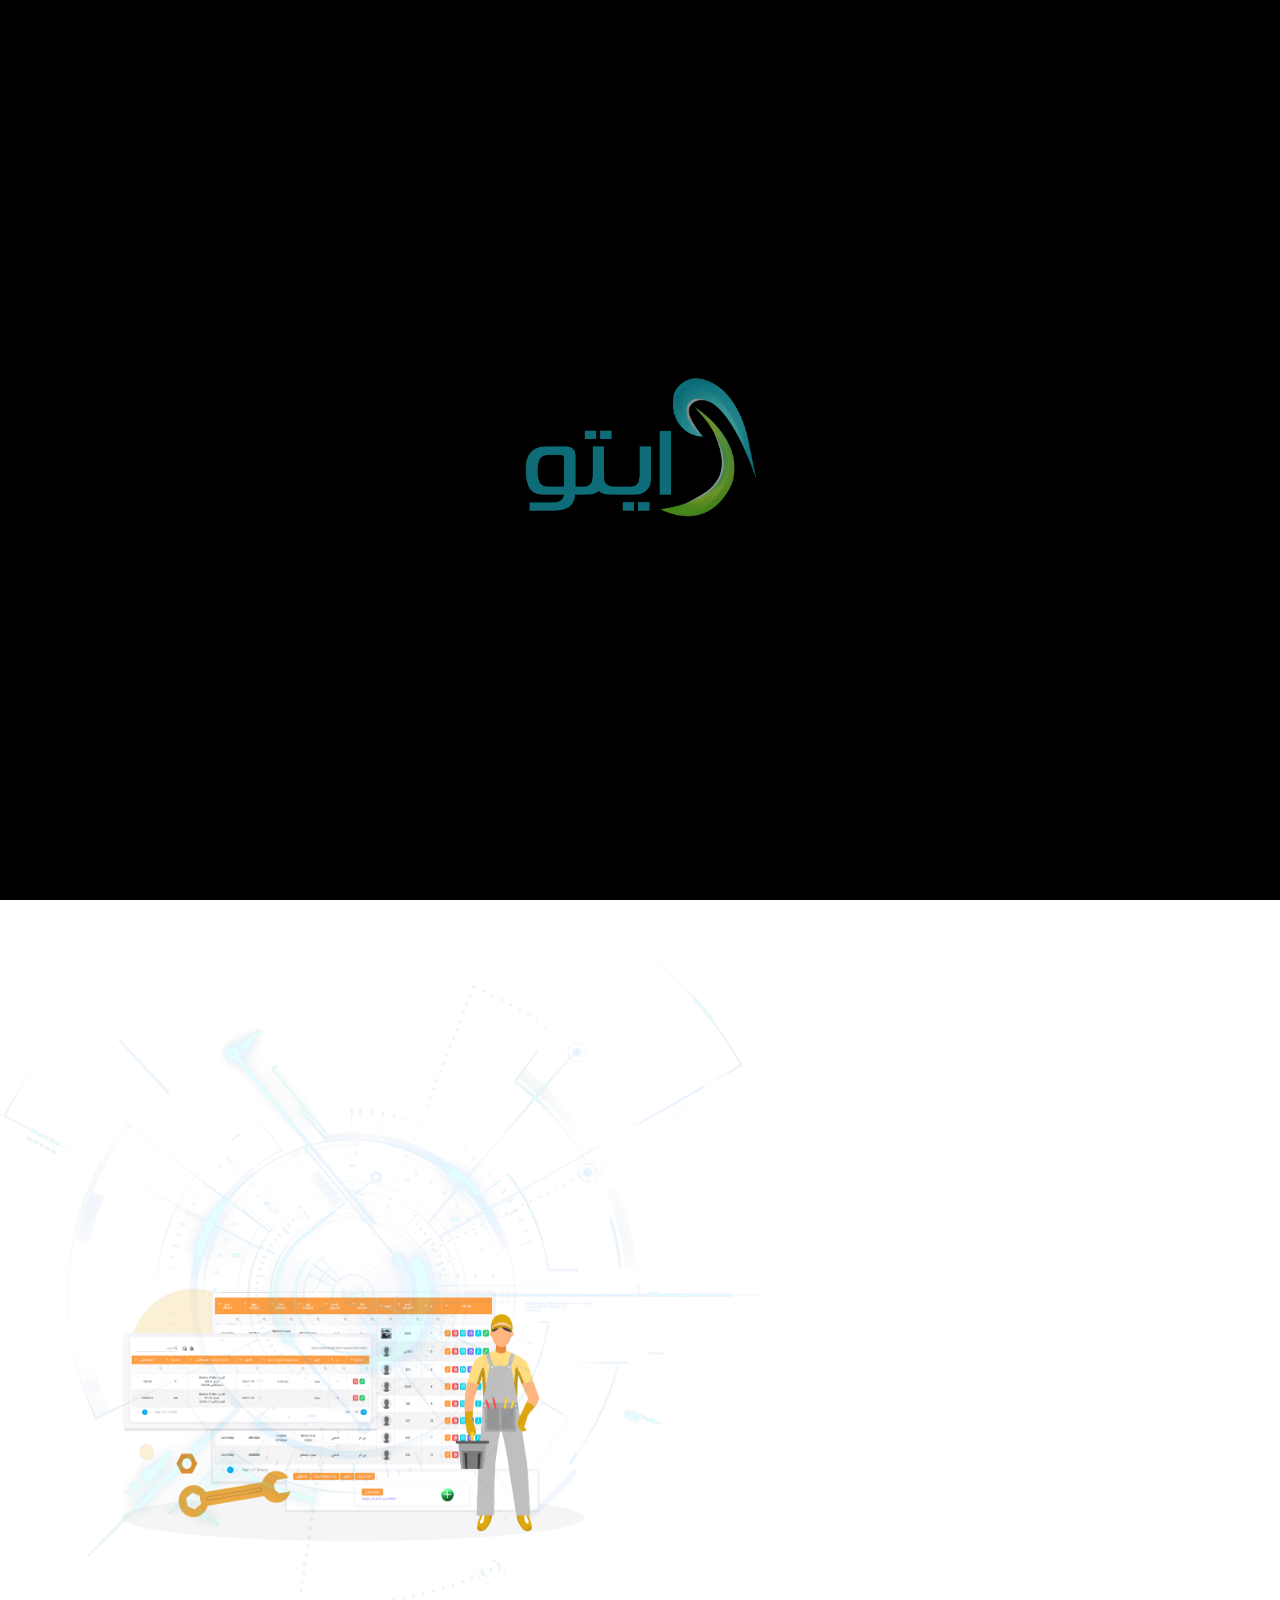
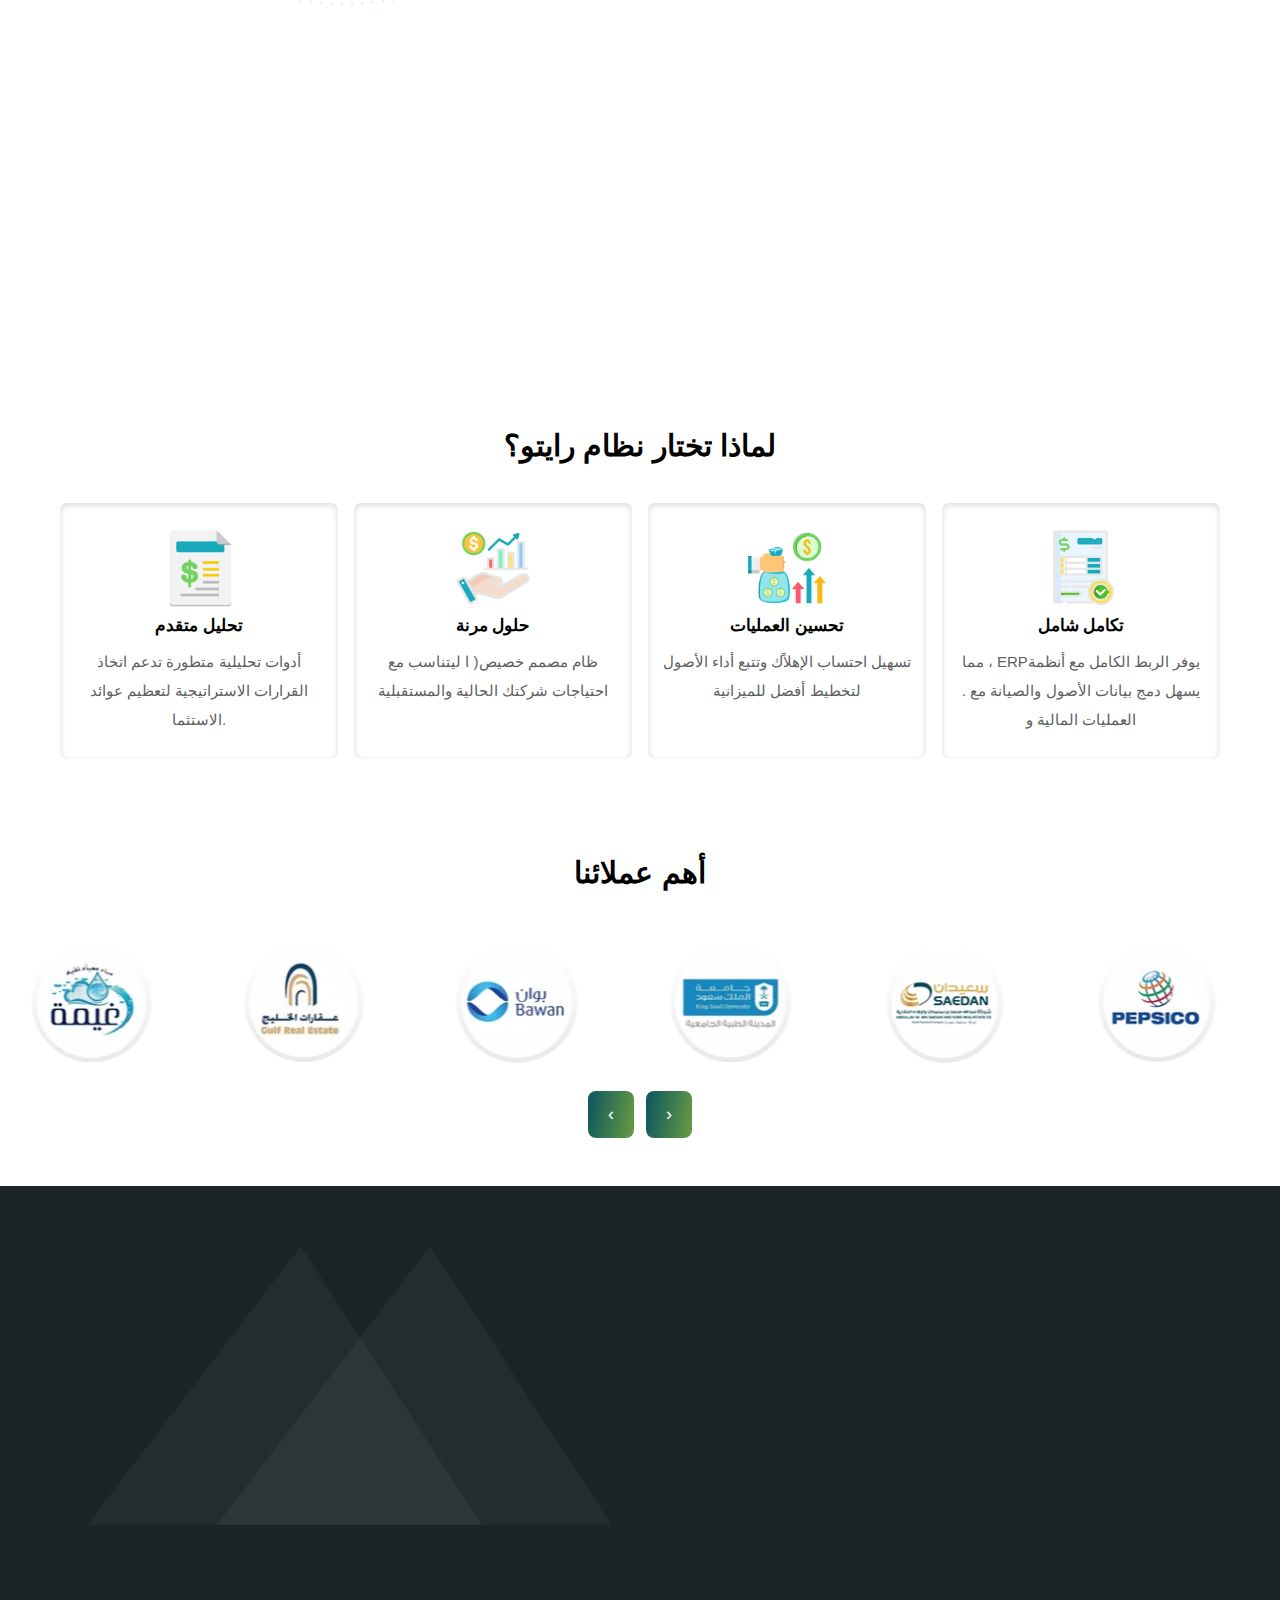
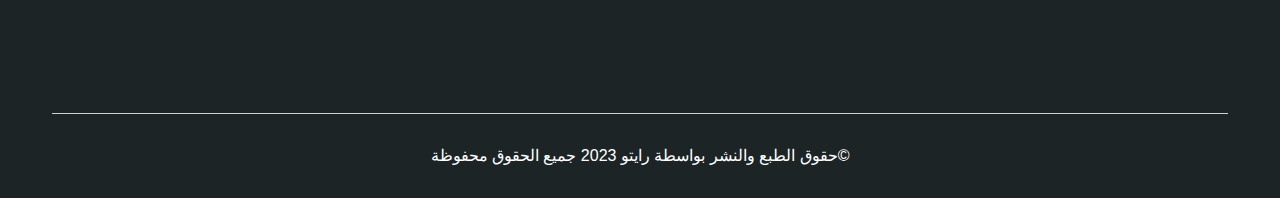
<file: Programs-delegates.html>
<!DOCTYPE html>
<html lang="ar" dir="rtl">

<head>
  <meta charset="UTF-8">
  <meta http-equiv="X-UA-Compatible" content="IE=edge">
  <meta name="viewport" content="width=device-width, initial-scale=1.0">
  <meta name="keywords" content="أحصل على أنظمة برمجية متقدمة ومبتكرة مع رايتو">
  <meta name="description"
    content="اكتشف أنظمة برمجية متقدمة ومبتكرة تلبي احتياجات عملك مع رايتو، نحن نقدم حلولًا مخصصة لتطوير وتنفيذ أنظمة برمجية متكاملة لتحسين كفاءة عملك.">
  <meta name="author" content="hadeer hussein">
  <meta property="og:title" content="شركة رايتو |  أنظمة برمجية متقدمة ومبتكرة " />
  <meta property="og:type" content="Website" />
  <meta property="og:url" content="" />
  <meta property="og:image" content="assets/img/LOGO.png" />
  <link href="assets/img/LOGO.png" rel="shortcut icon" />
  <title> أنظمة رايتو المحاسبية - Raito ERP systems</title>
  <link href="./assets/css/bootstrap.min.css" rel="stylesheet">
  <link rel="stylesheet" href="assets/css/owl.carousel.min.css">
  <link rel="stylesheet" href="assets/css/owl.theme.default.min.css">
  <link rel="stylesheet" href="https://unpkg.com/aos@next/dist/aos.css" />
  <link href="./assets/font/font-awesome/css/all.css" rel="stylesheet">
  <link href="./assets/css/style.css" rel="stylesheet">
  <link href="./assets/css/style-en.css" rel="stylesheet">
  <link href="./assets/css/style-system.css" rel="stylesheet"><!--لينك خاص بالتصميم الجديد-->

</head>

<body>
  <!-------------------------start-loading-pag------------------------->
  <div class="component-stert">
    <div class="component--intro status--loaded">
      <img src="./assets/img/logoar.webp" alt="logo" loading="lazy">
    </div>
  </div>
  <!---------------------------end-loading-pag------------------------->
  <!--nav-->
  <nav class="navbar navbar-expand-xl bg-body-tertiary fixed-top navber-index">
    <div class="container">
      <a class="navbar-brand" href="index.html">
        <img src="./assets/img/logoar.webp" alt="logo">
      </a>
      <button class="navbar-toggler" type="button" data-bs-toggle="collapse" data-bs-target="#navbarSupportedContent"
        aria-controls="navbarSupportedContent" aria-expanded="false" aria-label="Toggle navigation">
        <span class="navbar-toggler-icon"></span>
      </button>
      <div class="collapse navbar-collapse" id="navbarSupportedContent">
        <ul class="navbar-nav me-auto  mb-lg-0 align-items-center">
          <li class="nav-item">
            <a class="nav-link" aria-current="page" href="index.html">الرئيسية</a>
          </li>
          <li class="nav-item">
            <a class="nav-link" href="about.html">من نحن</a>
          </li>

          <li class="nav-item dropdown">
            <a class="nav-link dropdown-toggle" href="Services.html">
              الخدمات
            </a>
            <ul class="dropdown-menu">
              <li><a class="dropdown-item" href="services-web.html">تصميم المواقع الاكترونية </a></li>
              <li><a class="dropdown-item" href="services-mobile.html">تصميم تطبيقات الجوال </a></li>
            </ul>
          </li>
          <li class="nav-item dropdown">
            <a class="nav-link dropdown-toggle" href="Programs.html" role="button">
              البرامج
            </a>
            <ul class="dropdown-menu">
              <li><a class="dropdown-item" href="Programs-Asset-system-tow.html"> برنامج ادارة الاصول والصيانة</a></li>

              <li><a class="dropdown-item" href="Programs-Accounting.html"> برنامج المحاسبة</a></li>
              <li><a class="dropdown-item" href="Programs-stores.html"> برنامج ادارة المخازن </a></li>
              <li><a class="dropdown-item" href="Programs-delegates.html"> برنامج ادارة المناديب </a></li>
              <li><a class="dropdown-item" href="Programs-Personnel.html"> برنامج ادارة المحطات </a></li>

            </ul>
          </li>
          <li class="nav-item">
            <a class="nav-link" href="prices.html"> اسعارنا</a>
          </li>
          <li class="nav-item">
            <a class="nav-link" href="Blog.html">المدونة</a>
          </li>
          <li class="nav-item nav-login-lang">
            <a class="nav-link" href="contact.html">تواصل معنا</a>
          </li>
          <!-- <li class="nav-item nav-login-lang">
                <a class="nav-link" href="login.html">  تسجيل الدخول</a>
           </li> -->
          <li class="nav-item lang-item">
            <!-- <a class="nav-link" href="#"> en</a> -->
            <div class="language-switcher">
              <button class="lang-btn btn" id="arabic-btn" title="Switch to Arabic">
                <img src="./assets/Asset-system/icon/Flag-Saudi-Arabia.webp" alt="Arabic" loading="lazy" />
              </button>
              <button class="lang-btn btn" id="english-btn" title="Switch to english" style="display: none;">
                <img src="./assets/Asset-system/icon/united-kingdom.png" alt="English" loading="lazy" />
              </button>
            </div>
          </li>

        </ul>

      </div>
    </div>
  </nav>
  <!--end-nav-->
  <section class="component-hadeer">
    <img src="./assets/Asset-system/pngwing.com (1).png" alt="img" loading="lazy">

    <div class="container">
      <h2 class="page-title pt-5">
        برنامج إدارة المناديب

      </h2>

    </div>
  </section>
  <!---->
  <section class="component-content pt-5 pb-5">
    <div class="container">
      <div class="row mx-0 row-cols-lg-2 row-cols-1 g-4 justify-content-center align-items-center">
        <div class="col">
          <h2 class="title-title">
            نبذة عن برنامج إدارة المناديب
          </h2>
          <p class="pt-3 p-decerption">
            باستخدام تطبيق رايتو، يمكنك أن تدير وتقوم بتتبع مناديبك بشكل فعال، وللتطبيق العديد من المزايا التي تسهل
            عملية إدارة العمل مثل إمكانية تتبع مسار المناديب بشكل مباشر على الخريطة وتحديد ومتابعة الأماكن التي يقوم
            المناديب بزيارتها إضافة إلى متابعة حركات المرتجعات بكفاءة، مما يسهل على المناديب تقديم خدمة استبدال أو
            استرداد للعملاء.
          </p>
        </div>
        <div class="col">
          <img class="w-100 img-system" src="./assets/img/delegates.webp" alt="management">
        </div>

      </div>


    </div>
  </section>
  <!---->
  <section class="component-work-accounting component-asset  mt-5">


    <h2 class="title-title text-center">
      مميزات الإدارة والتحكم
    </h2>
    <div class="component-programs pt-5 pb-5">
      <div class="pattern pattern-top">
        <img src="assets/Asset-system/pngwing.com.png" alt="patern" loading="lazy">
      </div>

      <div class="container">
        <div class="Advantages">

          <div class="row mx-0  pb-4 g-5 align-items-center">
            <div class="col-12 col-md-8 col-lg-6 aos-init aos-animate" data-aos="fade-up" data-aos-duration="3000">

              <div class="mt-4">
                <ul>
                  <li class=" p-decerption">
                    <div class="d-flex ">
                      <img class="img-repet" src="./assets/Asset-system/icon/Assets/Assets-1.png" alt="Assets">
                      <div class="item-asset px-2">
                        <h6 class="title-asset">
                          فواتير المبيعات
                        </h6>
                        <p class="pt-1">
                          تسجّل كل عمليات البيع بسهولة وسرعة

                        </p>
                      </div>
                    </div>



                  </li>
                  <li class=" p-decerption">
                    <div class="d-flex ">
                      <img class="img-repet" src="./assets/Asset-system/icon/Assets/Assets-2.png" alt="Assets">
                      <div class="item-asset px-2">
                        <h6 class="title-asset">
                          مردودات المبيعات
                        </h6>
                        <p class="pt-1">
                          لو صار استرجاع لأي منتج، تقدر تديره بكل سلاسة


                        </p>
                      </div>
                    </div>

                  </li>
                  <li class=" p-decerption">
                    <div class="d-flex ">
                      <img class="img-repet" src="./assets/Asset-system/icon/Assets/Assets-3.png" alt="Assets">
                      <div class="item-asset px-2">
                        <h6 class="title-asset">
                          سداد الفواتير
                        </h6>
                        <p class="pt-1">
                          متابعة المدفوعات اللي وصلت من العملاء.


                        </p>
                      </div>
                    </div>

                  </li>
                  <li class=" p-decerption">
                    <div class="d-flex ">
                      <img class="img-repet" src="./assets/Asset-system/icon/Assets/Assets-4.png" alt="Assets">
                      <div class="item-asset px-2">
                        <h6 class="title-asset">
                          سند القبض

                        </h6>
                        <p class="pt-1">
                          توثيق أي مبلغ يتم استلامه من العملاء

                        </p>
                      </div>
                    </div>

                  </li>
                  <li class=" p-decerption">
                    <div class="d-flex ">
                      <img class="img-repet" src="./assets/Asset-system/icon/Assets/Assets-4.png" alt="Assets">
                      <div class="item-asset px-2">
                        <h6 class="title-asset">
                          استلام البضاعة

                        </h6>
                        <p class="pt-1">
                          متابعة استلام المنتجات من الموردين بدقة
                        </p>
                      </div>
                    </div>

                  </li>
                  <li class=" p-decerption">
                    <div class="d-flex ">
                      <img class="img-repet" src="./assets/Asset-system/icon/Assets/Assets-4.png" alt="Assets">
                      <div class="item-asset px-2">
                        <h6 class="title-asset">
                          تقفيل اليومية

                        </h6>
                        <p class="pt-1">
                          تقفل يومك المالي بكل وضوح وتعرف إيراداتك ومصروفاتك.

                        </p>
                      </div>
                    </div>

                  </li>
                  <li class=" p-decerption">
                    <div class="d-flex ">
                      <img class="img-repet" src="./assets/Asset-system/icon/Assets/Assets-4.png" alt="Assets">
                      <div class="item-asset px-2">
                        <h6 class="title-asset">
                          تقارير المخازن

                        </h6>
                        <p class="pt-1">
                          معلومات دقيقة عن البضاعة الموجودة في المخازن.

                        </p>
                      </div>
                    </div>

                  </li>
                  <li class=" p-decerption">
                    <div class="d-flex ">
                      <img class="img-repet" src="./assets/Asset-system/icon/Assets/Assets-4.png" alt="Assets">
                      <div class="item-asset px-2">
                        <h6 class="title-asset">
                          تقارير المبيعات

                        </h6>
                        <p class="pt-1">
                          نظرة شاملة على مبيعاتك اليومية أو الشهرية.

                        </p>
                      </div>
                    </div>

                  </li>
                  <li class=" p-decerption">
                    <div class="d-flex ">
                      <img class="img-repet" src="./assets/Asset-system/icon/Assets/Assets-4.png" alt="Assets">
                      <div class="item-asset px-2">
                        <h6 class="title-asset">
                          متابعة التارجت

                        </h6>
                        <p class="pt-1">
                          تعرف وين وصلت بالنسبة لهدفك البيعي

                        </p>
                      </div>
                    </div>

                  </li>
                  <li class=" p-decerption">
                    <div class="d-flex ">
                      <img class="img-repet" src="./assets/Asset-system/icon/Assets/Assets-4.png" alt="Assets">
                      <div class="item-asset px-2">
                        <h6 class="title-asset">
                          تتبع المناديب

                        </h6>
                        <p class="pt-1">
                          تشوف تحركات فريق المبيعات وتتابع أداؤهم.

                        </p>
                      </div>
                    </div>

                  </li>
                  <li class=" p-decerption">
                    <div class="d-flex ">
                      <img class="img-repet" src="./assets/Asset-system/icon/Assets/Assets-4.png" alt="Assets">
                      <div class="item-asset px-2">
                        <h6 class="title-asset">
                          عمل الزيارات

                        </h6>
                        <p class="pt-1">
                          تسجل كل زيارات المناديب للعملاء بسهولة.

                        </p>
                      </div>
                    </div>

                  </li>
                  <li class=" p-decerption">
                    <div class="d-flex ">
                      <img class="img-repet" src="./assets/Asset-system/icon/Assets/Assets-4.png" alt="Assets">
                      <div class="item-asset px-2">
                        <h6 class="title-asset">
                          حد وفترة المديونية للعميل

                        </h6>
                        <p class="pt-1">
                          تتابع الحد الائتماني وفترة السداد لكل عميل.

                        </p>
                      </div>
                    </div>

                  </li>
                  <li class=" p-decerption">
                    <div class="d-flex ">
                      <img class="img-repet" src="./assets/Asset-system/icon/Assets/Assets-4.png" alt="Assets">
                      <div class="item-asset px-2">
                        <h6 class="title-asset">
                          خطوط السير

                        </h6>
                        <p class="pt-1">
                          تسجل كل زيارات المناديب للعملاء بسهولة.
                          تخطيط مسارات المناديب بشكل منظم
                        </p>
                      </div>
                    </div>

                  </li>
                </ul>

              </div>

            </div>
            <div class="col-12 col-md-4 col-lg-6">
              <img class="sales-img img-one animate-float-y" src="./assets/Asset-system/services-1.png" loading="lazy"
                alt="sales">
            </div>
          </div>

        </div>

      </div>

    </div>

  </section>
  <section class="component-work-accounting  pb-5">
    <div class="container">
      <h2 class="title-title text-center">
        لماذا تختار نظام رايتو؟
      </h2>
      <div class="row mx-0 row-cols-lg-4 row-cols-md-2 row-cols-1 g-3 pt-2 mt-3 justify-content-center">
        <div class="col d-flex">
          <div class="about-item-best text-center">
            <img src="./assets/img/icon/Invoice.webp" alt="Invoice">
            <div class="px-1">
              <h6 class="title-title">
                تكامل شامل
              </h6>
              <p class="p-decerption pt-1">
                يوفر الربط الكامل مع أنظمةERP ، مما يسهل دمج بيانات الأصول والصيانة مع
                . العمليات المالية و

              </p>
            </div>
          </div>
        </div>
        <!---->
        <div class="col d-flex">
          <div class="about-item-best text-center">
            <img src="./assets/img/icon/Sales.webp" alt="Technical Support">
            <div class="px-1">
              <h6 class="title-title">
                تحسين العمليات
              </h6>
              <p class="p-decerption pt-1">
                تسهيل احتساب الإهلاًك وتتبع أداء الأصول لتخطيط أفضل للميزانية
              </p>
            </div>
          </div>
        </div>
        <!---->
        <!---->
        <div class="col d-flex">
          <div class="about-item-best text-center">
            <img src="./assets/img/icon/Revenue-management.webp" alt="Technical Support">
            <div class="px-1">
              <h6 class="title-title">
                حلول مرنة

              </h6>
              <p class="p-decerption pt-1">
                ظام مصمم خصيص( ا ليتناسب مع احتياجات شركتك الحالية والمستقبلية

              </p>
            </div>
          </div>
        </div>
        <!---->
        <!---->
        <div class="col d-flex">
          <div class="about-item-best text-center">
            <img src="./assets/img/icon/Quotations.webp" alt="Technical Support">
            <div class="px-1">
              <h6 class="title-title">
                تحليل متقدم


              </h6>
              <p class="p-decerption pt-1">
                أدوات تحليلية متطورة تدعم اتخاذ القرارات الاستراتيجية لتعظيم عوائد
                .الاستثما
              </p>
            </div>
          </div>
        </div>
        <!---->


      </div>

    </div>
  </section>
  <!--custumer-img-->
  <section class="component-custemer mt-5 pb-5">
    <div class="text-center">
      <h2 class="title-title"> أهم عملائنا </h2>

    </div>
    <div class="owl-carousel component-team-new pt-5">

      <div class="ms-3 me-5">
        <img src="./assets/img/hader01.webp" alt="custemer">
      </div>
      <div class="ms-3 me-5">
        <img src="./assets/img/hader02.webp" alt="custemer">
      </div>
      <div class="ms-3 me-5">
        <img src="./assets/img/hader03.webp" alt="custemer">
      </div>
      <div class="ms-3 me-5">
        <img src="./assets/img/hader04.webp" alt="custemer">
      </div>
      <div class="ms-3 me-5">
        <img src="./assets/img/hader05.webp" alt="custemer">
      </div>
      <div class="ms-3 me-5">
        <img src="./assets/img/hader06.webp" alt="custemer">
      </div>
      <div class="ms-3 me-5">
        <img src="./assets/img/hader07.webp" alt="custemer">
      </div>
      <div class="ms-3 me-5">
        <img src="./assets/img/hader08.webp" alt="custemer">
      </div>
      <div class="ms-3 me-5">
        <img src="./assets/img/hader09.webp" alt="custemer">
      </div>
      <div class="ms-3 me-5">
        <img src="./assets/img/hader10.webp" alt="custemer">
      </div>
      <div class="ms-3 me-5">
        <img src="./assets/img/hader11.webp" alt="custemer">
      </div>
      <div class="ms-3 me-5">
        <img src="./assets/img/hader12.webp" alt="custemer">
      </div>
      <div class="ms-3 me-5">
        <img src="./assets/img/hader13.webp" alt="custemer">
      </div>
      <div class="ms-3 me-5">
        <img src="./assets/img/hader14.png" alt="custemer">
      </div>
    </div>
  </section>
  <!--custumer-img-->


  <footer class="component-footer  pt-55">
    <div class="container">
      <div class="row mx-0 pb-55 row-footer">
        <div class="col-lg-4 ">
          <div class="aos-init aos-animate" data-aos="fade-up" data-aos-delay="30">
            <div class="logo-footer">
              <a href="index.html">
                <img class="img-footer-logo" src="./assets/img/logoar.webp" alt="logo">
              </a>
            </div>

            <p class="p-footer pt-4">

              نحن شركة رائدة في مجال تطوير الحلول المحاسبية ERP، نقدم حلولًا مبتكرة ومخصصة للشركات لتلبية احتياجاتها
              الفريدة، كما نعتمد على التقنيات السحابية الحديثة، تتميز خدماتنا بالأمان العالي والدعم الفني المتميز، نلتزم
              بتقديم حلول عالية الجودة، اكتشف كيف يمكن لشركتك الاستفادة من خبرتنا وانضم إلى قائمة
              عملائنا المرموقة.

            </p>
            <div class="a-google">
              <a href="https://apps.apple.com/us/developer/raitotec/id1545363149">
                <img src="./assets/img/app_store.svg" alt="app">
              </a>
              <a href="https://play.google.com/store/apps/developer?id=Raitotec&hl=ar&gl=US">
                <img src="./assets/img/google_play.svg" alt="google">
              </a>
            </div>
          </div>

        </div>
        <div class="col-lg-2">

          <div class="aos-init aos-animate" data-aos="fade-up" data-aos-delay="40">
            <h4 class="title-footer">عناوين سريعة
            </h4>
            <ul class="footer-nav pt-4">
              <li><a href="index.html">الرئيسية</a></li>
              <li><a href="about.html">من نحن </a></li>
              <li><a href="Services.html">خدمات </a></li>
              <li><a href="prices.html">الأسعار</a></li>
              <li><a href="Blog.html">المدونة</a></li>
              <li><a href="contact.html">تواصل معنا</a></li>
            </ul>
          </div>

        </div>
        <div class="col-lg-3">
          <div class="aos-init aos-animate" data-aos="fade-up" data-aos-delay="50">
            <h4 class="title-footer">تواصل معنا</h4>
            <div class="pt-4">
              <div class="contact-content ">
                <a class="content-box" href="https://maps.app.goo.gl/YTLGN9WXiyjrZhZK9">
                  <i class="fa fa-location-dot"></i>
                  الرياض ، المملكة العربية السعودية ، 4000
                  طريق دائري 12993 ، 27
                </a>
              </div>
              <div class="contact-content ">
                <a href="tel:+966538499438" class="content-box">
                  <i class="fa fa-phone"></i>
                  <span>966538499438+</span>
                </a>
              </div>
              <div class="contact-content ">
                <a href="mailto:info@raitotec.com" class="content-box">
                  <i class="fas fa-envelope"></i>
                  info@raitotec.com
                </a>
              </div>
            </div>
          </div>

        </div>
        <div class="col-lg-3">
          <div class="aos-init aos-animate" data-aos="fade-up" data-aos-delay="60">
            <h4 class="title-footer">وسائل التواصل الاجتماعى
            </h4>
            <ul class="footer-nav pt-4">
              <li><a href="https://twitter.com/raitotec" target="_blank"><i class="fab fa-twitter"></i>تويتر</a></li>
              <li><a href="https://www.facebook.com/Raitotec" target="_blank"> <i
                    class="fab fa-facebook-f"></i>فيسبوك</a></li>
              <li><a href="https://www.youtube.com/@Raitotec" target="_blank"><i
                    class="fa-brands fa-youtube"></i>يوتيوب</a></li>
              <li><a href="https://www.instagram.com/raitotec1/" target="_blank"><i
                    class="fab fa-instagram"></i>انستجرام</a></li>
              <li><a href="https://www.linkedin.com/in/raito-erp-software-830920234/" target="_blank"> <i
                    class="fab fa-linkedin-in"></i>لينكدأن</a></li>
              <li><a href="https://wa.me/+966539387625?text=I'm%20interested%20in%20your%20website" target="_blank"><i
                    class="fab fa-whatsapp"></i>واتساب</a></li>
              <li><a href="https://www.linkedin.com/in/raito-erp-software-830920234/" target="_blank"> <i
                    class="fa-brands fa-snapchat"></i>سناب شات</a></li>
            </ul>
          </div>

        </div>
      </div>
      <div class="footer-copyright">

        <div class="text text-center">
          <p class="mb-0">©حقوق الطبع والنشر بواسطة رايتو 2023 جميع الحقوق محفوظة </p>
        </div>
      </div>
      <div class="shape-footer">
        <img class="shape-right" src="./assets/img/shap.webp" alt="shape">
      </div>
    </div>
  </footer>

  <!--advertisements-->
  <script src="./assets/js/jquery.js"></script>
  <script src="assets/js/owl.carousel.min.js"></script>
  <script src="./assets/js/bootstrap.bundle.min.js"></script>
  <script src="https://unpkg.com/aos@next/dist/aos.js"></script>
  <script src="./assets/js/loade.js"></script>
</body>

</html>
</file>
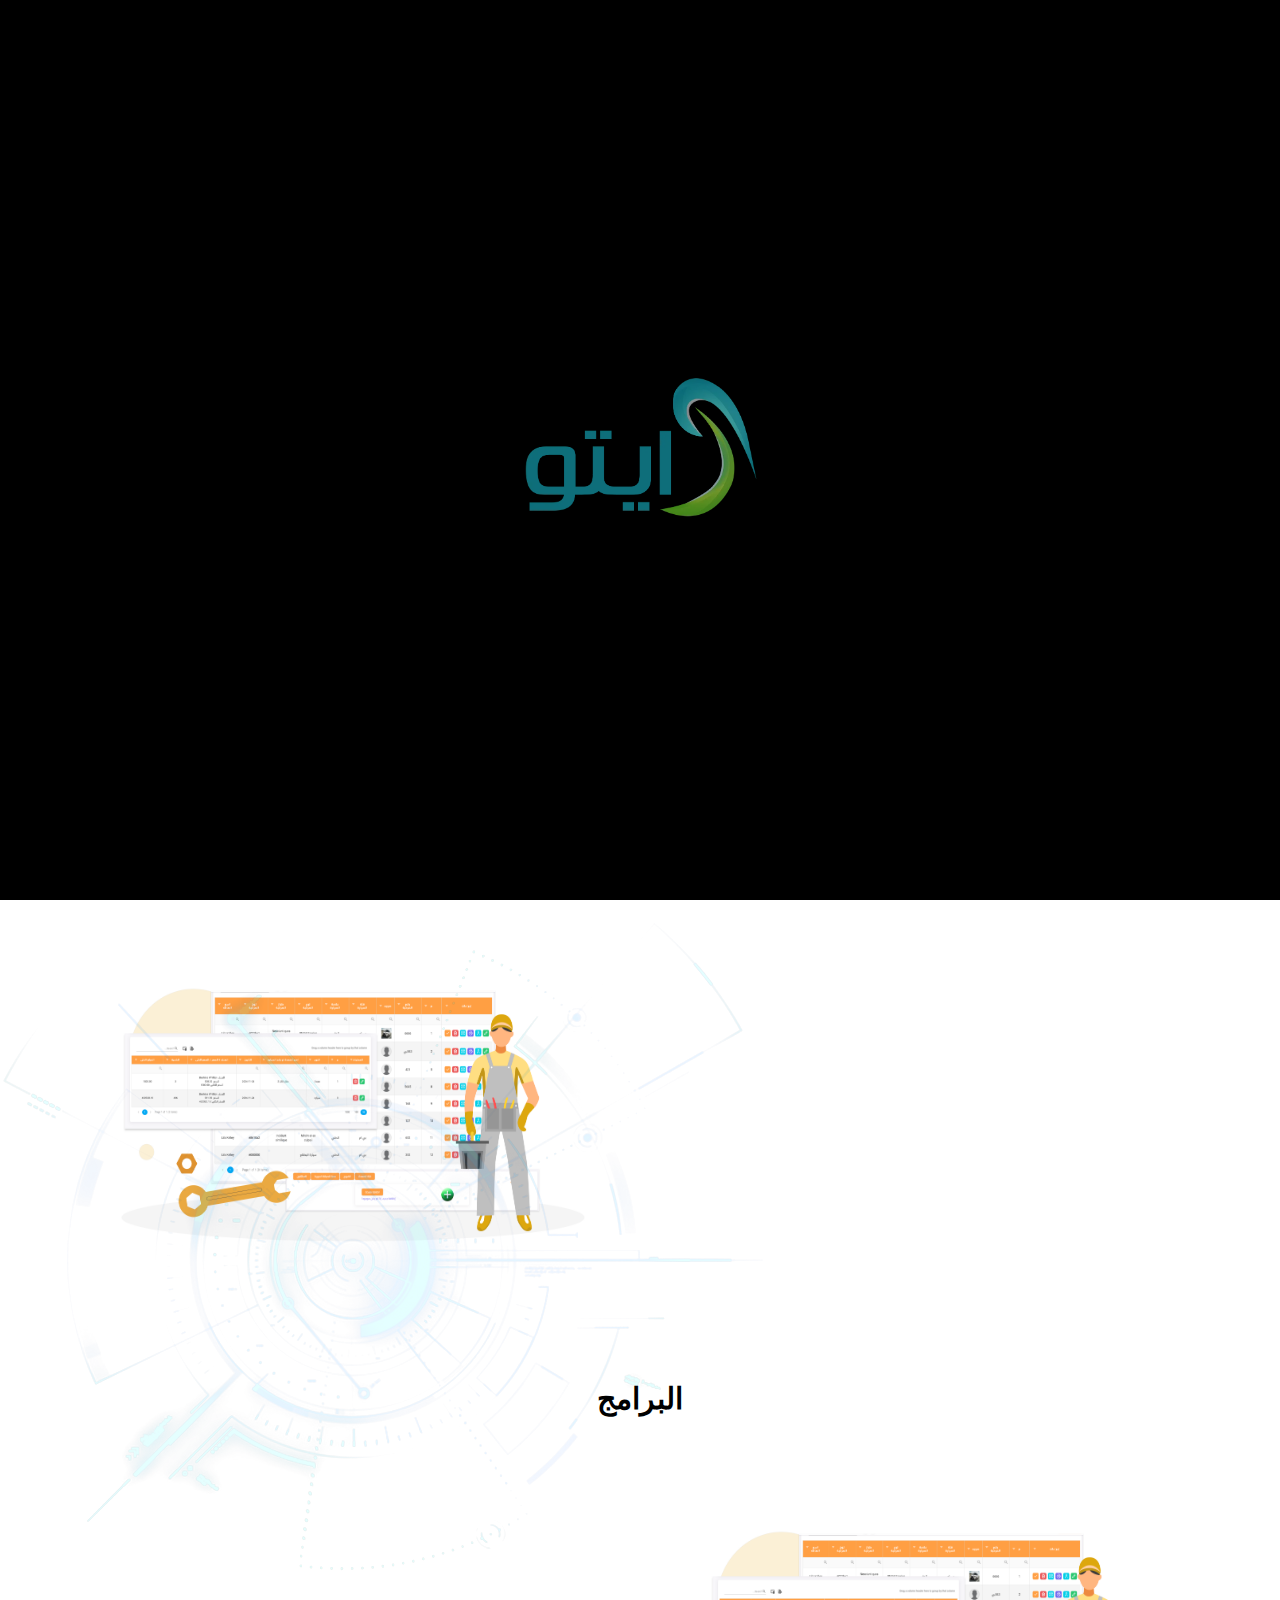
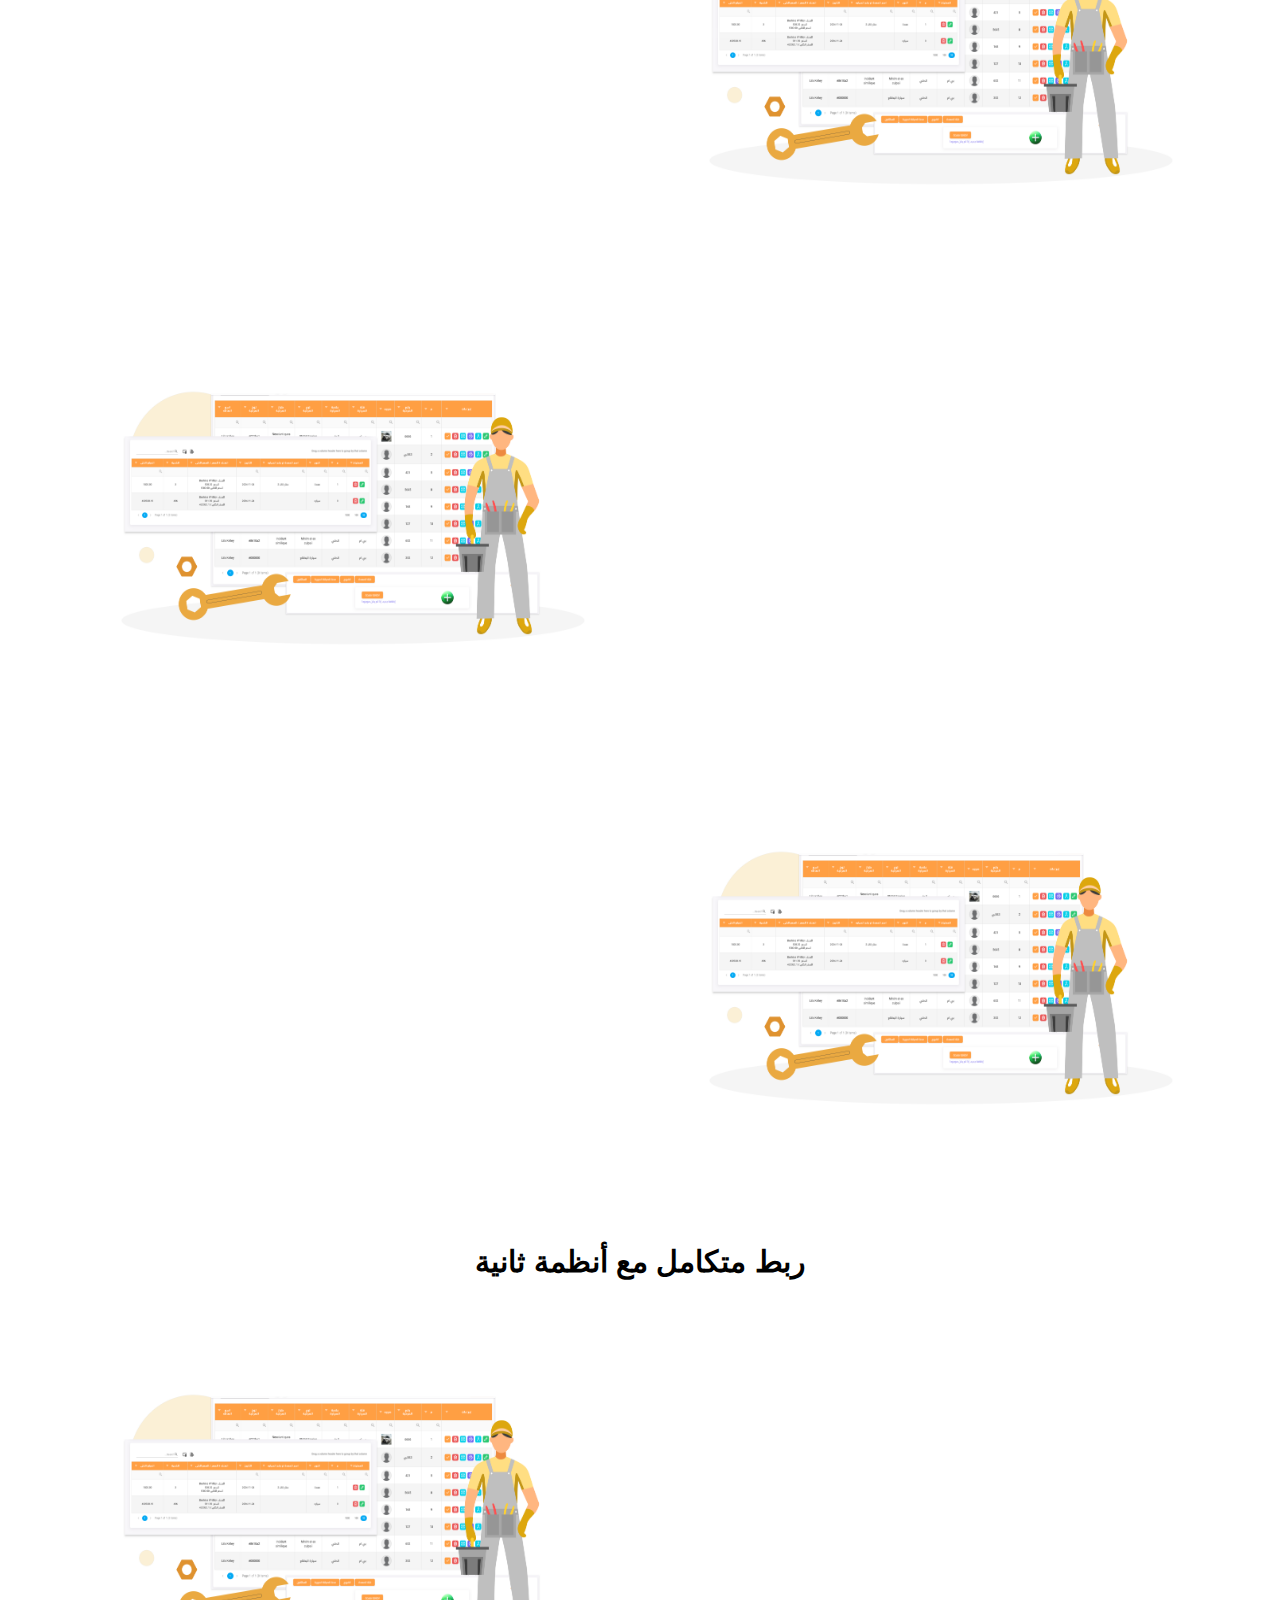
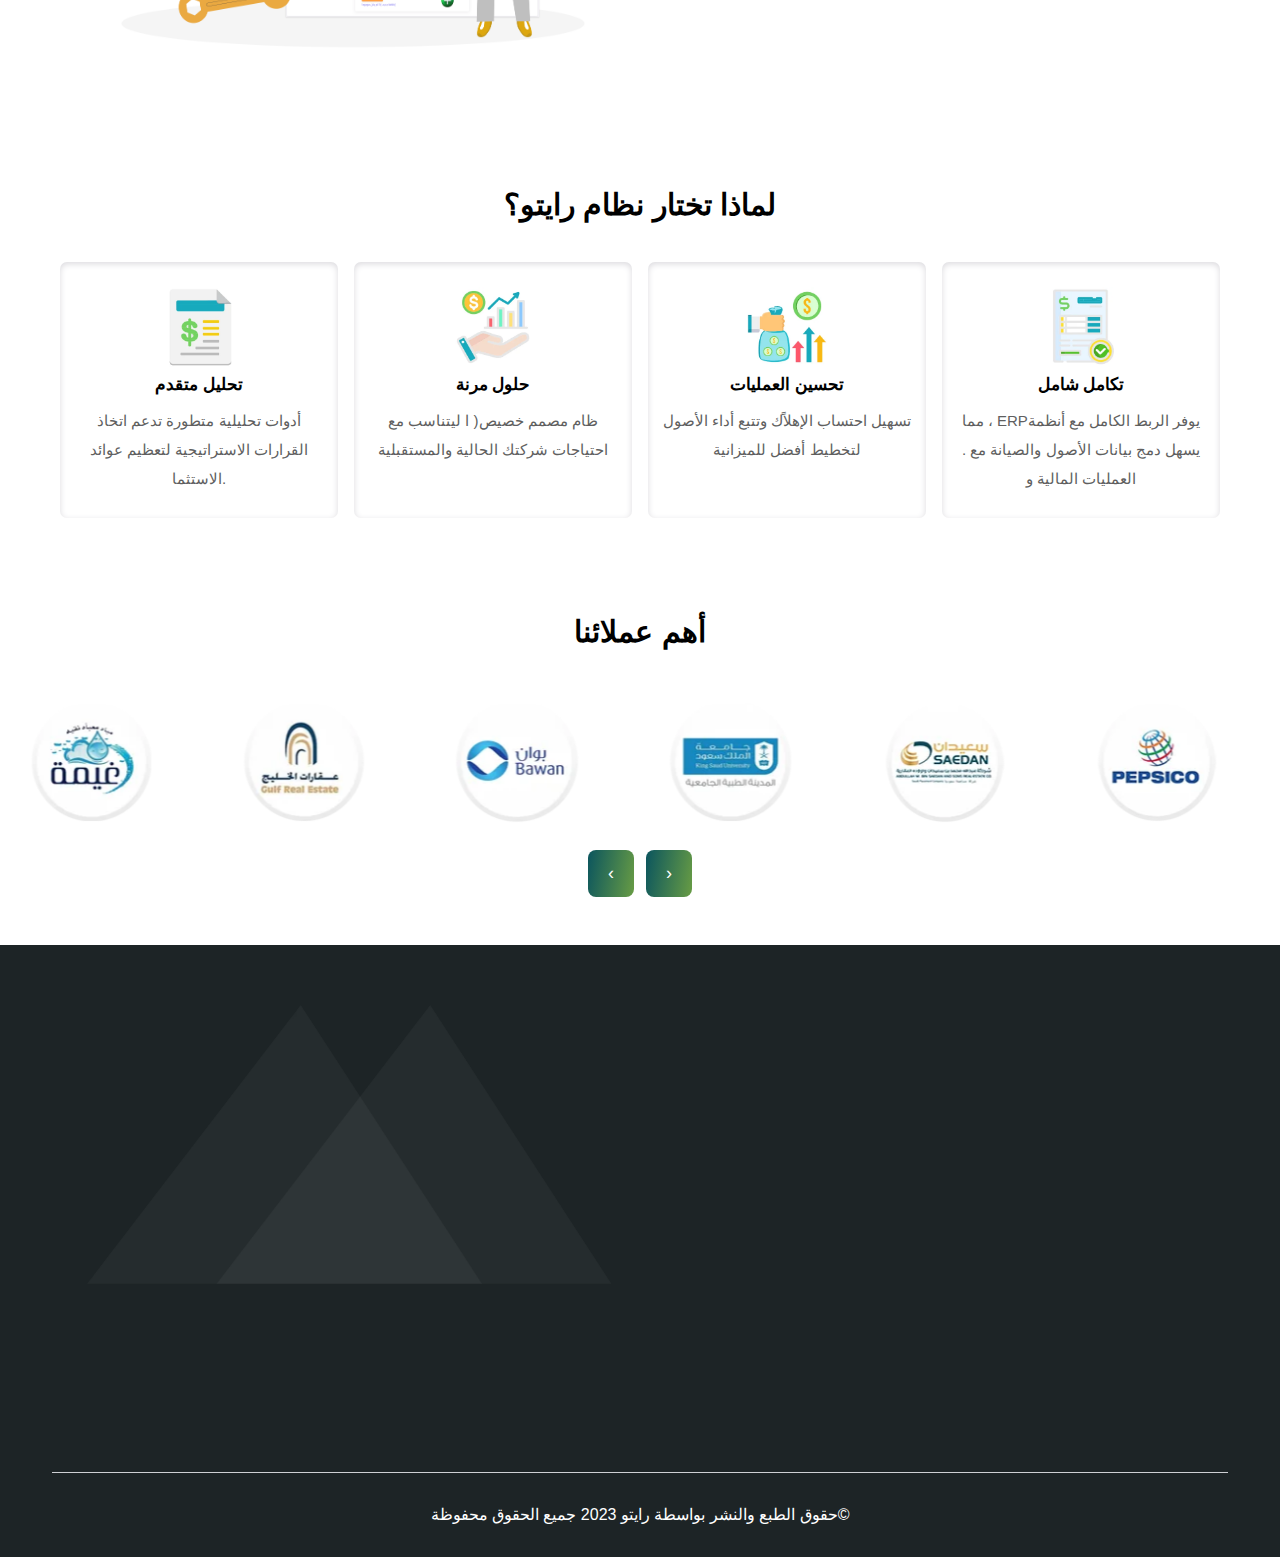
<file: Programs-Personnel.html>
<!DOCTYPE html>
<html lang="ar" dir="rtl">

<head>
  <meta charset="UTF-8" />
  <meta http-equiv="X-UA-Compatible" content="IE=edge" />
  <meta name="viewport" content="width=device-width, initial-scale=1.0" />
  <meta name="keywords" content="أحصل على أنظمة برمجية متقدمة ومبتكرة مع رايتو" />
  <meta name="description"
    content="اكتشف أنظمة برمجية متقدمة ومبتكرة تلبي احتياجات عملك مع رايتو، نحن نقدم حلولًا مخصصة لتطوير وتنفيذ أنظمة برمجية متكاملة لتحسين كفاءة عملك." />
  <meta name="author" content="hadeer hussein" />
  <meta property="og:title" content="شركة رايتو |  أنظمة برمجية متقدمة ومبتكرة " />
  <meta property="og:type" content="Website" />
  <meta property="og:url" content="" />
  <meta property="og:image" content="assets/img/LOGO.png" />
  <link href="assets/img/LOGO.png" rel="shortcut icon" />
  <title>أنظمة رايتو المحاسبية - Raito ERP systems</title>
  <link href="./assets/css/bootstrap.min.css" rel="stylesheet" />
  <link rel="stylesheet" href="assets/css/owl.carousel.min.css" />
  <link rel="stylesheet" href="assets/css/owl.theme.default.min.css" />
  <link rel="stylesheet" href="https://unpkg.com/aos@next/dist/aos.css" />
  <link href="./assets/font/font-awesome/css/all.css" rel="stylesheet" />
  <link href="./assets/css/style.css" rel="stylesheet" />
  <link href="./assets/css/style-en.css" rel="stylesheet" />
  <link href="./assets/css/style-system.css" rel="stylesheet" />
  <!--لينك خاص بالتصميم الجديد-->
</head>

<body>
  <!-------------------------start-loading-pag------------------------->
  <div class="component-stert">
    <div class="component--intro status--loaded">
      <img src="./assets/img/logoar.webp" alt="logo" loading="lazy" />
    </div>
  </div>
  <!---------------------------end-loading-pag------------------------->
  <!--nav-->
  <nav class="navbar navbar-expand-xl bg-body-tertiary fixed-top navber-index">
    <div class="container">
      <a class="navbar-brand" href="index.html">
        <img src="./assets/img/logoar.webp" alt="logo" />
      </a>
      <button class="navbar-toggler" type="button" data-bs-toggle="collapse" data-bs-target="#navbarSupportedContent"
        aria-controls="navbarSupportedContent" aria-expanded="false" aria-label="Toggle navigation">
        <span class="navbar-toggler-icon"></span>
      </button>
      <div class="collapse navbar-collapse" id="navbarSupportedContent">
        <ul class="navbar-nav me-auto mb-lg-0 align-items-center">
          <li class="nav-item">
            <a class="nav-link" aria-current="page" href="index.html">الرئيسية</a>
          </li>
          <li class="nav-item">
            <a class="nav-link" href="about.html">من نحن</a>
          </li>

          <li class="nav-item dropdown">
            <a class="nav-link dropdown-toggle" href="Services.html">
              الخدمات
            </a>
            <ul class="dropdown-menu">
              
              <li>
                <a class="dropdown-item" href="services-web.html">تصميم المواقع الاكترونية
                </a>
              </li>
              <li>
                <a class="dropdown-item" href="services-mobile.html">تصميم تطبيقات الجوال
                </a>
              </li>
            </ul>
          </li>
          <li class="nav-item dropdown">
            <a class="nav-link dropdown-toggle" href="Programs.html" role="button">
              البرامج
            </a>
            <ul class="dropdown-menu">
              <li>
                <a class="dropdown-item" href="Programs-Asset-system-tow.html">
                  برنامج ادارة الاصول والصيانة</a>
              </li>

              <li>
                <a class="dropdown-item" href="Programs-Accounting.html">
                  برنامج المحاسبة</a>
              </li>
              <li>
                <a class="dropdown-item" href="Programs-stores.html">
                  برنامج ادارة المخازن
                </a>
              </li>
              <li>
                <a class="dropdown-item" href="Programs-delegates.html">
                  برنامج ادارة المناديب
                </a>
              </li>
              <li>
                <a class="dropdown-item" href="Programs-Personnel.html">
                  برنامج ادارة المحطات
                </a>
              </li>
            </ul>
          </li>
          <li class="nav-item">
            <a class="nav-link" href="prices.html"> اسعارنا</a>
          </li>
          <li class="nav-item">
            <a class="nav-link" href="Blog.html">المدونة</a>
          </li>
          <li class="nav-item nav-login-lang">
            <a class="nav-link" href="contact.html">تواصل معنا</a>
          </li>
          <!-- <li class="nav-item nav-login-lang">
                <a class="nav-link" href="login.html">  تسجيل الدخول</a>
           </li> -->
          <li class="nav-item lang-item">
            <!-- <a class="nav-link" href="#"> en</a> -->
            <div class="language-switcher">
              <button class="lang-btn btn" id="arabic-btn" title="Switch to Arabic">
                <img src="./assets/Asset-system/icon/Flag-Saudi-Arabia.webp" alt="Arabic" loading="lazy" />
              </button>
              <button class="lang-btn btn" id="english-btn" title="Switch to english" style="display: none">
                <img src="./assets/Asset-system/icon/united-kingdom.png" alt="English" loading="lazy" />
              </button>
            </div>
          </li>
        </ul>
      </div>
    </div>
  </nav>
  <!--end-nav-->
  <section class="component-hadeer">
    <img src="./assets/Asset-system/pngwing.com (1).png" alt="img" loading="lazy" />

    <div class="container">
      <h2 class="page-title pt-5">برنامج إدارة المحطات</h2>
    </div>
  </section>
  <!---->
  <section class="component-content pt-5 pb-5">
    <div class="container">
      <div class="row mx-0 row-cols-lg-2 row-cols-1 g-4 justify-content-center align-items-center">
        <div class="col">
          <h2 class="title-title">نبذة عن خدمة تأهيل محطات</h2>
          <p class="pt-3 p-decerption">
            نحن نقدم حلولًا متكاملة لتحويل المحطات العادية إلى محطات ذكية
            باستخدام أحدث التقنيات البرمجية والأجهزة المخصصة لهذا الغرض. نحن
            نعمل على تنفيذ أنظمة ERP المتكاملة لإدارة ورصد عمليات المحطة بشكل
            شامل، بما في ذلك إدارة المبيعات والمخزون والمحاسبة والموارد
            البشرية والعملاء.
          </p>
        </div>
        <div class="col">
          <img class="w-100 img-system" src="./assets/img/delegates.webp" alt="management" />
        </div>
      </div>
    </div>
  </section>
  <!---->
  <!---->

  <!---->
  <section class="component-work-accounting component-asset  mt-5">



    <div class="component-programs pt-5 ">
      <div class="pattern pattern-top">
        <img src="assets/Asset-system/pngwing.com.png" alt="patern" loading="lazy" />
      </div>

      <div class="container">
        <div class="Advantages">
          <div class="row mx-0 mb-5 pb-4 g-5 align-items-center">
            <h2 class="title-title text-center"> الأجهزة </h2>
            <div class="col-12 col-md-8 col-lg-6 aos-init aos-animate" data-aos="fade-up" data-aos-duration="3000">

              <div class="mt-4">
                <ul>
                  <li class="mb-3 p-decerption">
                    <div class="d-flex">
                      <img class="img-repet" src="./assets/Asset-system/icon/Assets/Assets-1.png" alt="Assets" />
                      <div class="item-asset px-2">
                        <h6 class="title-asset">
                          Controller
                        </h6>
                        <p class="p-decerption pt-1">
                          جهاز أساسي يتحكم في كل أجهزة المحطة والمضخات
                        </p>
                      </div>
                    </div>
                  </li>
                  <li class="mb-3 p-decerption">
                    <div class="d-flex">
                      <img class="img-repet" src="./assets/Asset-system/icon/Assets/Assets-2.png" alt="Assets" />
                      <div class="item-asset px-2">
                        <h6 class="title-asset">
                          الحساسات
                        </h6>
                        <p class="p-decerption pt-1">
                          تراقب وتنقل بيانات الخزانات مثل كميات الوقود ومستواه بدقة
                        </p>
                      </div>
                    </div>
                  </li>


                </ul>
              </div>
            </div>
            <div class="col-12 col-md-4 col-lg-6">
              <img class="sales-img img-one animate-float-y" src="./assets/Asset-system/services-1.png" loading="lazy"
                alt="sales" />
            </div>
          </div>
          <div class="row mx-0 mb-5 pb-4 g-5 align-items-center">
            <h2 class="title-title text-center">البرامج</h2>
            <div class="col-12 col-md-8 col-lg-6 aos-init aos-animate" data-aos="fade-up" data-aos-duration="3000">
              <h2 class="title-title">تطبيق العمال</h2>

              <div class="mt-4">
                <ul>
                  <li class="mb-3 p-decerption">
                    <div class="d-flex">
                      <img class="img-repet" src="./assets/Asset-system/icon/Assets/Assets-1.png" alt="Assets" />
                      <div class="item-asset px-2">
                        <h6 class="title-asset">
                          يتيح طباعة الفواتير بكل سهولة.
                        </h6>
                      </div>
                    </div>
                  </li>
                  <li class="mb-3 p-decerption">
                    <div class="d-flex">
                      <img class="img-repet" src="./assets/Asset-system/icon/Assets/Assets-2.png" alt="Assets" />
                      <div class="item-asset px-2">
                        <h6 class="title-asset">
                          متوافق مع معايير هيئة الزكاة والدخل (المرحلة الأولى
                          والثانية).
                        </h6>
                      </div>
                    </div>
                  </li>
                  <li class="mb-3 p-decerption">
                    <div class="d-flex">
                      <img class="img-repet" src="./assets/Asset-system/icon/Assets/Assets-3.png" alt="Assets" />
                      <div class="item-asset px-2">
                        <h6 class="title-asset">
                          يعمل حتى لو انقطع الإنترنت، ويتيح إرسال طلبات
                          الصيانة بدون تأخير
                        </h6>
                      </div>
                    </div>
                  </li>
                  <li class="mb-3 p-decerption">
                    <div class="d-flex">
                      <img class="img-repet" src="./assets/Asset-system/icon/Assets/Assets-4.png" alt="Assets" />
                      <div class="item-asset px-2">
                        <h6 class="title-asset">
                          يوفر نظام كروت لتشغيل المضخات بأمان وسهولة.
                        </h6>
                      </div>
                    </div>
                  </li>
                </ul>
              </div>
            </div>
            <div class="col-12 col-md-4 col-lg-6">
              <img class="sales-img img-one animate-float-y" src="./assets/Asset-system/services-1.png" loading="lazy"
                alt="sales" />
            </div>
          </div>
          <div class="row mx-0 mb-5 pb-4 g-5 align-items-center">
            <div class="col-12 col-md-8 col-lg-6 aos-init aos-animate" data-aos="fade-up" data-aos-duration="3000">
              <h2 class="title-title">برنامج الولاء</h2>

              <div class="mt-4">
                <ul>
                  <li class="mb-3 p-decerption">
                    <div class="d-flex">
                      <img class="img-repet" src="./assets/Asset-system/icon/Assets/Assets-1.png" alt="Assets" />
                      <div class="item-asset px-2">
                        <h6 class="title-asset">QR Code في المحطة</h6>
                        <p class="pt-1">
                          يمكن للعميل مسحه للإجابة على أسئلة التقييم، والنتائج
                          تظهر مباشرة في النظام.
                        </p>
                      </div>
                    </div>
                  </li>
                  <li class="mb-3 p-decerption">
                    <div class="d-flex">
                      <img class="img-repet" src="./assets/Asset-system/icon/Assets/Assets-2.png" alt="Assets" />
                      <div class="item-asset px-2">
                        <h6 class="title-asset">تطبيق الولاء للعملاء</h6>
                        <p class="pt-1">
                          يعرّف العميل على مواقع محطاتك وخدماتها، ويتيح لك
                          تقديم خصومات أو نقاط لتحفيز الولاء
                        </p>
                      </div>
                    </div>
                  </li>
                </ul>
              </div>
            </div>
            <div class="col-12 col-md-4 col-lg-6">
              <img class="sales-img img-one animate-float-y" src="./assets/Asset-system/services-1.png" loading="lazy"
                alt="sales" />
            </div>
          </div>
          <div class="row mx-0 mb-5 pb-4 g-5 align-items-center">
            <div class="col-12 col-md-8 col-lg-6 aos-init aos-animate" data-aos="fade-up" data-aos-duration="3000">
              <h2 class="title-title">نظام إدارة المحطات</h2>

              <div class="mt-4">
                <ul>
                  <li class="mb-3 p-decerption">
                    <div class="d-flex">
                      <img class="img-repet" src="./assets/Asset-system/icon/Assets/Assets-1.png" alt="Assets" />
                      <div class="item-asset px-2">
                        <h6 class="title-asset">
                          يسهّل متابعة الشيفتات وإقفالها.
                        </h6>
                      </div>
                    </div>
                  </li>
                  <li class="mb-3 p-decerption">
                    <div class="d-flex">
                      <img class="img-repet" src="./assets/Asset-system/icon/Assets/Assets-2.png" alt="Assets" />
                      <div class="item-asset px-2">
                        <h6 class="title-asset">
                          يراقب كميات الخزانات ومبيعات الوقود يومياً.
                        </h6>
                      </div>
                    </div>
                  </li>
                  <li class="mb-3 p-decerption">
                    <div class="d-flex">
                      <img class="img-repet" src="./assets/Asset-system/icon/Assets/Assets-3.png" alt="Assets" />
                      <div class="item-asset px-2">
                        <h6 class="title-asset">
                          يعطيك تحكم كامل في أسعار الوقود بالمضخات واللوحات
                        </h6>
                      </div>
                    </div>
                  </li>
                  <li class="mb-3 p-decerption">
                    <div class="d-flex">
                      <img class="img-repet" src="./assets/Asset-system/icon/Assets/Assets-4.png" alt="Assets" />
                      <div class="item-asset px-2">
                        <h6 class="title-asset">
                          يدير عضويات الشركات بحيث تقدر الشركات تشتري كميات
                          وقود وتوزعها على موظفيها، ويتم خصم الكمية مباشرة من
                          خلال التطبيق.
                        </h6>
                      </div>
                    </div>
                  </li>
                </ul>
              </div>
            </div>
            <div class="col-12 col-md-4 col-lg-6">
              <img class="sales-img img-one animate-float-y" src="./assets/Asset-system/services-1.png" loading="lazy"
                alt="sales" />
            </div>
          </div>
          <div class="row mx-0 mb-5 pb-4 g-5 align-items-center">
            <h2 class="title-title text-center">ربط متكامل مع أنظمة ثانية </h2>

            <div class="col-12 col-md-8 col-lg-6 aos-init aos-animate" data-aos="fade-up" data-aos-duration="3000">

              <div class="mt-4">
                <ul>
                  <li class="mb-3 p-decerption">
                    <div class="d-flex">
                      <img class="img-repet" src="./assets/Asset-system/icon/Assets/Assets-1.png" alt="Assets" />
                      <div class="item-asset px-2">
                        <h6 class="title-asset">
                          نظام الحسابات والمخازن
                        </h6>
                        <p class="p-decerption pt-1">
                          لإدارة مالية ومخزون دقيقة
                        </p>
                      </div>
                    </div>
                  </li>
                  <li class="mb-3 p-decerption">
                    <div class="d-flex">
                      <img class="img-repet" src="./assets/Asset-system/icon/Assets/Assets-2.png" alt="Assets" />
                      <div class="item-asset px-2">
                        <h6 class="title-asset">
                          نظام الصيانة والأصول
                        </h6>
                        <p class="p-decerption pt-1">
                          لمتابعة وصيانة أصول المحطة.
                        </p>
                      </div>
                    </div>
                  </li>
                  <li class="mb-3 p-decerption">
                    <div class="d-flex">
                      <img class="img-repet" src="./assets/Asset-system/icon/Assets/Assets-3.png" alt="Assets" />
                      <div class="item-asset px-2">
                        <h6 class="title-asset">
                          نظام الموارد البشرية
                        </h6>
                        <p class="p-decerption pt-1">
                          لإدارة الموظفين وشؤونهم.
                        </p>
                      </div>
                    </div>
                  </li>
                  <li class="mb-3 p-decerption">
                    <div class="d-flex">
                      <img class="img-repet" src="./assets/Asset-system/icon/Assets/Assets-4.png" alt="Assets" />
                      <div class="item-asset px-2">
                        <h6 class="title-asset">
                          نظام العقارات
                        </h6>
                        <p class="p-decerption pt-1">
                          لتأجير العقارات المرتبطة بالمحطة
                        </p>
                      </div>
                    </div>

                  </li>
                </ul>
              </div>
            </div>
            <div class="col-12 col-md-4 col-lg-6">
              <img class="sales-img img-one animate-float-y" src="./assets/Asset-system/services-1.png" loading="lazy"
                alt="sales" />
            </div>
          </div>
        </div>
      </div>

    </div>
  </section>
  <!---->

  <!---->
  <section class="component-work-accounting pb-5">
    <div class="container">
      <h2 class="title-title text-center">لماذا تختار نظام رايتو؟</h2>
      <div class="row mx-0 row-cols-lg-4 row-cols-md-2 row-cols-1 g-3 pt-2 mt-3 justify-content-center">
        <div class="col d-flex">
          <div class="about-item-best text-center">
            <img src="./assets/img/icon/Invoice.webp" alt="Invoice" />
            <div class="px-1">
              <h6 class="title-title">تكامل شامل</h6>
              <p class="p-decerption pt-1">
                يوفر الربط الكامل مع أنظمةERP ، مما يسهل دمج بيانات الأصول
                والصيانة مع . العمليات المالية و
              </p>
            </div>
          </div>
        </div>
        <!---->
        <div class="col d-flex">
          <div class="about-item-best text-center">
            <img src="./assets/img/icon/Sales.webp" alt="Technical Support" />
            <div class="px-1">
              <h6 class="title-title">تحسين العمليات</h6>
              <p class="p-decerption pt-1">
                تسهيل احتساب الإهلاًك وتتبع أداء الأصول لتخطيط أفضل للميزانية
              </p>
            </div>
          </div>
        </div>
        <!---->
        <!---->
        <div class="col d-flex">
          <div class="about-item-best text-center">
            <img src="./assets/img/icon/Revenue-management.webp" alt="Technical Support" />
            <div class="px-1">
              <h6 class="title-title">حلول مرنة</h6>
              <p class="p-decerption pt-1">
                ظام مصمم خصيص( ا ليتناسب مع احتياجات شركتك الحالية والمستقبلية
              </p>
            </div>
          </div>
        </div>
        <!---->
        <!---->
        <div class="col d-flex">
          <div class="about-item-best text-center">
            <img src="./assets/img/icon/Quotations.webp" alt="Technical Support" />
            <div class="px-1">
              <h6 class="title-title">تحليل متقدم</h6>
              <p class="p-decerption pt-1">
                أدوات تحليلية متطورة تدعم اتخاذ القرارات الاستراتيجية لتعظيم
                عوائد .الاستثما
              </p>
            </div>
          </div>
        </div>
        <!---->
      </div>
    </div>
  </section>
  <!--custumer-img-->
  <section class="component-custemer mt-5 pb-5">
    <div class="text-center">
      <h2 class="title-title">أهم عملائنا</h2>
    </div>
    <div class="owl-carousel component-team-new pt-5">
      <div class="ms-3 me-5">
        <img src="./assets/img/hader01.webp" alt="custemer" />
      </div>
      <div class="ms-3 me-5">
        <img src="./assets/img/hader02.webp" alt="custemer" />
      </div>
      <div class="ms-3 me-5">
        <img src="./assets/img/hader03.webp" alt="custemer" />
      </div>
      <div class="ms-3 me-5">
        <img src="./assets/img/hader04.webp" alt="custemer" />
      </div>
      <div class="ms-3 me-5">
        <img src="./assets/img/hader05.webp" alt="custemer" />
      </div>
      <div class="ms-3 me-5">
        <img src="./assets/img/hader06.webp" alt="custemer" />
      </div>
      <div class="ms-3 me-5">
        <img src="./assets/img/hader07.webp" alt="custemer" />
      </div>
      <div class="ms-3 me-5">
        <img src="./assets/img/hader08.webp" alt="custemer" />
      </div>
      <div class="ms-3 me-5">
        <img src="./assets/img/hader09.webp" alt="custemer" />
      </div>
      <div class="ms-3 me-5">
        <img src="./assets/img/hader10.webp" alt="custemer" />
      </div>
      <div class="ms-3 me-5">
        <img src="./assets/img/hader11.webp" alt="custemer" />
      </div>
      <div class="ms-3 me-5">
        <img src="./assets/img/hader12.webp" alt="custemer" />
      </div>
      <div class="ms-3 me-5">
        <img src="./assets/img/hader13.webp" alt="custemer" />
      </div>
      <div class="ms-3 me-5">
        <img src="./assets/img/hader14.png" alt="custemer" />
      </div>
    </div>
  </section>
  <!--custumer-img-->

  <footer class="component-footer pt-55">
    <div class="container">
      <div class="row mx-0 pb-55 row-footer">
        <div class="col-lg-4">
          <div class="aos-init aos-animate" data-aos="fade-up" data-aos-delay="30">
            <div class="logo-footer">
              <a href="index.html">
                <img class="img-footer-logo" src="./assets/img/logoar.webp" alt="logo" />
              </a>
            </div>

            <p class="p-footer pt-4">
              نحن شركة رائدة في مجال تطوير الحلول المحاسبية ERP، نقدم حلولًا
              مبتكرة ومخصصة للشركات لتلبية احتياجاتها الفريدة، كما نعتمد على
              التقنيات السحابية الحديثة، تتميز خدماتنا بالأمان العالي والدعم
              الفني المتميز، نلتزم بتقديم حلول عالية الجودة، اكتشف كيف يمكن
              لشركتك الاستفادة من خبرتنا وانضم إلى قائمة عملائنا المرموقة.
            </p>
            <div class="a-google">
              <a href="https://apps.apple.com/us/developer/raitotec/id1545363149">
                <img src="./assets/img/app_store.svg" alt="app" />
              </a>
              <a href="https://play.google.com/store/apps/developer?id=Raitotec&hl=ar&gl=US">
                <img src="./assets/img/google_play.svg" alt="google" />
              </a>
            </div>
          </div>
        </div>
        <div class="col-lg-2">
          <div class="aos-init aos-animate" data-aos="fade-up" data-aos-delay="40">
            <h4 class="title-footer">عناوين سريعة</h4>
            <ul class="footer-nav pt-4">
              <li><a href="index.html">الرئيسية</a></li>
              <li><a href="about.html">من نحن </a></li>
              <li><a href="Services.html">خدمات </a></li>
              <li><a href="prices.html">الأسعار</a></li>
              <li><a href="Blog.html">المدونة</a></li>
              <li><a href="contact.html">تواصل معنا</a></li>
            </ul>
          </div>
        </div>
        <div class="col-lg-3">
          <div class="aos-init aos-animate" data-aos="fade-up" data-aos-delay="50">
            <h4 class="title-footer">تواصل معنا</h4>
            <div class="pt-4">
              <div class="contact-content mb-2">
                <a class="content-box" href="https://maps.app.goo.gl/YTLGN9WXiyjrZhZK9">
                  <i class="fa fa-location-dot"></i>
                  الرياض ، المملكة العربية السعودية ، 4000 طريق دائري 12993 ،
                  27
                </a>
              </div>
              <div class="contact-content mb-2">
                <a href="tel:+966538499438" class="content-box">
                  <i class="fa fa-phone"></i>
                  <span>966538499438+</span>
                </a>
              </div>
              <div class="contact-content mb-2">
                <a href="mailto:info@raitotec.com" class="content-box">
                  <i class="fas fa-envelope"></i>
                  info@raitotec.com
                </a>
              </div>
            </div>
          </div>
        </div>
        <div class="col-lg-3">
          <div class="aos-init aos-animate" data-aos="fade-up" data-aos-delay="60">
            <h4 class="title-footer">وسائل التواصل الاجتماعى</h4>
            <ul class="footer-nav pt-4">
              <li>
                <a href="https://twitter.com/raitotec" target="_blank"><i class="fab fa-twitter"></i>تويتر</a>
              </li>
              <li>
                <a href="https://www.facebook.com/Raitotec" target="_blank">
                  <i class="fab fa-facebook-f"></i>فيسبوك</a>
              </li>
              <li>
                <a href="https://www.youtube.com/@Raitotec" target="_blank"><i
                    class="fa-brands fa-youtube"></i>يوتيوب</a>
              </li>
              <li>
                <a href="https://www.instagram.com/raitotec1/" target="_blank"><i
                    class="fab fa-instagram"></i>انستجرام</a>
              </li>
              <li>
                <a href="https://www.linkedin.com/in/raito-erp-software-830920234/" target="_blank">
                  <i class="fab fa-linkedin-in"></i>لينكدأن</a>
              </li>
              <li>
                <a href="https://wa.me/+966539387625?text=I'm%20interested%20in%20your%20website" target="_blank"><i
                    class="fab fa-whatsapp"></i>واتساب</a>
              </li>
              <li>
                <a href="https://www.linkedin.com/in/raito-erp-software-830920234/" target="_blank">
                  <i class="fa-brands fa-snapchat"></i>سناب شات</a>
              </li>
            </ul>
          </div>
        </div>
      </div>
      <div class="footer-copyright">
        <div class="text text-center">
          <p class="mb-0">
            ©حقوق الطبع والنشر بواسطة رايتو 2023 جميع الحقوق محفوظة
          </p>
        </div>
      </div>
      <div class="shape-footer">
        <img class="shape-right" src="./assets/img/shap.webp" alt="shape" />
      </div>
    </div>
  </footer>

  <!--advertisements-->
  <script src="./assets/js/jquery.js"></script>
  <script src="assets/js/owl.carousel.min.js"></script>
  <script src="./assets/js/bootstrap.bundle.min.js"></script>
  <script src="https://unpkg.com/aos@next/dist/aos.js"></script>
  <script src="./assets/js/loade.js"></script>
</body>

</html>
</file>
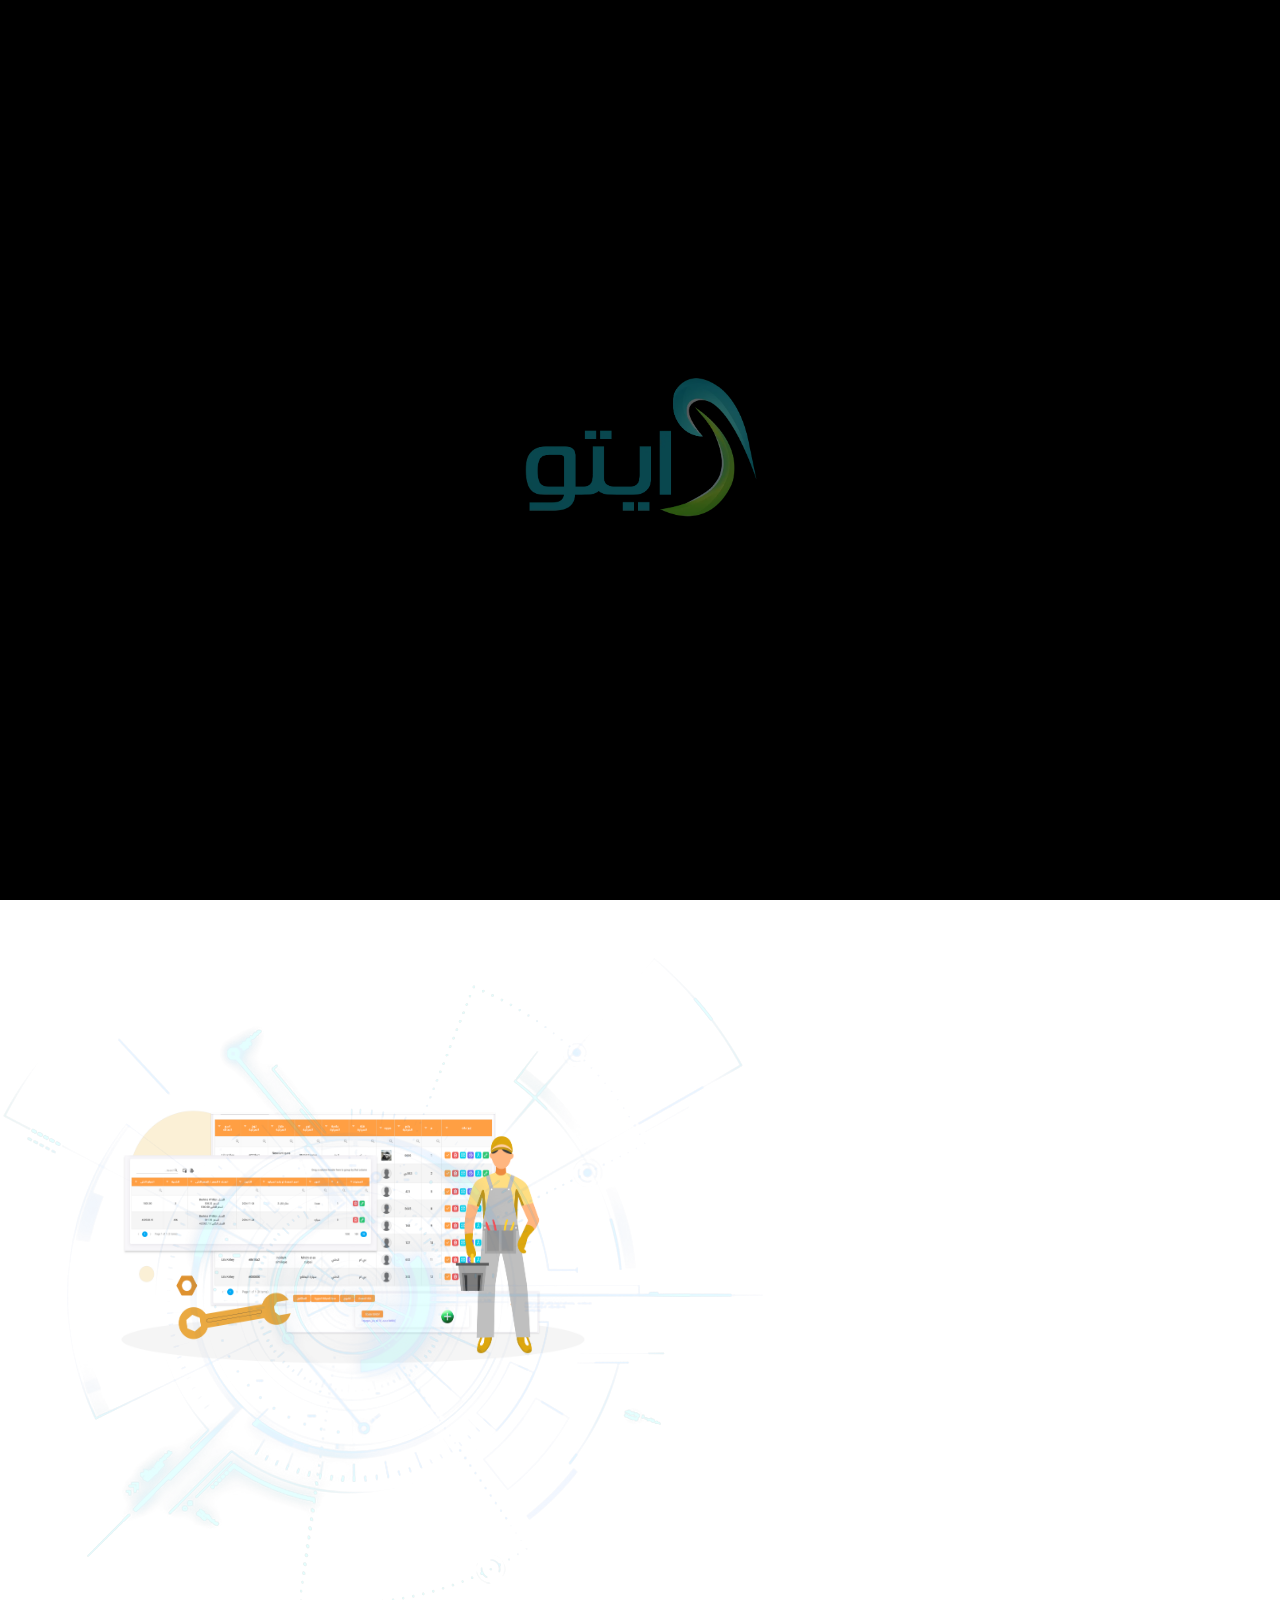
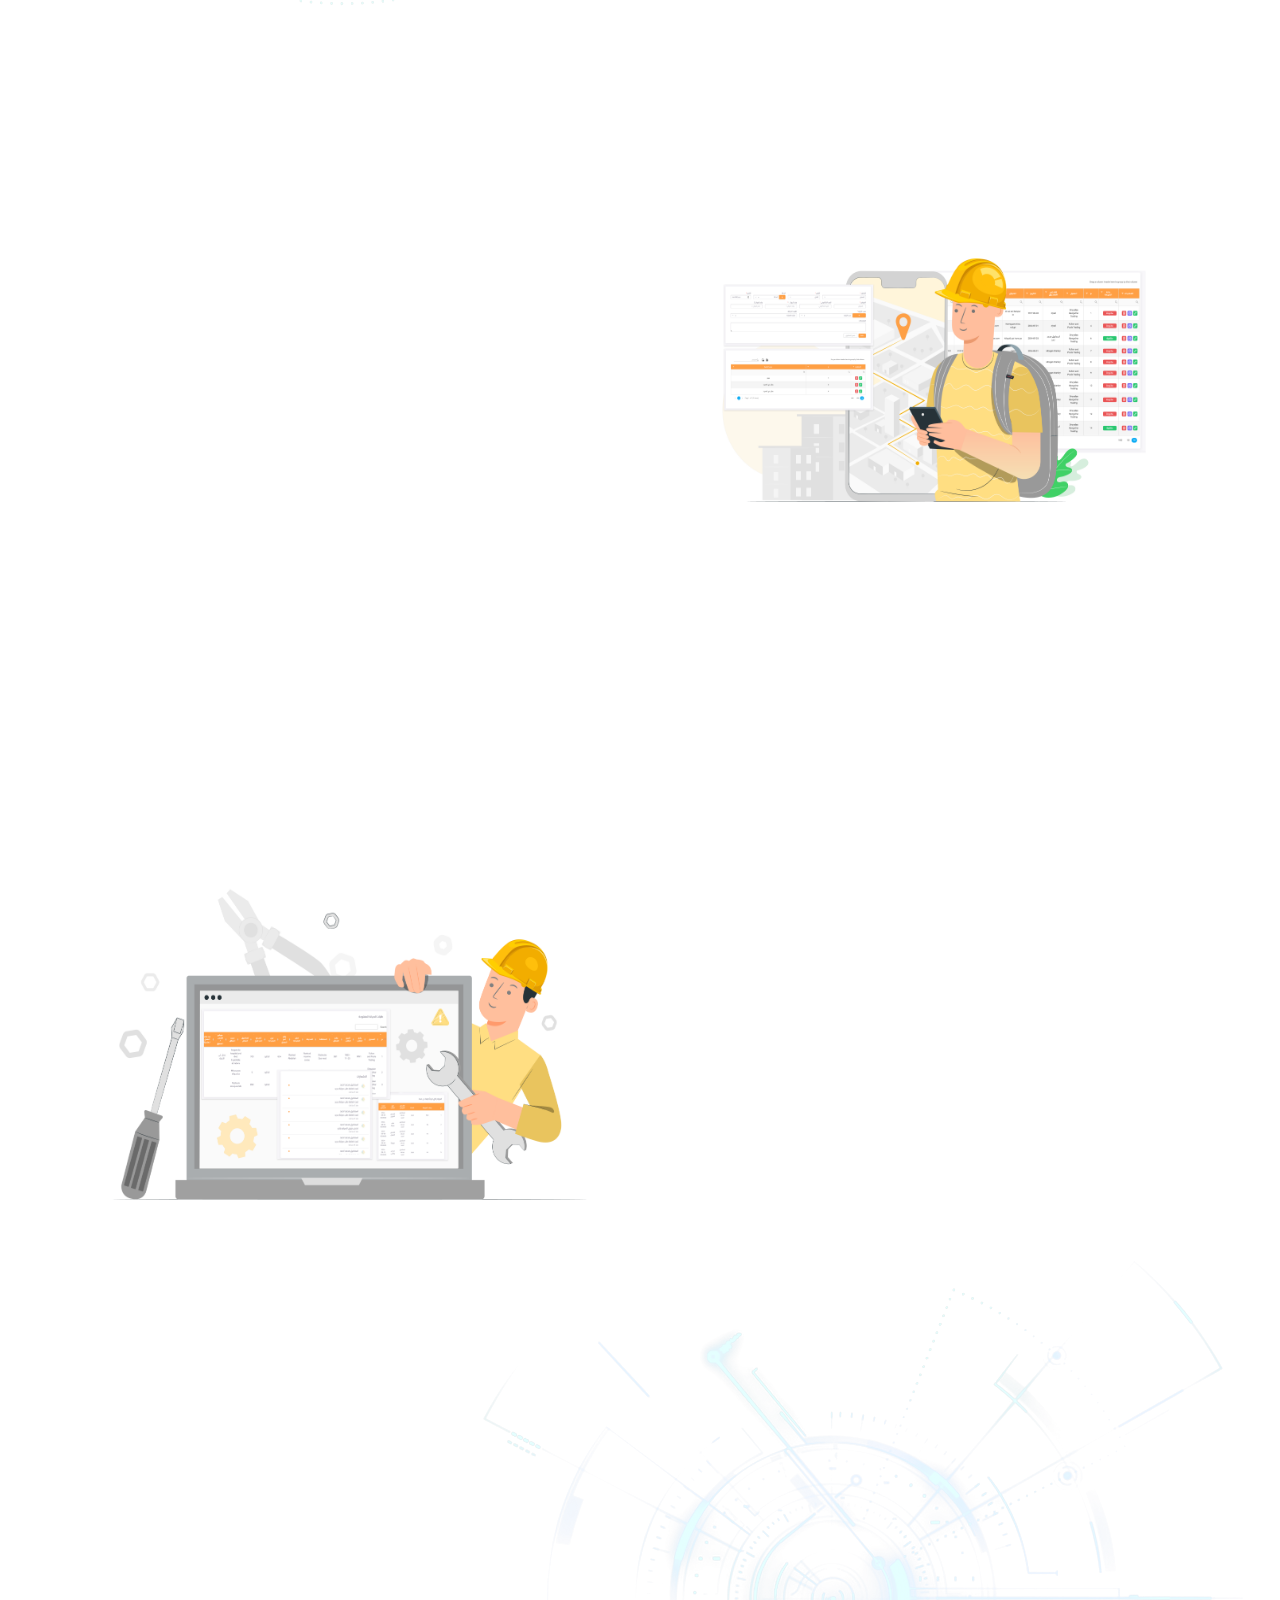
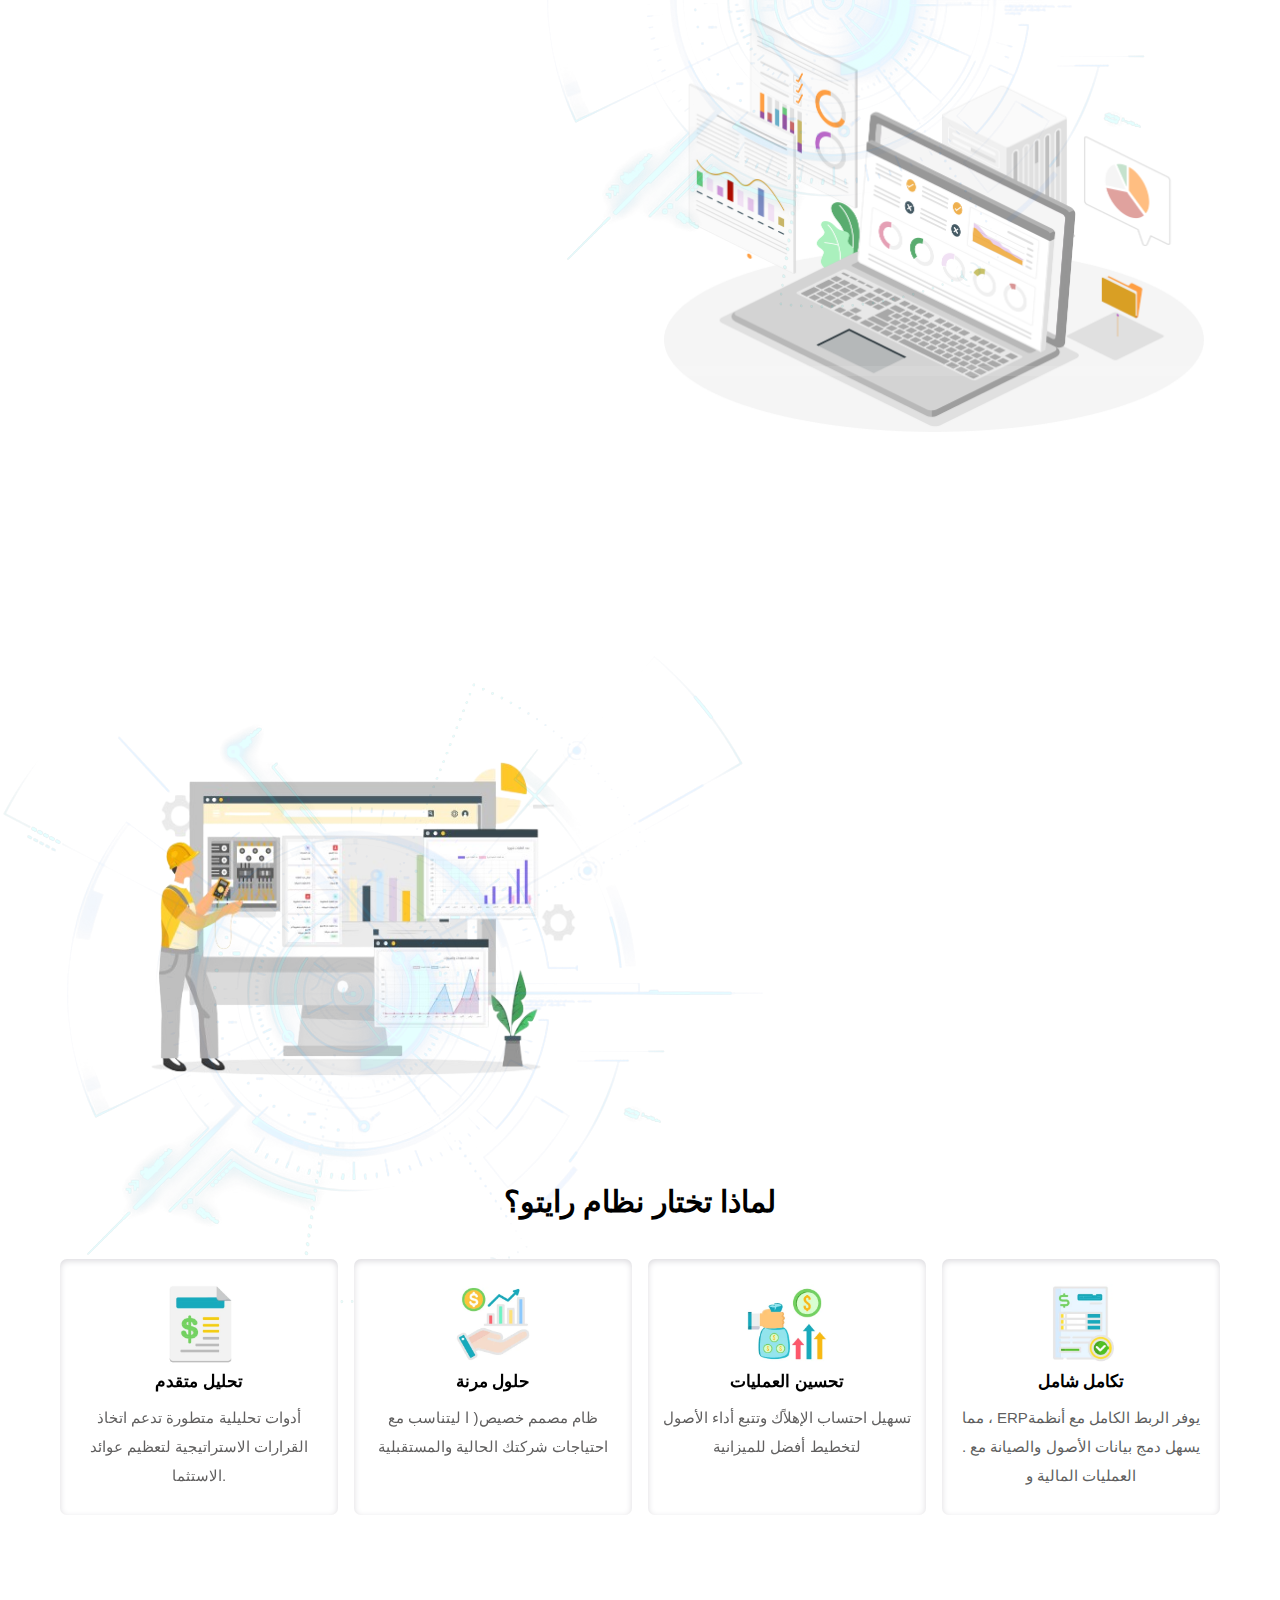
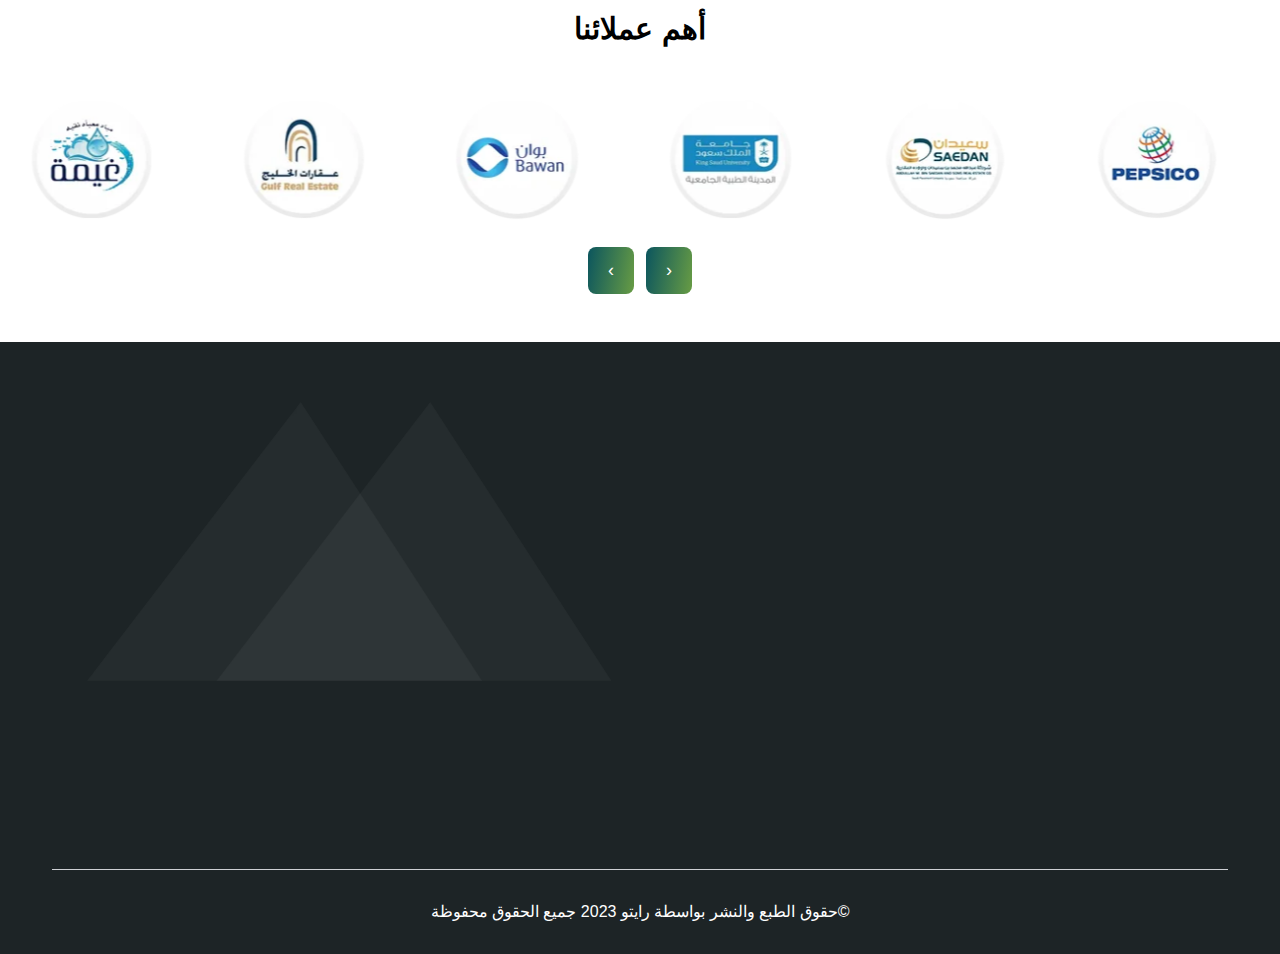
<file: Programs-stores.html>
<!DOCTYPE html>
<html lang="ar" dir="rtl">
  <head>
    <meta charset="UTF-8">
    <meta http-equiv="X-UA-Compatible" content="IE=edge">
    <meta name="viewport" content="width=device-width, initial-scale=1.0">
    <meta name="keywords" content="أحصل على أنظمة برمجية متقدمة ومبتكرة مع رايتو">
    <meta name="description" content="اكتشف أنظمة برمجية متقدمة ومبتكرة تلبي احتياجات عملك مع رايتو، نحن نقدم حلولًا مخصصة لتطوير وتنفيذ أنظمة برمجية متكاملة لتحسين كفاءة عملك.">
    <meta name="author" content="hadeer hussein">
    <meta property="og:title" content="شركة رايتو |  أنظمة برمجية متقدمة ومبتكرة "/>
    <meta property="og:type" content="Website"/>
    <meta property="og:url" content="" />
    <meta property="og:image" content="assets/img/LOGO.png"/>
    <link href="assets/img/LOGO.png"  rel="shortcut icon"/>
    <title> أنظمة رايتو المحاسبية - Raito ERP systems</title>
    <link href="./assets/css/bootstrap.min.css" rel="stylesheet">
    <link rel="stylesheet" href="assets/css/owl.carousel.min.css">
    <link rel="stylesheet" href="assets/css/owl.theme.default.min.css">
    <link rel="stylesheet" href="https://unpkg.com/aos@next/dist/aos.css" />
    <link href="./assets/font/font-awesome/css/all.css" rel="stylesheet">
    <link href="./assets/css/style.css" rel="stylesheet">
    <link href="./assets/css/style-en.css" rel="stylesheet">
    <link href="./assets/css/style-system.css" rel="stylesheet"><!--لينك خاص بالتصميم الجديد-->

</head>
<body>
     <!-------------------------start-loading-pag------------------------->
     <div class="component-stert">
          <div class="component--intro status--loaded">
              <img src="./assets/img/logoar.webp" alt="logo">
          </div>
      </div>
      <!---------------------------end-loading-pag------------------------->
     <!--nav-->
     <nav class="navbar navbar-expand-xl bg-body-tertiary fixed-top navber-index">
      <div class="container">
        <a class="navbar-brand" href="index.html">
           <img src="./assets/img/logoar.webp" alt="logo">
        </a>
        <button class="navbar-toggler" type="button" data-bs-toggle="collapse" data-bs-target="#navbarSupportedContent" aria-controls="navbarSupportedContent" aria-expanded="false" aria-label="Toggle navigation">
          <span class="navbar-toggler-icon"></span>
        </button>
        <div class="collapse navbar-collapse" id="navbarSupportedContent">
          <ul class="navbar-nav me-auto  mb-lg-0 align-items-center">
            <li class="nav-item">
              <a class="nav-link" aria-current="page" href="index.html">الرئيسية</a>
            </li>
            <li class="nav-item">
              <a class="nav-link" href="about.html">من نحن</a>
            </li>
            
           <li class="nav-item dropdown">
            <a class="nav-link dropdown-toggle" href="Services.html">
              الخدمات
            </a>
              <ul class="dropdown-menu">
                <li><a class="dropdown-item" href="services-web.html">تصميم المواقع الاكترونية </a></li>
              <li><a class="dropdown-item" href="services-mobile.html">تصميم تطبيقات الجوال  </a></li>
              </ul>
            </li>
            <li class="nav-item dropdown">
              <a class="nav-link dropdown-toggle" href="Programs.html" role="button">
                البرامج
              </a>
              <ul class="dropdown-menu">
                <li><a class="dropdown-item" href="Programs-Asset-system-tow.html">    برنامج ادارة الاصول  والصيانة</a></li>

                <li><a class="dropdown-item" href="Programs-Accounting.html"> برنامج المحاسبة</a></li>
                <li><a class="dropdown-item" href="Programs-stores.html">  برنامج ادارة المخازن </a></li>
                <li><a class="dropdown-item" href="Programs-delegates.html">  برنامج ادارة المناديب  </a></li>
                <li><a class="dropdown-item" href="Programs-Personnel.html">  برنامج ادارة   المحطات  </a></li>
             
              </ul>
            </li>
            <li class="nav-item">
                <a class="nav-link" href="prices.html"> اسعارنا</a>
           </li>
           <li class="nav-item">
                <a class="nav-link" href="Blog.html">المدونة</a>
              </li>
            <li class="nav-item nav-login-lang">
              <a class="nav-link" href="contact.html">تواصل معنا</a>
            </li>
            <!-- <li class="nav-item nav-login-lang">
                <a class="nav-link" href="login.html">  تسجيل الدخول</a>
           </li> -->
           <li class="nav-item lang-item">
                <!-- <a class="nav-link" href="#"> en</a> -->
                <div class="language-switcher">
                  <button class="lang-btn btn" id="arabic-btn" title="Switch to Arabic" >
                    <img src="./assets/Asset-system/icon/Flag-Saudi-Arabia.webp" alt="Arabic" loading="lazy" />
                  </button>
                  <button class="lang-btn btn" id="english-btn" title="Switch to english" style="display: none;">
                    <img src="./assets/Asset-system/icon/united-kingdom.png" alt="English" loading="lazy" />
                  </button>
                </div>
           </li>
          
          </ul>
         
        </div>
      </div>
    </nav>
     <!--end-nav-->
     <section class="component-hadeer">
      <img src="./assets/Asset-system/pngwing.com (1).png" alt="img" loading="lazy">

      <div class="container">
          <h2 class="page-title pt-5">  
            برنامج إدارة المخزون
          </h2>
         
      </div>
     </section>
     <!---->
     <section class="component-content pt-5 pb-5">
        <div class="container">
          <div class="row mx-0 row-cols-lg-2 row-cols-1 g-4 justify-content-center align-items-center">
            <div class="col">
              <h2 class="title-title">  
                نبذة عن برنامج إدارة المخزون 
              </h2>
              <p class="pt-3 p-decerption-p">
                تستطيع من خلال البرنامج إجراء عمليات إدارة دورة حياة المنتج، وتقديم كافة البيانات و التقارير الإحصائية المتعلقة به، بالإضافة إلى متابعة تحركات المخزون، متابعة حركة الاصناف - المرتجعات و تصنيفها سليم أو هالك، ويمكنك متابعة أرصدة العملاء والموردين ، تحويل المنتجات بين المخازن و بعضها، بالإضافة إلى ضبط التخزين بناء على تواريخ الصلاحية الاقدم إنتاجا ثم الأحدث ً تجنبًا لركود المنتج وتعرضه للتلف وغيرها من الخدمات.
              </p>
            </div>
            <div class="col">
              <img class="w-100 img-system" src="./assets/img/Stores.webp" alt="management" loading="lazy">
            </div>
            
          </div>
         
            
        </div>
     </section>
     <!---->
     
     <!---->
     <section class="component-work-accounting component-asset   mt-5">
        
        
      <h2 class="title-title text-center"> 
        المزايا الرئيسية للنظام
      </h2>
      <div class="component-programs pt-5">
        <div class="pattern pattern-top">
          <img src="assets/Asset-system/pngwing.com.png"alt="patern" loading="lazy">
       </div>
       <div class="pattern pattern-center">
        <img src="assets/Asset-system/pngwing.com.png"alt="patern" loading="lazy">
     </div>
        <div class="container">
          <div class="Advantages">
            
            <div class="row mx-0  mb-5 pb-4 g-5 align-items-center">
              <div class="col-12 col-md-8 col-lg-6 aos-init aos-animate" data-aos="fade-up" data-aos-duration="3000">
    
                <h2 class="title-title"> 
                  الإدارة والتحكم 
                </h2>
             
                <div class="mt-4">
                 <ul>
                  <li class=" p-decerption">
                    <div class="d-flex ">
                      <img class="img-repet" src="./assets/Asset-system/icon/Assets/Assets-1.png" alt="Assets">
                      <div class="item-asset px-2">
                        <h6 class="title-asset">
                          إدارة الصلاحيات
                        </h6>
                       <p class="pt-1">
                        نظام مرن يتيح لك التحكم الكامل بصلاحيات المستخدمين، وتحديد أدوارهم بكل سهولة
                       </p>
                      </div>
                    </div>
                   
                   
                
                  </li>
                  <li class=" p-decerption"> 
                    <div class="d-flex ">
                      <img class="img-repet" src="./assets/Asset-system/icon/Assets/Assets-2.png" alt="Assets">
                      <div class="item-asset px-2">
                        <h6 class="title-asset">
                          حدود المديونية للعملاء
                        </h6>
                       <p class="pt-1">
                        ضبط حدود ائتمانية وفترات سداد محددة لكل عميل لتجنب المشاكل المالية
                       </p>
                      </div>
                    </div>
                   
                    </li>
                  <li class=" p-decerption">
                    <div class="d-flex ">
                      <img class="img-repet" src="./assets/Asset-system/icon/Assets/Assets-3.png" alt="Assets">
                      <div class="item-asset px-2">
                        <h6 class="title-asset">
                          حدود المديونية للمندوبين 
                        </h6>
                       <p class="pt-1">
                        تقدر تتحكم في سقف مديونية كل مندوب بما يناسب سياستك المالية.
                       </p>
                      </div>
                    </div> 
                 
                    </li>
                  <li class=" p-decerption"> 
                    <div class="d-flex ">
                      <img class="img-repet"  src="./assets/Asset-system/icon/Assets/Assets-4.png" alt="Assets">
                      <div class="item-asset px-2">
                        <h6 class="title-asset">
                          نقل المديونية

                        </h6>
                       <p class="pt-1">
                        عند الحاجة، تقدر تنقل مديونية بين المناديب لتسهيل التسويات
                       </p>
                      </div>
                    </div> 
                                     
                  </li>
                  <li class=" p-decerption"> 
                    <div class="d-flex ">
                      <img class="img-repet"  src="./assets/Asset-system/icon/Assets/Assets-4.png" alt="Assets">
                      <div class="item-asset px-2">
                        <h6 class="title-asset">
                          إدارة خطوط سير المناديب

                        </h6>
                       <p class="pt-1">
                        تخطط وتتابع مسارات المناديب بكل سهولة
                      
                      </p>
                      </div>
                    </div> 
                                     
                  </li>
                  <li class=" p-decerption"> 
                    <div class="d-flex ">
                      <img class="img-repet"  src="./assets/Asset-system/icon/Assets/Assets-4.png" alt="Assets">
                      <div class="item-asset px-2">
                        <h6 class="title-asset">
                          أعمار الديون

                        </h6>
                       <p class="pt-1">
                        استعراض وتحليل أعمار الديون عشان تتابعها بشكل أفضل
                      
                      </p>
                      </div>
                    </div> 
                                     
                  </li>
                  <li class=" p-decerption"> 
                    <div class="d-flex ">
                      <img class="img-repet"  src="./assets/Asset-system/icon/Assets/Assets-4.png" alt="Assets">
                      <div class="item-asset px-2">
                        <h6 class="title-asset">
                          الوصول من أي مكان

                        </h6>
                       <p class="pt-1">
                        كل اللي تحتاجه هو اتصال إنترنت، والنظام يشتغل من أي مكان
                      
                      </p>
                      </div>
                    </div> 
                                     
                  </li>
                  <li class=" p-decerption"> 
                    <div class="d-flex ">
                      <img class="img-repet"  src="./assets/Asset-system/icon/Assets/Assets-4.png" alt="Assets">
                      <div class="item-asset px-2">
                        <h6 class="title-asset">
                          تتبع المستخدمين

                        </h6>
                       <p class="pt-1">
                        تقدر تتابع أي تغييرات أو حركات يقوم بها المستخدم داخل النظام.
                      
                      </p>
                      </div>
                    </div> 
                                     
                  </li>
                 </ul>
    
                </div>
               
              </div>
              <div class="col-12 col-md-4 col-lg-6">
                <img class="sales-img img-one animate-float-y" src="./assets/Asset-system/services-1.png" loading="lazy" alt="sales">
              </div>
             </div>
             <div class="row mx-0  mb-5 pb-4  g-5 align-items-center">
              <div class="col-12 col-md-8 col-lg-6 aos-init aos-animate" data-aos="fade-up" data-aos-duration="3000">
    
                <h2 class="title-title"> 
                  إدارة المخزون 
                </h2>
             
                <div class="mt-4">
                 <ul>
                  <li class=" p-decerption">
                    <div class="d-flex ">
                      <img class="img-repet" src="./assets/Asset-system/icon/valuation/valuation-1.png" alt="valuation">
                      <div class="item-asset px-2">
                        <h6 class="title-asset">
                          التحويل والجرد
                        </h6>
                       <p class="pt-1">
                        تسهيل نقل المخزون بين الفروع وتنفيذ عمليات الجرد بكل دقة                   
                       </p>
                      </div>
                    </div>
                 
                  </li>
                  <li class=" p-decerption"> 
                    <div class="d-flex ">
                      <img class="img-repet" src="./assets/Asset-system/icon/valuation/valuation-2.png" alt="valuation">
                      <div class="item-asset px-2">
                        <h6 class="title-asset">
                          الصرف الداخلي
                        </h6>
                       <p class="pt-1">
                        إدارة كاملة لأي حركة صرف داخلي    
               
                       </p>
                      </div>
                    </div>
               
                    </li>
                  <li class=" p-decerption"> 
                    <div class="d-flex ">
                      <img class="img-repet" src="./assets/Asset-system/icon/valuation/valuation-3.png" alt="valuation">
                      <div class="item-asset px-2">
                        <h6 class="title-asset">
                          أرفف المخازن
                        </h6>
                       <p class="pt-1">
                        ترتيب المخزون على الأرفف عشان يسهل التخزين والاسترجاع      
                                        
                       </p>
                      </div>
                    </div>

                    </li>
                  <li class=" p-decerption"> 
                    <div class="d-flex ">
                      <img class="img-repet" src="./assets/Asset-system/icon/valuation/valuation-4.png" alt="valuation">
                      <div class="item-asset px-2">
                        <h6 class="title-asset">
                          تتبع تاريخ الصلاحية
                        </h6>
                       <p class="pt-1">
                        متابعة دقيقة لتواريخ الإنتاج والانتهاء لضمان الجودة.     
                                      
                       </p>
                      </div>
                    </div>
                   
                                      
                  </li>
                  <li class=" p-decerption"> 
                    <div class="d-flex ">
                      <img class="img-repet" src="./assets/Asset-system/icon/valuation/valuation-4.png" alt="valuation">
                      <div class="item-asset px-2">
                        <h6 class="title-asset">
                          الاستلام الداخلي
                        </h6>
                       <p class="pt-1">
                        توزيع المنتجات داخليًا على الأقسام بشكل سلس    
                                      
                       </p>
                      </div>
                    </div>
                   
                                      
                  </li>
                  <li class=" p-decerption"> 
                    <div class="d-flex ">
                      <img class="img-repet" src="./assets/Asset-system/icon/valuation/valuation-4.png" alt="valuation">
                      <div class="item-asset px-2">
                        <h6 class="title-asset">
                          التتبع التفصيلي
                        </h6>
                       <p class="pt-1">
                        تتبع كل حركات المخزون بدقة وشفافية  
                                      
                       </p>
                      </div>
                    </div>
                   
                                      
                  </li>
                  <li class=" p-decerption"> 
                    <div class="d-flex ">
                      <img class="img-repet" src="./assets/Asset-system/icon/valuation/valuation-4.png" alt="valuation">
                      <div class="item-asset px-2">
                        <h6 class="title-asset">
                          تعريف الأصناف
                        </h6>
                       <p class="pt-1">
                        تدعم إضافة كل تفاصيل الأصناف، سواء كانت خدمات أو منتجات
                                      
                       </p>
                      </div>
                    </div>
                   
                                      
                  </li>
                 </ul>
    
                </div>
               
              </div>
              <div class="col-12 col-md-4 col-lg-6">
                <img class="sales-img img-one animate-float-y" src="./assets/Asset-system/services-3.png" loading="lazy" alt="sales">
              </div>
             </div>
             <div class="row mx-0  mb-5 pb-4  g-5 align-items-center">
              <div class="col-12 col-md-8 col-lg-6 aos-init aos-animate" data-aos="fade-up" data-aos-duration="3000">
    
                <h2 class="title-title"> 
                  التقارير والإحصائيات 
                </h2>
             
                <div class="mt-4">
                 <ul>
                  <li class=" p-decerption">
                    <div class="d-flex ">
                      <img class="img-repet" src="./assets/Asset-system/icon/task-management/management-1.png" alt="management-1">
                      <div class="item-asset px-2">
                        <h6 class="title-asset">
                          تقارير Pivot Table:

                        </h6>
                       <p class="pt-1">
                        تقارير متقدمة وسهلة الاستخدام تنظم البيانات بدقة                 
                       </p>
                      </div>
                    </div>
                   
                  </li>
                  <li class=" p-decerption"> 
                    <div class="d-flex ">
                      <img class="img-repet" src="./assets/Asset-system/icon/task-management/management-2.png" alt="management-1">
                      <div class="item-asset px-2">
                        <h6 class="title-asset">
                          تقارير الضريبة والقيمة المضافة
                        </h6>
                       <p class="pt-1">
                        إعداد تقارير دقيقة حسب الأنظمة المحلية.                 
                       </p>
                      </div>
                    </div>
                   
                    <p>
                                         
                    </p>
                    </li>
                  <li class=" p-decerption"> 
                    <div class="d-flex ">
                      <img class="img-repet" src="./assets/Asset-system/icon/task-management/management-3.png" alt="management-1">
                      <div class="item-asset px-2">
                        <h6 class="title-asset">
                          متوسط الأرباح

                        </h6>
                       <p class="pt-1">
                        تحليل واضح لربحية كل صنف لدعم قراراتك                
                       </p>
                      </div>
                    </div>

                    
                    </li>
                  <li class=" p-decerption"> 
                    <div class="d-flex ">
                      <img class="img-repet" src="./assets/Asset-system/icon/task-management/management-4.png" alt="management-1">
                      <div class="item-asset px-2">
                        <h6 class="title-asset">
                          الإحصائيات الشاملة
                        </h6>
                       <p class="pt-1">
                        تشمل الأداء المالي، المخزون، العملاء، وغيرهم               
                       </p>
                      </div>
                    </div>
               
                  </li>
                  <li class=" p-decerption"> 
                    <div class="d-flex ">
                      <img class="img-repet" src="./assets/Asset-system/icon/task-management/management-4.png" alt="management-1">
                      <div class="item-asset px-2">
                        <h6 class="title-asset">
                          كشف الحساب
                        </h6>
                       <p class="pt-1">
                        عرض جميع الحركات المالية لكل عميل أو مورد بالتفصيل.             
                       </p>
                      </div>
                    </div>
               
                  </li>
                  <li class=" p-decerption"> 
                    <div class="d-flex ">
                      <img class="img-repet" src="./assets/Asset-system/icon/task-management/management-4.png" alt="management-1">
                      <div class="item-asset px-2">
                        <h6 class="title-asset">
                          كشف حساب مجمع
                        </h6>
                       <p class="pt-1">
                        إذا كان العميل نفسه مورد، يدمج النظام جميع الحركات المالية           
                       </p>
                      </div>
                    </div>
               
                  </li>
                 </ul>
    
                </div>
               
              </div>
              <div class="col-12 col-md-4 col-lg-6">
                <img class="sales-img img-one animate-float-y" src="./assets/Asset-system/services-4.png" loading="lazy" alt="sales">
              </div>
             </div>
             <div class="row mx-0  mb-5 pb-4  g-5 align-items-center">
              <div class="col-12 col-md-8 col-lg-6 aos-init aos-animate" data-aos="fade-up" data-aos-duration="3000">
    
                <h2 class="title-title"> 
                  المبيعات والمشتريات
                </h2>
             
                <div class="mt-4">
                 <ul>
                  <li class=" p-decerption">
                    <div class="d-flex ">
                      <img class="img-repet" src="./assets/Asset-system/icon/Financial/Financial-1.png" alt="Financial systems">
                      <div class="item-asset px-2">
                        <h6 class="title-asset">
                          فواتير المبيعات
                        </h6>
                       <p class="pt-1">
                        إنشاء فواتير وإشعارات دائنة بسهولة
                       </p>
                      </div>
                    </div>
                   
                  </li>
                  <li class=" p-decerption"> 
                    <div class="d-flex ">
                      <img class="img-repet" src="./assets/Asset-system/icon/Financial/Financial-2.png" alt="Financial systems ">
                      <div class="item-asset px-2">
                        <h6 class="title-asset">
                          فواتير بدون توري
                        </h6>
                       <p class="pt-1">
                        تدعم إصدار فواتير حتى بدون عملية التوريد     
                                              
                       </p>
                      </div>
                    </div>
                
                    </li>
                    <li class=" p-decerption"> 
                      <div class="d-flex ">
                        <img class="img-repet" src="./assets/Asset-system/icon/Financial/Financial-2.png" alt="Financial systems ">
                        <div class="item-asset px-2">
                          <h6 class="title-asset">
                            فواتير المناديب
                          </h6>
                         <p class="pt-1">
                          متابعة كل عمليات التحصيل للمناديب.     
                                                
                         </p>
                        </div>
                      </div>
                  
                      </li>
                      <li class=" p-decerption"> 
                        <div class="d-flex ">
                          <img class="img-repet" src="./assets/Asset-system/icon/Financial/Financial-2.png" alt="Financial systems ">
                          <div class="item-asset px-2">
                            <h6 class="title-asset">
                              إشعار الاستلام
                            </h6>
                           <p class="pt-1">
                            إصدار إشعارات لأي منتجات مستلمة من الموردين.    
                                                  
                           </p>
                          </div>
                        </div>
                    
                        </li>
                        <li class=" p-decerption"> 
                          <div class="d-flex ">
                            <img class="img-repet" src="./assets/Asset-system/icon/Financial/Financial-2.png" alt="Financial systems ">
                            <div class="item-asset px-2">
                              <h6 class="title-asset">
                                إدارة المشتريات
                              </h6>
                             <p class="pt-1">
                              تتبع العروض وبيانات الموردين بشكل كامل                                                    
                             </p>
                            </div>
                          </div>
                      
                          </li>

                   <li class=" p-decerption"> 
                          <div class="d-flex ">
                            <img class="img-repet" src="./assets/Asset-system/icon/Financial/Financial-2.png" alt="Financial systems ">
                            <div class="item-asset px-2">
                              <h6 class="title-asset">
                                سداد الفواتير
                              </h6>
                             <p class="pt-1">
                              تسجيل وسداد الفواتير بدقة                                                  
                             </p>
                            </div>
                          </div>
                      
                          </li>
                          <li class=" p-decerption"> 
                            <div class="d-flex ">
                              <img class="img-repet" src="./assets/Asset-system/icon/Financial/Financial-2.png" alt="Financial systems ">
                              <div class="item-asset px-2">
                                <h6 class="title-asset">
                                  سندات الصرف
                                </h6>
                               <p class="pt-1">
                                إنشاء سندات للصرف بكل سهولة.                                                   
                               </p>
                              </div>
                            </div>
                        
                            </li>
                            <li class=" p-decerption"> 
                              <div class="d-flex ">
                                <img class="img-repet" src="./assets/Asset-system/icon/Financial/Financial-2.png" alt="Financial systems ">
                                <div class="item-asset px-2">
                                  <h6 class="title-asset">
                                    عروض المبيعات والمشتريات
                                  </h6>
                                 <p class="pt-1">
                                  إنشاء عروض ترويجية حسب الحاجة.                                                   
                                 </p>
                                </div>
                              </div>
                          
                              </li>
                              <li class=" p-decerption"> 
                                <div class="d-flex ">
                                  <img class="img-repet" src="./assets/Asset-system/icon/Financial/Financial-2.png" alt="Financial systems ">
                                  <div class="item-asset px-2">
                                    <h6 class="title-asset">
                                      نظام سلة الأسعار
                                    </h6>
                                   <p class="pt-1">
                                    دعم أسعار مختلفة حسب العميل أو الفئة أو الفرع.                                                 
                                   </p>
                                  </div>
                                </div>
                            
                                </li>   
                                <li class=" p-decerption"> 
                                  <div class="d-flex ">
                                    <img class="img-repet" src="./assets/Asset-system/icon/Financial/Financial-2.png" alt="Financial systems ">
                                    <div class="item-asset px-2">
                                      <h6 class="title-asset">
                                        الخصومات المخصصة
                                      </h6>
                                     <p class="pt-1">
                                      تقديم خصومات ثابتة أو متغيرة تناسب العملاء والمناديب.                                                
                                     </p>
                                    </div>
                                  </div>
                              
                                  </li>    
                 </ul>
    
                </div>
               
              </div>
              <div class="col-12 col-md-4 col-lg-6">
                <img class="sales-img img-one animate-float-y" src="./assets/Asset-system/services-2.png" loading="lazy" alt="sales">
              </div>
             </div>
            
             <div class="row mx-0  mb-5 pb-4  g-5 align-items-center">
              <div class="col-12 col-md-8 col-lg-6 aos-init aos-animate" data-aos="fade-up" data-aos-duration="3000">
    
                <h2 class="title-title"> 
                  تحسين الأداء والإنتاجية 
                </h2>
             
                <div class="mt-4">
                 <ul>
                  <li class=" p-decerption">
                    <div class="d-flex ">
                      <img class="img-repet" src="./assets/Asset-system/icon/decision-making/تقارير مالية وفنية متكاملة.png" alt="decision making">
                      <div class="item-asset px-2">
                        <h6 class="title-asset">
                          تتبع المناديب

                        </h6>
                       <p class="pt-1">
                        متابعة دقيقة لتحركات المناديب الميدانية.                 
                       </p>
                      </div>
                    </div>
                 
                  </li>
                  <li class=" p-decerption"> 
                    <div class="d-flex ">
                      <img class="img-repet" src="./assets/Asset-system/icon/decision-making/مقارنات الأداء.png" alt="decision making">
                      <div class="item-asset px-2">
                        <h6 class="title-asset">
                          زيارات العملاء
                        </h6>
                       <p class="pt-1">
                        تسجيل وتحليل زيارات المناديب للعملاء             
                       </p>
                      </div>
                    </div>

                    </li>
                  <li class=" p-decerption"> 
                    <div class="d-flex ">
                      <img class="img-repet" src="./assets/Asset-system/icon/decision-making/إدارة المصاريف.png" alt="decision making">
                      <div class="item-asset px-2">
                        <h6 class="title-asset">
                          أهداف المبيعات

                        </h6>
                       <p class="pt-1">
                        وضع أهداف واضحة لكل مندوب، وتحفيزهم على تحقيقها.              
                       </p>
                      </div>
                    </div>
                   
                    
                    </li>
                   <p>هذا النظام مصمم ليوفر لك تحكم كامل وكفاءة عالية لإدارة عملك بكل سهولة واحترافية. </p>
                  
                 </ul>
    
                </div>
               
              </div>
              <div class="col-12 col-md-4 col-lg-6">
                <img class="sales-img img-one animate-float-y" src="./assets/Asset-system/services-5-removebg-preview.png" loading="lazy" alt="sales">
              </div>
             </div>
             
          </div>
         
        </div>
        <div class="pattern pattern-bootom">
          <img src="assets/Asset-system/pngwing.com.png"alt="patern" loading="lazy">
       </div>
      </div>
      
  </section>
     <!---->
     
     <!---->
     <section class="component-work-accounting  pb-5 ">
      <div class="container">
        <h2 class="title-title text-center"> 
          لماذا تختار نظام رايتو؟
        </h2>
        <div class="row mx-0 row-cols-lg-4 row-cols-md-2 row-cols-1 g-3 pt-2 mt-3 justify-content-center">
          <div class="col d-flex">
             <div class="about-item-best text-center">
               <img src="./assets/img/icon/Invoice.webp" alt="Invoice">
               <div class="px-1">
                 <h6 class="title-title">   
                  تكامل شامل
                 </h6>
                 <p class="p-decerption pt-1">
                  يوفر الربط الكامل مع أنظمةERP       ، مما يسهل دمج بيانات الأصول والصيانة مع
                  .  العمليات المالية و 
                
                </p>
               </div>
             </div>
          </div>
          <!---->
          <div class="col d-flex">
           <div class="about-item-best text-center">
             <img src="./assets/img/icon/Sales.webp" alt="Technical Support">
             <div class="px-1">
               <h6 class="title-title">       
                تحسين العمليات
               </h6>
               <p class="p-decerption pt-1">
                تسهيل احتساب الإهلاًك وتتبع أداء الأصول لتخطيط أفضل للميزانية
               </p>
             </div>
           </div>
          </div>
        <!---->
           <!---->
           <div class="col d-flex">
             <div class="about-item-best text-center">
               <img src="./assets/img/icon/Revenue-management.webp" alt="Technical Support">
               <div class="px-1">
                 <h6 class="title-title">       
                  حلول مرنة

                 </h6>
                 <p class="p-decerption pt-1">
                  ظام مصمم خصيص( ا ليتناسب مع احتياجات شركتك الحالية والمستقبلية
                 
                 </p>
               </div>
             </div>
          </div>
          <!---->
           <!---->
           <div class="col d-flex">
             <div class="about-item-best text-center">
               <img src="./assets/img/icon/Quotations.webp" alt="Technical Support">
               <div class="px-1">
                 <h6 class="title-title">       
                  تحليل متقدم


                 </h6>
                 <p class="p-decerption pt-1">
                  أدوات تحليلية متطورة تدعم اتخاذ القرارات الاستراتيجية لتعظيم عوائد
                  .الاستثما                   
                 </p>
               </div>
             </div>
          </div>
          <!---->
        
       
        </div>
       
      </div>
    </section>
     <!---->
     
  <!--custumer-img-->
  <section class="component-custemer mt-5 pb-5">
    <div class="text-center">
      <h2 class="title-title">    أهم عملائنا </h2>

  </div>
    <div class="owl-carousel component-team-new pt-5">
           
                <div class="ms-3 me-5">
                      <img src="./assets/img/hader01.webp" alt="custemer">
                </div>
                <div class="ms-3 me-5">
                      <img src="./assets/img/hader02.webp" alt="custemer">
                </div>
                <div class="ms-3 me-5">
                    <img src="./assets/img/hader03.webp" alt="custemer">
                </div>
                <div class="ms-3 me-5">
                  <img src="./assets/img/hader04.webp" alt="custemer">
              </div>
                <div class="ms-3 me-5">
                      <img src="./assets/img/hader05.webp" alt="custemer">
                </div>
                <div class="ms-3 me-5">
                    <img src="./assets/img/hader06.webp" alt="custemer">
                </div>
                <div class="ms-3 me-5">
                  <img src="./assets/img/hader07.webp" alt="custemer">
                </div>
                <div class="ms-3 me-5">
                  <img src="./assets/img/hader08.webp" alt="custemer">
                </div>
                <div class="ms-3 me-5">
                  <img src="./assets/img/hader09.webp" alt="custemer">
                </div>
                <div class="ms-3 me-5">
                  <img src="./assets/img/hader10.webp" alt="custemer">
                </div>
                <div class="ms-3 me-5">
                  <img src="./assets/img/hader11.webp" alt="custemer">
                </div>
                <div class="ms-3 me-5">
                  <img src="./assets/img/hader12.webp" alt="custemer">
                </div>
                <div class="ms-3 me-5">
                  <img src="./assets/img/hader13.webp" alt="custemer">
                </div>
                <div class="ms-3 me-5">
                  <img src="./assets/img/hader14.png" alt="custemer">
                </div>
    </div>
  </section>
   <!--custumer-img-->
 
   
     <footer class="component-footer  pt-55">
      <div class="container">
        <div class="row mx-0 pb-55 row-footer">
            <div class="col-lg-4 ">
              <div class="aos-init aos-animate"data-aos="fade-up" data-aos-delay="30">
                <div class="logo-footer">
                  <a href="index.html">
                    <img class="img-footer-logo" src="./assets/img/logoar.webp"alt="logo">
                  </a>
                </div>
              
                <p class="p-footer pt-4">
                  
                  نحن شركة رائدة في مجال تطوير الحلول المحاسبية ERP، نقدم حلولًا مبتكرة ومخصصة للشركات لتلبية احتياجاتها الفريدة، كما نعتمد على التقنيات السحابية الحديثة، تتميز خدماتنا بالأمان العالي والدعم الفني المتميز، نلتزم بتقديم حلول عالية الجودة، اكتشف كيف يمكن لشركتك الاستفادة من خبرتنا وانضم إلى قائمة
                  عملائنا المرموقة.

                </p>
                <div class="a-google">
                  <a href="https://apps.apple.com/us/developer/raitotec/id1545363149">
                    <img src="./assets/img/app_store.svg" alt="app">
                  </a>
                  <a href="https://play.google.com/store/apps/developer?id=Raitotec&hl=ar&gl=US">
                    <img src="./assets/img/google_play.svg" alt="google">
                  </a>
                </div>
              </div>
             
            </div>
            <div class="col-lg-2">
              
            <div class="aos-init aos-animate" data-aos="fade-up" data-aos-delay="40">
              <h4 class="title-footer">عناوين سريعة
              </h4>
              <ul class="footer-nav pt-4">
                <li><a href="index.html">الرئيسية</a></li>
                <li><a href="about.html">من نحن </a></li>
                <li><a href="Services.html">خدمات  </a></li>
                <li><a href="prices.html">الأسعار</a></li>
                <li><a href="Blog.html">المدونة</a></li>
                <li><a href="contact.html">تواصل معنا</a></li>
            </ul>
            </div>
              
            </div>
            <div class="col-lg-3">
              <div class="aos-init aos-animate" data-aos="fade-up" data-aos-delay="50">
                <h4 class="title-footer">تواصل معنا</h4>
                <div class="pt-4">
                  <div class="contact-content ">
                    <a class="content-box" href="https://maps.app.goo.gl/YTLGN9WXiyjrZhZK9">
                        <i class="fa fa-location-dot"></i>
                        الرياض ، المملكة العربية السعودية ، 4000
                        طريق دائري 12993 ، 27              
                    </a>
                  </div>
                  <div class="contact-content ">
                    <a href="tel:+966538499438" class="content-box">
                        <i class="fa fa-phone"></i>
                        <span>966538499438+</span>
                    </a>
                  </div>
                  <div class="contact-content ">
                    <a href="mailto:info@raitotec.com" class="content-box">
                        <i class="fas fa-envelope"></i>
                        info@raitotec.com
                    </a>
                </div>
                </div>
              </div>
             
            </div>
            <div class="col-lg-3">
              <div class="aos-init aos-animate" data-aos="fade-up" data-aos-delay="60">
                <h4 class="title-footer">وسائل التواصل الاجتماعى
                </h4>
                <ul class="footer-nav pt-4">
                  <li><a href="https://twitter.com/raitotec" target="_blank"><i class="fab fa-twitter"></i>تويتر</a></li>
                  <li><a href="https://www.facebook.com/Raitotec" target="_blank">  <i class="fab fa-facebook-f"></i>فيسبوك</a></li>
                  <li><a href="https://www.youtube.com/@Raitotec" target="_blank"><i class="fa-brands fa-youtube"></i>يوتيوب</a></li>
                  <li><a href="https://www.instagram.com/raitotec1/" target="_blank"><i class="fab fa-instagram"></i>انستجرام</a></li>
                  <li><a href="https://www.linkedin.com/in/raito-erp-software-830920234/" target="_blank"> <i class="fab fa-linkedin-in"></i>لينكدأن</a></li>
                  <li><a href="https://wa.me/+966539387625?text=I'm%20interested%20in%20your%20website" target="_blank"><i class="fab fa-whatsapp"></i>واتساب</a></li>
                  <li><a href="https://www.linkedin.com/in/raito-erp-software-830920234/" target="_blank"> <i class="fa-brands fa-snapchat"></i>سناب شات</a></li>
              </ul>
              </div>
                
            </div>
        </div>
        <div class="footer-copyright">

                  <div class="text text-center">
                      <p class="mb-0">©حقوق الطبع والنشر بواسطة رايتو 2023 جميع الحقوق محفوظة </p>
                  </div>
        </div>
        <div class="shape-footer">
          <img class="shape-right" src="./assets/img/shap.webp" alt="shape">
        </div>
      </div>
    </footer>
    
     <!--advertisements-->
     <script src="./assets/js/jquery.js"></script>
     <script src="assets/js/owl.carousel.min.js"></script>
     <script src="./assets/js/bootstrap.bundle.min.js"></script>
     <script src="https://unpkg.com/aos@next/dist/aos.js"></script>
     <script src="./assets/js/loade.js"></script>
</body>
</html>
</file>
<file: assets/css/style.css>
@font-face{
     src:url(../font/Cairo/static/Cairo-Bold.ttf);
     font-family: 'Cairo', sans-serif;
     font-weight: 700;
}
@font-face{
     src:url(../font/Cairo/static/Cairo-Regular.ttf);
     font-family: 'Cairo', sans-serif;
     
     font-weight: 400;
}
@font-face{
     src:url(../font/Cairo/static/Cairo-Medium.ttf);
     font-family: 'Cairo', sans-serif;
     
     font-weight: 500;
}
@font-face{
     src:url(../font/Cairo/static/Cairo-Light.ttf);
     font-family: 'Cairo', sans-serif;
     
     font-weight: 300;
}
@font-face{
     src:url(../font/Cairo/static/Cairo-ExtraBold.ttf);
     font-family: 'Cairo', sans-serif;
          font-weight: 800;
}
body{
     margin: 0px;
     padding: 0px;
     box-sizing: border-box;
}
[dir="rtl"] body{
     font-family: 'Cairo', sans-serif;
}
[dir="ltr"] body{
     font-family: "Poppins", sans-serif;
}

h1,h2,h3,h4,h5,h6{
     margin: 0px;
     padding: 0px;
}
ul,ol{
     padding-inline-start: 0px;
     padding-left: 0px;
}
a:hover,a{
     text-decoration: none;
}
ul li{
     list-style: none;
}
p{
    color: var(--color-primary);
 
    font-weight: 400;
}
@media (min-width: 1200px){
    .container, .container-lg, .container-md, .container-sm, .container-xl {
        max-width: 1200px;
    }
}
.animate-float-y {
    -webkit-animation-name: float-y;
    animation-name: float-y;
    -webkit-animation-duration: 2s;
    /* animation-duration: 2s; */
    -webkit-animation-iteration-count: infinite;
    animation-iteration-count: infinite;
    -webkit-animation-timing-function: linear;
    animation-timing-function: linear;
}
@keyframes float-y{
    0% {
        -webkit-transform: translateY(-20px);
        transform: translateY(-20px);
    }
    50% {
        -webkit-transform: translateY(-10px);
        transform: translateY(-10px);
    }
    100% {
        -webkit-transform: translateY(-20px);
        transform: translateY(-20px);
    }
}
/* Colors */
:root {
     --color-default: #000000;
     --color-primary: #6C727D;
     --color-secondary: #0A1426;
     --color-hover: #ffffff;
     --color-back:#4c8f3a;
     --color-logo:#0B555E
 
   }
   .component-stert{
     position: fixed;
     background-color: var(--color-default);
     background-position: center;
     background-repeat: no-repeat;
     background-attachment: fixed;
     z-index: 10000;
     top: 0;
     left: 0;
     right: 0;
     bottom: 0;
     width: 100%;
     height: 100%;
     -moz-background-color: var((--color-default));
     -webkit-background-color:var((--color-default)) ;
     -o-background-color: var((--color-default));
 
 }
   .component--intro{
     width: 100%;
     height: 100%; 
     animation: sk-chase 5s infinite linear both;
     display: grid;
     justify-content: center;
     align-items: center;
     
 }
 .component--intro img{
 width:301px ;
 height: auto;
 
 }
/*nav*/
.navbar-brand img{
width: 155px;
height: auto;
max-height: 78px;
}
.navber-index .navbar-nav .nav-item{
     margin: 0px 7px;
}
.navber-index .navbar-nav .nav-link{
     font-size: 15px;
     color: #fff;
     font-weight: bold;
     text-transform: capitalize;
}
.navber-index .navbar-nav .nav-item:hover{
     background: linear-gradient(100deg, #0B555E , #428315cc );
     border-radius: 8px;
     color: var(--color-hover);
}
.navber-index .navbar-nav .active {
     color: var(--color-logo);
     font-size: 18px;
     line-height: 40px;
     text-transform: capitalize;
     border-bottom: 1px solid var(--color-logo);
     font-weight: 800;
     padding-bottom: 6px;
     padding-right: var(--bs-navbar-nav-link-padding-x);
    padding-left: var(--bs-navbar-nav-link-padding-x);
 }
 .navber-index .navbar-nav .active:hover {
color: var(--color-hover);
 }
 .nav-login-lang{
     border: 1px solid var(--color-logo);
     padding: 0px 3px;
     border-radius: 8px;
      }
      .navber-index.scrolled {
          background: var(--color-secondary) !important;
          border-bottom: 1px solid var(--color-secondary);
          transition: 0.8s;
      }
      /* .navber-index .collapse.show{
        background-color: #212529;
      } */
      .navber-index .dropdown-menu.show{

color: var(--color-default);
      }
      [dir="rtl"] .navber-index .dropdown-menu{
        text-align: right;
      }
      .dropdown-item:active {
        color: var(--bs-dropdown-link-active-color);
        text-decoration: none;
        background-color: var(--color-primary);
    }
/*end-nav*/
/*carousel*/
.corousel-index{
     height: 100vh;
}
.corousel-index .carousel-inner,.corousel-index .carousel-item,.img-slider img{
     height: 100%;
}
.img-slider{
     position: relative;
     height: 100%;
}
.overlay {
     position: absolute;
     width: 100%;
     height: 100%;
     top: 0;
     bottom: 0;
     z-index: 1;
     object-fit: cover;
     object-position: 50% 50%;
     background-repeat: no-repeat;
      background-color: #000000a1;
 }
 @media (min-width:1000px) {
     .corousel-index .carousel-caption {
          z-index: 2;
          bottom: 30%;
      }
 }
 @media (max-width:990px) {
    .corousel-index .carousel-caption {
         z-index: 2;
         bottom: 10%;
     }
     .img-slider img{
        object-fit: cover;
     }
}
.corousel-index .carousel-caption {
    left:10%;
    right: 10%;
}
 .corousel-index .carousel-caption h5{
font-size: 35px;
font-weight: bold;
text-transform: capitalize;

color: var(--color-hover);
 }
 @media (max-width:600px) {
     .corousel-index .carousel-caption h5{
          font-size: 18px;
     }
     .col-button-con{
        margin-top: 30px;
     }
 }
 .corousel-index .carousel-caption p{
     font-size: 16px;
     color: var(--color-hover);
     font-weight: 400;
     line-height: 31px;
 }
 @media (max-width:600px) {
 .corousel-index .carousel-caption p{
    line-height: 1.55em !important;
    height: calc(8* 1.55em);
    overflow: hidden;
 }
}
 .button-stert{
   
    background: var(--color-hover);
     color: var(--color-secondary);
     border-radius: 8px;
     font-weight: bold;
     font-size: 16px;
 }
 .button-stert:hover{
     color: var(--color-hover);
    
     background: linear-gradient(100deg,  #428315cc ,#0B555E );
 }
 /*end-carousel*/
   
 /*about*/
 .title-title{
     color: var(--color-primary);
     font-size: 30px;
     text-transform: capitalize;
     font-weight: bold;
     line-height: 35px;

 }
 .p-decerption{
     font-size: 17px;
     line-height: 30px;
     font-weight: 400;
     color: var(--color-primary);
   
 }
 .component-about  .p-decerption{
    text-align: justify;
 } 
 .video-date {
     display: flex;
     justify-content: center;
     align-items: center;
     justify-items: center;
     position: relative;
     cursor: pointer;
 
 }
 .div-button {
     position: absolute;
     bottom: 0px;
     top: 1px;
     left: 0;
     margin: 0;
     display: flex;
     flex-wrap: wrap;
     justify-content: center;
     align-items: center;
     width: 100%;
     cursor: pointer;
 }
 #myBtn {
     width: 50px;
     height: 50px;
     background-image: url(../img/play-button.png);
     background-repeat: no-repeat;
     z-index: 1;
     background-size: cover;
     cursor: pointer !important;
     border: 0px;
     border-radius: 50%;

 }
 .component-video video {
     width: 100%;
     height: 300px;
     border-radius: 8px;
 }
 
 /*end-about*/
 /*services*/
 .content-services .card{
     border: 0px;
  
     background-color: #ffffff8a; 
    -webkit-box-shadow: 0px 0px 70px rgba(0, 0, 0, 0.05);
    box-shadow: 0px 0px 70px rgba(0, 0, 0, 0.05);
 }
 .content-services .card:hover{
     transform: scale(1.02);
    
     
 }
 .content-services .card h3,.content-blog .card h3,.title-serch{
     color: var(--color-primary);
     font-size: 20px;
     line-height: 30px;
     font-weight: 600;
     text-transform: capitalize;
 }
 .content-blog .card h3{
    font-size: 18px;
 }
 .content-blog .card h3{
    line-height: 1.25em !important;
    height: calc(2* 1.25em);
    overflow: hidden;

 }
 .content-services .card p,.content-blog .card p{
     color: var(--color-primary);
     font-size: 16px;
     line-height: 23px;
     font-weight: 400;
 }
 .content-services .card-body{
    display: grid;
    grid-template-rows: 0.25fr 1fr;
    align-items: start;
 }
 .content-blog .card p{
    line-height: 1.25em !important;
    height: calc(4* 1.25em);
    overflow: hidden;
 }
.btn-primar{
    background: linear-gradient(100deg, #0B555E , #428315cc );

color: var(--color-hover);
font-weight: 600;
font-size: 16px;
line-height: 18px;
}
.btn-primar:hover{
    background: linear-gradient(100deg, #428315cc, #0B555E  );
     color: var(--color-hover);    
}
.img-fluid{
     border-top-right-radius: 8px;
     border-top-left-radius: 8px;
  
}
.component-content .p-decerption{
   text-align: justify;
}
.component-hadeer p{
    text-align: center;
}
@media (min-width:990px) {
    .img-fluid{
        
        height: 245px;
   }   
}
 /*end-services*/
 .component-adver{
   
    background: linear-gradient(100deg, #0B555E , #428315cc );
    background-size: cover;
    background-repeat: no-repeat;
    position: relative;
     padding: 65px 0px;
 }
 
 .defintion-abver h6{
     font-size: 30px;
     font-weight: 600;
     line-height: 30px;
     color: var(--color-hover);
 }
 @media (max-width:600px) {
    .defintion-abver h6{
        font-size: 25px;
    }  
 }
 .defintion-abver p{
     font-size: 16px;
     font-weight: 400;
     line-height: 30px;
     color: var(--color-hover);
 }
 .content-erp .card{
     border: 0px;
 }
 .content-erp .card img{
     width: 50px;
     height: 50px;
     margin: auto;
 }
 .content-erp .card h3{
     color: var(--color-primary);
     font-size: 18px;
     line-height: 30px;
     font-weight: 600;
     text-transform: capitalize; 
 }
 .content-erp .card p{
     color: var(--color-primary);
     font-size: 16px;
     line-height: 23px;
     font-weight: 400;
 }
 .component-custmer{
     background: #090412;
     background-size: cover;
    position: relative;
     
 }
 .over{
     position: absolute;
    background-color: #090412;
    width: 100%;
    top: 0px;
    left: 0px;
    height: 100%;
 }
 .row-custemer{
     position: relative;
     color: var(--color-hover);
 }
 .row-custemer p{
    color: var(--color-hover);
    font-size: 1.15rem;
 }
 .component-team-new img{
     width: 128px !important;
     height: 128px;
     margin: auto;
 }
 .component-team-new img:hover{
    
          transform: scale(1.02);
 }
 .sales-img{
    width: 100%;
    height: auto;
   
 }
 @media (min-width:1100px) {
    .sales-img{
      
           
            min-height: 388px;
         
    }
 }
 /*bolg*/
.content-blog .card{
border: 0px;
}

@media (min-width: 990px)
{
    .content-blog .card img{
        height: 200px;
    }
}
 /*bolg*/
 .content-project {
    background: linear-gradient(100deg, #0B555E , #428315cc );
    padding: 65px 0px;
}
.shape-tri {
    position: absolute;
    left: 30%;
   
}
.shape-left {
    position: absolute;
    top: -159px;
    width: 420px;
    
}
@media (min-width:900px) {
    .shape-left {
        right: -400px;
    }
}
@media (max-width:800px) {
    .shape-left {
        width: 220px;
    }
    [dir="rtl"] .shape-tri {
        left: 65%;
    }
    [dir="ltr"] .shape-tri {
        right: 45%;
    }
}
@media (max-width:400px) {
    [dir="rtl"] .shape-tri {
        left: 70%;
    }
    [dir="ltr"] .shape-tri {
        right: 50%;
    }
}
.button-wiet{
    background-color: var(--color-hover);
    border-radius: 8px;
    color: var(--color-secondary);
    font-weight: 600;
    font-size: 18px;
    text-transform: capitalize;
}
.button-wiet:hover{
    color: var(--color-hover);
    background: linear-gradient(100deg, #0B555E , #428315cc );
}
.pb-55 {
    padding-bottom: 55px;
}
.pt-55{
    padding-top: 65px;
}
/*footer*/
.component-footer{
    background-color: #1d2426;
    color: var(--color-primary);
    position: relative;
}
.img-footer-logo{
    width: 138px;
    height: 69px;
}
.p-footer{
    font-size: 16px;
    font-weight: 400;

}
.a-google a img{
    width: 130px;
    height: 130px;
}
.title-footer{
    font-size: 20px;
    color: var(--color-hover);
    font-weight: 700;
    text-transform: capitalize;
}
@media (min-width:600px) {
    .title-footer{
        font-size: 16px;
    }
}
.footer-nav li a,.contact-content a{
    color: var(--color-primary);
    font-size: 16px;
}
.footer-nav li{
    margin-bottom: 15px;
}
.footer-nav li i,.contact-content a i{
    margin: 0px 8px;
    color: var(--color-hover);
}
.footer-nav li a:hover,
.contact-content a:hover
{
    color: var(--color-hover);
    background: linear-gradient(100deg, #0B555E , #428315cc );
    padding:2px 5px;
    border-radius: 5px;
}
.footer-copyright{
    border-top: 1px solid #CED0D4;
    padding: 30px 0 ;
}

.shape-right {
    position: absolute;
    top: 60px;
   
    width: 41%;
}
[dir="rtl"] .shape-right {
    
    left: 87px;
}
.row-footer{
    position: relative;
    z-index: 1;
}
.button-mor{
    background: linear-gradient(100deg, #0B555E , #428315cc );
    color: var(--color-hover);
}
/*end-footer*/
.component-reviews{
    background-color: #090412;
}
.slider-1 {
    border: 4px solid #FFFFFF;
    padding: 0px 10px 40px 10px;
    border-radius: 50px;
    margin-right: 15%;
    margin-left: 15%;
    text-align: center;

}
.slider-img {
    width: 100px;
    height: 100px;
    background: #fff;
    border-radius: 50%;
    margin: auto;
    top: -40px;
    position: relative;
}
.slider-img img{
    width: 100%;
    height: 100%;
}
.custemer-reviews .carousel-item{
    margin-top: 40px;
}
.component-team-new .owl-nav{
    margin: 25px 30px 0px;
    text-align: center;
}
.component-team-new  .owl-dots{
display: none;

}
.component-team-new .owl-nav button{
   
    background: linear-gradient(100deg, #0B555E , #428315cc ) !important;
    margin: 0px 6px;
}
.component-team-new .owl-nav button span{
    color: var(--color-hover);
    font-size: 18px;
}
.owl-carousel .owl-nav button.owl-next, .owl-carousel .owl-nav button.owl-prev, .owl-carousel button.owl-dot {

    padding: 10px 20px !important;
    border-radius: 8px;
}
/* .navbar-toggler-icon {

    filter: invert(100%) sepia(16%) saturate(7463%) hue-rotate(222deg) brightness(119%) contrast(115%);

} */
@media (min-width:900px) {
    
.services-other .card-body p{
    line-height: 1.45em !important;
    height: calc(3* 1.45em);
    overflow: hidden;
}
.content-services-beg .card-body p{
    line-height: 1.45em !important;
    height: calc(6* 1.45em);
    overflow: hidden;
}
}
@media (max-width:900px) {
    .content-services .card-body {
     
        justify-items: center;
    }
}
/*content-us*/

.page-title {
    color: white;
    font-size: 30px;
    margin-bottom: 10px;
    text-transform: capitalize;
    text-align: center;
}

.component-contents .contact-content a i{
    color: #17AABD;
}
.form-content .form-control,.form-content .form-select{
    box-shadow: 0px 2px 6px #dbdade inset;
}
.form-content .form-label{
    color: #6C727D;
    font-family: 'Cairo', sans-serif;
    font-size: 16px;
}
/*end-content-us*/
/*about*/
.img-vision{
    width: 64px;
    height: 64px;
}
.about-item {
    display: flex;
    background: white;
    position: relative;
    border-radius: 7px;
   
    padding:25px 6px;
    box-shadow: 0px 2px 6px #dbdade inset;
    align-items: start;
}
.about-item-best{
    background: white;
    position: relative;
    border-radius: 7px;
   
    padding:25px 6px;
    box-shadow: 0px 2px 6px #dbdade inset;  
}
.about-item img{
    width: 64px;
    height: 64px;
}
.about-item:hover,.about-item-best:hover{
    border-bottom: 4px solid var(--color-logo);
    transform: scale(1.02);
}
.about-item .title-title{
    font-size: 18px;
}
.about-item-best .title-title{
    font-size: 20px;
}
.title-tem{
    color:var(--color-primary);
    font-size: 20px;
    font-weight: bold;
    text-transform: capitalize;
}
.img-team{
    width: 140px;
    height: 129px;
}
.p-team{
    color:var(--color-primary);
    font-size: 16px;
}
/*end-about*/
/*blog*/
.col-serves {
    padding-bottom: 1rem;
}
.card-blog {
    border: 0px;
    height: 100%;
    transition: all .5s ease-in-out;
}
.img-blog-date {
    position: relative;
    border-radius: 0px;
}
.card-blog .blog-img {
    width: 100%;
    height: 200px;
    object-fit: cover;
    transform: scale(1);
}
.card-definti-blog .blog-img {
    width: 100%;
    height: 400px;
}
.date-time {
    position: absolute;
    top: 40px;
    right: 30px;
    width: 60px;
    height: 60px;
    background-color: #fff;
    border: 1px solid #1E1E1E;
    text-align: center;
    color: #1E1E1E;
    padding: 8px;
    font-weight: 300;
    font-size: 14px;
}
.number-time {
    font-size: 23px;
    line-height: 25px;
}
.card-blog .card-body {
    border: 1px solid #70707050;
    background-color: #fff;
    border-top: 0px;
    padding-bottom: 0px;
}
.component-Know {
    height: 43px;
    padding-left: 20px;
    padding-right: 20px;
    visibility: hidden;
    opacity: 0;
    transition: all .5s ease-in-out;
}
.link-more, .link-more:hover {
   
    transition: all .5s ease-in-out;
}
.title-card{
    color: var(--color-primary);
    font-size: 20px;
    line-height: 30px;
    font-weight: 600;
    text-transform: capitalize; 
}
.title-p,.date{
    color: var(--color-primary);
    font-size: 16px;
    line-height: 25px;
    font-weight: 400;
}
.col-serves .title-p{
    line-height: 1.45em !important;
    height: calc(3* 1.45em);
    overflow: hidden;
}
[dir="ltr"] .col-serves .title-card{
    line-height: 1.45em !important;
    height: calc(2* 1.45em);
    overflow: hidden;
}
.card-blog:hover .card-body {
    border: 0px;
    padding-bottom: 0px;
}
.card-blog:hover {
    box-shadow: 0px 10px 20px #00000011;
    border: 0px;
    transition: all 3s;
    max-height: fit-content;
}
.card-blog:hover .date-time {
    background-color: #0B555E;
    color: #FFFFFF;
    border: 0px;
}
.card-blog:hover .component-Know {
    visibility: visible;
    transition: all .5s ease-in-out;
    opacity: 1;
    transform: translateY(2px);
}
.component-serch{
    padding: 20px;
    background-color: #fff;
    -webkit-box-shadow: 0px 0px 70px rgba(0, 0, 0, 0.05);
    box-shadow: 0px 0px 70px rgba(0, 0, 0, 0.05);
}
.form_control {
    background-color: #f8f8f8;
    border-radius: 4px;
    padding: 0 20px;
    height: 56px;
    border: none;
    width: 90%;
}
.input-group{
    background-color: #f8f8f8;
}
.search-btn {
    border: 0px;
    top: 20px;
    left: 20px;
    background-color: transparent;
    color: #16aabc;
}



.defintion-blog{
    border: 1px solid #70707050;
}
.toc_list li{
    list-style-type: decimal;
    margin-bottom: 8px;
}
.toc_list li a{
    color: var(--color-primary);
    font-size: 16px;
}
.toc_list li a:hover{
    color: var(--color-back);
    font-weight: 500;
}
::marker {
    color: var(--color-primary);
}
.card-definti-blog .card-body{
    border: 0px;
}
.card-definti-blog{
    box-shadow: 0px 0px 70px rgba(0, 0, 0, 0.05);
}   

.content-project-blog{
    padding: 40px 0px;
    border-radius: 20px;
}
.title-id{
    padding-top: 100px;
}
.span-text{
    background-color: #f8f8f8;
    color: var(--color-primary);
    font-size: 16px;
}
.span-text:hover{
    background: linear-gradient(100deg, #0B555E , #428315cc ) !important;
    color: var(--color-hover);
}
/*end-blog*/
/*pricess*/


.span-price{
   
    font-size: 40px;
}
.nk-pricing-body i{
    font-size: 20px;
     color: var(--color-back);
}
.btn-price{
   border: 1px solid black;  
   border-radius: 5px; 
   margin-top: 10px; 
   padding: 8px 35px;
 background:#fff
}

/*end-pricess*/
/*login*/
.img-login{
    height: auto;
    min-height: 600px;
    object-fit: cover;
    border-radius: 16px;
}
.row-login{
    box-shadow:  0px 5px 10px #6c727d45;
    border-radius: 16px;
}
.logo-login{
    width: 155px;
    height: 78px;
    margin: auto;
}
.title-login{
    color: var(--color-primary);
    font-weight: 600;
    font-size: 18px;
}
.p-login{
color: var(--color-primary);
font-weight: 400;
font-size: 16px;
}
.link-login{
font-weight: bold;
color: var(--color-logo);
font-size: 18px;
}
.component-whatsapp {
    bottom: 5%;
    z-index: 4;
  
}

[dir="rtl"] .component-whatsapp {
    left: 2%;
    text-align: left;
}
@media (max-width:600px) {
    [dir="rtl"] .component-whatsapp {
        right: 2%;
    }   
}
.component-whatsapp img{
    width: 50px;
    height: 50px;
    object-fit: cover;
}
.compoent-chat-hadder .btn-group .dropdown-menu {
    background-color: var(--color-back);
    padding-top: 29px;
    z-index: 112;
    margin-top: 10px;
    
        --bs-dropdown-min-width: 24rem;
  
}

.compoent-chat-hadder .dropdown-menu.show {

    position: relative;
}
.btn-submit{
    background-color: var(--color-back);
}
.btn-submit:hover{
    background: linear-gradient(100deg, #0B555E , #428315cc ) !important;
    color: var(--color-hover);

}
.form-index-form{
    background-color: var(--color-hover);
    
}
.btn-submit img {
    width: 18px;
    height: 18px;
}
.btn-btn{
    background-color: var(--color-back);
    border-radius: 50%;
    border-top-right-radius: 50% !important;
    border-bottom-right-radius:50% !important;
    width: 50px;
    height: 50px;
    align-items: center;
    color: var(--color-hover);
}
.btn-btn span i{
    font-size: 20px;
}
.btn-btn:hover{
    background-color: var(--color-back);
    border: 0px;
    
}
.btn-my,.btn-my.show,.btn-my:hover,.btn-my:focus{
    background-color: var(--color-back);
    border-radius: 50%;
    border-top-right-radius: 50% !important;
    border-bottom-right-radius:50% !important;
    width: 63px;
    height: 63px;
    align-items: center;
    color: var(--color-hover); 
}
.btn-my img{
width: 40px;
height: 40px;
}
.phone-component{
    background-color: var(--color-back);
    width: 50px;
    height: 50px;
    align-items: center;
    color: var(--color-hover);
    border-radius: 50%;
    display: flex;
    justify-content: center;
}
.phone-component a{
color: var(--color-hover);
}
.dropdown-content{
    bottom: 116%;
    
}
[dir="rtl"] .dropdown-content{
    text-align: right;
}
[dir="ltr"] .dropdown-content{
    text-align: left;
}
/*end-login*/

  .dropdown:hover .dropdown-menu {display: block;}
.about-item-best img{
    width: 120px;
    height: 120px;
}
.img-or{
    width: 100%;
    height: auto;
    object-fit: contain;
    max-height: 300px;
}
.component-or{
    box-shadow: 0px 0px 70px rgba(0, 0, 0, 0.05);
    border-radius: 16px;
}

.img-system{
    height: auto;
   
}
.img-accountiong{
    width: 70px;
    padding: 3px;
    height: 70px;
   
    margin-bottom: 10px;
}
.title-accountin{
    color: var(--color-primary);
    font-size: 20px;
    font-weight: 600;
    text-transform: capitalize;
}
@media (min-width: 1700px){
    .container, .container-lg, .container-md, .container-sm, .container-xl {
        max-width: 1550px;
    }
    .navber-index .navbar-nav .nav-link, .navber-index .dropdown-item  {
        font-size: 1.4em;
    }
    .p-decerption,.corousel-index .carousel-caption p ,
    .defintion-abver p,.content-erp .card h3,.row-custemer p,
    .about-item .title-title ,
    .custemer-reviews p, .content-services .card p, .content-blog .card p,
    .content-erp .card p ,    .toc_list li a, .form-content .form-label,.p-login 
    {
        font-size: 1.45em;
    }
   .content-blog .card p{
        line-height: 1.45em !important;
        height: calc(5* 1.45em);
    
    }
    .btn-primar {
     
        font-size: 18px;
        line-height: 34px;
    }
    .content-services .card h3, .content-blog .card h3, .title-serch,
    .content-blog .card h3 ,  .title-footer ,
    .about-item-best .title-title,.button-stert ,.slider-title h6,.card-blog .title-card
    {
        font-size: 1.55em ;
    }
    .title-title {
     
        font-size: 2em;
    }

    .defintion-abver h6 {
        font-size: 38px;
    }
    .content-erp .card p {
        line-height: 30px;

    }
    .content-erp .card img {
        width: 60px;
        height: 60px;
    }
    .defintion-abver p {
line-height: 40px;
    }
    .p-decerption-p {
    
        line-height: 42px;

    }
    .footer-nav li a, .contact-content a ,.p-footer ,.p-team{
        font-size: 1.4em;
    }

    .card-definti-blog .title-card {
     
        font-size: 1.50em;
    } 
    .title-p, .date ,.title-login{
       
        font-size: 1.55em;
        line-height: 32px;
    }  
   
 
}
[dir="ltr"] .component-or .text-end{
    text-align: left !important;
}
@media (max-width:550px) {
    .title-title {
font-size: 25px;
text-align: center;

    }
    .about-item-best {
text-align: center;
    }
    [dir="rtl"] .component-vision  .title-title {
text-align: right;

    }
    [dir="ltr"] .component-vision  .title-title {
        text-align: left;
        
            }
    .row>* {
        padding-left: 2px;
        padding-right: 2px;
    }
    .col-button-con,  .component-adver .text-start{
        text-align: center !important;
    }
   .price_box_inner{
    margin-bottom: 5px;
   }
}
.card-definti-blog .blog-img {
    width: 100%;
    height: 600px;
}
@media (max-width:600px) {
    .card-definti-blog .blog-img {
height: 200px;

    }
    
}
@media (min-width:600px) and (max-width:990px) {
    .card-definti-blog .blog-img {
height: 270px;

    }
    
}
@media (max-width:1500px) {
    .p-decerption-p{
      font-size: 20px;
    }
  }
  .dropdown-menu.show {
    display: block;
}

      .compoent-price-hadder {
      position: fixed;
      Z-INDEX: 100;
      bottom:13%;
  }
  .compoent-price-hadder {
      right: 1%;
      text-align: left;
  }
 
  .back {
      position: absolute;
  
  }
  
  .btn-btn {
    background: linear-gradient(100deg, #0B555E, #428315cc);
      color: #fff;
      font-size: 16px;
      font-weight: bold;
      padding: 0px;
      border: 0px;
      transition: all  .7s ease-in-out
  }
  .btn-btn:hover{
    background: linear-gradient(100deg, #428315cc, #0B555E); 
    box-shadow: 0 0 0 0.25rem rgba(var(--bs-btn-focus-shadow-rgb), .5);
  }
  .title-botton i:hover{
    transform: rotate(260deg);
    transition: all  .7s ease-in-out
  }
  .dropdown-content {
      display: none;
      position: absolute;
      z-index: 1;
      --bs-dropdown-min-width: 15rem; 
  }
  .compoent-price-hadder .dropdown-menu {
    background-color: #ffffff;
    
      z-index: 112;
      margin-top: 10px;
      padding: 10px;
      box-shadow: 0px 5px 10px #00000047;
  
  }
  .dropdown-content h6{
  color: #6C727D;
  font-size: 18px;
  font-weight: 600;
  
  }
  .dropdown-content ul{
    margin-top: 1rem;
      border-top: 1px solid #b6b6b6;
      padding-top: 5px;
    
  }
  [dir="rtl"] .dropdown-content ul{
    padding-right: 19px; 
  }
  [dir="ltr"] .dropdown-content ul{
    padding-left: 19px; 
  }
  .dropdown-content ul li{
    margin-bottom: 10px;
    list-style-type: circle;
  }
  .dropdown-content ul li a{
   font-size: 16px;
   color: #6C727D;
   font-weight: 500;
  
  }
  .dropdown-content ul li:focus, .dropdown-content ul li:hover {
      color: var(--bs-dropdown-link-hover-color);
      background-color: var(--bs-dropdown-link-hover-bg);
  }
  /*عرض اليوم الوطنى*/
  .overlay{
    background-color: #00000087;
  }
  @media (max-width: 990px) {
    .img-slider img {
        object-fit: cover;
        object-position: 14%;
    }
}
/*11-9-2024*/
.fullscreen-video-wrap {
    position: absolute;
    top: 0;
    left: 0;
    height: 100vh;
    width: 100%;
    overflow: hidden;
}
.carousel-item video{
    width: 100%;
}
@media (max-width:900px) {
  .carousel-item video {
    height: 100vh;
  }
  
}
.compoent-price-hadder {
    position: fixed;
    Z-INDEX: 100;
    bottom:13%;
}
[dir="rtl"] .compoent-price-hadder {
    right: 1%;
    text-align: left;
}
.back {
    position: absolute;

}

.btn-btn {
  background: linear-gradient(100deg, #0B555E, #428315cc);
    color: #fff;
    font-size: 16px;
    font-weight: bold;
    padding: 0px;
    border: 0px;
}

.dropdown-content {
    display: none;
    position: absolute;
    z-index: 1;
}
.compoent-price-hadder .dropdown-menu {
  background-color: #ffffff;
  
    z-index: 112;
    margin-top: 10px;
    padding: 10px;
    box-shadow: 0px 5px 10px #00000047;

}
.dropdown-content h6{
color: #6C727D;
font-size: 18px;
font-weight: 600;

}
.dropdown-content ul{
  margin-top: 1rem;
    border-top: 1px solid #b6b6b6;
    padding-top: 5px;
    padding-right: 19px; 
}
.dropdown-content ul li{
  margin-bottom: 10px;
  list-style-type: circle;
}
.dropdown-content ul li a{
 font-size: 16px;
 color: #6C727D;
 font-weight: 500;

}
.dropdown-content ul li:focus, .dropdown-content ul li:hover {
    color: var(--bs-dropdown-link-hover-color);
    background-color: var(--bs-dropdown-link-hover-bg);
}
</file>
<file: assets/css/style-en.css>
[dir="ltr"] .me-auto {
     margin-left: auto!important;
     margin-right:0px !important
 }
 [dir="ltr"] .text-start {
     text-align: right
     !important;
 }
 [dir="ltr"] .shape-right {
    
     right: 87px;
 }
 [dir="ltr"] .component-whatsapp {
    right: 2%;
    text-align: right;
}
</file>
<file: assets/css/style-system.css>
/* Global Styles */
      :root {
        --primary-color: #2563eb;
        --secondary-color: #10b981;
        --accent-color: #f59e0b;
        --text-dark: #1f2937;
        --text-light: #6b7280;
        --bg-light: #f8fafc;
        --white: #ffffff;
        --shadow: 0 10px 25px -5px rgba(0, 0, 0, 0.1);
        --shadow-lg: 0 20px 25px -5px rgba(0, 0, 0, 0.1);
        --gradient-primary: linear-gradient(135deg, #428315cc 0%, #0B555E 100%);
        --gradient-secondary: linear-gradient(100deg, #17aabd, #3fd6dd);
        --main-color: #17aabd;
        --secoundry-color: #68ca2a;
      }

      .about-item-best img {
        width: 80px;
        height: 80px;
      }

      .about-item-best .title-title {
        font-size: 17px;
      }

      .title-title {

        font-size: 26px;
      }

      .p-decerption {
        font-size: 16px;
        line-height: 29px;


        font-weight: 400;
        color: #605f5f;
        margin-bottom: 0px;
      }

      .defintion-abver h6 {
        font-size: 30px;
        font-weight: 600;
        line-height: 40px;
        color: var(--color-hover);
      }

      .p-decerption p, .about-item-best .p-decerption {
        color: #605f5f;
        font-weight: 400;
        font-size: 15px;
      }

      /* استهداف الصور في العناصر الزوجية */
      .Advantages .row:nth-child(even) {
        flex-direction: row-reverse;
      }

      .title-asset {
        color: black;
        font-size: 17px;
        font-weight: bold;
        line-height: 29px;
      }

      .component-asset {
        position: relative;

      }

      .pattern-center {
        top: 56%;
      }

      .pattern {
        position: absolute;
        opacity: 0.10;
      }

      .pattern img {
        width: 100%;
      }

      .pattern-bootom {
        bottom: -235px;
        left: 0px;
      }

      .pattern-top {
        left: 0px
      }

      /**langeth*/
      .lang-btn img {
        width: 30px;
        height: auto;
        object-fit: cover;
      }

      .navber-index .navbar-nav .lang-item:hover {
        background: transparent !important;
        border-radius: 8px;
        border: 1px solid #414040;

      }

      .navber-index .navbar-nav .nav-link {
        color: black;

      }

      .navber-index .navbar-nav .nav-item:hover .nav-link,
      .navber-index .navbar-nav .nav-login-lang .nav-link,
      .navber-index.scrolled .navbar-nav .nav-link {

        color: #fff !important;
      }

      .navber-index .navbar-nav .nav-login-lang {
        background: linear-gradient(100deg, #0B555E, #428315cc);
        border-radius: 8px;
        color: #fff !important;
      }

      .corousel-index-hadeer {
        height: 100vh;
      }

      .img-slider-carousel {
        height: auto;
      }

      .corousel-index-hadeer .carousel-caption-left {
        padding-right: 11%;
      }

      .corousel-index-hadeer .carousel-caption-left .title-title-caption {
        color: black;
        font-size: 33px;
        font-weight: bold;
      }

      .corousel-index-hadeer .carousel-caption-left p {
        font-size: 16px;
        color: #605f5f;
        line-height: 29px;
        font-weight: 400;
      }

      .img-whatsapp img {
        width: 48px;
        height: 48px;
      }

      .component-reviews {

        position: relative;
      }


      .footer-nav li a, .contact-content a, .footer-copyright p, .p-footer {
        color: #fff;
      }

      .title-title {
        color: #000;
        font-size: 30px;
        text-transform: capitalize;
        font-weight: bold;
        line-height: 35px;
      }


      /**/

      /*اسعارنا*/

      .component-hadeer {
        position: relative;
        padding: 25px 0;
        height: 241px;
        display: flex;
        align-items: center;
        background: linear-gradient(7deg, #0b555ee6, #4283150a);

        background-size: cover;
      }

      .component-hadeer img {
        position: absolute;
        width: 100%;
        height: 100%;
        opacity: 0.5;
      }

      .page-title {
        color: #000000;
        font-size: 30px;
        margin-top: 40px;
        text-transform: capitalize;
        text-align: center;
      }

      .price_box_inner {
        box-shadow: 0px 0px 12px #cbc8;
        border-radius: 16px;
        position: relative;
        background-color: #fff;
        display: grid;
        align-content: flex-start;
        grid-template-rows: 0.25fr 1fr 0.25fr;
        transition: all 0.3s ease-in-out;
        /* لإضافة تأثير الانتقال */
      }

      .price_box_inner:hover {
        box-shadow: 0px 0px 10px #aaaaaac8;
        transform: translateY(-5px);
        background: linear-gradient(222deg, #0b555ee6, #4383156e);
        color: #fff;

      }

      .component-decient {
        position: absolute;
        background-color: #428315;
        padding: 10px;
        margin: 0px 10px;
        top: 0px;
        border-radius: 0px 0px 10px;
      }

      .component-decient p {
        color: #fff;
        font-size: 16px;
        text-align: center;
      }

      .component-decient p span {
        font-size: 20px;
        font-weight: 800;
      }

      .price_box_inner:hover .p-decerption, .price_box_inner:hover .price-component {
        color: #fff;
      }

      .price_box_inner:hover .component-decient {
        background-color: #fff;
      }

      .price_box_inner:hover .component-decient p {
        color: #000;
      }

      .price_box_inner:hover li img {
        filter: brightness(0) invert(1);
      }

      .price-component {

        color: #000000b0;
        border-radius: 8px;
      }

      .nk-pricing-body li img {
        width: 24px;
        height: 24px;
      }

      /**اهم*/
      .content-solut {
        display: grid;
        grid-template-rows: 1fr;

      }

      .item-solut {
        border-left: 30px solid var(--color-back);
        position: relative;
        background-color: #fff;
        border-radius: 16px;
        width: 60%;
        padding: 2px;
        box-shadow: 2px 8px #88888838;
        margin-bottom: 15px;
      }

      .content-content-soult {
        border: 1px solid #4c8f3a;
        margin: 8px 8px 8px 0px;
        border-radius: 8px;
        border-left: 0px;
      }

      .img-it-solut {
        background-color: #4c8f3a;
        padding: 8px;
        margin: 2px;
        border-radius: 8px;
        box-shadow: 0px 5px 8px #226f5b;
        display: flex;
        align-items: center;
      }

      .icon {
        width: 64px;
        height: auto;
      }

      .title-s {
        font-size: 20px;
        font-weight: 600;

        color: #000;
      }

      .item-solut::after {
        content: "";
        border: 2px solid #fff;
        position: absolute;
        width: 10px;
        height: 45px;
        background-color: #fff;
        left: -30px;
        top: 29%;
        z-index: 100;
        border-top-right-radius: 5px;
        border-bottom-right-radius: 5px;
      }

      .content-solut>div:nth-child(even) .item-solut {
        border-left: 30px solid #17aabd;
      }

      .content-solut>div:nth-child(even) .content-content-soult {
        border: 1px solid #17aabd;
      }

      .content-solut>div:nth-child(even) {
        display: flex;
        justify-content: end;
      }

      .content-solut>div:nth-child(even) .img-it-solut {
        background-color: #17aabd;
        box-shadow: 0px 5px 8px #17AABD;
      }

      @media (min-width: 768px) and (max-width: 1024px) {
        .item-solut {
          width: 85%;
        }
      }

      @media (max-width: 765px) {
        .item-solut {
          width: 100%;
        }

        .content-content-soult {
          flex-wrap: wrap;
          justify-content: center;
        }

        .title-s {
          text-align: center;
        }

        .corousel-index-hadeer .carousel-caption-left {
          padding-right: 5%;
          padding-top: 116px;
        }
      }

      .card-depends {
        text-align: center;

        height: 100%;
      }

      /* تصميم الحاوية */
      .switcher {
        display: inline-flex;
        border: 2px solid #ccc;
        border-radius: 16px;
        overflow: hidden;
        padding: 8px 10px;
        background-color: #fff;
      }

      /* تصميم الأزرار */
      .switcher .btn {
        flex: 1;
        padding: 6px 27px;
        font-size: 16px;
        border: none;
        outline: none;
        cursor: pointer;
        transition: background-color 0.3s ease, color 0.3s ease;
      }

      /* تصميم الزر غير النشط */
      .switcher .btn:not(.active) {
        background-color: transparent;
        color: #000;
      }

      /* تصميم الزر النشط */
      .switcher .btn.active {
        background: linear-gradient(100deg, #0B555E, #428315cc);
        color: #fff;
        border-radius: 10px;
      }

      .video-box {
        padding: 10px;
        box-shadow: 0px 2px 6px #dbdade inset;
        border-radius: 16px;
      }

      .video-box video {
        width: 100%;
        height: 335px;
        border-radius: 8px;

      }

      /****/

      .steps-container {
        display: flex;
        justify-content: space-around;
        align-items: center;
        flex-wrap: nowrap;
        padding: 20px;
        gap: 20px;
      }

      .step {
        text-align: center;
        /* background-color: #fff; */
        /* border-radius: 10px; */

        /* padding: 20px; */

        position: relative;
        /* transition: transform 0.3s ease-in-out; */
      }

      .icon-container {
        box-shadow: 0 4px 6px rgba(0, 0, 0, 0.1);
        border-radius: 50%;
        width: 90px;
        height: 90px;
        display: flex;
        align-items: center;
        justify-content: center;
        margin: auto;
      }

      .icon-container img {
        width: 60px;
        height: 60px;

      }

      h3 {
        font-size: 1.2em;
        margin: 10px 0;
        color: #222;
      }


      /* Odd elements move up */
      .steps-container .step:nth-child(odd) {
        transform: translateY(-20px);
      }

      /* Even elements move down */
      .steps-container .step:nth-child(even) {
        transform: translateY(20px);
      }

      /* Color for each circle */
      .steps-container .step:nth-child(1) .icon-container {
        background-color: #fce08d;
        /* Coral */
      }

      .steps-container .step:nth-child(2) .icon-container {
        background-color: #17aabd;
        /* Cornflower Blue */
      }

      .steps-container .step:nth-child(3) .icon-container {
        background-color: #486283;
        /* Amber */
      }

      .steps-container .step:nth-child(4) .icon-container {
        background-color: #6dd12a;
        /* Lime Green */
      }

      .contact-content-c a {
        color: var(--color-primary);
        font-size: 16px;
      }

      .navber-index.scrolled .collapse.show {
        background: var(--color-secondary) !important;
        border-bottom: 1px solid var(--color-secondary);
        transition: 0.8s;
      }

      .navber-index .collapse.show {
        background-color: #fff;
      }

      /* Line between steps */
      @media (min-width:768px) {
        .steps-container .step:not(:last-child)::before {
          content: '';
          position: absolute;
          top: 46%;
          left: -200px;
          width: 174px;
          height: 54px;
          background: url(../Asset-system/line.png);
          background-size: contain;
          background-repeat: no-repeat;
          transform: translateY(-50%) rotate(355deg);
        }
      }

      @media (max-width:600px) {
        .steps-container {
          flex-wrap: wrap;

        }


      }

      @media (max-width:1024px) {
        .navbar-toggler {
          background-color: #fff;
        }
      }

      .img-repet {
        width: 40px;
        height: 40px;
      }

      /* ////////////////////////////////////////////// */
      .navbar-brand {
        margin: 0;
      }
      .section-title-img {
        /* block-size: 100%; */
        inline-size: 120%;
        inset-block-start: 43px;
        inset-inline-start: -12%;
      }

      .z-n1 {
        z-index: -1 !important;
      }

      .z-1 {
        z-index: 1 !important;
      }

      .section-padding {
        padding: 100px 0;
      }

      /* Hero Content */
      .hero-section {
        /* min-height: 85vh; */
        min-height: 650px;
        position: relative;
        /* background: linear-gradient(135deg, #428315cc 0%, #0B555E 100%); */
        background-attachment: fixed;
        padding-top: 100px;
        padding-bottom: 80px;
        overflow: hidden;
      }

      .filter-btn:focus {
        color: var(--secoundry-color);
        border-color: var(--secoundry-color);
        box-shadow: var(--bs-btn-focus-box-shadow);
      }

      .floating-element {
        position: absolute;
        color: #0000001a;
        font-size: 2rem;
        animation: float 6s ease-in-out infinite;
      }

      .floating-1 {
        top: 10%;
        right: 30%;
        animation-delay: 0s;
      }

      .floating-2 {
        top: 60%;
        left: 90%;
        animation-delay: 2s;
      }

      .floating-3 {
        top: 28%;
        left: 80%;
        animation-delay: 4s;
      }

      .floating-4 {
        top: 75%;
        right: 40%;
        animation-delay: 1s;
      }

      .floating-5 {
        top: 35%;
        right: 45%;
        animation-delay: 3s;
      }
      [dir="ltr"] .floating-1 {
        top: 10%;
        left: 30%;
        right: unset;
        animation-delay: 0s;
      }

      [dir="ltr"] .floating-2 {
        top: 60%;
        right: 90%;
        left: unset;
        animation-delay: 2s;
      }

      [dir="ltr"] .floating-3 {
        top: 28%;
        right: 80%;
        left: unset;
        animation-delay: 4s;
      }

      [dir="ltr"] .floating-4 {
        top: 75%;
        left: 40%;
        right: unset;
        animation-delay: 1s;
      }

      [dir="ltr"] .floating-5 {
        top: 35%;
        left: 45%;
        right: unset;
        animation-delay: 3s;
      }

      @keyframes float {

        0%,
        100% {
          transform: translateY(0px) rotate(0deg);
        }

        50% {
          transform: translateY(-20px) rotate(10deg);
        }
      }

      .hero-content {
        z-index: 2;
        position: relative;
      }

      .hero-title {
        font-size: clamp(2.5rem, 5vw, 4rem);
        font-weight: 700;
        line-height: 1.2;
        margin-bottom: 1.5rem;
        /* text-shadow: 2px 2px 4px rgba(0, 0, 0, 0.3); */
      }

      .hero-description {
        font-size: 1.2rem;
        line-height: 1.8;
        margin-bottom: 2rem;
        opacity: 0.9;
        max-width: 600px;
      }

      /* Buttons */
      .hero-buttons .btn {
        padding: 12px 30px;
        border-radius: 50px;
        font-weight: 600;
        text-decoration: none;
        transition: all 0.3s ease;
        box-shadow: var(--shadow);
        border: none;
      }

      /* Features Icons */
      .features-icons {
        display: flex;
        gap: 1rem;
        margin-top: 2rem;
      }

      .feature-icon {
        width: 60px;
        height: 60px;
        background: rgba(15, 15, 15, 0.1);
        border-radius: 50%;
        display: flex;
        align-items: center;
        justify-content: center;
        color: #0B555E;
        font-size: 1.5rem;
        transition: all 0.3s ease;
        cursor: pointer;
        backdrop-filter: blur(10px);
      }

      .absolute-section {
        position: absolute;
        top: 50%;
        transform: translateY(-50%);
      }

      [dir="ltr"] .absolute-section {
        position: absolute;
        right: unset;
        left: 10%;
        top: 50%;
        transform: translateY(-50%);
      }

      .feature-icon:hover {
        background: rgba(0, 0, 0, 0.3);
        transform: translateY(-5px);
      }

      .demo-btn {
        background: var(--gradient-primary);
        color: white;
        margin-left: 16px;
      }

      [dir="ltr"] .demo-btn {
        margin-right: 16px;
        margin-left: 0;
      }

      .demo-btn:hover {
        transform: translateY(-3px);
        box-shadow: var(--shadow-lg);
        color: white;
        background: linear-gradient(100deg, #428315cc, #0B555E);
      }

      .whatsapp-btn {
        background: #25d366;
        color: white;
      }

      .whatsapp-btn:hover {
        transform: translateY(-3px);
        box-shadow: var(--shadow-lg);
        background: #17aabd;
        color: white;
      }

      .whatsapp-btn i,
      .demo-btn i {
        margin-left: 4px;
        vertical-align: text-top;
      }

      [dir="ltr"] .whatsapp-btn i,
      [dir="ltr"] .demo-btn i {
        margin-right: 4px;
        margin-left: 0;
      }

      [dir="ltr"] .demo-btn i {
        rotate: 180deg;
      }

      /* Typography */
      .text-gradient {
        background: var(--gradient-primary);
        -webkit-background-clip: text;
        -webkit-text-fill-color: transparent;
        background-clip: text;
      }

      /* Accessories */
      .accessory {
        position: absolute;
        width: 50px;
        height: 50px;
        background: var(--gradient-primary);
        border-radius: 50%;
        display: flex;
        align-items: center;
        justify-content: center;
        color: white;
        font-size: 1.5rem;
        backdrop-filter: blur(10px);
        animation: accessoryFloat 5s ease-in-out infinite;
      }

      .calculator {
        top: 5%;
        right: 43%;
        animation-delay: 0s;
      }

      .gas {
        top: 21%;
        right: 20%;
        animation-delay: 0s;
      }

      .gear {
        top: 35%;
        left: 0%;
        animation-delay: 2s;
        animation: rotateFloat 8s linear infinite;
      }

      .chart {
        top: 7%;
        left: 20%;
        animation-delay: 1s;
      }

      /* Features Section */
      .step {
        background-color: transparent;
        padding: 0;
        text-align: center;
        transition: all 0.19s ease;
      }


      @keyframes accessoryFloat {

        0%,
        100% {
          transform: translateY(0px);
        }

        50% {
          transform: translateY(-15px);
        }
      }

      @keyframes rotateFloat {
        0% {
          transform: rotate(0deg);
        }

        100% {
          transform: rotate(360deg);
        }
      }

      @media (max-width: 992px) {
        .hero-section {
          padding-top: 60px;
          padding-bottom: 60px;
        }

        .section-padding {
          padding: 60px 0;
        }

        .features-icons {
          justify-content: center;
        }
      }

      @media (min-width: 768px) and (max-width: 1199px) {
        .absolute-section {
          position: unset;
          transform: translateY(0);
        }

        /* .hero-buttons,
        .hero-description,
        .hero-title {
          text-align: center;
        } */

        .features-icons {
          justify-content: center;
        }

        .hero-description {
          max-width: 100%;
        }
      }

      @media (min-width: 1200px) and (max-width: 1440px) {
        .hero-description {
          font-size: 1.2rem;
          line-height: 1.8;
          margin-bottom: 2rem;
          opacity: 0.9;
          max-width: 500px;
        }
      }

      /* 
      @media (min-width: 991px) and (max-width: 1199px) {
        .gear {
          top: 42%;
          left: 2%;
        }

        .chart {
          top: 24%;
          left: 9%;
        }

        .calculator {
          top: 28%;
          left: 30%;
        }

        .gas {
          top: 35%;
          left: 36%;
        }
      } */

      @media (min-width: 768px) and (max-width:991px) {

        .hero-buttons,
        .hero-description,
        .hero-title {
          text-align: center;
        }
      }

      @media (max-width:991px) {
        .gear {
          display: none;
        }

        .chart {
          display: none;
        }

        .calculator {
          display: none;
        }

        .gas {
          display: none;
        }
      }

      @media (max-width: 768px) {
        .hero-buttons {
          display: flex;
          gap: 1rem;
          align-items: center;
          justify-content: center;
        }

        .absolute-section {
          position: unset;
          transform: translateY(0);
        }

        .hero-buttons,
        .hero-description,
        .hero-title {
          text-align: center;
        }

        .features-icons {
          justify-content: center;
        }

        .hero-description {
          max-width: 100%;
        }

        .accessory {
          width: 40px;
          height: 40px;
          font-size: 1.2rem;
        }
        .navbar-brand img {
        width: 100px;
        height: auto;
        max-height: 78px;
      }
      }

      @media (max-width:470px) {
        .hero-buttons {
          flex-direction: column;
        }
        .demo-btn{
          margin-left: 0 !important;
        }
      }

      /* Features Section */
      .features-section {
        background: var(--bg-light);
      }

      /* Search Container */
      /* Main Content */
      .main-content {
        padding: 20px;
      }

      .search-container {
        position: relative;
        max-width: 500px;
        margin: 30px auto;
        margin-bottom: 50PX;
      }

      .search-input {
        height: 55px;
        border-radius: 50px;
        border: 2px solid #eee;
        background: rgba(255, 255, 255, 0.1);
        color: var(--gradient-primary);
        font-size: 1.1rem;
        padding-right: 50px;
        backdrop-filter: blur(20px);
        transition: all 0.3s ease;
      }

      .search-input:focus {
        background: rgba(255, 255, 255, 0.2);
        border-color: #eee;
        box-shadow: 0 0 20px #CCC;
        outline: none;
      }

      .search-input::placeholder {
        color: #CCC;
      }

      .search-icon {
        position: absolute;
        right: 20px;
        top: 50%;
        transform: translateY(-50%);
        color: rgba(255, 255, 255, 0.7);
        font-size: 1.2rem;
      }

      /* Dashboard Cards */
      .dashboard-card {
        background: rgba(255, 255, 255, 0.95);
        border-radius: 20px;
        padding: 25px 20px;
        text-align: center;
        transition: all 0.4s ease;
        cursor: pointer;
        position: relative;
        overflow: hidden;
        border: 1px solid rgba(255, 255, 255, 0.3);
        backdrop-filter: blur(20px);
        box-shadow: 0 10px 30px rgba(0, 0, 0, 0.1);
        height: 160px;
        display: flex;
        flex-direction: column;
        align-items: center;
        justify-content: center;
      }

      .dashboard-card:hover {
        transform: translateY(-10px) scale(1.05);
        box-shadow: 0 20px 50px rgba(0, 0, 0, 0.2);
        background: rgba(255, 255, 255, 1);
      }

      .dashboard-card::before {
        content: "";
        position: absolute;
        top: 0;
        left: 0;
        right: 0;
        height: 4px;
        background: linear-gradient(135deg, #428315cc 0%, #0b555e 100%);
        transform: scaleX(0);
        transition: transform 0.3s ease;
      }

      .dashboard-card:hover::before {
        transform: scaleX(1);
      }

      /* Card Icons */
      .card-icon {
        width: 60px;
        height: 60px;
        border-radius: 50%;
        display: flex;
        align-items: center;
        justify-content: center;
        margin: 0 auto 15px;
        font-size: 1.8rem;
        color: white;
        box-shadow: 0 8px 25px rgba(0, 0, 0, 0.2);
        transition: all 0.3s ease;
      }

      .dashboard-card:hover .card-icon {
        transform: rotateY(360deg) scale(1.1);
        box-shadow: 0 12px 35px rgba(0, 0, 0, 0.3);
      }

      /* Gradient Classes */
      .gradient-orange {
        background: linear-gradient(135deg, #ff9a56, #ffad56);
      }

      .gradient-blue {
        background: linear-gradient(135deg, #4facfe, #00f2fe);
      }

      .gradient-teal {
        background: linear-gradient(135deg, #43e97b, #38f9d7);
      }

      .gradient-blue-dark {
        background: linear-gradient(135deg, #667eea, #764ba2);
      }

      .gradient-purple {
        background: linear-gradient(135deg, #a18cd1, #fbc2eb);
      }

      .gradient-yellow {
        background: linear-gradient(135deg, #ffecd2, #fcb69f);
      }

      .gradient-dark-blue {
        background: linear-gradient(135deg, #2980b9, #6bb6ff);
      }

      .gradient-green {
        background: linear-gradient(135deg, #56ab2f, #a8e6cf);
      }

      .gradient-orange-red {
        background: linear-gradient(135deg, #ff8a80, #ff5722);
      }

      .gradient-red {
        background: linear-gradient(135deg, #ff5f6d, #ffc371);
      }

      .gradient-purple-pink {
        background: linear-gradient(135deg, #c471f5, #fa71cd);
      }

      .gradient-teal-blue {
        background: linear-gradient(135deg, #11998e, #38ef7d);
      }

      .gradient-blue-light {
        background: linear-gradient(135deg, #74b9ff, #0984e3);
      }

      .gradient-pink {
        background: linear-gradient(135deg, #fd79a8, #e84393);
      }

      .gradient-cyan {
        background: linear-gradient(135deg, #17ead9, #6078ea);
      }

      .gradient-green-light {
        background: linear-gradient(135deg, #7bed9f, #70a1ff);
      }

      .gradient-orange-yellow {
        background: linear-gradient(135deg, #ffa726, #ffcc02);
      }

      .gradient-yellow-orange {
        background: linear-gradient(135deg, #f0932b, #eb4d4b);
      }

      .gradient-purple-dark {
        background: linear-gradient(135deg, #6c5ce7, #a29bfe);
      }

      .gradient-indigo {
        background: linear-gradient(135deg, #5f27cd, #00d2d3);
      }

      .gradient-blue-purple {
        background: linear-gradient(135deg, #3742fa, #2f3542);
      }

      .gradient-teal-green {
        background: linear-gradient(135deg, #0be881, #05c46b);
      }

      .gradient-orange-dark {
        background: linear-gradient(135deg, #ff3838, #ff9500);
      }

      .gradient-purple-blue {
        background: linear-gradient(135deg, #833ab4, #405de6);
      }

      /* Card Title */
      .card-title {
        color: #2d3748;
        font-weight: 600;
        font-size: 0.95rem;
        margin: 0;
        line-height: 1.3;
        transition: all 0.3s ease;
      }

      .dashboard-card:hover .card-title {
        color: #1a202c;
        transform: translateY(-2px);
      }

      /* Card Overlay */
      .card-overlay {
        position: absolute;
        top: 0;
        left: 0;
        right: 0;
        bottom: 0;
        background: linear-gradient(135deg, #428315cc 0%, #0b555e 100%);
        color: white;
        display: flex;
        align-items: center;
        justify-content: center;
        opacity: 0;
        transform: scale(0.8);
        transition: all 0.3s ease;
        border-radius: 20px;
      }

      .dashboard-card:hover .card-overlay {
        opacity: 1;
        transform: scale(1);
      }

      .card-overlay p {
        font-size: 1rem;
        font-weight: 500;
        text-align: center;
        margin: 0;
        color: white;
      }

      /* Filter Section */
      .filter-section {
        text-align: center;
      }

      .filter-title {
        color: var(--gradient-primary);
        font-weight: 600;
        margin-bottom: 25px;
      }

      .filter-buttons {
        display: flex;
        flex-wrap: wrap;
        justify-content: center;
        gap: 10px;
      }

      .filter-btn {
        background: rgba(255, 255, 255, 0.1);
        border: 2px solid rgba(255, 255, 255, 0.3);
        color: var(--main-color);
        border-radius: 50px;
        padding: 12px 25px;
        font-weight: 500;
        transition: all 0.3s ease;
        backdrop-filter: blur(20px);
        box-shadow: 0 8px 25px rgba(0, 0, 0, 0.1);
      }

      .filter-btn:hover,
      .filter-btn.active {
        background: rgba(255, 255, 255, 0.2);
        border-color: rgba(255, 255, 255, 0.5);
        color: var(--secoundry-color);
        transform: translateY(-2px);
        box-shadow: 0 8px 25px rgba(0, 0, 0, 0.2) !important;
      }

      /* Animation Classes */
      .fade-out {
        opacity: 0;
        transform: scale(0.8);
        transition: all 0.3s ease;
      }

      .fade-in {
        opacity: 1;
        transform: scale(1);
        transition: all 0.3s ease;
      }

      /* Responsive Design */
      @media (max-width: 768px) {
        .hero-title {
          font-size: 2rem;
        }

        .hero-subtitle {
          font-size: 1rem;
        }

        .search-input {
          height: 50px;
          font-size: 1rem;
        }

        .dashboard-card {
          height: 140px;
          padding: 20px 15px;
        }

        .card-icon {
          width: 50px;
          height: 50px;
          font-size: 1.5rem;
        }

        .card-title {
          font-size: 0.9rem;
        }
      }

      @media (max-width: 576px) {
        .filter-buttons {
          justify-content: space-evenly;
        }

        .dashboard-card {
          margin: 0 12px;
        }

        .filter-btn {
          padding: 12px;
          width: 120px;
        }

        .main-content {
          padding: 10px;
        }

        .hero-section {
          padding: 40px 15px;
        }

        .section-padding {
          padding: 40px 0;
        }

        .hero-title {
          font-size: 1.8rem;
        }

        .dashboard-card {
          height: 120px;
          padding: 15px 10px;
        }

        .card-icon {
          width: 45px;
          height: 45px;
          font-size: 1.3rem;
          margin-bottom: 10px;
        }

        .card-title {
          font-size: 0.8rem;
        }
      }

      /* Loading Animation */
      .loading {
        display: inline-block;
        width: 20px;
        height: 20px;
        border: 3px solid rgba(255, 255, 255, 0.3);
        border-radius: 50%;
        border-top-color: #fff;
        animation: spin 1s ease-in-out infinite;
      }

      @keyframes spin {
        to {
          transform: rotate(360deg);
        }
      }

      /* Custom Scrollbar */
      ::-webkit-scrollbar {
        width: 8px;
      }

      ::-webkit-scrollbar-track {
        background: rgba(255, 255, 255, 0.1);
      }

      ::-webkit-scrollbar-thumb {
        background: rgba(255, 255, 255, 0.3);
        border-radius: 4px;
      }

      ::-webkit-scrollbar-thumb:hover {
        background: rgba(255, 255, 255, 0.5);
      }
</file>
<file: assets/font/font-awesome/css/all.css>
/*!
 * Font Awesome Free 6.2.0 by @fontawesome - https://fontawesome.com
 * License - https://fontawesome.com/license/free (Icons: CC BY 4.0, Fonts: SIL OFL 1.1, Code: MIT License)
 * Copyright 2022 Fonticons, Inc.
 */
 .fa-fw,.fa-li{text-align:center}.fa{font-family:var(--fa-style-family,"Font Awesome 6 Free");font-weight:var(--fa-style,900)}.fa-brands,.fab{font-weight:400}.fa,.fa-brands,.fa-solid,.fab,.fas{-moz-osx-font-smoothing:grayscale;-webkit-font-smoothing:antialiased;display:var(--fa-display,inline-block);font-style:normal;font-variant:normal;line-height:1;text-rendering:auto}.fa-solid,.fas{font-family:'Font Awesome 6 Free'}.fa-brands,.fab{font-family:'Font Awesome 6 Brands'}.fa-1x{font-size:1em}.fa-2x{font-size:2em}.fa-3x{font-size:3em}.fa-4x{font-size:4em}.fa-5x{font-size:5em}.fa-6x{font-size:6em}.fa-7x{font-size:7em}.fa-8x{font-size:8em}.fa-9x{font-size:9em}.fa-10x{font-size:10em}.fa-lg{font-size:1.25em;line-height:.05em;vertical-align:-.075em}.fa-xl{font-size:1.5em;line-height:.04167em;vertical-align:-.125em}.fa-2xl{font-size:2em;line-height:.03125em;vertical-align:-.1875em}.fa-fw{width:1.25em}.fa-ul{list-style-type:none;margin-left:var(--fa-li-margin,2.5em);padding-left:0}.fa-ul>li{position:relative}.fa-li{left:calc(var(--fa-li-width,2em) * -1);position:absolute;width:var(--fa-li-width,2em);line-height:inherit}.fa-border{border-color:var(--fa-border-color,#eee);border-radius:var(--fa-border-radius,.1em);border-style:var(--fa-border-style,solid);border-width:var(--fa-border-width,.08em);padding:var(--fa-border-padding,.2em .25em .15em)}.fa-fade{-webkit-animation-direction:var(--fa-animation-direction,normal);-webkit-animation-duration:var(--fa-animation-duration,1s);-webkit-animation-iteration-count:var(--fa-animation-iteration-count,infinite)}.fa-fade{-webkit-animation-delay:var(--fa-animation-delay,0s)}.fa-fade{-webkit-animation-name:fa-fade;animation-name:fa-fade;animation-delay:var(--fa-animation-delay,0s);animation-direction:var(--fa-animation-direction,normal);animation-duration:var(--fa-animation-duration,1s);animation-iteration-count:var(--fa-animation-iteration-count,infinite);-webkit-animation-timing-function:var(--fa-animation-timing,cubic-bezier(.4,0,.6,1));animation-timing-function:var(--fa-animation-timing,cubic-bezier(.4,0,.6,1))}@media (prefers-reduced-motion:reduce){.fa-fade{-webkit-animation-delay:-1ms;animation-delay:-1ms;-webkit-animation-duration:1ms;animation-duration:1ms;-webkit-animation-iteration-count:1;animation-iteration-count:1;transition-delay:0s;transition-duration:0s}}@-webkit-keyframes fa-beat{0%,90%{-webkit-transform:scale(1);transform:scale(1)}45%{-webkit-transform:scale(var(--fa-beat-scale,1.25));transform:scale(var(--fa-beat-scale,1.25))}}@keyframes fa-beat{0%,90%{-webkit-transform:scale(1);transform:scale(1)}45%{-webkit-transform:scale(var(--fa-beat-scale,1.25));transform:scale(var(--fa-beat-scale,1.25))}}@-webkit-keyframes fa-bounce{0%,100%,64%{-webkit-transform:scale(1,1) translateY(0);transform:scale(1,1) translateY(0)}10%{-webkit-transform:scale(var(--fa-bounce-start-scale-x,1.1),var(--fa-bounce-start-scale-y,.9)) translateY(0);transform:scale(var(--fa-bounce-start-scale-x,1.1),var(--fa-bounce-start-scale-y,.9)) translateY(0)}30%{-webkit-transform:scale(var(--fa-bounce-jump-scale-x,.9),var(--fa-bounce-jump-scale-y,1.1)) translateY(var(--fa-bounce-height,-.5em));transform:scale(var(--fa-bounce-jump-scale-x,.9),var(--fa-bounce-jump-scale-y,1.1)) translateY(var(--fa-bounce-height,-.5em))}50%{-webkit-transform:scale(var(--fa-bounce-land-scale-x,1.05),var(--fa-bounce-land-scale-y,.95)) translateY(0);transform:scale(var(--fa-bounce-land-scale-x,1.05),var(--fa-bounce-land-scale-y,.95)) translateY(0)}57%{-webkit-transform:scale(1,1) translateY(var(--fa-bounce-rebound,-.125em));transform:scale(1,1) translateY(var(--fa-bounce-rebound,-.125em))}}@keyframes fa-bounce{0%,100%,64%{-webkit-transform:scale(1,1) translateY(0);transform:scale(1,1) translateY(0)}10%{-webkit-transform:scale(var(--fa-bounce-start-scale-x,1.1),var(--fa-bounce-start-scale-y,.9)) translateY(0);transform:scale(var(--fa-bounce-start-scale-x,1.1),var(--fa-bounce-start-scale-y,.9)) translateY(0)}30%{-webkit-transform:scale(var(--fa-bounce-jump-scale-x,.9),var(--fa-bounce-jump-scale-y,1.1)) translateY(var(--fa-bounce-height,-.5em));transform:scale(var(--fa-bounce-jump-scale-x,.9),var(--fa-bounce-jump-scale-y,1.1)) translateY(var(--fa-bounce-height,-.5em))}50%{-webkit-transform:scale(var(--fa-bounce-land-scale-x,1.05),var(--fa-bounce-land-scale-y,.95)) translateY(0);transform:scale(var(--fa-bounce-land-scale-x,1.05),var(--fa-bounce-land-scale-y,.95)) translateY(0)}57%{-webkit-transform:scale(1,1) translateY(var(--fa-bounce-rebound,-.125em));transform:scale(1,1) translateY(var(--fa-bounce-rebound,-.125em))}}@-webkit-keyframes fa-fade{50%{opacity:var(--fa-fade-opacity,.4)}}@keyframes fa-fade{50%{opacity:var(--fa-fade-opacity,.4)}}@-webkit-keyframes fa-beat-fade{0%,100%{opacity:var(--fa-beat-fade-opacity,.4);-webkit-transform:scale(1);transform:scale(1)}50%{opacity:1;-webkit-transform:scale(var(--fa-beat-fade-scale,1.125));transform:scale(var(--fa-beat-fade-scale,1.125))}}@keyframes fa-beat-fade{0%,100%{opacity:var(--fa-beat-fade-opacity,.4);-webkit-transform:scale(1);transform:scale(1)}50%{opacity:1;-webkit-transform:scale(var(--fa-beat-fade-scale,1.125));transform:scale(var(--fa-beat-fade-scale,1.125))}}@-webkit-keyframes fa-flip{50%{-webkit-transform:rotate3d(var(--fa-flip-x,0),var(--fa-flip-y,1),var(--fa-flip-z,0),var(--fa-flip-angle,-180deg));transform:rotate3d(var(--fa-flip-x,0),var(--fa-flip-y,1),var(--fa-flip-z,0),var(--fa-flip-angle,-180deg))}}@keyframes fa-flip{50%{-webkit-transform:rotate3d(var(--fa-flip-x,0),var(--fa-flip-y,1),var(--fa-flip-z,0),var(--fa-flip-angle,-180deg));transform:rotate3d(var(--fa-flip-x,0),var(--fa-flip-y,1),var(--fa-flip-z,0),var(--fa-flip-angle,-180deg))}}@-webkit-keyframes fa-shake{0%{-webkit-transform:rotate(-15deg);transform:rotate(-15deg)}4%{-webkit-transform:rotate(15deg);transform:rotate(15deg)}24%,8%{-webkit-transform:rotate(-18deg);transform:rotate(-18deg)}12%,28%{-webkit-transform:rotate(18deg);transform:rotate(18deg)}16%{-webkit-transform:rotate(-22deg);transform:rotate(-22deg)}20%{-webkit-transform:rotate(22deg);transform:rotate(22deg)}32%{-webkit-transform:rotate(-12deg);transform:rotate(-12deg)}36%{-webkit-transform:rotate(12deg);transform:rotate(12deg)}100%,40%{-webkit-transform:rotate(0);transform:rotate(0)}}@keyframes fa-shake{0%{-webkit-transform:rotate(-15deg);transform:rotate(-15deg)}4%{-webkit-transform:rotate(15deg);transform:rotate(15deg)}24%,8%{-webkit-transform:rotate(-18deg);transform:rotate(-18deg)}12%,28%{-webkit-transform:rotate(18deg);transform:rotate(18deg)}16%{-webkit-transform:rotate(-22deg);transform:rotate(-22deg)}20%{-webkit-transform:rotate(22deg);transform:rotate(22deg)}32%{-webkit-transform:rotate(-12deg);transform:rotate(-12deg)}36%{-webkit-transform:rotate(12deg);transform:rotate(12deg)}100%,40%{-webkit-transform:rotate(0);transform:rotate(0)}}@-webkit-keyframes fa-spin{0%{-webkit-transform:rotate(0);transform:rotate(0)}100%{-webkit-transform:rotate(360deg);transform:rotate(360deg)}}@keyframes fa-spin{0%{-webkit-transform:rotate(0);transform:rotate(0)}100%{-webkit-transform:rotate(360deg);transform:rotate(360deg)}}.fa-rotate-90{-webkit-transform:rotate(90deg);transform:rotate(90deg)}.fa-rotate-180{-webkit-transform:rotate(180deg);transform:rotate(180deg)}.fa-rotate-270{-webkit-transform:rotate(270deg);transform:rotate(270deg)}.fa-0::before{content:"\30"}.fa-1::before{content:"\31"}.fa-2::before{content:"\32"}.fa-3::before{content:"\33"}.fa-4::before{content:"\34"}.fa-5::before{content:"\35"}.fa-6::before{content:"\36"}.fa-7::before{content:"\37"}.fa-8::before{content:"\38"}.fa-9::before{content:"\39"}.fa-text-height::before{content:"\f034"}.fa-comment-alt::before{content:"\f27a"}.fa-info::before{content:"\f129"}.fa-circle-h::before{content:"\f47e"}.fa-k::before{content:"\4b"}.fa-blog::before{content:"\f781"}.fa-w::before{content:"\57"}.fa-cloud::before{content:"\f0c2"}.fa-table::before{content:"\f0ce"}.fa-header::before{content:"\f1dc"}.fa-list::before{content:"\f03a"}.fa-circle-dot::before,.fa-dot-circle::before{content:"\f192"}.fa-i::before{content:"\49"}.fa-v::before{content:"\56"}.fa-g::before{content:"\47"}.fa-align-justify::before{content:"\f039"}.fa-e::before{content:"\45"}.fa-user::before{content:"\f007"}.fa-c::before{content:"\43"}.fa-box::before{content:"\f466"}.fa-weight-scale::before,.fa-weight::before{content:"\f496"}.fa-user-group::before{content:"\f500"}.fa-bold::before{content:"\f032"}.fa-border-style::before,.fa-border-top-left::before{content:"\f853"}.fa-image::before{content:"\f03e"}.fa-rotate-back::before,.fa-rotate-left::before{content:"\f2ea"}.fa-circle-play::before,.fa-play-circle::before{content:"\f144"}.fa-contact-card::before{content:"\f2bb"}.fa-left-right::before{content:"\f337"}.fa-z::before{content:"\5a"}.fa-a::before{content:"\41"}.fa-p::before{content:"\50"}.fa-list-1-2::before,.fa-list-numeric::before{content:"\f0cb"}.fa-f::before{content:"\46"}.fa-circle-right::before{content:"\f35a"}.fa-object-group::before{content:"\f247"}.fa-h::before{content:"\48"}.fa-apple-alt::before{content:"\f5d1"}.fa-circle::before{content:"\f111"}.fa-circle-up::before{content:"\f35b"}.fa-mobile-alt::before{content:"\f3cd"}.fa-phone-alt::before{content:"\f879"}.fa-tags::before{content:"\f02c"}.fa-mobile-button::before{content:"\f10b"}.fa-store-alt::before{content:"\f54f"}.fa-location::before{content:"\f601"}.fa-phone::before{content:"\f095"}.fa-text-width::before{content:"\f035"}.fa-align-left::before{content:"\f036"}.fa-th::before{content:"\f00a"}.fa-comment::before{content:"\f075"}.fa-envelope::before{content:"\f0e0"}.fa-border-none::before{content:"\f850"}.fa-user-md::before{content:"\f0f0"}.fa-circle-info::before,.fa-info-circle::before{content:"\f05a"}.fa-list-alt::before{content:"\f022"}.fa-circle-left::before{content:"\f359"}.fa-s::before{content:"\53"}.fa-calculator::before{content:"\f1ec"}.fa-n::before{content:"\4e"}.fa-mobile-phone::before,.fa-mobile::before{content:"\f3ce"}.fa-align-center::before{content:"\f037"}.fa-id-card::before{content:"\f2c2"}.fa-b::before{content:"\42"}.fa-rotate-right::before{content:"\f2f9"}.fa-location-dot::before{content:"\f3c5"}.fa-section::before{content:"\e447"}.fa-link::before{content:"\f0c1"}.fa-play::before{content:"\f04b"}.fa-font::before{content:"\f031"}.fa-list-ul::before{content:"\f0ca"}.fa-circle-user::before,.fa-user-circle::before{content:"\f2bd"}.fa-y::before{content:"\59"}.fa-expand::before{content:"\f065"}.fa-close::before{content:"\f00d"}.fa-copyright::before{content:"\f1f9"}.fa-store::before{content:"\f54e"}.fa-fill::before{content:"\f575"}.fa-display::before{content:"\e163"}.fa-rotate::before{content:"\f2f1"}.fa-expand-alt::before{content:"\f424"}.fa-border-all::before{content:"\f84c"}.fa-desktop-alt::before,.fa-desktop::before{content:"\f390"}.fa-m::before{content:"\4d"}.fa-table-list::before,.fa-th-list::before{content:"\f00b"}.fa-right-left::before{content:"\f362"}.fa-align-right::before{content:"\f038"}.fa-id-card-alt::before{content:"\f47f"}.fa-user-alt::before{content:"\f406"}.fa-print::before{content:"\f02f"}.fa-x::before{content:"\58"}.fa-d::before{content:"\44"}.fa-video::before{content:"\f03d"}:host,:root{--fa-style-family-brands:'Font Awesome 6 Brands';--fa-font-brands:normal 400 1em/1 'Font Awesome 6 Brands';--fa-style-family-classic:'Font Awesome 6 Free';--fa-font-regular:normal 400 1em/1 'Font Awesome 6 Free';--fa-style-family-classic:'Font Awesome 6 Free';--fa-font-solid:normal 900 1em/1 'Font Awesome 6 Free'}@font-face{font-family:'Font Awesome 6 Brands';font-style:normal;font-weight:400;font-display:block;src:url(../webfonts/fa-brands-400.woff2) format("woff2"),url(../webfonts/fa-brands-400.ttf) format("truetype")}.fa-rocketchat:before{content:"\f3e8"}.fa-css3-alt:before{content:"\f38b"}.fa-edge:before{content:"\f282"}.fa-google:before{content:"\f1a0"}.fa-font-awesome-alt:before{content:"\f35c"}.fa-linkedin-in:before{content:"\f0e1"}.fa-app-store:before{content:"\f36f"}.fa-meta:before{content:"\e49b"}.fa-500px:before{content:"\f26e"}.fa-font-awesome:before{content:"\f2b4"}.fa-apple:before{content:"\f179"}.fa-page4:before{content:"\f3d7"}.fa-bootstrap:before{content:"\f836"}.fa-facebook-f:before{content:"\f39e"}.fa-42-group:before{content:"\e080"}.fa-linkedin:before{content:"\f08c"}.fa-instagram:before{content:"\f16d"}.fa-facebook:before{content:"\f09a"}.fa-whatsapp:before{content:"\f232"}.fa-google-play:before{content:"\f3ab"}.fa-d-and-d:before{content:"\f38d"}.fa-html5:before{content:"\f13b"}.fa-snapchat:before{content:"\f2ab"}.fa-css3:before{content:"\f13c"}.fa-js:before{content:"\f3b8"}.fa-dev:before{content:"\f6cc"}.fa-youtube:before{content:"\f167"}.fa-twitter:before{content:"\f099"}@font-face{font-family:'Font Awesome 6 Free';font-style:normal;font-weight:400;font-display:block;src:url(../webfonts/fa-regular-400.woff2) format("woff2"),url(../webfonts/fa-regular-400.ttf) format("truetype")}@font-face{font-family:'Font Awesome 6 Free';font-style:normal;font-weight:900;font-display:block;src:url(../webfonts/fa-solid-900.woff2) format("woff2"),url(../webfonts/fa-solid-900.ttf) format("truetype")}.fa-solid,.fas{font-weight:900}@font-face{font-family:'Font Awesome 5 Brands';font-display:block;font-weight:400;src:url(../webfonts/fa-brands-400.woff2) format("woff2"),url(../webfonts/fa-brands-400.ttf) format("truetype")}@font-face{font-family:'Font Awesome 5 Free';font-display:block;font-weight:900;src:url(../webfonts/fa-solid-900.woff2) format("woff2"),url(../webfonts/fa-solid-900.ttf) format("truetype")}@font-face{font-family:'Font Awesome 5 Free';font-display:block;font-weight:400;src:url(../webfonts/fa-regular-400.woff2) format("woff2"),url(../webfonts/fa-regular-400.ttf) format("truetype")}@font-face{font-family:FontAwesome;font-display:block;src:url(../webfonts/fa-solid-900.woff2) format("woff2"),url(../webfonts/fa-solid-900.ttf) format("truetype")}@font-face{font-family:FontAwesome;font-display:block;src:url(../webfonts/fa-brands-400.woff2) format("woff2"),url(../webfonts/fa-brands-400.ttf) format("truetype")}@font-face{font-family:FontAwesome;font-display:block;src:url(../webfonts/fa-regular-400.woff2) format("woff2"),url(../webfonts/fa-regular-400.ttf) format("truetype");unicode-range:U+F003,U+F006,U+F014,U+F016-F017,U+F01A-F01B,U+F01D,U+F022,U+F03E,U+F044,U+F046,U+F05C-F05D,U+F06E,U+F070,U+F087-F088,U+F08A,U+F094,U+F096-F097,U+F09D,U+F0A0,U+F0A2,U+F0A4-F0A7,U+F0C5,U+F0C7,U+F0E5-F0E6,U+F0EB,U+F0F6-F0F8,U+F10C,U+F114-F115,U+F118-F11A,U+F11C-F11D,U+F133,U+F147,U+F14E,U+F150-F152,U+F185-F186,U+F18E,U+F190-F192,U+F196,U+F1C1-F1C9,U+F1D9,U+F1DB,U+F1E3,U+F1EA,U+F1F7,U+F1F9,U+F20A,U+F247-F248,U+F24A,U+F24D,U+F255-F25B,U+F25D,U+F271-F274,U+F278,U+F27B,U+F28C,U+F28E,U+F29C,U+F2B5,U+F2B7,U+F2BA,U+F2BC,U+F2BE,U+F2C0-F2C1,U+F2C3,U+F2D0,U+F2D2,U+F2D4,U+F2DC}@font-face{font-family:FontAwesome;font-display:block;src:url(../webfonts/fa-v4compatibility.woff2) format("woff2"),url(../webfonts/fa-v4compatibility.ttf) format("truetype");unicode-range:U+F041,U+F047,U+F065-F066,U+F07D-F07E,U+F080,U+F08B,U+F08E,U+F090,U+F09A,U+F0AC,U+F0AE,U+F0B2,U+F0D0,U+F0D6,U+F0E4,U+F0EC,U+F10A-F10B,U+F123,U+F13E,U+F148-F149,U+F14C,U+F156,U+F15E,U+F160-F161,U+F163,U+F175-F178,U+F195,U+F1F8,U+F219,U+F27A}
</file>
